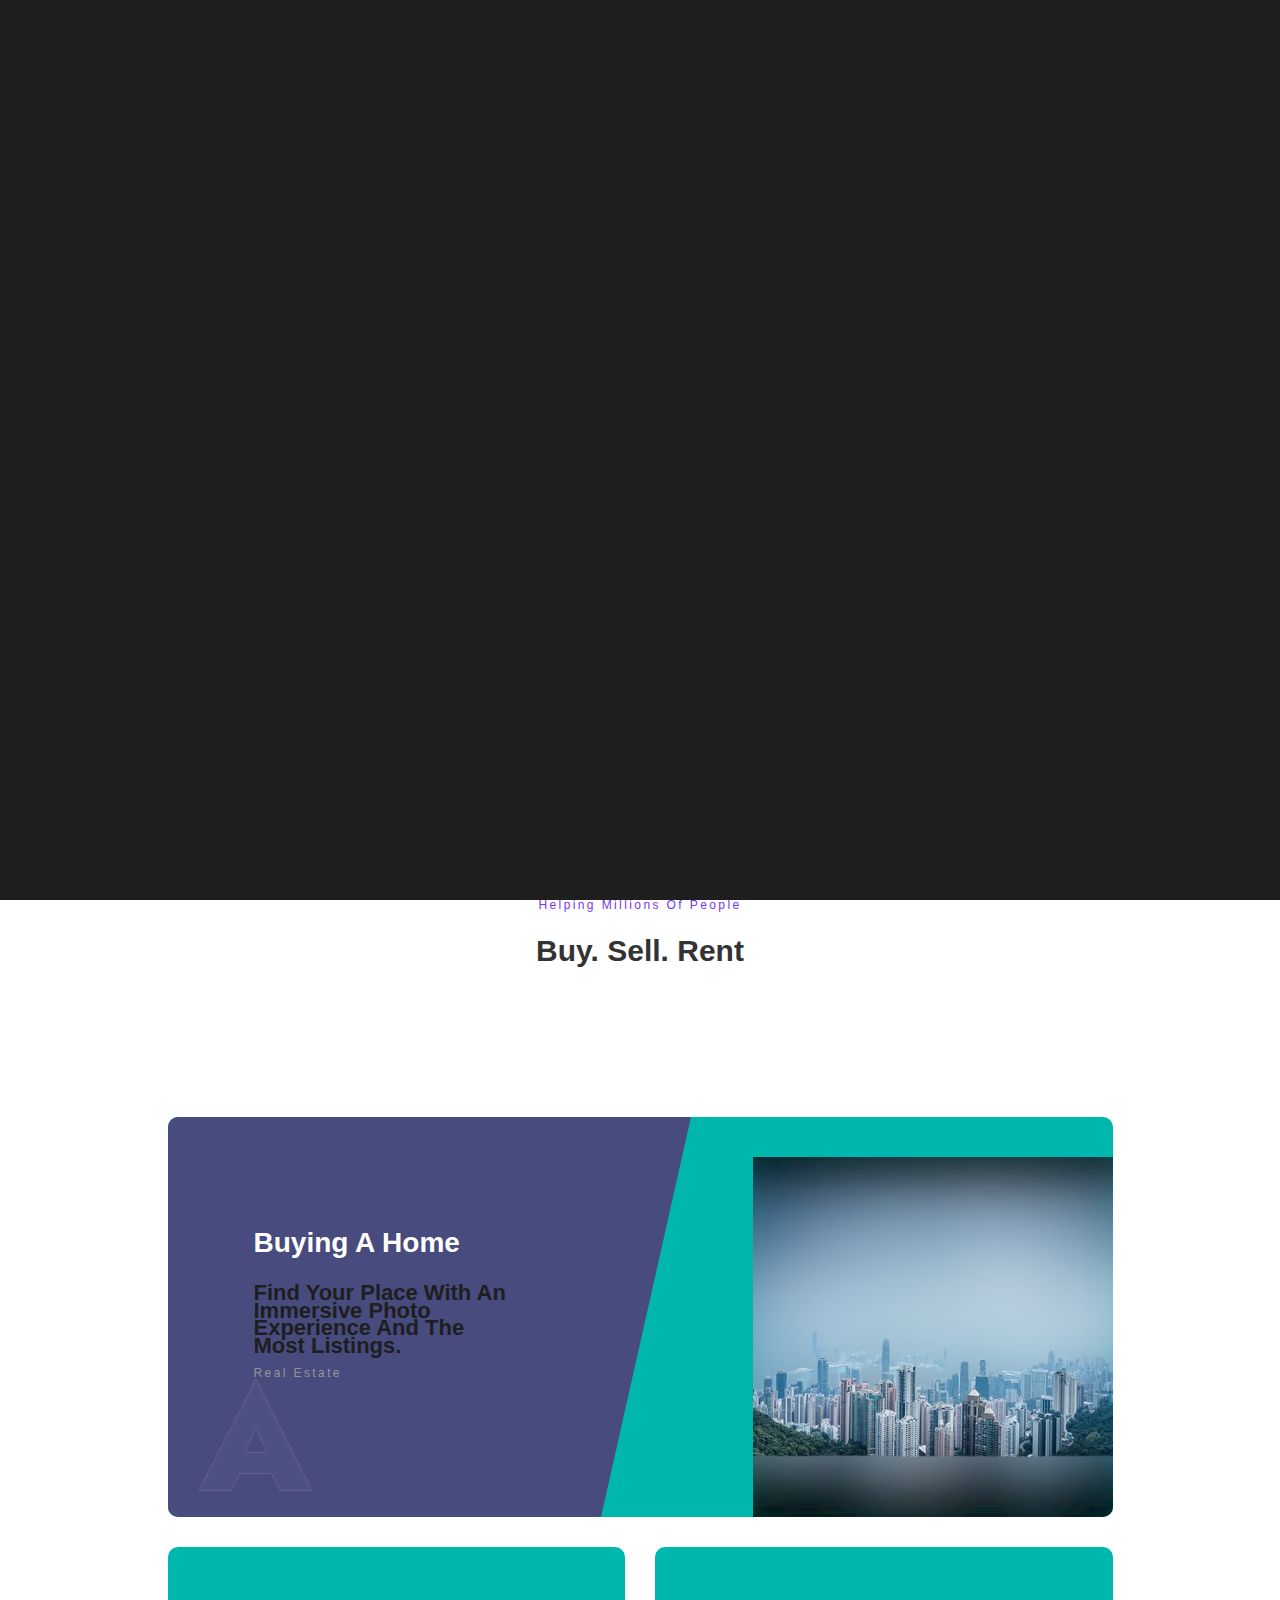
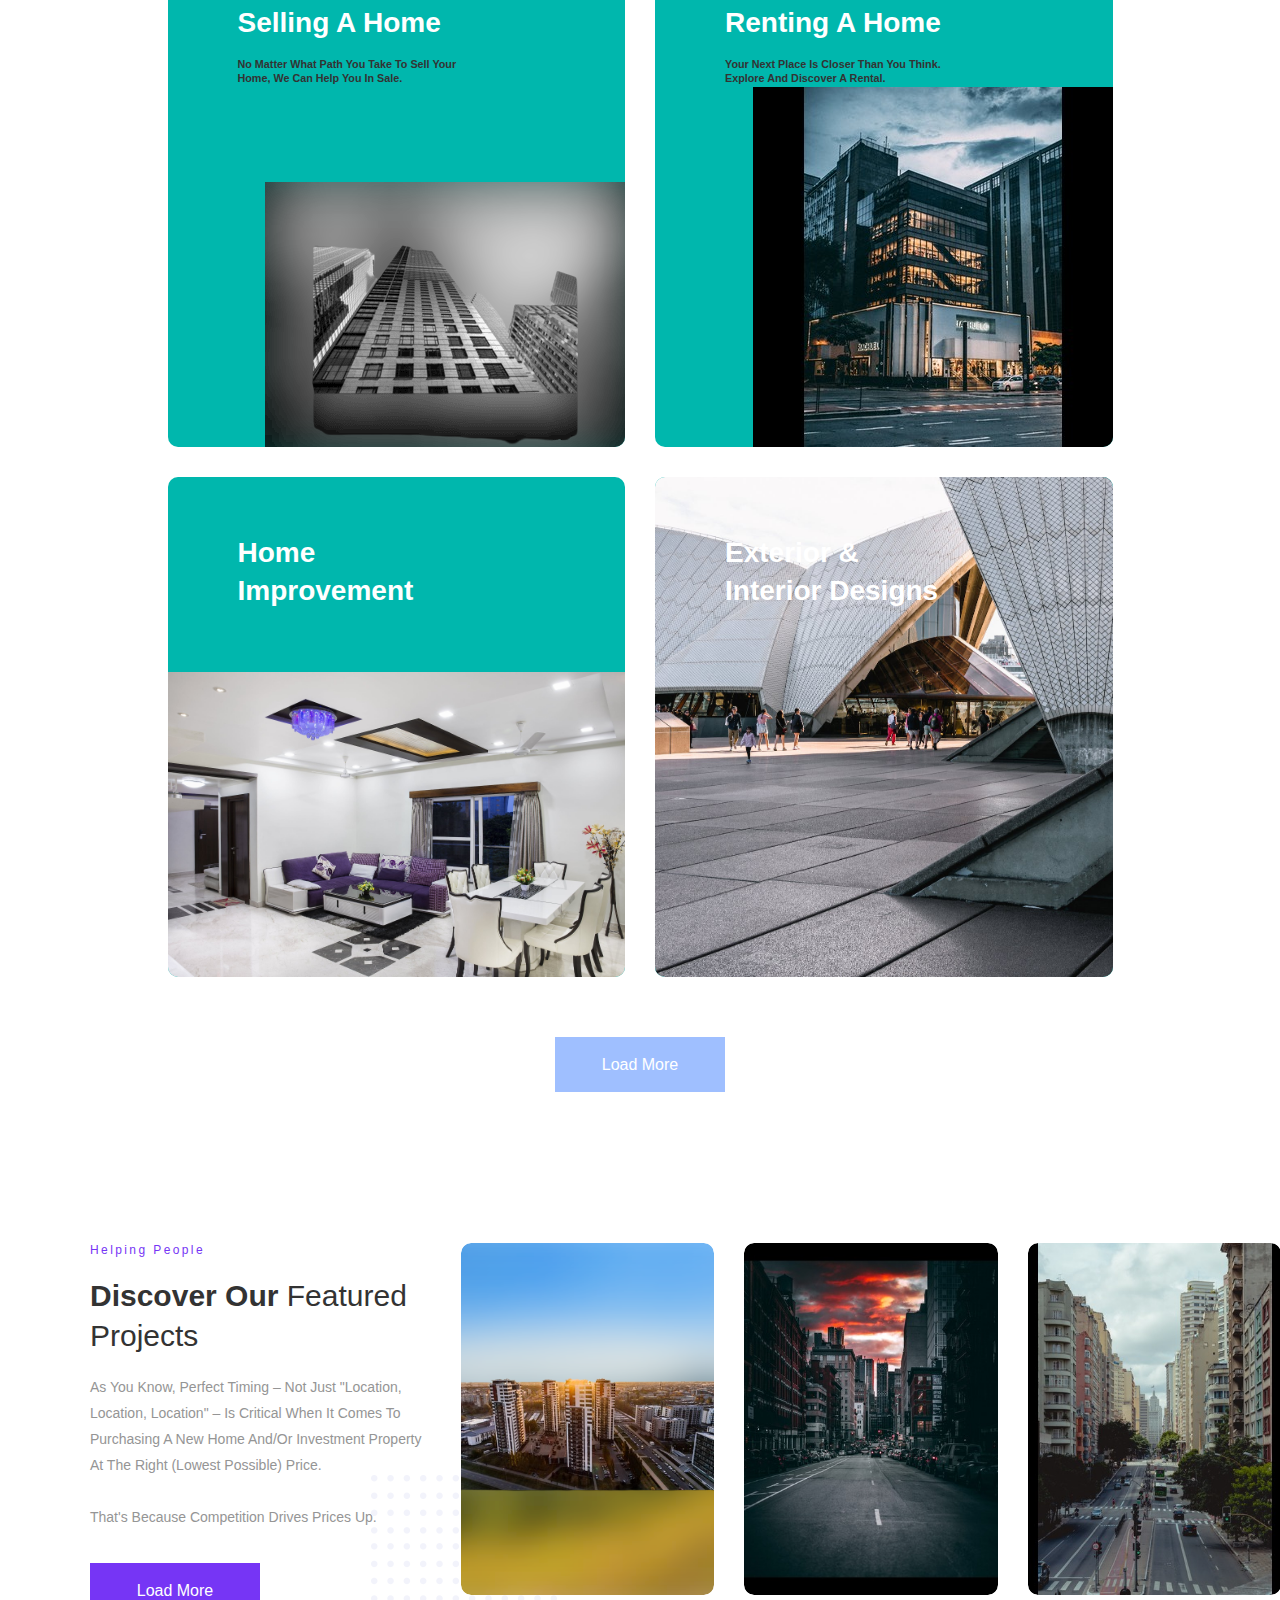
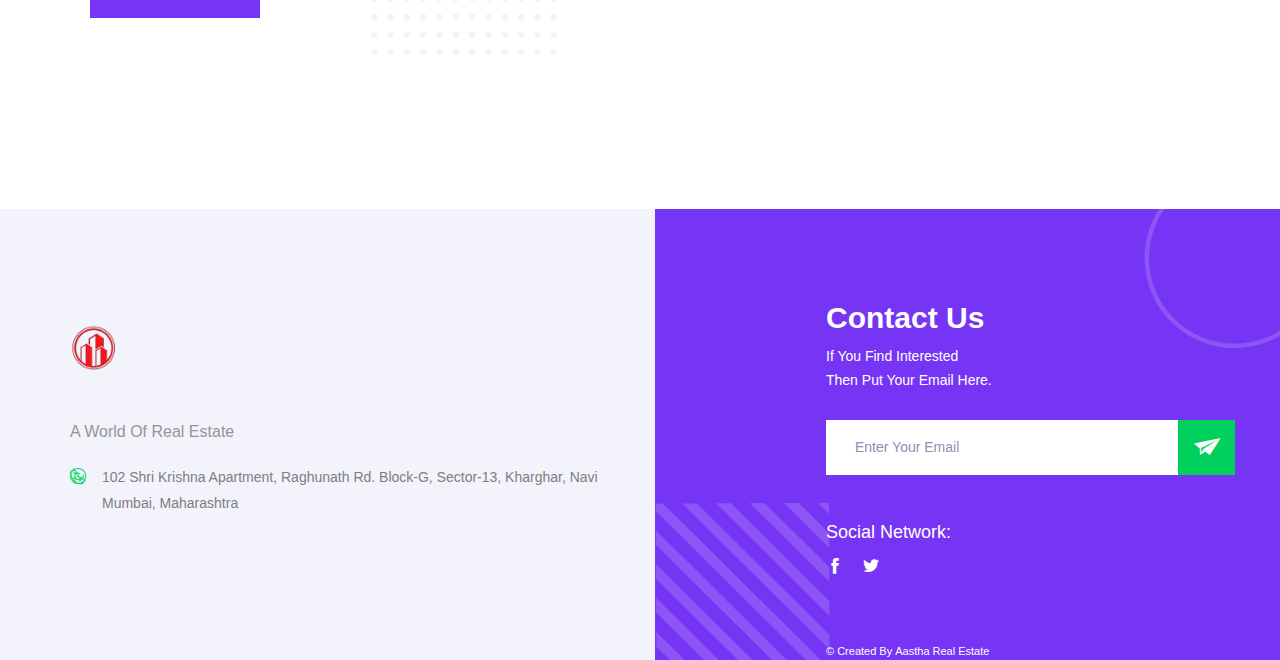
<file: index.html>
<!DOCTYPE html>
<html lang="en">
    
<!-- /html/prologue/index6.html by our website[google.com], Fri, 02 Jul 2021 15:22:35 GMT -->
<head>
        <title>Real Estate Portfolio</title>
        <meta charset="UTF-8">
        <meta name="viewport" content="width=device-width">
<!-- <link rel="stylesheet" href="portfolio_02.html"> -->
        <!-- Start Include All CSS -->
        <link rel="stylesheet" href="assets/css/bootstrap.css"/>
        <link rel="stylesheet" href="assets/css/animate.css"/>
        <link rel="stylesheet" href="assets/css/stroke-gap-icons.css"/>
        <link rel="stylesheet" href="assets/css/icofont.css"/>
        <link rel="stylesheet" href="assets/css/flaticon.css"/>
        <link rel="stylesheet" href="assets/css/owl.carousel.min.css">
        <link rel="stylesheet" href="assets/css/owl.theme.default.min.css">
        <link rel="stylesheet" href="assets/css/slick.css">
        <link rel="stylesheet" href="assets/css/lightcase.css">
        <link rel="stylesheet" href="assets/css/lightslider.css">
        
        <!-- Revolution Slider Setting CSS -->
        <link rel="stylesheet" type="text/css" href="assets/css/settings.css">
        
        <link rel="stylesheet" href="assets/css/preset.css"/>
        <link rel="stylesheet" href="assets/css/ignore_for_wp.css"/>
        <link rel="stylesheet" href="assets/css/theme.css"/>
        <link rel="stylesheet" href="assets/css/responsive.css"/>
        <!-- End Include All CSS -->

        <!-- Favicon Icon -->
        <link rel="icon"  type="image/png" href="assets/images/logo.png">
        <!-- Favicon Icon -->
    </head>
    <body>
        <!-- Preloader Start -->
        <div class="preloader">
            <div class="la-ball-scale-multiple la-2x">
                <div></div>
                <div></div>
                <div></div>
            </div>
        </div>
        <!-- Preloader End -->
        
        <!-- Header Start -->
        <header class="header_01 dark_mode_01">
            <div class="container">
                <div class="row">
                    <div class="col-6 col-md-5 col-lg-3">
                        <div class="logo">
                            <a href="index.html"><img src="assets/images/logo.png" alt=""/></a>
                        </div>
                    </div>
                    <div class="col-6 col-md-7 d-lg-none d-xl-none">
                        <div class="header_access_btns">
                            <div class="shoping_cart">
                                <a href="#" class="cart_btn"><i class="icon icon-Bag"></i><span>2</span></a>
                            </div>
                            <a href="#" class="search_btn"><i class="icon icon-Search"></i></a>
                            <a href="#" class="pro_btn d-xs-none d-sm-none"><span>Contact Us</span></a>
                            <a href="#" class="menu_btn"><i class="icofont-navigation-menu"></i></a>
                        </div>
                    </div>
                    <div class="col-lg-6 noPadding menu-col">
                        <nav class="mainMenu">
                            <ul>
                                <li class="menu-item-has-childr active">
                                    <a href="index.html">Home</a>
                                    <ul>
                                         <!-- <li><a href="index.html">Home Page</a></li> -->
                                        <!-- <li><a href="index2.html">Home Corporate</a></li> -->
                                        <!-- <li><a href="index3.html">Home Sass</a></li> -->
                                        <!-- <li><a href="index4.html">Home Agency</a></li> -->
                                        <!-- <li><a href="index5.html">Home Industry</a></li> -->
                                        <!-- <li class="active"><a href="index6.html">Home Portfolio</a></li> --> 
                                    </ul>
                                </li>
                                <li class="menu-item-has-childr">
                                    <a href="projects.html">Projects</a>
                                    <ul>
                                        <!-- <li><a href="about_us.html">About Us</a></li> -->
                                        <!-- <li><a href="about_me.html">About Me</a></li> -->
                                        <li class="menu-item-has-children">
                                            <!-- <a href="#">Shop</a>
                                            <ul>
                                                <li><a href="shop_01.html">Shop Fullwidth</a></li>
                                                <li><a href="shop_02.html">Shop Sidebar</a></li>
                                                <li><a href="shop_details.html">Product Details</a></li>
                                            </ul> -->
                                        </li>
                                        <!-- <li><a href="pricing.html">Pricing</a></li> -->
                                    </ul>
                                </li>
                                <li class="menu-item-has-childr">
                                    <a href="portfolio_02.html">Portfolio</a>
                                    <ul>
                                        <!-- <li><a href="projects.html">Projects List 01</a></li> -->
                                        <!-- <li><a href="service_02.html">Service List 02</a></li>
                                        <li><a href="service_details.html">Service Details</a></li> --> 
                                    </ul>
                                </li>
                                <li class="menu-item-has-childr">
                                    <a href="contact_us.html">Contact</a>
                                    <ul>
                                        <!-- <li><a href="portfolio_02.html">Portfolio List 01</a></li>
                                        <li><a href="portfolio_02.html">Portfolio List 02</a></li> -->
                                        <!-- <li><a href="portfolio_03.html">Portfolio List 03</a></li>
                                        <li><a href="portfolio_details_01.html">Portfolio Details 01</a></li>
                                        <li><a href="portfolio_details_02.html">Portfolio Details 02</a></li> -->
                                    </ul>
                                </li>
                                <li class="menu-item-has-childr">
                                    <a href="rules_01.html">Rules</a>
                                    <ul>
                                        <!-- <li><a href="blog_grid.html">Blog Grid</a></li>
                                        <li><a href="blog_list.html">Blog List</a></li>
                                        <li><a href="blog_single_01.html">Blog Details 01</a></li>
                                        <li><a href="blog_single_02.html">Blog Details 02</a></li> -->
                                    </ul>
                                </li>
                                <!-- <li><a href="contact_us.html">Contact</a></li> -->

                            </ul>
                        </nav>
                    </div>
                    <div class="col-lg-3 extra_width noPaddingLeft d-md-none d-sm-none d-xs-none d-lg-block">
                        <div class="header_access_btns">
                            <div class="shoping_cart">
                                <!-- <a href="#" class="cart_btn"><i class="icon icon-Bag"></i><span>2</span></a> -->
                            </div>
                            <!-- <a href="#" class="search_btn"><i class="icon icon-Search"></i></a> -->
                            <a href="contact_us.html" class="pro_btn"><span>Contact Us</span></a>
                        </div>
                    </div>
                </div>
            </div>
        </header>
        <!-- Header End -->

        <!-- Search Popup Start -->
        <section class="popup_search_sec">
            <div class="popup_search_overlay"></div>
            <div class="pop_search_background">
                <div class="middle_search">
                    <div class="container">
                        <div class="row">
                            <div class="col-lg-12 text-center">
                                <div class="popup_search_form">
                                    <form method="get" action="#" autocomplete="off">
                                        <input autocomplete="off" type="search" name="s" id="s" placeholder="Type Words and Hit Enter">
                                        <button type="submit"><i class="icofont-search-2"></i></button>
                                    </form>
                                </div>
                            </div>
                        </div>
                    </div>
                </div>
            </div>
        </section>
        <!-- Search Popup End -->
        
        <!-- Slider 06 Section Start rs-parallaxlevel-1-->
        <section class="slider_06">
            <div class="rev_slider_wrapper">
                <div id="rev_slider_6" class="rev_slider fullwidthabanner" style="display:none;" data-version="5.4.1">
                    <ul>
                        <li data-index="rs-3046" data-transition="fadetobottomfadefrombtop" data-slotamount="default" data-hideafterloop="0" data-hideslideonmobile="off"  data-easein="Power3.easeInOut" data-easeout="Power3.easeInOut" data-masterspeed="1000"  data-thumb=""  data-rotate="0"  data-saveperformance="off"  data-title="" data-param1="" data-param2="" data-param3="" data-param4="" data-param5="" data-param6="" data-param7="" data-param8="" data-param9="" data-param10="" data-description="">
                            <img src="assets/images/slider/5.png"  alt=""  data-bgposition="left top" data-bgfit="cover" data-bgrepeat="no-repeat" data-bgparallax="0" class="rev-slidebg" data-no-retina>
                            <div class="tp-caption rs-parallaxlevel-1 img-responsive-div d-none d-lg-block" class="slider"
        
                                data-frames='[{"delay":2300,"speed":300,"frame":"0","from":"y:50px;opacity:0;","to":"o:1;","ease":"power3.inOut"},
                                        {"delay":"wait","speed":300,"frame":"999","to":"opacity:0;","ease":"power3.inOut"}]'

                                data-type="image"
                                data-x="right"
                                data-y="top"
                                data-hoffset="['0','0','0','0']"
                                data-voffset="['-69','-10','0','0']"
                                data-width="['auto', '450']"
                                data-height="['auto']"
                                
                                data-visibility="['on', 'on', 'on', 'on']"

                            >
                            <div class="slider">

                            </div>



                            <style>
.slider{
    width: 700px;
    height: 400px;
    background:url(assets/images/slider/121.jpg);
    margin: 100px auto;
    animation: slide 10s infinite;
    background-repeat: no-repeat;
    border-radius: 10px;
    background-size: cover;

}

@keyframes slide{
    50% {
        background: url(assets/images/slider/123456.jpg);
    }

    100% {
        background: url(assets/images/slider/00000.jpg);
    }

    /* 75% {
        background: url(assets/images/slider/099.jpg);
    }

    100% {
        background:crimson;
    } */
}
                            </style>





                            
                        </div>
                            <div class="tp-caption ws_nowrap"
                                 data-x="['left','left','center','center']" 
                                 data-hoffset="['0', '0', '0', '0']" 

                                 data-y="['middle']" 
                                 data-voffset="['-84','-84','-84','-64']" 

                                 data-fontsize="['60','60','60','40']"
                                 data-fontweight="600"
                                 data-lineheight="['70', '70', '70', '50']"
                                 data-width="['500','540','85%','100%']"
                                 data-height="['auto']"
                                 data-whitesapce="['normal']"
                                 data-color="['#1e1e1e']"

                                 data-type="text" 
                                 data-responsive_offset="off" 

                                 data-frames='[{"delay":1500,"speed":1000,"frame":"0","from":"y:[100%];z:0;rX:0deg;rY:0;rZ:0;sX:1;sY:1;skX:0;skY:0;opacity:0;","mask":"x:0px;y:[100%];s:inherit;e:inherit;","to":"o:1;","ease":"power2.inOut"},{"delay":"wait","speed":300,"frame":"999","to":"auto:auto;","ease":"power3.inOut"}]'

                                 data-textAlign="['left', 'left', 'center', 'center']"
                                 data-paddingtop="[0,0,0,0]"
                                 data-paddingright="[0,0,0,0]"
                                 data-paddingbottom="[0,0,0,0]"
                                 data-paddingleft="[0,0,0,0]"

                                 >
                                 <h1 class="Wel">We can help you to</h1>
                            </div>
                            <div class="tp-caption sl1_subtitle_2 ws_nowrap"
                                 data-x="['left','left','center','center']" 
                                 data-hoffset="['0']" 

                                 data-y="['middle']" 
                                 data-voffset="['44','44','44','44']" 

                                 data-fontsize="['12','12','12','12']"
                                 data-fontweight="400"
                                 data-lineheight="['26','26','26','26']"
                                 data-width="['500','500','100%','100%']"
                                 data-height="['auto']"
                                 data-whitesapce="['normal']"
                                 data-color="['#959595']"

                                 data-type="text" 
                                 data-responsive_offset="on" 

                                 data-frames='[{"delay":1800,"speed":1000,"frame":"0","from":"y:[100%];z:0;rX:0deg;rY:0;rZ:0;sX:1;sY:1;skX:0;skY:0;opacity:0;","mask":"x:0px;y:[100%];s:inherit;e:inherit;","to":"o:1;","ease":"power2.inOut"},{"delay":"wait","speed":300,"frame":"999","to":"auto:auto;","ease":"power3.inOut"}]'


                                 data-textAlign="['left', 'left', 'center', 'center']"
                                 data-paddingtop="[0,0,0,0]"
                                 data-paddingright="[0,0,0,0]"
                                 data-paddingbottom="[0,0,0,0]"
                                 data-paddingleft="[0,0,0,0]"

                                 >Helping 10 millions find their perfect fit for their homes</div>
                            <div class="tp-caption tp-resizeme"
                                 data-x="['left','left','center','center']" 
                                 data-hoffset="['0']" 

                                 data-y="['middle']" 
                                 data-voffset="['108','108','108','108']" 

                                 data-type="html" 
                                 data-responsive_offset="off" 
                                 
                                 data-width="['auto','auto','100%','100%']"
                                 data-textAlign="['left', 'left', 'center', 'center']"

                                 data-frames='[{"delay":2100,"speed":2000,"frame":"0","from":"y:[100%];z:0;rX:0deg;rY:0;rZ:0;sX:1;sY:1;skX:0;skY:0;opacity:0;","to":"o:1;","ease":"Power4.easeInOut"},
                                 {"delay":"wait","speed":300,"frame":"999","to":"auto:auto;","ease":"Power3.easeInOut"}]'
                                 >
                       
                                 <a href="https://www.youtube.com/watch?v=HVJCot-2Gbg" class="watch_video_btn single_popup"><i class="icofont-play-alt-1"></i>Watch the video</a>
                            </div>
                        </li>
                    </ul>
                </div>
            </div>
        </section>
        <!-- Slider 05 Section End -->
        
        <!-- Project 4 Section Start -->
        <section class="project_section_4">
            <div class="container">
                <div class="row">
                    <div class="col-lg-12 text-center">
                        <h5 class="sub_title">Helping millions of people </h5>
                        <h2 class="sec_title fw_700">Buy. Sell. Rent</h2>
                    </div>
                </div>
                <div class="row">
                    <div class="col-lg-10 offset-lg-1">
                        <div class="row">
                            <div class="col-lg-12">
                                <div class="folio_item_3 fi3_large">
                                    <div class="fi3_large_content">
                                        <h3><a href="portfolio_details_01.html">Buying a Home</a></h3>
                                        <h4>Find your place with an immersive photo experience and the most listings.</h4>
                                        <span>Real Estate</span>
                                        <div class="chars"></div>
                                    </div>
                                    <img src="assets/images/projects/41.png" alt=""/>
                                </div>
                            </div>
                            <div class="col-md-6 col-lg-6">
                                <div class="folio_item_3">
                                    <h3><a href="portfolio_02.html">Selling a Home</a></h3>
                                    <h4>No matter what path you take to sell your home, we can help you in sale.</h4>
                                    <img src="assets/images/projects/911.png" alt=""/>
                                </div>
                            </div>
                            <div class="col-md-6 col-lg-6">
                                <div class="folio_item_3 fi3_blue">
                                    <h3><a href="portfolio_02.html">Renting a Home</a></h3>
                                    <h4>Your next place is closer than you think. Explore and discover a rental.</h4>
                                    <img src="assets/images/projects/6890.jpeg" alt=""/>
                                </div>
                            </div>
                            <div class="col-md-6 col-lg-6">
                                <div class="folio_item_3 fi3_green">
                                    <h3><a href="portfolio_02.html">Home Improvement</a></h3>
                                    <img src="assets/images/projects/145.jpeg" alt=""/>
                                </div>
                            </div>
                            <div class="col-md-6 col-lg-6">
                                <div class="folio_item_3 fi3_blue2">
                                    <h3><a href="portfolio_02.html">Exterior & Interior designs</a></h3>
                                    <img src="assets/images/projects/1234.jpeg" alt=""/>
                                </div>
                            </div>
                        </div>
                        <div class="row mt30">
                            <div class="col-lg-12 text-center">
                                <a href="portfolio_02.html" class="pro_btn_3"><span>Load More</span></a>
                            </div>
                        </div>
                    </div>
                </div>
            </div>
        </section>
        <!-- Project 4 Section End -->
        
        <!-- Team 2 Section Start -->
        <section class="team_section_2">
            <div class="container">
                <div class="row">
                    <div class="col-md-5 col-lg-4">
                        <div class="ts2_left">
                            <h5 class="sub_title">Helping people </h5>
                            <h2 class="sec_title">
                                Discover Our <span class="fw_400">featured projects</span>
                            </h2>
                            <p>
                                As you know, perfect timing – not just "location, location, location" – is critical when it comes to purchasing a new home and/or investment property at the right (lowest possible) price.
                            </p>
                            <p>
                                That's because competition drives prices up.
                            </p>
                            <a href="#" class="pro_btn_3 pb3_primary"><span>Load More</span></a>
                        </div>
                    </div>
                    <div class="col-md-7 col-lg-8">
                        <div class="tw-stretch-element-inside-column">
                            <div class="team_slider_wrap_2">
                                <div class="team_slider owl-carousel">
                                    <div class="single_member">
                                        <img src="assets/images/team/900.png" alt=""/>
                                        <div class="sm_content smc_center">
                                            <h6>2 BHK || 690sqft</h6>
                                            <h4><a href="https://drive.google.com/file/d/1RH2Yd7iJbCuBF7pl5UXVJztJFJ0J0fE0/view">Raj Spaces Apartments</a></h4>
                                        </div>
                                    </div>
                                    <div class="single_member">
                                        <img src="assets/images/team/980.jpg" alt=""/>
                                        <div class="sm_content smc_center">
                                            <h6>3 BHK || (150+1130)sqft</h6>
                                            <h4><a href="https://drive.google.com/file/d/18_n7b4KmBTIpQb8k_4K5A4TtiPx0BLZW/view-">Rohit Apartments</a></h4>
                                        </div>
                                    </div>
                                    <div class="single_member">
                                        <img src="assets/images/team/901.jpg" alt=""/>
                                        <div class="sm_content smc_center">
                                            <h6>4 BHK || 1450sqft</h6>
                                            <h4><a href="https://drive.google.com/file/d/1nJj-OLBhxSgmHLU89ZV25TvISgCWcJ6m/view-">Imperial Heights</a></h4>
                                        </div>
                                    </div>
                                </div>
                            </div>
                        </div>
                    </div>
                </div>
            </div>
        </section>
        <!-- Team 2 Section End -->
        
        <!-- Footer Section Start -->
        <footer class="footer_04">
            <div class="container">
                <div class="row">
                    <div class="col-md-6 col-lg-6">
                        <div class="footer_4_left_half">
                            <aside class="widget about_widget_2">
                                <div class="abw_logo">
                                    <a href="index.html"><img src="assets/images/logo.png" alt=""/></a>
                                </div>
                                <p>
                                    A world of Real Estate
                                </p>
                                <div class="icon_box_05">
                                    <i class="icon icon-Phone2"></i>
                                    <!-- <p>Phone Number:</p>
                                    <p>+918961152325</p> -->
                                </div>
                                <div class="icon_box_05">
                                    <i class="icon icon-WorldWide"></i>
                                    <p>
                                        102 Shri Krishna Apartment, Raghunath Rd. Block-G, Sector-13, Kharghar, Navi Mumbai, Maharashtra
                                    </p>
                                </div>
                            </aside>
                        </div>
                    </div>
                    <div class="col-md-6 col-lg-6">
                        <div class="tw-stretch-element-inside-column">
                            <div class="footer_4_right_half">
                                <div class="widget">
                                    <div class="subscribe_widget_content">
                                        <h3>Contact Us</h3>
                                        <p>
                                            If you find interested<br/>then put your email here.
                                        </p>
                                        <form method="post" action="#">
                                            <input type="email" name="sub_email" placeholder="Enter your email"/>
                                            <button type="submit"><i class="icofont-paper-plane"></i></button>
                                        </form>
                                    </div>
                                </div>
                                <div class="widget social_widget">
                                    <h3 class="widget_title">Social Network:</h3>
                                    <div class="sw_sn_links">
                                        <!-- <a href="#"><i class="icofont-envato"></i></a> -->
                                        <a href="#"><i class="icofont-facebook"></i></a>
                                        <a href="#"><i class="icofont-twitter"></i></a>
                                        <!-- <a href="#"><i class="icofont-tumblr"></i></a> -->
                                    </div>
                                </div>
                                
                                <div class="site_info_2">
                                    &copy; Created by <a href="#">Aastha Real Estate</a>
                                </div>
                            </div>
                        </div>
                    </div>
                </div>
            </div>
        </footer>
        <!-- Footer Section End -->

        <!-- Back To Top Button -->
        <a href="#" id="backtotop"><i class="icofont-bubble-up"></i></a>
        <!-- Back To Top Button -->

        <!-- Start Include All JS -->
        <script src="assets/js/jquery.js"></script>
        <script src="assets/js/jquery-ui.js"></script>
        <script src="assets/js/bootstrap.min.js"></script>
        <script src="assets/js/jquery.appear.js"></script>
        <script src="assets/js/owl.carousel.min.js"></script>
        <script src="assets/js/owl.carousel.filter.js"></script>
        <script src="assets/js/jquery.shuffle.min.js"></script>
        <script src="assets/js/mixer.js"></script>
        <script src="assets/js/tweenmax.min.js"></script>
        <script src="assets/js/slick.js"></script>
        <script src="assets/js/lightcase.js"></script>
        <script src="assets/js/lightslider.min.js"></script>
        <script src="assets/js/gmaps.js"></script>
        <!--<script src="https://maps.google.com/maps/api/js?key=AIzaSyBJtPMZ_LWZKuHTLq5o08KSncQufIhPU3o"></script>-->
        <script src="assets/js/jquery.easing.1.3.js"></script>
        <script src="assets/js/circle-progress.js"></script>
        
        <!-- Slider Revolution Main Files -->
        <script src="assets/js/jquery.themepunch.tools.min.js"></script>
        <script src="assets/js/jquery.themepunch.revolution.min.js"></script>

        <!-- Slider Revolution Extension -->	
        <script src="assets/js/extensions/revolution.extension.actions.min.js"></script>
        <script src="assets/js/extensions/revolution.extension.carousel.min.js"></script>
        <script src="assets/js/extensions/revolution.extension.kenburn.min.js"></script>
        <script src="assets/js/extensions/revolution.extension.layeranimation.min.js"></script>
        <script src="assets/js/extensions/revolution.extension.migration.min.js"></script>
        <script src="assets/js/extensions/revolution.extension.navigation.min.js"></script>
        <script src="assets/js/extensions/revolution.extension.parallax.min.js"></script>
        <script src="assets/js/extensions/revolution.extension.slideanims.min.js"></script>
        <script src="assets/js/extensions/revolution.extension.video.min.js"></script>

        <script src="assets/js/theme.js"></script>
        <!-- End Include All JS -->
    </body>

<!-- /html/prologue/index6.html by our website[google.com], Fri, 02 Jul 2021 15:22:38 GMT -->
</html>
</file>
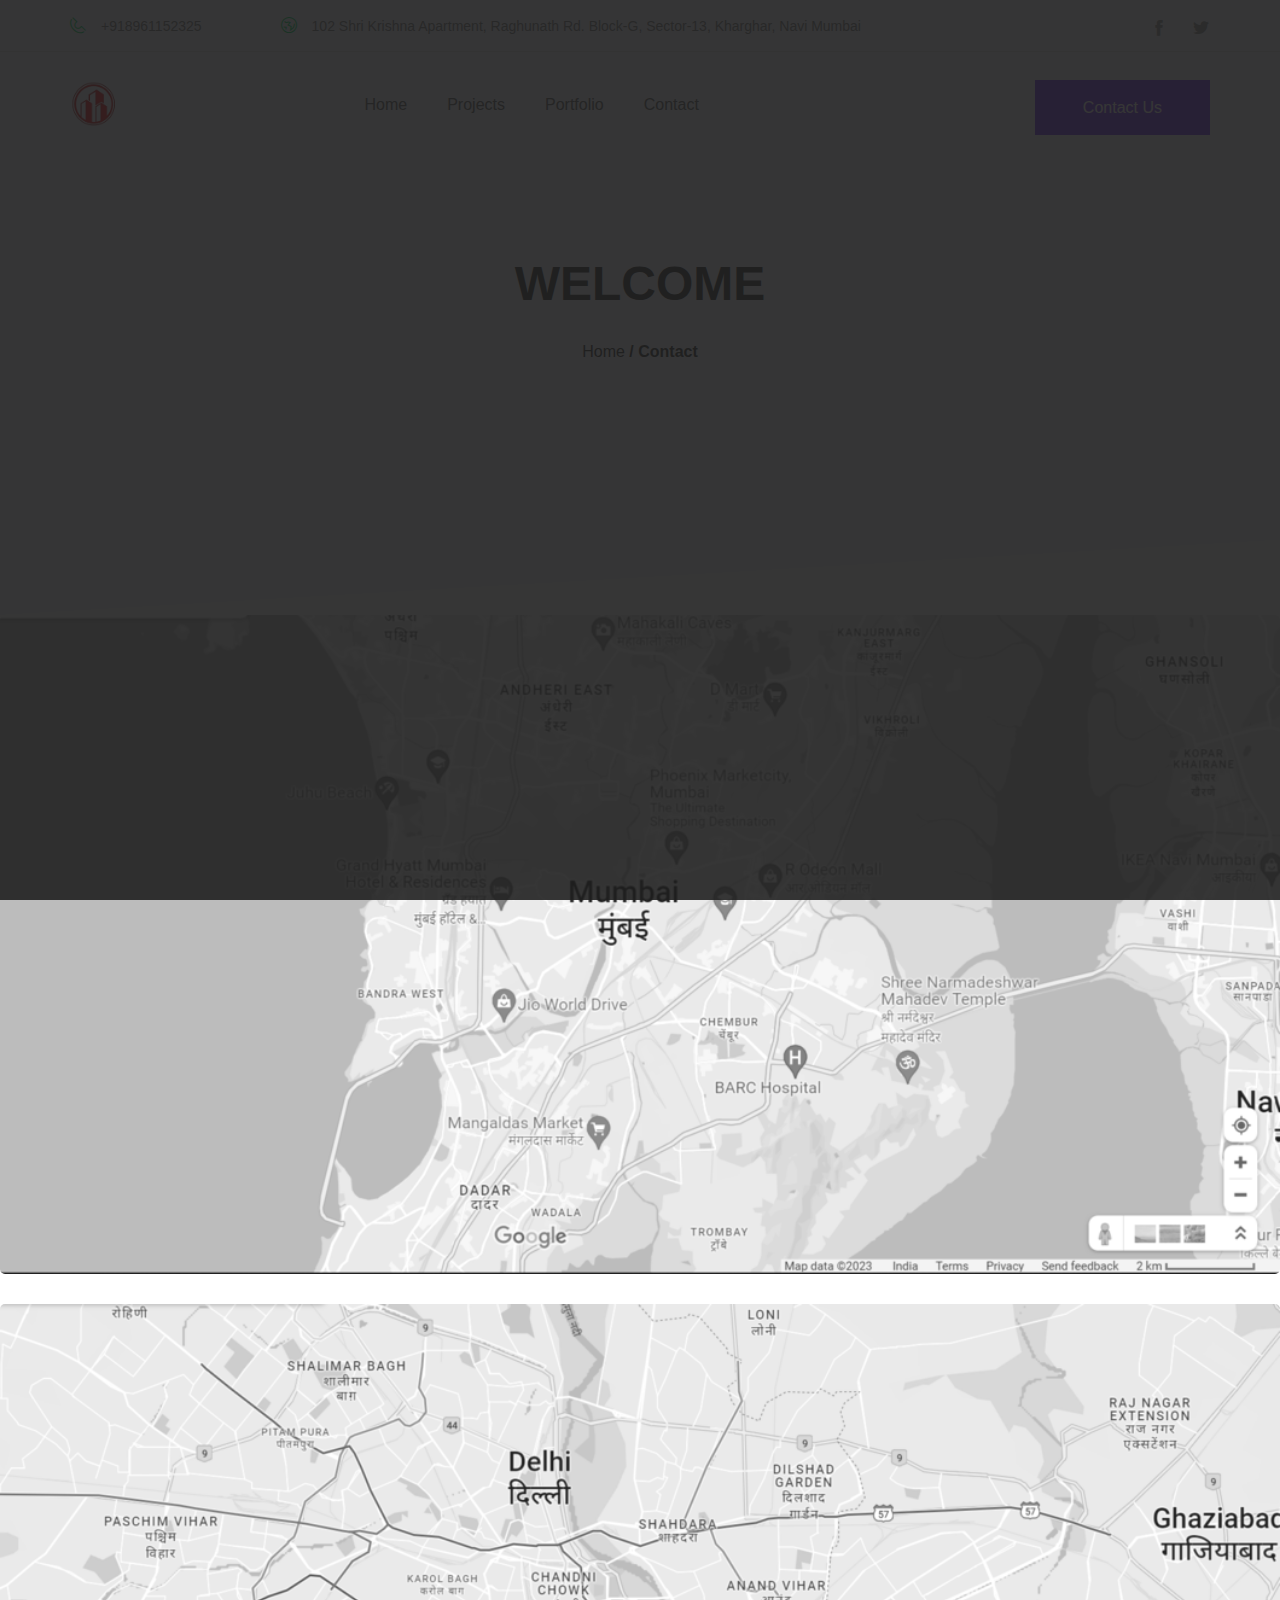
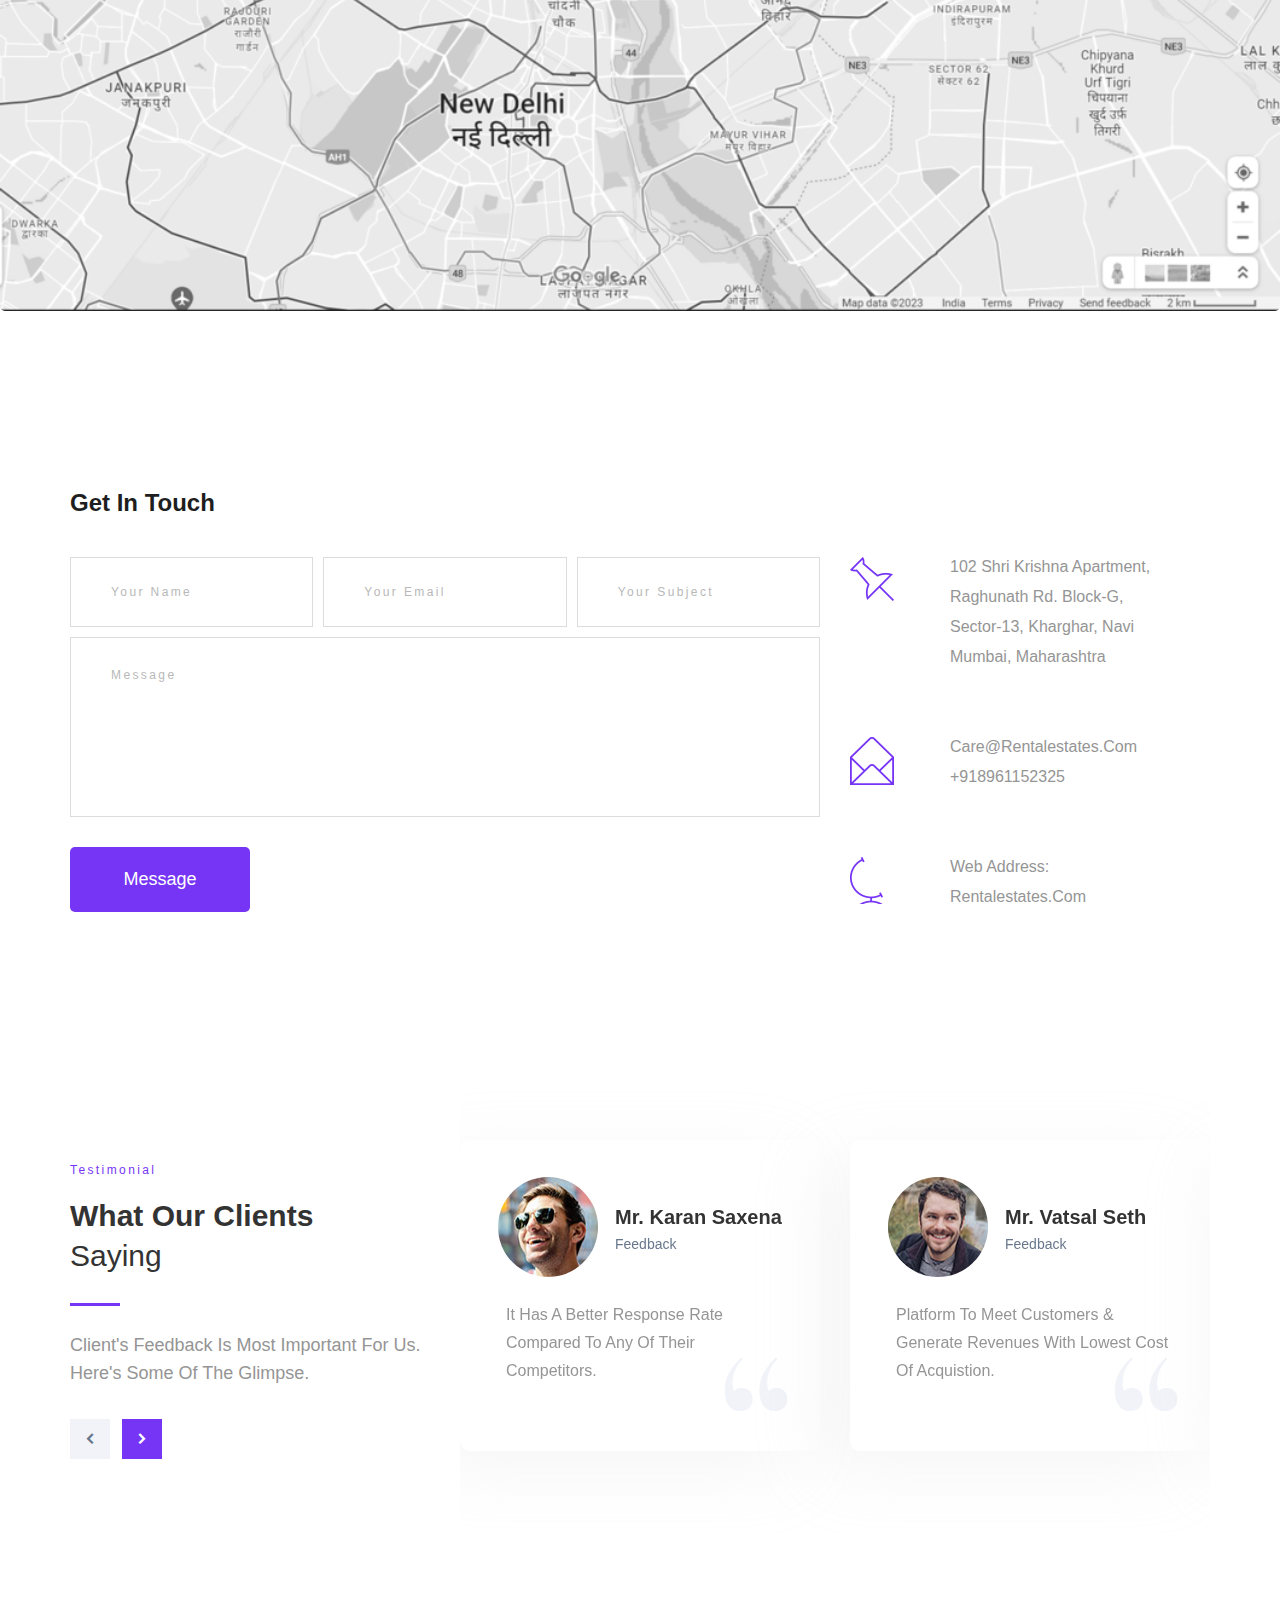
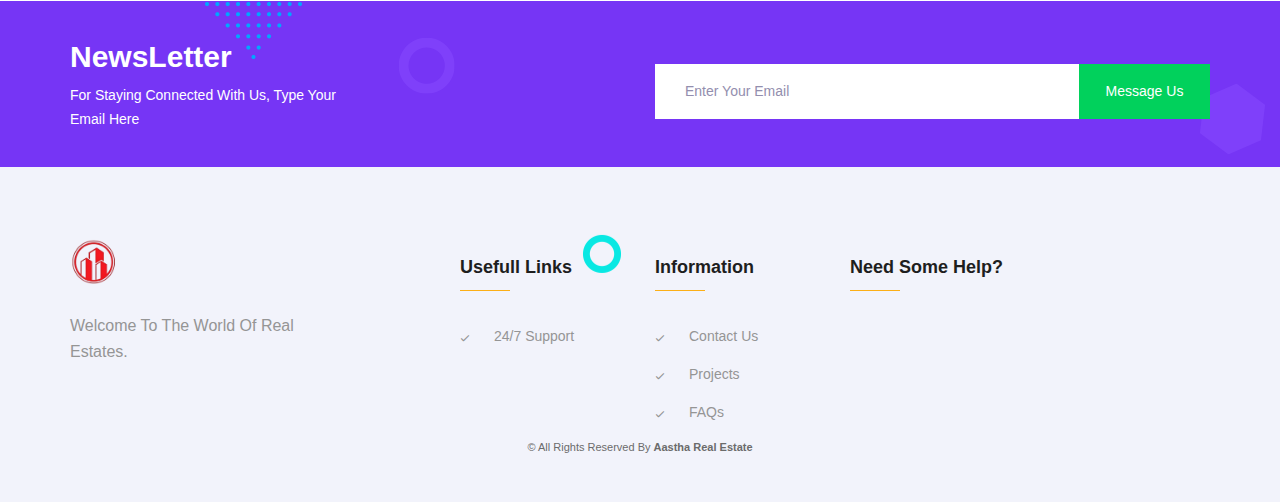
<file: contact_us.html>
<!DOCTYPE html>
<html lang="en">
    
<!-- /html/prologue/contact_us.html by our website[google.com], Fri, 02 Jul 2021 15:22:59 GMT -->
<head>
        <title>Contact Page</title>
        <meta charset="UTF-8">
        <meta name="viewport" content="width=device-width">

        <!-- Start Include All CSS -->
        <link rel="stylesheet" href="assets/css/bootstrap.css"/>
        <link rel="stylesheet" href="assets/css/animate.css"/>
        <link rel="stylesheet" href="assets/css/stroke-gap-icons.css"/>
        <link rel="stylesheet" href="assets/css/icofont.css"/>
        <link rel="stylesheet" href="assets/css/flaticon.css"/>
        <link rel="stylesheet" href="assets/css/owl.carousel.min.css">
        <link rel="stylesheet" href="assets/css/owl.theme.default.min.css">
        <link rel="stylesheet" href="assets/css/slick.css">
        <link rel="stylesheet" href="assets/css/lightcase.css">
        <link rel="stylesheet" href="assets/css/lightslider.css">
        
        <!-- Revolution Slider Setting CSS -->
        <link rel="stylesheet" type="text/css" href="assets/css/settings.css">
        
        <link rel="stylesheet" href="assets/css/preset.css"/>
        <link rel="stylesheet" href="assets/css/ignore_for_wp.css"/>
        <link rel="stylesheet" href="assets/css/theme.css"/>
        <link rel="stylesheet" href="assets/css/responsive.css"/>
        <!-- End Include All CSS -->

        <!-- Favicon Icon -->
        <link rel="icon"  type="image/png" href="assets/images/logo.png">
        <!-- Favicon Icon -->
    </head>
    <body>
        <!-- Preloader Start -->
        <div class="preloader">
            <div class="la-ball-scale-multiple la-2x">
                <div></div>
                <div></div>
                <div></div>
            </div>
        </div>
        <!-- Preloader End -->
        
        <!-- Topbar Start -->
        <section class="topbar">
            <div class="container">
                <div class="row">
                    <div class="col-md-9 col-lg-9 d-xs-none d-sm-none d-md-block">
                        <div class="tb_infos">
                            <p><i class="icon icon-Phone2"></i>+918961152325</p>
                            <p><i class="icon icon-WorldWide"></i>102 Shri Krishna Apartment, Raghunath Rd. Block-G, Sector-13, Kharghar, Navi Mumbai</p>
                        </div>
                    </div>
                    <div class="col-md-3 col-lg-3">
                        <div class="tb_social">
                            <a href="#"><i class="icofont-facebook"></i></a>
                            <a href="#"><i class="icofont-twitter"></i></a>
                            <!-- <a href="#"><i class="icofont-instagram"></i></a> -->
                            <!-- <a href="#"><i class="icofont-dribbble"></i></a> -->
                        </div>
                    </div>
                </div>
            </div>
        </section>
        <!-- Topbar End -->

        <!-- Header Start -->
        <header class="header_01">
            <div class="container">
                <div class="row">
                    <div class="col-6 col-md-5 col-lg-3">
                        <div class="logo">
                            <a href="index.html"><img src="assets/images/logo.png" alt="Prologue"/></a>
                        </div>
                    </div>
                    <div class="col-6 col-md-7 d-lg-none d-xl-none">
                        <div class="header_access_btns">
                            <div class="shoping_cart">
                                <a href="#" class="cart_btn"><i class="icon icon-Bag"></i><span>2</span></a>
                            </div>
                            <a href="#" class="search_btn"><i class="icon icon-Search"></i></a>
                            <a href="#" class="pro_btn d-xs-none d-sm-none"><span>Contact Us</span></a>
                            <a href="#" class="menu_btn"><i class="icofont-navigation-menu"></i></a>
                        </div>
                    </div>
                    <div class="col-md-12 col-lg-6 noPadding menu-col">
                        <nav class="mainMenu">
                            <ul>
                                <li class="menu-item-has-childr">
                                    <a href="index.html">Home</a>
                                    <ul>
                                        <!-- <li><a href="index.html">Home Pages</a></li> -->
                                        <!-- <li><a href="index2.html">Home Corporate</a></li>
                                        <li><a href="index3.html">Home Sass</a></li>
                                        <li><a href="index4.html">Home Agency</a></li>
                                        <li><a href="index5.html">Home Industry</a></li>
                                        <li><a href="index6.html">Home Portfolio</a></li> -->
                                    </ul>
                                </li>
                                <li class="menu-item-has-childr">
                                    <a href="projects.html">Projects</a>
                                    <ul>
                                         <!-- <li><a href="about_us.html">About Us</a></li>
                                        <li><a href="about_me.html">About Me</a></li> -->
                                        <li class="menu-item-has-children">
                                             <!-- <a href="portfolio_02.html">Portfolio</a>  -->
                                            <!-- <ul>
                                                <li><a href="shop_01.html">Shop Fullwidth</a></li>
                                                <li><a href="shop_02.html">Shop Sidebar</a></li>
                                                <li><a href="shop_details.html">Product Details</a></li>
                                            </ul> -->
                                        </li>
                                        <!-- <li><a href="pricing.html">Pricing</a></li> -->
                                    </ul> 
                                </li>
                                <li class="menu-item-has-childr">
                                    <a href="portfolio_02.html">Portfolio</a>
                                    <ul>
                                        <!-- <li><a href="service_01.html">Service List 01</a></li>
                                        <li><a href="service_02.html">Service List 02</a></li>
                                        <li><a href="service_details.html">Service Details</a></li> -->
                                    </ul>
                                </li>
                                <li class="menu-item-has-childr">
                                    <a href="contact_us.html">Contact</a>
                                    <ul>
                                        <!-- <li><a href="portfolio_02.html">Portfolio List 01</a></li>
                                        <li><a href="portfolio_02.html">Portfolio List 02</a></li> -->
                                        <!-- <li><a href="portfolio_03.html">Portfolio List 03</a></li>
                                        <li><a href="portfolio_details_01.html">Portfolio Details 01</a></li>
                                        <li><a href="portfolio_details_02.html">Portfolio Details 02</a></li> -->
                                    </ul>
                                </li>
                                <li class="menu-item-has-children">
                                    <!-- <a href="#">Blog</a>
                                    <ul>
                                        <li><a href="blog_grid.html">Blog Grid</a></li>
                                        <li><a href="blog_list.html">Blog List</a></li>
                                        <li><a href="blog_single_01.html">Blog Details 01</a></li>
                                        <li><a href="blog_single_02.html">Blog Details 02</a></li>
                                    </ul> -->
                                </li>
                                <!-- <li class="active"><a href="contact_us.html">Contact</a></li> -->
                            </ul>
                        </nav>
                    </div>
                    <div class="col-lg-3 extra_width noPaddingLeft d-md-none d-sm-none d-xs-none d-lg-block">
                        <div class="header_access_btns">
                            <!-- <div class="shoping_cart">
                                <a href="#" class="cart_btn"><i class="icon icon-Bag"></i><span>2</span></a>
                            </div>
                            <a href="#" class="search_btn"><i class="icon icon-Search"></i></a> -->
                            <a href="contact_us.html" class="pro_btn"><span>Contact Us</span></a>
                        </div>
                    </div>
                </div>
            </div>
        </header>
        <!-- Header End -->

        <!-- Search Popup Start -->
        <section class="popup_search_sec">
            <div class="popup_search_overlay"></div>
            <div class="pop_search_background">
                <div class="middle_search">
                    <div class="container">
                        <div class="row">
                            <div class="col-lg-12 text-center">
                                <div class="popup_search_form">
                                    <form method="get" action="#" autocomplete="off">
                                        <input autocomplete="off" type="search" name="s" id="s" placeholder="Type Words and Hit Enter">
                                        <button type="submit"><i class="icofont-search-2"></i></button>
                                    </form>
                                </div>
                            </div>
                        </div>
                    </div>
                </div>
            </div>
        </section>
        <!-- Search Popup End -->
        
        <!-- Page Banner Section Start -->
        <section class="page_banner pb_skew">
            <div class="container">
                <div class="row">
                    <div class="col-lg-12">
                        <div class="pb_content text-center">
                            <h2 class="real">WELCOME</h2>
                            <p class="pro_breadcrumb">
                                <a href="index.html">Home</a> / <span>Contact</span>
                            </p>
                        </div>
                    </div>
                </div>
            </div>
            <svg preserveAspectRatio="none" viewBox="0 0 100 100"><polygon points="100,100 100,0 0,100" opacity="1"></polygon></svg>
        </section>
        <!-- Page Banner Section End -->
        
        <!-- Contact Page Section Start -->
        <!-- <section class="contact_map_section">
            <div class="container-fluid">
                <div class="row">
                    <div class="col-lg-12 noPadding">
                        <div class="google_map" id="google_map">  -->
                            <!-- <div class="mapouter"><div class="gmap_canvas"><iframe class="gmap_iframe" frameborder="0" scrolling="no" marginheight="0" marginwidth="0" src="https://maps.google.com/maps?width=600&amp;height=400&amp;hl=en&amp;q=University of Oxford&amp;t=&amp;z=14&amp;ie=UTF8&amp;iwloc=B&amp;output=embed"></iframe><a href="https://www.gachacute.com/">Download</a></div><style>.mapouter{position:relative;text-align:right;width:600px;height:400px;}.gmap_canvas {overflow:hidden;background:none!important;width:600px;height:400px;}.gmap_iframe {width:600px!important;height:400px!important;}</style></div> -->
                        <!-- </div>
                    </div>
                </div>
            </div>
        </section> -->
        <div class="folio_gallery_large_img">
            <img src="mum.png" alt=""/>
        </div>

        <div class="folio_gallery_large_img">
            <img src="delhi1.png" alt=""/>
        </div>


        <section class="contact_form_section">
            <div class="container">
                <div class="row">
                    <div class="col-lg-8 col-md-7">
                        <h3 class="cfs_heading">Get In Touch</h3>
                        <div class="contact_form">
                            <form method="post" action="#" id="contact_form">
                                <div class="row">
                                    <div class="col-lg-4">
                                        <input class="required" type="text" name="con_name" placeholder="Your Name"/>
                                    </div>
                                    <div class="col-lg-4">
                                        <input class="required" type="email" name="con_email" placeholder="Your Email"/>
                                    </div>
                                    <div class="col-lg-4">
                                        <input class="required" type="text" name="con_subject" placeholder="Your Subject"/>
                                    </div>
                                    <div class="col-lg-12">
                                        <textarea class="required" name="con_message" placeholder="Message"></textarea>
                                    </div>
                                    <div class="col-lg-12">
                                        <input type="submit" name="con_submit" value="Message"/>
                                        <div class="con_message alert"></div>
                                    </div>
                                </div>
                            </form>
                        </div>
                    </div>
                    <div class="col-lg-4 col-md-5 pdt59">
                        <div class="contact_info">
                            <img src="assets/images/icons/4.png" alt=""/>
                            <p>
                                102 Shri Krishna Apartment, Raghunath Rd. Block-G, Sector-13, Kharghar, Navi Mumbai, Maharashtra
                            </p>
                        </div>
                        <div class="contact_info">
                            <img src="assets/images/icons/5.png" alt=""/>
                            <p>
                                <a href="mailto:infoyour@mail.com">care@rentalestates.com</a><br/>
                                +918961152325
                            </p>
                        </div>
                        <div class="contact_info">
                            <img src="assets/images/icons/6.png" alt=""/>
                            <p>
                                Web Address:<br/>
                                <a href="http://rentalestates.com/">rentalestates.com</a>
                            </p>
                        </div>
                    </div>
                </div>
            </div>
        </section>
        <!-- Contact Page Section End -->
        
        <!-- Testimonial Section Start -->
        <section class="testimonial_03_section">
            <div class="container">
                <div class="row">
                    <div class="col-lg-4 pdt73">
                        <h5 class="sub_title">Testimonial</h5>
                        <h2 class="sec_title">What Our Clients <br/><span class="fw_400">Saying</span></h2>
                        <div class="sec_bar"></div>
                        <p class="t2s_p wb_all">
                            Client's feedback is most important for us. Here's some of the glimpse.
                        </p>
                        <div class="testimoni_navigator">
                            <button type="button" class="tn_left"><i class="icofont-simple-left"></i></button>
                            <button type="button" class="tn_right"><i class="icofont-simple-right"></i></button>
                        </div>
                    </div>
                    <div class="col-lg-8">
                        <div class="testimonial_slider_02 owl-carousel">
                            <div class="testimonial_item_02">
                                <div class="ti2_header clearfix">
                                    <img src="assets/images/author/8.jpg" alt=""/>
                                    <h3>Mr. Karan Saxena

                                    </h3>
                                    <h6>Feedback</h6>
                                </div>
                                <div class="ti2_content">
                                    <p>
                                       It has a better response rate compared to any of their competitors.
                                    </p>
                                </div>
                            </div>
                            <div class="testimonial_item_02">
                                <div class="ti2_header clearfix">
                                    <img src="assets/images/author/9.jpg" alt=""/>
                                    <h3>Mr. Vatsal Seth</h3>
                                    <h6>Feedback</h6>
                                </div>
                                <div class="ti2_content">
                                    <p>
                                        Platform to meet customers & generate revenues with lowest cost of acquistion.
                                    </p>
                                </div>
                            </div>
                            <div class="testimonial_item_02">
                                <div class="ti2_header clearfix">
                                    <img src="assets/images/author/8.jpg" alt=""/>
                                    <h3>Mr. Prince Kumar</h3>
                                    <h6>Feedback</h6>
                                </div>
                                <div class="ti2_content">
                                    <p>
                                        The product they offers gives us more leverage in reaching out to right customer.
                                    </p>
                                </div>
                            </div>
                        </div>
                    </div>
                </div>
            </div>
        </section>
        <!-- Testimonial Section Start -->
        
        <!-- Subscribe Section Start -->
        <section class="subscribe_section">
            <div class="container">
                <div class="row">
                    <div class="col-lg-3 col-md-4 noPaddingRight">
                        <h2>NewsLetter</h2>
                        <p>
                            For staying connected with us, type your email here
                        </p>
                    </div>
                    <div class="col-lg-6 col-md-8 offset-lg-3">
                        <form method="post" action="#" class="subscribe_form">
                            <input type="email" name="sub_email" placeholder="Enter your email">
                            <button type="submit">Message Us</button>
                        </form>
                    </div>
                </div>
            </div>
        </section>
        <!-- Subscribe Section End -->
        
        <!-- Footer Section Start -->
        <footer class="footer_01 footer_03">
            <div class="container">
                <div class="row">
                    <div class="col-lg-3 col-md-6 noPaddingRight">
                        <aside class="widget about_widget">
                            <div class="abw_logo">
                                <a href="index.html"><img src="assets/images/logo.png" alt=""/></a>
                            </div>
                            <p>
                                welcome to the world of real estates.
                            </p>
                            <!-- <iframe src="https://www.google.com/maps/embed?pb=!1m18!1m12!1m3!1d117925.3473415938!2d88.27731168248297!3d22.535412195406522!2m3!1f0!2f0!3f0!3m2!1i1024!2i768!4f13.1!3m3!1m2!1s0x39f882db4908f667%3A0x43e330e68f6c2cbc!2sKolkata%2C%20West%20Bengal!5e0!3m2!1sen!2sin!4v1674640460641!5m2!1sen!2sin" width="600" height="450" style="border:0;" allowfullscreen="" loading="lazy" referrerpolicy="no-referrer-when-downgrade"></iframe> -->
                        </aside>
                    </div>
                    <div class="col-lg-2 col-md-6 offset-lg-1">
                        <aside class="widget">
                            <h3 class="widget_title">Usefull Links</h3>
                            <ul>
                                <!-- <li><a href="#">Quick Access</a></li>
                                <li><a href="#">Secure Payment</a></li>  -->
                                <li><a href="contact_us.html">24/7 Support</a></li>
                            </ul>
                        </aside>
                    </div>
                    <div class="col-lg-2 col-md-6">
                        <aside class="widget">
                            <h3 class="widget_title">Information</h3>
                            <ul>
                                <!-- <li><a href="about_us.html">About us</a></li> -->
                                <li><a href="contact_us.html">Contact Us</a></li>
                                <li><a href="projects.html">Projects</a></li>
                                <li><a href="#">FAQs</a></li>
                            </ul>
                        </aside>
                    </div>
                    <div class="col-lg-4 col-md-6">
                        <aside class="widget">
                            <h3 class="widget_title">Need Some Help?</h3>
                            <ul>
                                <!-- <li><a href="service_details.html">Emergency</a></li>
                                <li><a href="service_details.html">UX Developer</a></li>
                                <li><a href="service_details.html">Flatter</a></li> 
                                <li><a href="service_details.html">UI Design</a></li> -->
                            </ul>
                        </aside>
                    </div>
                </div>
                <div class="row">
                    <div class="col-lg-12">
                        <div class="site_info text-center">
                            &COPY; All Rights Reserved by <a href="#">Aastha Real Estate</a>
                        </div>
                    </div>
                </div>
            </div>
        </footer>
        <!-- Footer Section End -->

        <!-- Back To Top Button -->
        <a href="#" id="backtotop"><i class="icofont-bubble-up"></i></a>
        <!-- Back To Top Button -->

        <!-- Start Include All JS -->
        <script src="assets/js/jquery.js"></script>
        <script src="assets/js/jquery-ui.js"></script>
        <script src="assets/js/bootstrap.min.js"></script>
        <script src="assets/js/jquery.appear.js"></script>
        <script src="assets/js/owl.carousel.min.js"></script>
        <script src="assets/js/owl.carousel.filter.js"></script>
        <script src="assets/js/jquery.shuffle.min.js"></script>
        <script src="assets/js/mixer.js"></script>
        <script src="assets/js/tweenmax.min.js"></script>
        <script src="assets/js/slick.js"></script>
        <script src="assets/js/lightcase.js"></script>
        <script src="assets/js/lightslider.min.js"></script>
        <script src="assets/js/gmaps.js"></script>
        <script src="https://maps.google.com/maps/api/js?key=AIzaSyBJtPMZ_LWZKuHTLq5o08KSncQufIhPU3o"></script>
        <script src="assets/js/jquery.easing.1.3.js"></script>
        <script src="assets/js/circle-progress.js"></script>
        
        <!-- Slider Revolution Main Files -->
        <script src="assets/js/jquery.themepunch.tools.min.js"></script>
        <script src="assets/js/jquery.themepunch.revolution.min.js"></script>

        <!-- Slider Revolution Extension -->	
        <script src="assets/js/extensions/revolution.extension.actions.min.js"></script>
        <script src="assets/js/extensions/revolution.extension.carousel.min.js"></script>
        <script src="assets/js/extensions/revolution.extension.kenburn.min.js"></script>
        <script src="assets/js/extensions/revolution.extension.layeranimation.min.js"></script>
        <script src="assets/js/extensions/revolution.extension.migration.min.js"></script>
        <script src="assets/js/extensions/revolution.extension.navigation.min.js"></script>
        <script src="assets/js/extensions/revolution.extension.parallax.min.js"></script>
        <script src="assets/js/extensions/revolution.extension.slideanims.min.js"></script>
        <script src="assets/js/extensions/revolution.extension.video.min.js"></script>

        <script src="assets/js/theme.js"></script>
        <!-- End Include All JS -->
    </body>

<!-- /html/prologue/contact_us.html by our website[google.com], Fri, 02 Jul 2021 15:23:00 GMT -->
</html>
</file>
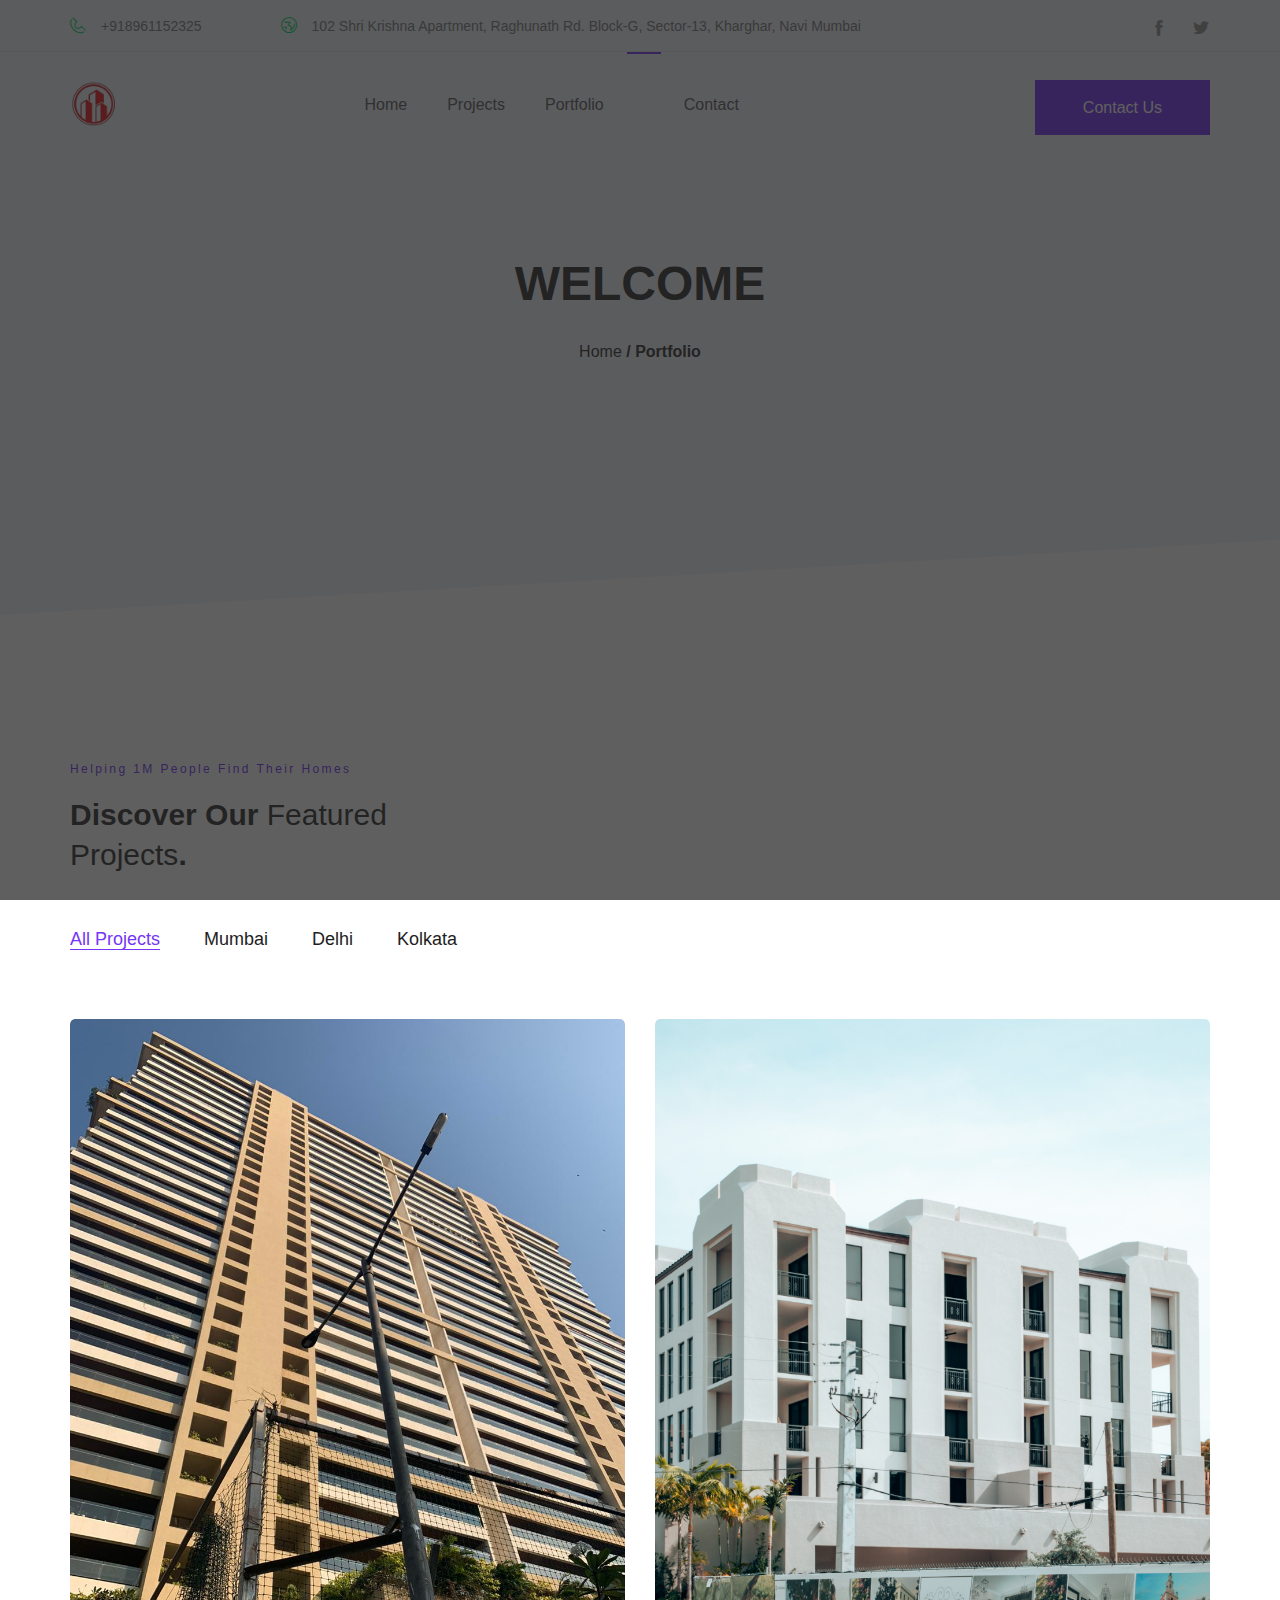
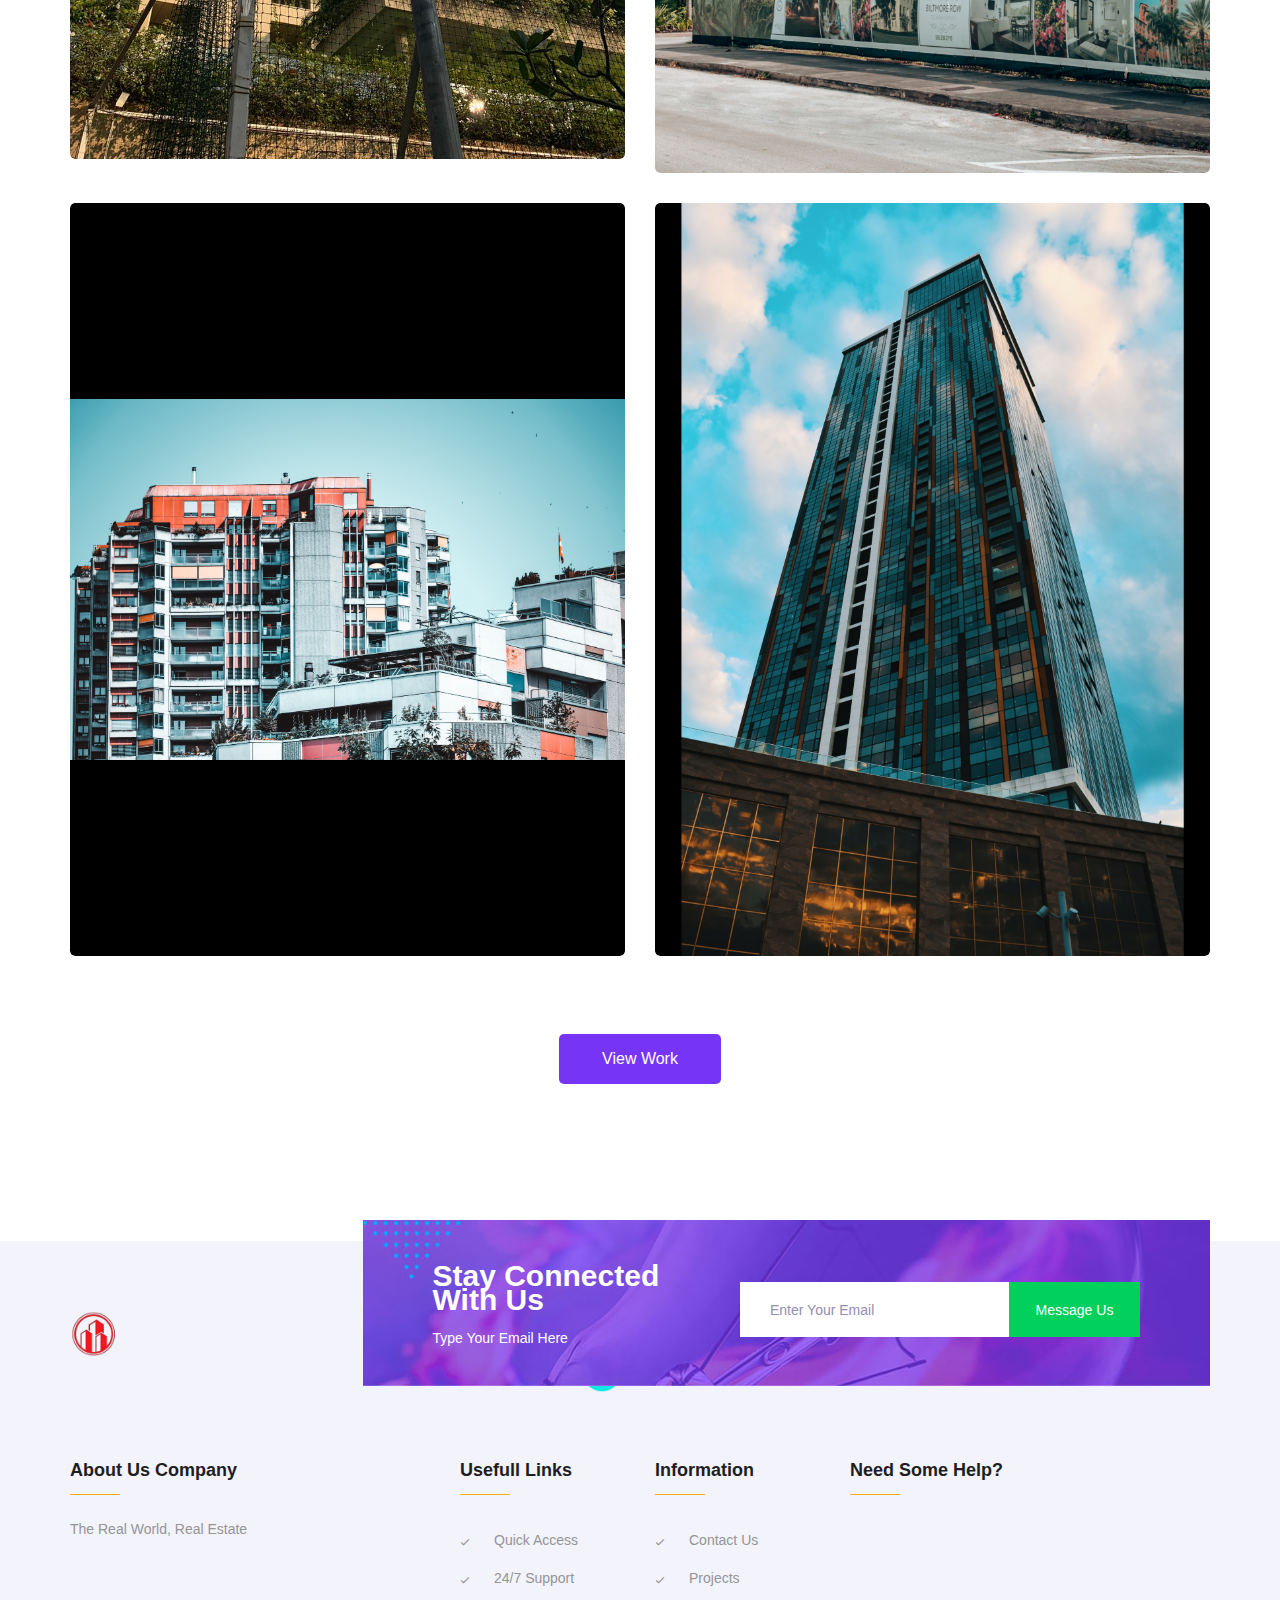
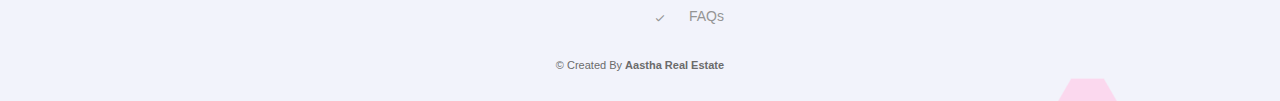
<file: portfolio_02.html>
<!DOCTYPE html>
<html lang="en">
    
<!-- /html/prologue/portfolio_02.html by our website[google.com], Fri, 02 Jul 2021 15:22:47 GMT -->
<head>
        <title>Portfolio Real Estate</title>
        <meta charset="UTF-8">
        <meta name="viewport" content="width=device-width">

        <!-- Start Include All CSS -->
        <link rel="stylesheet" href="assets/css/bootstrap.css"/>
        <link rel="stylesheet" href="assets/css/animate.css"/>
        <link rel="stylesheet" href="assets/css/stroke-gap-icons.css"/>
        <link rel="stylesheet" href="assets/css/icofont.css"/>
        <link rel="stylesheet" href="assets/css/flaticon.css"/>
        <link rel="stylesheet" href="assets/css/owl.carousel.min.css">
        <link rel="stylesheet" href="assets/css/owl.theme.default.min.css">
        <link rel="stylesheet" href="assets/css/slick.css">
        <link rel="stylesheet" href="assets/css/lightcase.css">
        <link rel="stylesheet" href="assets/css/lightslider.css">
        
        <!-- Revolution Slider Setting CSS -->
        <link rel="stylesheet" type="text/css" href="assets/css/settings.css">
        
        <link rel="stylesheet" href="assets/css/preset.css"/>
        <link rel="stylesheet" href="assets/css/ignore_for_wp.css"/>
        <link rel="stylesheet" href="assets/css/theme.css"/>
        <link rel="stylesheet" href="assets/css/responsive.css"/>
        <!-- End Include All CSS -->

        <!-- Favicon Icon -->
        <link rel="icon"  type="image/png" href="assets/images/logo.png">
        <!-- Favicon Icon -->
    </head>
    <body>
        <!-- Preloader Start -->
        <div class="preloader">
            <div class="la-ball-scale-multiple la-2x">
                <div></div>
                <div></div>
                <div></div>
            </div>
        </div>
        <!-- Preloader End -->
        
        <!-- Topbar Start -->
        <section class="topbar">
            <div class="container">
                <div class="row">
                    <div class="col-md-9 col-lg-9 d-xs-none d-sm-none d-md-block">
                        <div class="tb_infos">
                            <p><i class="icon icon-Phone2"></i>+918961152325</p>
                            <p><i class="icon icon-WorldWide"></i>102 Shri Krishna Apartment, Raghunath Rd. Block-G, Sector-13, Kharghar, Navi Mumbai</p>
                        </div>
                    </div>
                    <div class="col-md-3 col-lg-3">
                        <div class="tb_social">
                            <a href="#"><i class="icofont-facebook"></i></a>
                            <a href="#"><i class="icofont-twitter"></i></a>
                            <!-- <a href="#"><i class="icofont-instagram"></i></a> -->
                            <!-- <a href="#"><i class="icofont-dribbble"></i></a> -->
                        </div>
                    </div>
                </div>
            </div>
        </section>
        <!-- Topbar End -->

        <!-- Header Start -->
        <header class="header_01">
            <div class="container">
                <div class="row">
                    <div class="col-6 col-md-5 col-lg-3">
                        <div class="logo">
                            <a href="index.html"><img src="assets/images/logo.png" alt="Prologue"/></a>
                        </div>
                    </div>
                    <div class="col-6 col-md-7 d-lg-none d-xl-none">
                        <div class="header_access_btns">
                            <div class="shoping_cart">
                                <!-- <a href="#" class="cart_btn"><i class="icon icon-Bag"></i><span>2</span></a> -->
                            </div>
                            <!-- <a href="#" class="search_btn"><i class="icon icon-Search"></i></a> -->
                            <a href="#" class="pro_btn d-xs-none d-sm-none"><span>Contact Us</span></a>
                            <a href="#" class="menu_btn"><i class="icofont-navigation-menu"></i></a>
                        </div>
                    </div>
                    <div class="col-md-12 col-lg-6 noPadding menu-col">
                        <nav class="mainMenu">
                            <ul>
                                <li class="menu-item-has-childr">
                                    <a href="index.html">Home</a>
                                   
                                </li>
                                <li class="menu-item-has-childr">
                                    <a href="projects.html">Projects</a>
                                    <ul>
                                      
                                        <li class="menu-item-has-children">
                                            
                                           
                                        </li>
                                        
                                    </ul>
                                </li>
                                <li class="menu-item-has-childr">
                                    <a href="portfolio_02.html">Portfolio</a>
                                  
                                </li>
                                <li class="menu-item-has-childr active">
                                    
                                </li>
                                <li class="menu-item-has-childr">
                                    <a href="contact_us.html">Contact</a>
                                    <ul>
                                        <!-- <li><a href="blog_grid.html">Blog Grid</a></li>
                                        <li><a href="blog_list.html">Blog List</a></li>
                                        <li><a href="blog_single_01.html">Blog Details 01</a></li>
                                        <li><a href="blog_single_02.html">Blog Details 02</a></li> -->
                                    </ul>
                                </li>
                                <!-- <li><a href="contact_us.html">Contact</a></li> -->
                            </ul>
                        </nav>
                    </div>
                    <div class="col-lg-3 extra_width noPaddingLeft d-md-none d-sm-none d-xs-none d-lg-block">
                        <div class="header_access_btns">
                            <div class="shoping_cart">
                                <!-- <a href="#" class="cart_btn"><i class="icon icon-Bag"></i><span>2</span></a> -->
                            </div>
                            <!-- <a href="#" class="search_btn"><i class="icon icon-Search"></i></a> -->
                            <a href="contact_us.html" class="pro_btn"><span>Contact Us</span></a>
                        </div>
                    </div>
                </div>
            </div>
        </header>
        <!-- Header End -->

        <!-- Search Popup Start -->
        <section class="popup_search_sec">
            <div class="popup_search_overlay"></div>
            <div class="pop_search_background">
                <div class="middle_search">
                    <div class="container">
                        <div class="row">
                            <div class="col-lg-12 text-center">
                                <div class="popup_search_form">
                                    <form method="get" action="#" autocomplete="off">
                                        <input autocomplete="off" type="search" name="s" id="s" placeholder="Type Words and Hit Enter">
                                        <button type="submit"><i class="icofont-search-2"></i></button>
                                    </form>
                                </div>
                            </div>
                        </div>
                    </div>
                </div>
            </div>
        </section>
        <!-- Search Popup End -->
        
        <!-- Page Banner Section Start -->
        <section class="page_banner pb_skew">
            <div class="container">
                <div class="row">
                    <div class="col-lg-12">
                        <div class="pb_content text-center">
                            <h2 class="world">WELCOME</h2>
                            <p class="pro_breadcrumb">
                                <a href="index.html">Home</a> / <span>Portfolio</span>
                            </p>
                        </div>
                    </div>
                </div>
            </div>
            <svg preserveAspectRatio="none" viewBox="0 0 100 100"><polygon points="100,100 100,0 0,100" opacity="1"></polygon></svg>
        </section>
        <!-- Page Banner Section End -->
        
        <!-- Portfolio Section Start -->
        <section class="portfolio_page_section">
            <div class="container">
                <div class="row">
                    <div class="col-lg-4">
                        <h5 class="sub_title">Helping 1M people find their homes</h5>
                        <h2 class="sec_title">
                            Discover Our <span class="fw_400">featured projects</span>.
                        </h2>
                    </div>
                    <div class="col-lg-6">
                        <p class="pps_para">
                           
                        </p>
                    </div>
                </div>
                <div class="row mt30px">
                    <div class="col-lg-12">
                        <ul class="filter_menu_3 clearfix">
                            <li class="filter active" data-filter="all">All Projects</li>
                            <li class="filter" data-filter="ui_design">Mumbai</li>
                            <li class="filter" data-filter="ux_research">Delhi</li>
                            <li class="filter" data-filter="flatter_development">Kolkata</li>
                        </ul>
                    </div>
                </div>
                <div class="row" id="Grid">
                    <div class="col-md-6 mix ux_research">
                        <div class="folio_item">
                            <img src="09876.jpg" alt=""/>
                            <a href="09876.jpg" class="folio_popups single_popup">+</a>
                            <div class="folio_content">
                                <p><a href="https://drive.google.com/file/d/1PA2NiSugn0vFVFKg5KCFWXKWDUh67e7E/view?usp=share_link">Parthenon</a></p>
                                <h5><a href="https://drive.google.com/file/d/1PA2NiSugn0vFVFKg5KCFWXKWDUh67e7E/view?usp=share_link">4 BHK</a></h5>
                            </div>
                        </div>
                    </div>
                    <div class="col-md-6 mix flatter_development ui_design">
                        <div class="folio_item">
                            <img src="assets/images/projects/000.jpg" alt=""/>
                            <a href="assets/images/projects/000.jpg" class="folio_popups single_popup">+</a>
                            <div class="folio_content">
                                <p><a href="#">Banner</a></p>
                                <h5><a href="portfolio_details_02.html">Looking for something</a></h5>
                            </div>
                        </div>
                    </div>
                    <div class="col-md-6 mix ux_research">
                        <div class="folio_item">
                            <img src="assets/images/projects/9876.jpg" alt=""/>
                            <a href="assets/images/projects/9876.jpg" class="folio_popups single_popup">+</a>
                            <div class="folio_content">
                                <p><a href="#">Banner</a></p>
                                <h5><a href="portfolio_details_02.html">Looking for something</a></h5>
                            </div>
                        </div>
                    </div>
                    <div class="col-md-6 mix flatter_development ui_design">
                        <div class="folio_item">
                            <img src="assets/images/projects/098.jpg" alt=""/>
                            <a href="assets/images/projects/098.jpg" class="folio_popups single_popup">+</a>
                            <div class="folio_content">
                                <p><a href="#">Banner</a></p>
                                <h5><a href="portfolio_details_02.html">Looking for something</a></h5>
                            </div>
                        </div>
                    </div>
                </div>
                <div class="row mt48">
                    <div class="col-lg-12 text-center">
                        <a href="#" class="pro_btn_2"><span>View Work</span></a>
                    </div>
                </div>
            </div>
        </section>
        <!-- Portfolio Section End -->
        
        <!-- Footer Section Start -->
        <footer class="footer_01">
            <div class="container">
                <div class="row">
                    <div class="col-md-4 col-lg-3">
                        <div class="foo_logo">
                            <a href="index-2.html"><img src="assets/images/logo.png" alt=""/></a>
                        </div>
                    </div>
                    <div class="col-md-8 col-lg-9">
                        <div class="footer_subscribe_form clearfix">
                            <div class="fsf_left">
                                <h2>Stay Connected with us</h2>
                                <p>
                                    Type your email here
                                </p>
                            </div>
                            <div class="fsf_right">
                                <form method="post" action="#">
                                    <input type="email" name="sub_email" placeholder="Enter your email">
                                    <button type="submit">Message Us</button>
                                </form>
                            </div>
                        </div>
                    </div>
                </div>
                <div class="row pdt77">
                    <div class="col-md-6 col-lg-3">
                        <aside class="widget about_widget">
                            <h3 class="widget_title">About Us Company</h3>
                            <p>
                                The Real World, Real Estate
                            </p>
                            <!-- <iframe src="https://www.google.com/maps/embed?pb=!1m18!1m12!1m3!1d3678.0982182244065!2d89.52715871542085!3d22.798824230373377!2m3!1f0!2f0!3f0!3m2!1i1024!2i768!4f13.1!3m3!1m2!1s0x39ff853788a6d85f%3A0x5d8232c0541aefab!2sKhulna%20Zero%20Point%20Panjegana%20Masjid!5e0!3m2!1sen!2sbd!4v1610349648781!5m2!1sen!2sbd"></iframe> -->
                        </aside>
                    </div>
                    <div class="col-md-6 col-lg-2 offset-lg-1">
                        <aside class="widget">
                            <h3 class="widget_title">Usefull Links</h3>
                            <ul>
                                <li><a href="#">Quick Access</a></li>
                        	<!-- <li><a href="#">Secure Payment</a></li>  -->
                        	<li><a href="contact_us.html">24/7 Support</a></li>
                            </ul>
                        </aside>
                    </div>
                    <div class="col-md-6 col-lg-2">
                        <aside class="widget">
                            <h3 class="widget_title">Information</h3>
                            <ul>
                                <!-- <li><a href="about_us.html">About us</a></li> -->
                        	<li><a href="contact_us.html">Contact Us</a></li>
                        	<li><a href="portfolio_02.html">Projects</a></li>
                        	<li><a href="#">FAQs</a></li>
                            </ul>
                        </aside>
                    </div>
                    <div class="col-md-6 col-lg-4">
                        <aside class="widget">
                            <h3 class="widget_title">Need Some Help?</h3>
                            <ul>
                                <!-- <li><a href="service_details.html">Emergency</a></li>
                        	<li><a href="service_details.html">UX Developer</a></li>
                        	<li><a href="service_details.html">Flatter</a></li> 
                        	<li><a href="service_details.html">UI Design</a></li> -->
                            </ul>
                        </aside>
                    </div>
                </div>
                <div class="row">
                    <div class="col-lg-12">
                        <div class="site_info text-center">
                            &COPY; Created by <a href="#">Aastha Real Estate</a>
                        </div>
                    </div>
                </div>
            </div>
        </footer>
        <!-- Footer Section End -->

        <!-- Back To Top Button -->
        <a href="#" id="backtotop"><i class="icofont-bubble-up"></i></a>
        <!-- Back To Top Button -->

        <!-- Start Include All JS -->
        <script src="assets/js/jquery.js"></script>
        <script src="assets/js/jquery-ui.js"></script>
        <script src="assets/js/bootstrap.min.js"></script>
        <script src="assets/js/jquery.appear.js"></script>
        <script src="assets/js/owl.carousel.min.js"></script>
        <script src="assets/js/owl.carousel.filter.js"></script>
        <script src="assets/js/jquery.shuffle.min.js"></script>
        <script src="assets/js/mixer.js"></script>
        <script src="assets/js/tweenmax.min.js"></script>
        <script src="assets/js/slick.js"></script>
        <script src="assets/js/lightcase.js"></script>
        <script src="assets/js/lightslider.min.js"></script>
        <script src="assets/js/gmaps.js"></script>
        <script src="https://maps.google.com/maps/api/js?key=AIzaSyBJtPMZ_LWZKuHTLq5o08KSncQufIhPU3o"></script>
        <script src="assets/js/jquery.easing.1.3.js"></script>
        <script src="assets/js/circle-progress.js"></script>
        
        <!-- Slider Revolution Main Files -->
        <script src="assets/js/jquery.themepunch.tools.min.js"></script>
        <script src="assets/js/jquery.themepunch.revolution.min.js"></script>

        <!-- Slider Revolution Extension -->	
        <script src="assets/js/extensions/revolution.extension.actions.min.js"></script>
        <script src="assets/js/extensions/revolution.extension.carousel.min.js"></script>
        <script src="assets/js/extensions/revolution.extension.kenburn.min.js"></script>
        <script src="assets/js/extensions/revolution.extension.layeranimation.min.js"></script>
        <script src="assets/js/extensions/revolution.extension.migration.min.js"></script>
        <script src="assets/js/extensions/revolution.extension.navigation.min.js"></script>
        <script src="assets/js/extensions/revolution.extension.parallax.min.js"></script>
        <script src="assets/js/extensions/revolution.extension.slideanims.min.js"></script>
        <script src="assets/js/extensions/revolution.extension.video.min.js"></script>

        <script src="assets/js/theme.js"></script>
        <!-- End Include All JS -->
    </body>

<!-- /html/prologue/portfolio_02.html by our website[google.com], Fri, 02 Jul 2021 15:22:50 GMT -->
</html>
</file>
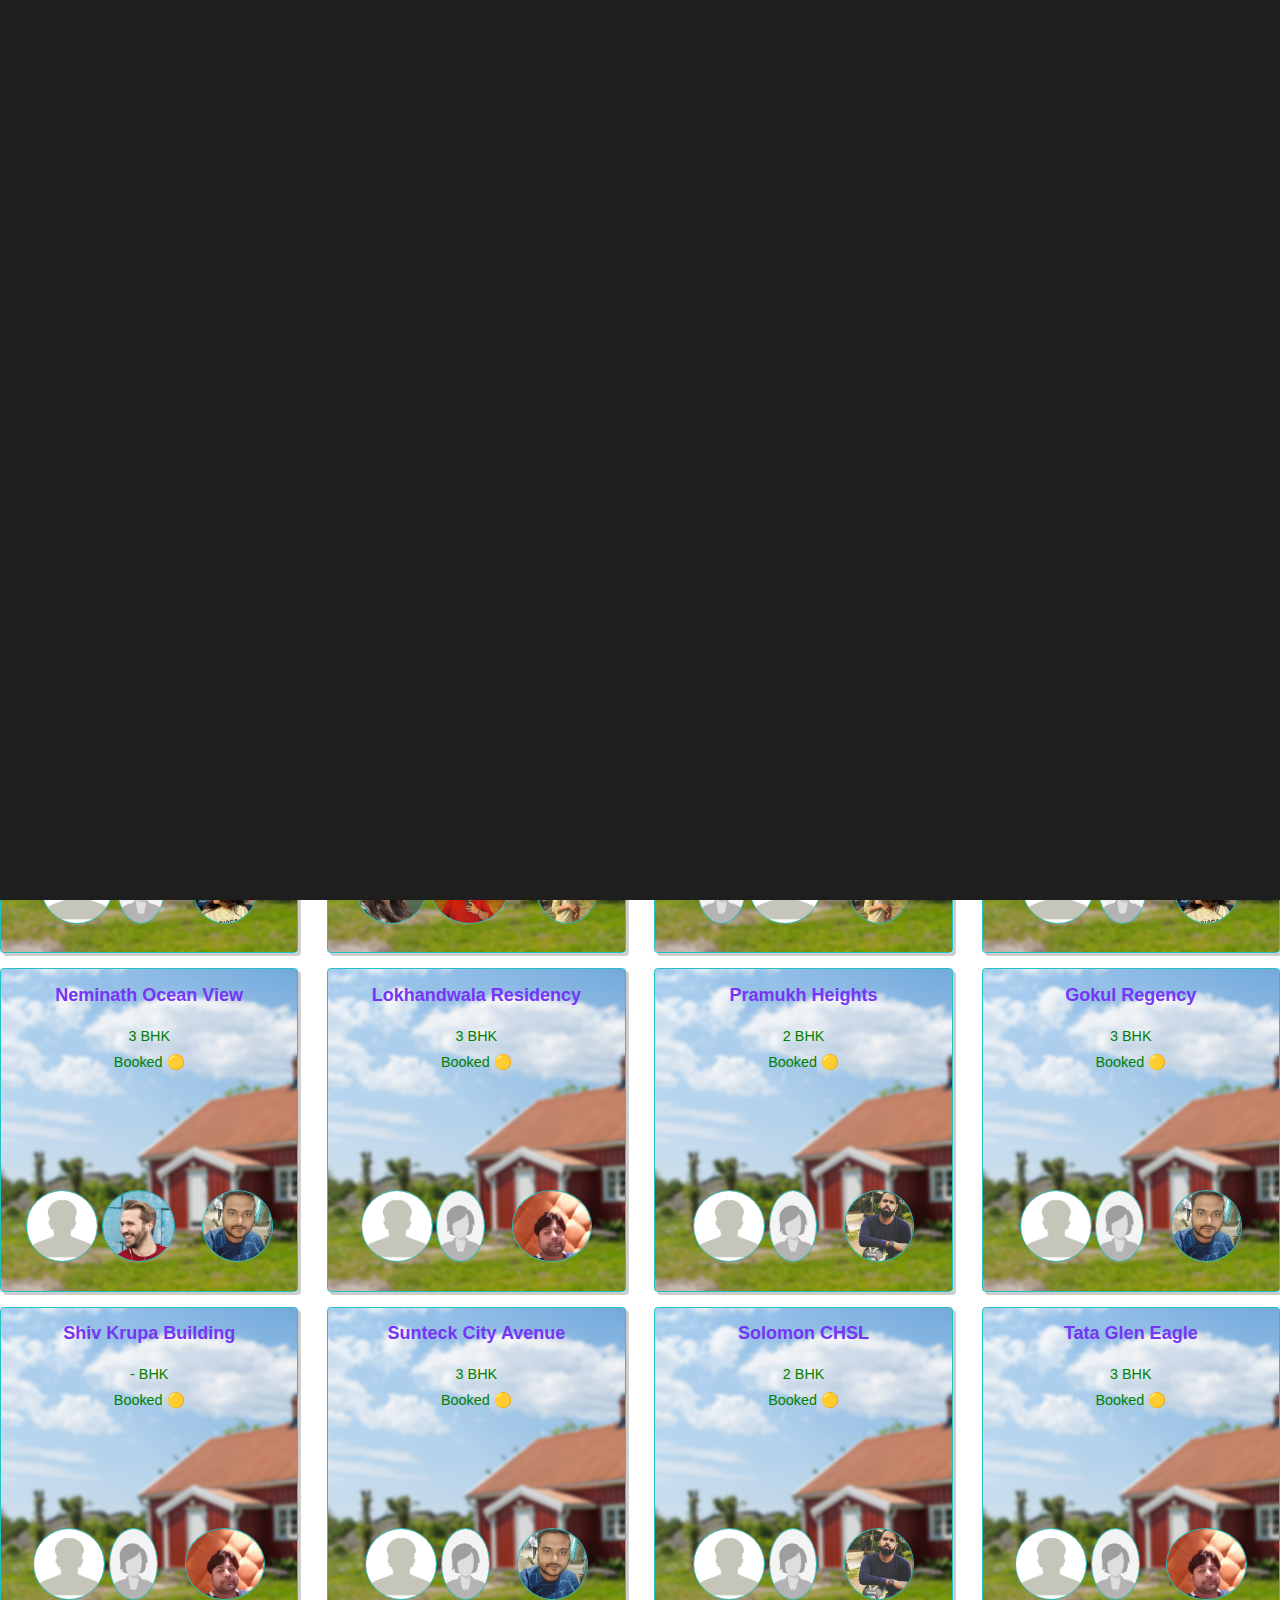
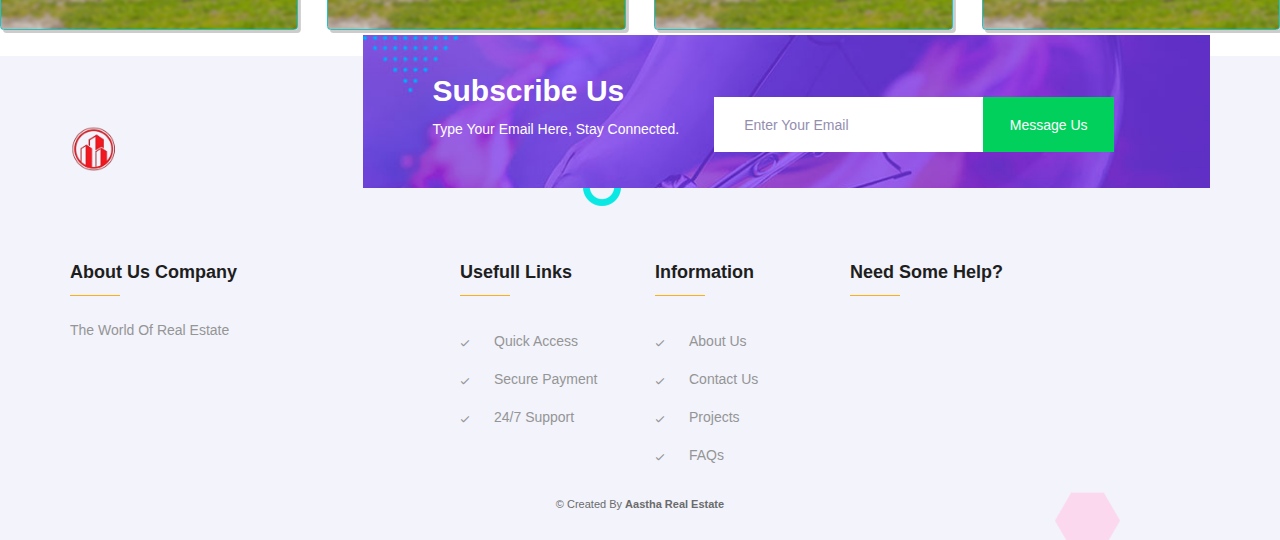
<file: projects.html>
<!DOCTYPE html>
<html lang="en">
    
<!-- /html/prologue/portfolio_details_01.html by our website[google.com], Fri, 02 Jul 2021 15:22:51 GMT -->
<head>
        <title>Projects</title>
        <meta charset="UTF-8">
        <meta name="viewport" content="width=device-width">

        <!-- Start Include All CSS -->
        <link rel="stylesheet" href="assets/css/bootstrap.css"/>
        <link rel="stylesheet" href="assets/css/animate.css"/>
        <link rel="stylesheet" href="assets/css/stroke-gap-icons.css"/>
        <link rel="stylesheet" href="assets/css/icofont.css"/>
        <link rel="stylesheet" href="assets/css/flaticon.css"/>
        <link rel="stylesheet" href="assets/css/owl.carousel.min.css">
        <link rel="stylesheet" href="assets/css/owl.theme.default.min.css">
        <link rel="stylesheet" href="assets/css/slick.css">
        <link rel="stylesheet" href="assets/css/lightcase.css">
        <link rel="stylesheet" href="assets/css/lightslider.css">
        
        <!-- Revolution Slider Setting CSS -->
        <link rel="stylesheet" type="text/css" href="assets/css/settings.css">
        
        <link rel="stylesheet" href="assets/css/preset.css"/>
        <link rel="stylesheet" href="assets/css/ignore_for_wp.css"/>
        <link rel="stylesheet" href="assets/css/theme.css"/>
        <link rel="stylesheet" href="assets/css/responsive.css"/>
        <!-- End Include All CSS -->

        <!-- Favicon Icon -->
        <link rel="icon"  type="image/png" href="assets/images/logo.png">
        <!-- Favicon Icon -->
    </head>
    <body>
        <!-- Preloader Start -->
        <div class="preloader">
            <div class="la-ball-scale-multiple la-2x">
                <div></div>
                <div></div>
                <div></div>
            </div>
        </div>
        <!-- Preloader End -->
        
        <!-- Topbar Start -->
        <section class="topbar">
            <div class="container">
                <div class="row">
                    <div class="col-md-9 col-lg-9 d-xs-none d-sm-none d-md-block">
                        <div class="tb_infos">
                            <p><i class="icon icon-Phone2"></i></p>
                            <p><i class="icon icon-WorldWide"></i>102 Shri Krishna Apartment, Raghunath Rd. Block-G, Sector-13, Kharghar, Navi Mumbai</p>
                        </div>
                    </div>
                    <div class="col-md-3 col-lg-3">
                        <div class="tb_social">
                            <a href="#"><i class="icofont-facebook"></i></a>
                            <a href="#"><i class="icofont-twitter"></i></a>
                            <!-- <a href="#"><i class="icofont-instagram"></i></a>
                            <a href="#"><i class="icofont-dribbble"></i></a> -->
                        </div>
                    </div>
                </div>
            </div>
        </section>
        <!-- Topbar End -->

        <!-- Header Start -->
        <header class="header_01">
            <div class="container">
                <div class="row">
                    <div class="col-6 col-md-5 col-lg-3">
                        <div class="logo">
                            <a href="index.html"><img src="assets/images/logo.png" alt="Prologue"/></a>
                        </div>
                    </div>
                    <div class="col-6 col-md-7 d-lg-none d-xl-none">
                        <div class="header_access_btns">
                            <!-- <div class="shoping_cart">
                                <a href="#" class="cart_btn"><i class="icon icon-Bag"></i><span>2</span></a>
                            </div>
                            <a href="#" class="search_btn"><i class="icon icon-Search"></i></a> -->
                            <a href="#" class="pro_btn d-xs-none d-sm-none"><span>Contact Us</span></a>
                            <a href="#" class="menu_btn"><i class="icofont-navigation-menu"></i></a>
                        </div>
                    </div>
                    <div class="col-md-12 col-lg-6 noPadding menu-col">
                        <nav class="mainMenu">
                            <ul>
                                <li class="menu-item-has-childr">
                                    <a href="index.html">Home</a>
                                    <!-- <ul>
                                        <li><a href="index-2.html">Home Consulting</a></li>
                                        <li><a href="index2.html">Home Corporate</a></li>
                                        <li><a href="index3.html">Home Sass</a></li>
                                        <li><a href="index4.html">Home Agency</a></li>
                                        <li><a href="index5.html">Home Industry</a></li>
                                        <li><a href="index6.html">Home Portfolio</a></li>
                                    </ul> -->
                                </li>
                                <li class="menu-item-has-childr">
                                    <a href="projects.html">Projects</a>
                                    <ul>
                                        <!-- <li><a href="projects.html">Projects List 01</a></li> -->
                                        <!-- <li><a href="about_me.html">About Me</a></li> -->
                                        <li class="menu-item-has-children">
                                            <!-- <a href="#">Shop</a> -->
                                            <!-- <ul>
                                                <li><a href="shop_01.html">Shop Fullwidth</a></li>
                                                <li><a href="shop_02.html">Shop Sidebar</a></li>
                                                <li><a href="shop_details.html">Product Details</a></li>
                                            </ul> -->
                                        </li>
                                        <!-- <li><a href="pricing.html">Pricing</a></li> -->
                                    </ul>
                                </li>
                                <li class="menu-item-has-childr">
                                    <a href="portfolio_02.html">Portfolio</a>
                                    <ul>
                                        <!-- <li><a href="service_01.html">Service List 01</a></li>
                                        <li><a href="service_02.html">Service List 02</a></li>
                                        <li><a href="service_details.html">Service Details</a></li> -->
                                    </ul>
                                </li>
                                <li class="menu-item-has-childr active">
                                    <a href="contact_us.html">Contact</a>
                                    <ul>
                                        <!-- <li><a href="portfolio_02.html">Portfolio List 01</a></li>
                                        <li><a href="portfolio_02.html">Portfolio List 02</a></li> -->
                                        <!-- <li><a href="portfolio_03.html">Portfolio List 03</a></li>
                                        <li class="active"><a href="portfolio_details_01.html">Portfolio Details 01</a></li>
                                        <li><a href="portfolio_details_02.html">Portfolio Details 02</a></li> -->
                                    </ul>
                                </li>
                                <li class="menu-item-has-children">
                                    <!-- <a href="#">Blog</a> -->
                                    <!-- <ul>
                                        <li><a href="blog_grid.html">Blog Grid</a></li>
                                        <li><a href="blog_list.html">Blog List</a></li>
                                        <li><a href="blog_single_01.html">Blog Details 01</a></li>
                                        <li><a href="blog_single_02.html">Blog Details 02</a></li>
                                    </ul> -->
                                </li>
                                <!-- <li><a href="contact_us.html">Contact</a></li> -->
                            </ul>
                        </nav>
                    </div>
                    <div class="col-lg-3 extra_width noPaddingLeft d-md-none d-sm-none d-xs-none d-lg-block">
                        <div class="header_access_btns">
                            <div class="shoping_cart">
                                <!-- <a href="#" class="cart_btn"><i class="icon icon-Bag"></i><span>2</span></a>
                            </div>
                            <a href="#" class="search_btn"><i class="icon icon-Search"></i></a> -->
                            <a href="contact_us.html" class="pro_btn"><span>Contact Us</span></a>
                        </div>
                    </div>
                </div>
            </div>
        </header>
        <!-- Header End -->

        <!-- Search Popup Start -->
        <section class="popup_search_sec">
            <div class="popup_search_overlay"></div>
            <div class="pop_search_background">
                <div class="middle_search">
                    <div class="container">
                        <div class="row">
                            <div class="col-lg-12 text-center">
                                <div class="popup_search_form">
                                    <form method="get" action="#" autocomplete="off">
                                        <input autocomplete="off" type="search" name="s" id="s" placeholder="Type Words and Hit Enter">
                                        <button type="submit"><i class="icofont-search-2"></i></button>
                                    </form>
                                </div>
                            </div>
                        </div>
                    </div>
                </div>
            </div>
        </section>
        <!-- Search Popup End -->
        
        <!-- Page Banner Section Start -->
        <section class="page_banner pb_skew">
            <div class="container">
                <div class="row">
                    <div class="col-lg-12">
                        <div class="pb_content text-center">
                            <h2>Our Recent Projects</h2>
                            <p class="pro_breadcrumb">
                                <a href="index.html">Home</a> / <span>Projects</span>
                            </p>
                        </div>
                    </div>
                </div>
            </div>
            <svg preserveAspectRatio="none" viewBox="0 0 100 100"><polygon points="100,100 100,0 0,100" opacity="1"></polygon></svg>
        </section>
        <!-- Page Banner Section End -->
        
        <!-- Portfolio Details Section Start -->
        <!-- <section class="portfolio_details_page_section">
            <div class="container">
                <div class="row">
                    <div class="col-md-6 col-lg-7 col-xl-8">
                        <div class="folio_details_plain_gallery">
                            <img src="assets/images/projects/31.jpg" alt=""/>
                            <img src="assets/images/projects/32.jpg" alt=""/>
                            <img src="assets/images/projects/33.jpg" alt=""/>
                        </div>
                    </div>
                    <div class="col-md-6 col-lg-5 col-xl-4">
                        <div class="folio_details_content">
                            <h5 class="sub_title">Helping ambition brands growing</h5>
                            <h2 class="sec_title">
                                Discover Our <span class="fw_400">featured projects</span>
                            </h2>
                            <div class="fol_description">
                                <p>
                                    Lorem ipsum dolor sit amet, consectetur adipisicing elit, sed do eiusmod tempor incididunt ut labore et dolore magna aliqua. 
                                    Ut enim ad minim veniam, quis nostrud exercitation ullamco laboris nisi ut aliquip ex ea commodo consequat. Duis aute irure 
                                    dolor in reprehenderit in voluptate velit esse cillum dolore eu fugiat nulla pariatur. Excepteur sint occaecat cupidatat 
                                    non proident, sunt in culpa qui officia deserunt mollit anim id est laborum. Sed ut perspiciatis unde omnis iste natus 
                                    error sit voluptatem accusantium doloremque 
                                </p>
                                <p>
                                    Laudantium, totam rem aperiam, eaque ipsa quae ab illo inventore veritatis et quasi architecto beatae vitae dicta sunt 
                                    explicabo. Nemo enim ipsam voluptatem.
                                </p>
                            </div>
                            <div class="folio_meta">
                                <div class="fm_item">
                                    <strong>Date :</strong>30 / 01 / 2021
                                </div>
                                <div class="fm_item">
                                    <strong>Client :</strong><a href="#">Jon Sone</a>
                                </div>
                                <div class="fm_item">
                                    <strong>Category :</strong><a href="#">Besiness</a>, <a href="#">Treep</a>
                                </div>
                                <div class="fm_item">
                                    <strong>Tags :</strong><a href="#">chair</a>, <a href="#">light</a>, <a href="#">lamp</a>
                                </div>
                                <div class="fm_item fmi_social">
                                    <strong>Share :</strong><a href="#"><i class="icofont-facebook"></i></a><a href="#"><i class="icofont-twitter"></i></a><a href="#"><i class="icofont-instagram"></i></a><a href="#"><i class="icofont-dribbble"></i></a>
                                </div>
                            </div>
                        </div>
                    </div>
                </div>
            </div>
        </section> -->
        <!-- Portfolio Details Section End -->

        <!-- doctors section starts -->
    <section class="doctors" id="doctors">
        <!-- <h1 class="heading"> our <span>doctors</span></h1> -->
        <h1 class="space"></h1>
        <div class="box-container">

            <div class="box">
                
                <h3><a href="https://drive.google.com/file/d/1PA2NiSugn0vFVFKg5KCFWXKWDUh67e7E/view?usp=share_link">Parthenon</a></h3>
                <span>4 BHK</span><br>
                <span>Booked 🟡

                </span><br>
            
        
                <div class="image">
                    <img src="0.jpg"  alt="">
                    <img src="00.jpg"  alt="">
                    <img src="121.jpg" class="a" alt="">

                </div>

        
                <!-- <h3>Rohit Apartments</h3>
                <span>3 BHK</span> -->
                <!-- <p>Lorem ipsum dolor sit amet.</p> -->
                <div class="share">
                    <!-- <a href="#" class="fab fa-facebook-f"></a>
                    <a href="#" class="fab fa-twitter"></a>
                    <a href="#" class="fab fa-instagram"></a>
                    <a href="#" class="fab fa-linkedin"></a> -->
                </div>
            </div>

            <div class="box">
                <h3><a href="https://drive.google.com/file/d/1b9SDaJrlIQcmbpS1LvJrQ_sQbAyC-EtV/view?usp=share_link">Peter Apartments</a></h3>
                <span>3 BHK</span><br>
                <span>Booked 🟡

                </span>
                <div class="image">
                    <img src="65.jpg" alt="">
                    <img src="98.jpg" alt="">
                    <img src="78.jpg" class="a" alt="">
                </div>
            
                <div class="share">
                    <!-- <a href="#" class="fab fa-facebook-f"></a>
                    <a href="#" class="fab fa-twitter"></a>
                    <a href="#" class="fab fa-instagram"></a>
                    <a href="#" class="fab fa-linkedin"></a> -->
                </div>
            </div>

            <div class="box">
                <h3><a href="https://drive.google.com/file/d/1SNBCTcQnMJi_FxK4BzfVOy34KjmnvDDg/view?usp=share_link">Prathamesh Complex</a></h3>
                <span>3 BHK</span><br>
                <span>Booked 🟡

                </span>
                <div class="image">
                    <img src="00.jpg" alt="">
                    <img src="0.jpg" alt="">
                    <img src="78.jpg" class="a" alt="">
                </div>
               
                <div class="share">
                    <!-- <a href="#" class="fab fa-facebook-f"></a>
                    <a href="#" class="fab fa-twitter"></a>
                    <a href="#" class="fab fa-instagram"></a>
                    <a href="#" class="fab fa-linkedin"></a> -->
                </div>
            </div>


            <div class="box">
                <h3>Imperial Heights</h3>
                <span>4 BHK</span><br>
                <span>Booked 🟡

                </span>
                <div class="image">
                    <img src="0.jpg" alt="">
                    <img src="00.jpg" alt="">
                    <img src="121.jpg" class="a" alt="">
                </div>
              
                <div class="share">
                    <!-- <a href="#" class="fab fa-facebook-f"></a>
                    <a href="#" class="fab fa-twitter"></a>
                    <a href="#" class="fab fa-instagram"></a>
                    <a href="#" class="fab fa-linkedin"></a> -->
                </div>
            </div>


        </div>
    </section>

    <!-- doctors section ends -->


    <section class="doctors" id="doctors">
        <!-- <h1 class="heading"> our <span>doctors</span></h1> -->
        <h1 class="space"></h1>
        <div class="box-container">

            <div class="box">
                <h3><a href="https://drive.google.com/file/d/1dQUCM6LY-r5JOlfrUub5VFtkLps2jqE8/view?usp=share_link">Neminath Ocean View</a></h3>
                <span>3 BHK</span><br>
                <span>Booked 🟡

                </span>
                <div class="image">
                    <img src="0.jpg" alt="">
                    <img src="pic-1.png" alt="">
                    <img src="1.jpg" class="a" alt="">
                </div>
               
                <div class="share">
                    <!-- <a href="#" class="fab fa-facebook-f"></a>
                    <a href="#" class="fab fa-twitter"></a>
                    <a href="#" class="fab fa-instagram"></a>
                    <a href="#" class="fab fa-linkedin"></a> -->
                </div>
            </div>

            <div class="box">
                <h3><a href="https://drive.google.com/file/d/1FUnvvr7rUtsGCyF40PQTEtGuCHKrAjMA/view?usp=share_link">Lokhandwala Residency</a></h3>
                <span>3 BHK</span><br>
                <span>Booked 🟡

                </span>
                <div class="image">
                    <img src="0.jpg" alt="">
                    <img src="00.jpg" alt="">
                    <img src="3.jpg" class="a" alt="">
                </div>
              
                <div class="share">
                    <!-- <a href="#" class="fab fa-facebook-f"></a>
                    <a href="#" class="fab fa-twitter"></a>
                    <a href="#" class="fab fa-instagram"></a>
                    <a href="#" class="fab fa-linkedin"></a> -->
                </div>
            </div>



            <div class="box">
                <h3><a href="https://drive.google.com/file/d/1QWnagItRV26J1K-VvpqOq-wuqRycdPEG/view?usp=share_link">Pramukh Heights</a></h3>
                <span>2 BHK</span><br>
                <span>Booked 🟡

                </span>
                <div class="image">
                    <img src="0.jpg" alt="">
                    <img src="00.jpg" alt="">
                    <img src="2.jpg" class="a" alt="">
                </div>
              
                <div class="share">
                    <!-- <a href="#" class="fab fa-facebook-f"></a> -->
                    <!-- <a href="#" class="fab fa-twitter"></a>
                    <a href="#" class="fab fa-instagram"></a>
                    <a href="#" class="fab fa-linkedin"></a> -->
                </div>
            </div>




            <div class="box">
                <h3><a href="https://drive.google.com/file/d/1VsWDZcRCIrPEVQ9Xa8TcxiKdxejr53G9/view?usp=share_link">Gokul Regency</a></h3>
                <span>3 BHK</span><br>
                <span>Booked 🟡

                </span>
                <div class="image">
                    <img src="0.jpg" alt="">
                    <img src="00.jpg" alt="">
                    <img src="1.jpg" class="a" alt="">
                </div>
              
                <div class="share">
                    <!-- <a href="#" class="fab fa-facebook-f"></a>
                    <a href="#" class="fab fa-twitter"></a>
                    <a href="#" class="fab fa-instagram"></a>
                    <a href="#" class="fab fa-linkedin"></a> -->
                </div>
            </div>



        </div>
    </section>



    <section class="doctors" id="doctors">
        <!-- <h1 class="heading"> our <span>doctors</span></h1> -->
        <h1 class="space"></h1>
        <div class="box-container">

            <div class="box">
                <h3><a href="https://drive.google.com/file/d/1k-loqQ0JMJE2yz88m9nwaAHslKgC0bN2/view?usp=share_link">Shiv Krupa Building</a></h3>
                <span>- BHK</span><br>
                <span>Booked 🟡

                </span>
                <div class="image">
                    <img src="0.jpg" alt="">
                    <img src="00.jpg" alt="">
                    <img src="3.jpg" class="a" alt="">
                </div>
                
                <div class="share">
                    <!-- <a href="#" class="fab fa-facebook-f"></a>
                    <a href="#" class="fab fa-twitter"></a>
                    <a href="#" class="fab fa-instagram"></a>
                    <a href="#" class="fab fa-linkedin"></a> -->
                </div>
            </div>

            <div class="box">
                <h3><a href="https://drive.google.com/file/d/1wdBqSSwzwcnhDnjhkwaj07VMEgykcQr6/view?usp=share_link">Sunteck City Avenue</a></h3>
                <span>3 BHK</span><br>
                <span>Booked 🟡

                </span>
                <div class="image">
                    <img src="0.jpg" alt="">
                    <img src="00.jpg" alt="">
                    <img src="1.jpg" class="a" alt="">
                </div>
              
                <div class="share">
                    <!-- <a href="#" class="fab fa-facebook-f"></a>
                    <a href="#" class="fab fa-twitter"></a>
                    <a href="#" class="fab fa-instagram"></a>
                    <a href="#" class="fab fa-linkedin"></a> -->
                </div>
            </div>



            <div class="box">
                <h3><a href="https://drive.google.com/file/d/1yejIwShGHkeD26b-O0ijOdmUo2ZWx2pz/view?usp=share_link">Solomon CHSL</a></h3>
                <span>2 BHK</span><br>
                <span>Booked 🟡

                </span>
                <div class="image">
                    <img src="0.jpg" alt="">
                    <img src="00.jpg" alt="">
                    <img src="2.jpg" class="a" alt="">
                </div>
               
                <div class="share">
                    <!-- <a href="#" class="fab fa-facebook-f"></a>
                    <a href="#" class="fab fa-twitter"></a>
                    <a href="#" class="fab fa-instagram"></a>
                    <a href="#" class="fab fa-linkedin"></a> -->
                </div>
            </div>


            <div class="box">
                <h3><a href="https://drive.google.com/file/d/1_OzdVU3THZMKOv6nfS73JUgyOcEIXA8W/view?usp=share_link">Tata Glen Eagle</a></h3>
                <span>3 BHK</span><br>
                <span>Booked 🟡

                </span>
                <div class="image">
                    <img src="0.jpg" alt="">
                    <img src="00.jpg" alt="">
                    <img src="3.jpg" class="a" alt="">
                </div>
               
                <div class="share">
                    <!-- <a href="#" class="fab fa-facebook-f"></a>
                    <a href="#" class="fab fa-twitter"></a>
                    <a href="#" class="fab fa-instagram"></a>
                    <a href="#" class="fab fa-linkedin"></a> -->
                </div>
            </div>

        </div>
    </section>
        




<style>
    .doctors .box-container .box {
    background: url(bg2.png);
    background-size: cover;
    background-repeat: no-repeat;
    text-align: center;

}




</style>
        <!-- Footer Section Start -->
        <footer class="footer_01">
            <div class="container">
                <div class="row">
                    <div class="col-md-4 col-lg-3">
                        <div class="foo_logo">
                            <a href="index.html"><img src="assets/images/logo.png" alt=""/></a>
                        </div>
                    </div>
                    <div class="col-md-8 col-lg-9">
                        <div class="footer_subscribe_form clearfix">
                            <div class="fsf_left">
                                <h2>Subscribe us</h2>
                                <p>
                                    Type your email here, stay connected.
                                </p>
                            </div>
                            <div class="fsf_right">
                                <form method="post" action="#">
                                    <input type="email" name="sub_email" placeholder="Enter your email">
                                    <button type="submit">Message Us</button>
                                </form>
                            </div>
                        </div>
                    </div>
                </div>
                <div class="row pdt77">
                    <div class="col-md-6 col-lg-3">
                        <aside class="widget about_widget">
                            <h3 class="widget_title">About Us Company</h3>
                            <p>
                                The World of Real Estate
                            </p>
                            <!-- <iframe src="https://www.google.com/maps/embed?pb=!1m18!1m12!1m3!1d3678.0982182244065!2d89.52715871542085!3d22.798824230373377!2m3!1f0!2f0!3f0!3m2!1i1024!2i768!4f13.1!3m3!1m2!1s0x39ff853788a6d85f%3A0x5d8232c0541aefab!2sKhulna%20Zero%20Point%20Panjegana%20Masjid!5e0!3m2!1sen!2sbd!4v1610349648781!5m2!1sen!2sbd"></iframe> -->
                        </aside>
                    </div>
                    <div class="col-md-6 col-lg-2 offset-lg-1">
                        <aside class="widget">
                            <h3 class="widget_title">Usefull Links</h3>
                            <ul>
                                <li><a href="#">Quick Access</a></li>
                        	<li><a href="#">Secure Payment</a></li> 
                        	<li><a href="contact_us.html">24/7 Support</a></li>
                            </ul>
                        </aside>
                    </div>
                    <div class="col-md-6 col-lg-2">
                        <aside class="widget">
                            <h3 class="widget_title">Information</h3>
                            <ul>
                                <li><a href="portfolio_02.html">About us</a></li>
                        	<li><a href="contact_us.html">Contact Us</a></li>
                        	<li><a href="projects.html">Projects</a></li>
                        	<li><a href="#">FAQs</a></li>
                            </ul>
                        </aside>
                    </div>
                    <div class="col-md-6 col-lg-4">
                        <aside class="widget">
                            <h3 class="widget_title">Need Some Help?</h3>
                            <ul>
                                <!-- <li><a href="service_details.html">Emergency</a></li>
                        	<li><a href="service_details.html">UX Developer</a></li>
                        	<li><a href="service_details.html">Flatter</a></li> 
                        	<li><a href="service_details.html">UI Design</a></li> -->
                            </ul>
                        </aside>
                    </div>
                </div>
                <div class="row">
                    <div class="col-lg-12">
                        <div class="site_info text-center">
                            &COPY; Created by <a href="#">Aastha Real Estate</a>
                        </div>
                    </div>
                </div>
            </div>
        </footer>
        <!-- Footer Section End -->

        <!-- Back To Top Button -->
        <a href="#" id="backtotop"><i class="icofont-bubble-up"></i></a>
        <!-- Back To Top Button -->

        <!-- Start Include All JS -->
        <script src="assets/js/jquery.js"></script>
        <script src="assets/js/jquery-ui.js"></script>
        <script src="assets/js/bootstrap.min.js"></script>
        <script src="assets/js/jquery.appear.js"></script>
        <script src="assets/js/owl.carousel.min.js"></script>
        <script src="assets/js/owl.carousel.filter.js"></script>
        <script src="assets/js/jquery.shuffle.min.js"></script>
        <script src="assets/js/mixer.js"></script>
        <script src="assets/js/tweenmax.min.js"></script>
        <script src="assets/js/slick.js"></script>
        <script src="assets/js/lightcase.js"></script>
        <script src="assets/js/lightslider.min.js"></script>
        <script src="assets/js/gmaps.js"></script>
        <script src="https://maps.google.com/maps/api/js?key=AIzaSyBJtPMZ_LWZKuHTLq5o08KSncQufIhPU3o"></script>
        <script src="assets/js/jquery.easing.1.3.js"></script>
        <script src="assets/js/circle-progress.js"></script>
        
        <!-- Slider Revolution Main Files -->
        <script src="assets/js/jquery.themepunch.tools.min.js"></script>
        <script src="assets/js/jquery.themepunch.revolution.min.js"></script>

        <!-- Slider Revolution Extension -->	
        <script src="assets/js/extensions/revolution.extension.actions.min.js"></script>
        <script src="assets/js/extensions/revolution.extension.carousel.min.js"></script>
        <script src="assets/js/extensions/revolution.extension.kenburn.min.js"></script>
        <script src="assets/js/extensions/revolution.extension.layeranimation.min.js"></script>
        <script src="assets/js/extensions/revolution.extension.migration.min.js"></script>
        <script src="assets/js/extensions/revolution.extension.navigation.min.js"></script>
        <script src="assets/js/extensions/revolution.extension.parallax.min.js"></script>
        <script src="assets/js/extensions/revolution.extension.slideanims.min.js"></script>
        <script src="assets/js/extensions/revolution.extension.video.min.js"></script>

        <script src="assets/js/theme.js"></script>
        <!-- End Include All JS -->
    </body>

<!-- /html/prologue/portfolio_details_01.html by our website[google.com], Fri, 02 Jul 2021 15:22:52 GMT -->
</html>
</file>
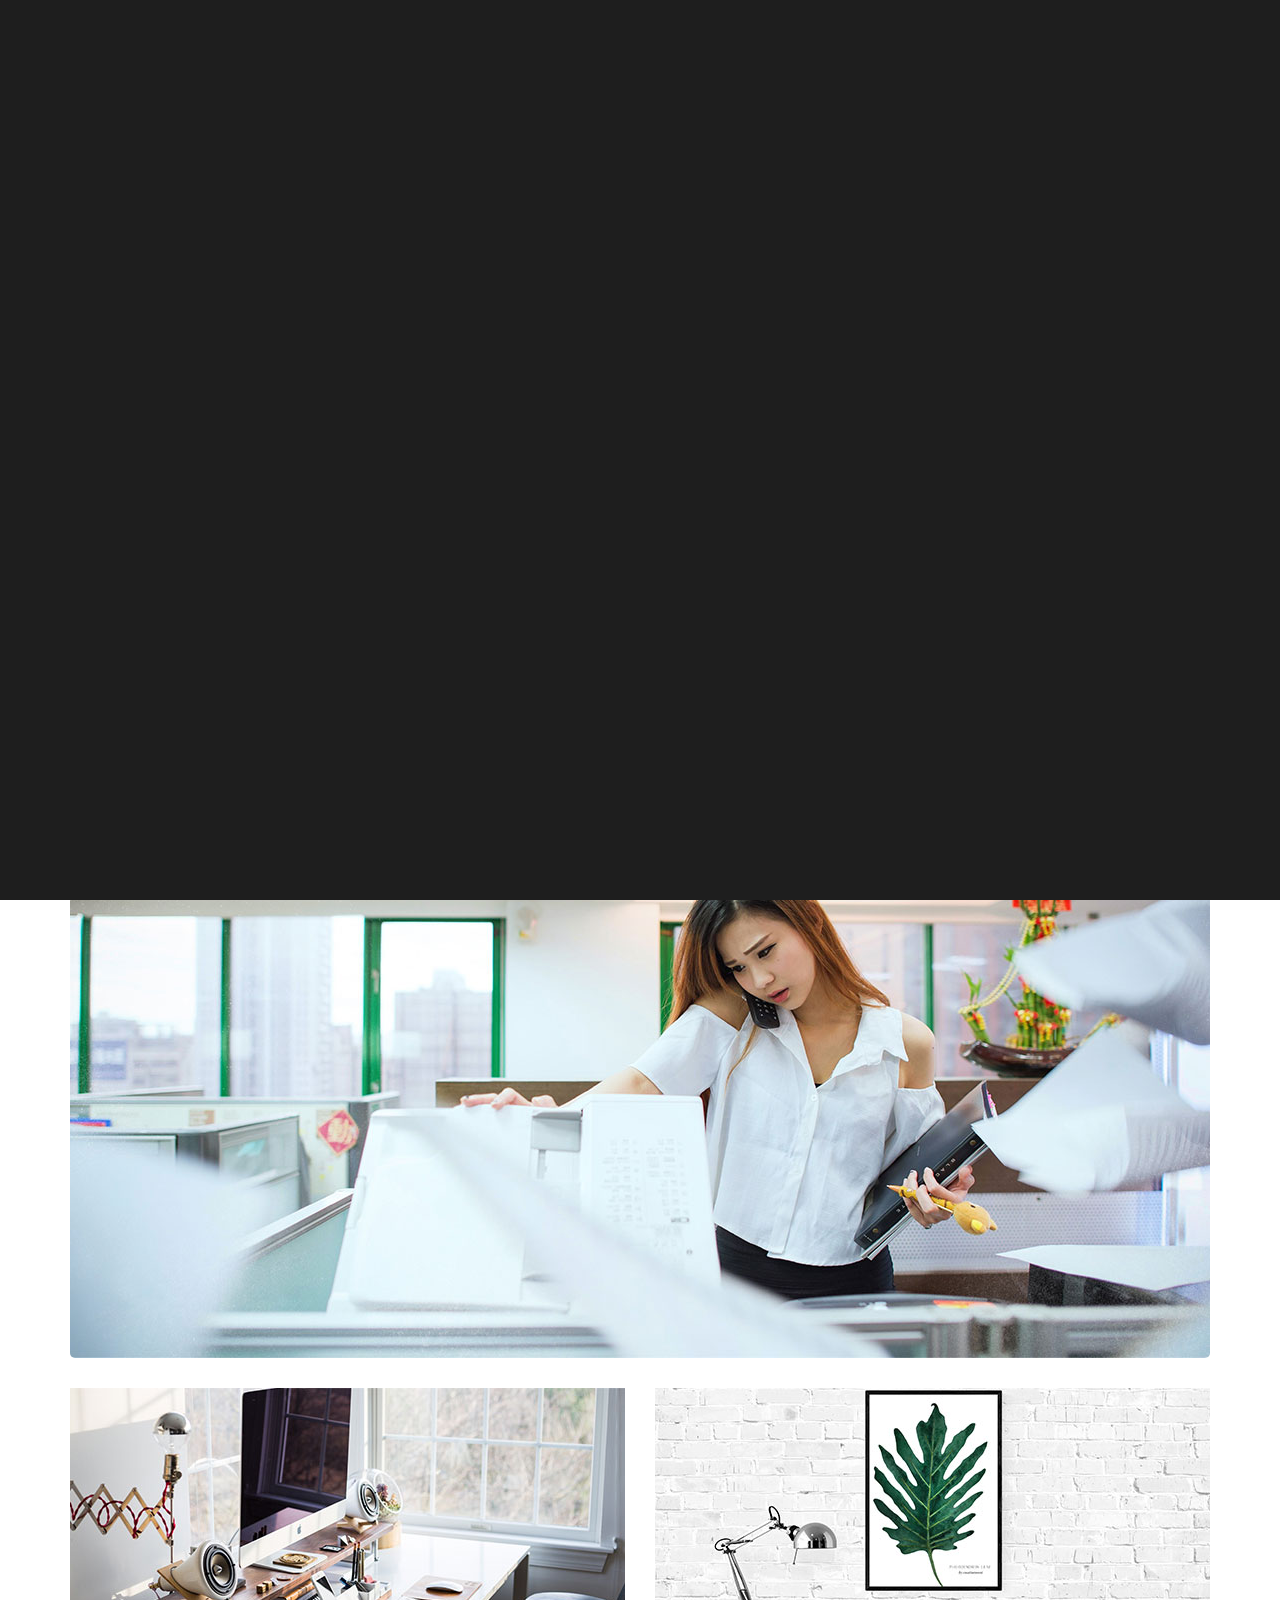
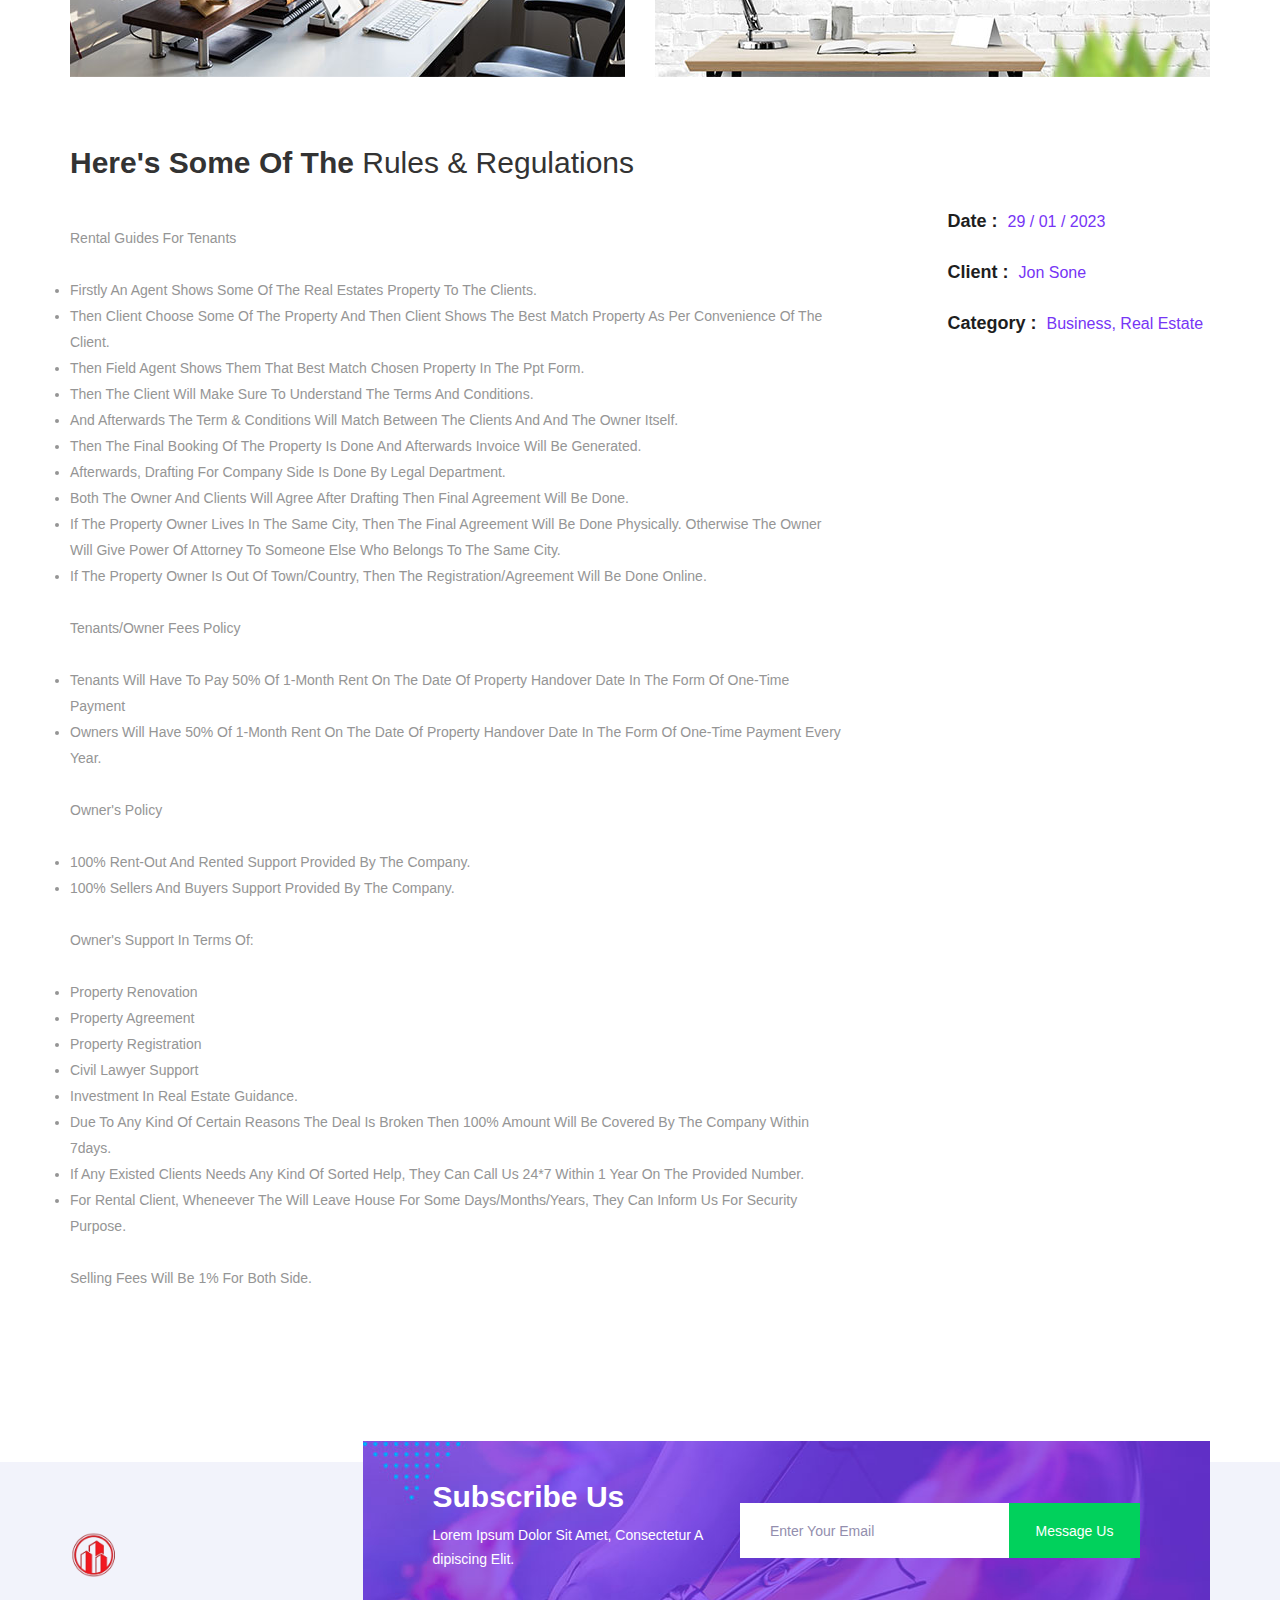
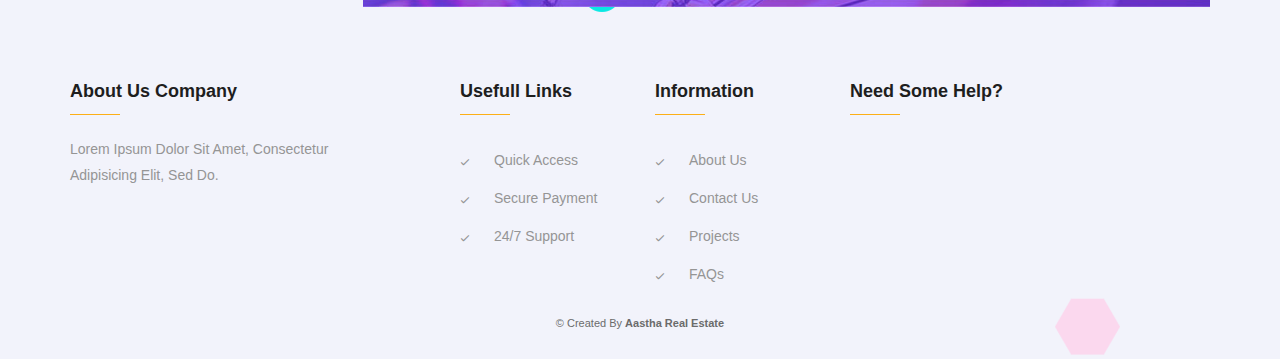
<file: rules_01.html>
<!DOCTYPE html>
<html lang="en">
    
<!-- /html/prologue/portfolio_details_02.html by our website[google.com], Fri, 02 Jul 2021 15:22:52 GMT -->
<head>
        <title>Rules and Regulations</title>
        <meta charset="UTF-8">
        <meta name="viewport" content="width=device-width">

        <!-- Start Include All CSS -->
        <link rel="stylesheet" href="assets/css/bootstrap.css"/>
        <link rel="stylesheet" href="assets/css/animate.css"/>
        <link rel="stylesheet" href="assets/css/stroke-gap-icons.css"/>
        <link rel="stylesheet" href="assets/css/icofont.css"/>
        <link rel="stylesheet" href="assets/css/flaticon.css"/>
        <link rel="stylesheet" href="assets/css/owl.carousel.min.css">
        <link rel="stylesheet" href="assets/css/owl.theme.default.min.css">
        <link rel="stylesheet" href="assets/css/slick.css">
        <link rel="stylesheet" href="assets/css/lightcase.css">
        <link rel="stylesheet" href="assets/css/lightslider.css">
        
        <!-- Revolution Slider Setting CSS -->
        <link rel="stylesheet" type="text/css" href="assets/css/settings.css">
        
        <link rel="stylesheet" href="assets/css/preset.css"/>
        <link rel="stylesheet" href="assets/css/ignore_for_wp.css"/>
        <link rel="stylesheet" href="assets/css/theme.css"/>
        <link rel="stylesheet" href="assets/css/responsive.css"/>
        <!-- End Include All CSS -->

        <!-- Favicon Icon -->
        <link rel="icon"  type="image/png" href="assets/images/logo.png">
        <!-- Favicon Icon -->
    </head>
    <body>
        <!-- Preloader Start -->
        <div class="preloader">
            <div link rel="gif" type="image/gif" href="logo.gif">
                <div></div>
                <div></div>
                <div></div>
            </div>
        </div>
        <!-- Preloader End -->
        
        <!-- Topbar Start -->
        <section class="topbar">
            <div class="container">
                <div class="row">
                    <div class="col-md-9 col-lg-9 d-xs-none d-sm-none d-md-block">
                        <div class="tb_infos">
                            <p><i class="icon icon-Phone2"></i></p>
                            <p><i class="icon icon-WorldWide"></i>102 Shri Krishna Apartment, Raghunath Rd. Block-G, Sector-13, Kharghar, Navi Mumbai</p>
                        </div>
                    </div>
                    <div class="col-md-3 col-lg-3">
                        <div class="tb_social">
                            <a href="#"><i class="icofont-facebook"></i></a>
                            <a href="#"><i class="icofont-twitter"></i></a>
                            <!-- <a href="#"><i class="icofont-instagram"></i></a>
                            <a href="#"><i class="icofont-dribbble"></i></a> -->
                         </div> 
                    </div>
                </div>
            </div>
        </section>
        <!-- Topbar End -->

        <!-- Header Start -->
        <header class="header_01">
            <div class="container">
                <div class="row">
                    <div class="col-6 col-md-5 col-lg-3">
                        <div class="logo">
                            <a href="index.html"><img src="assets/images/logo.png" alt="Prologue"/></a>
                        </div>
                    </div>
                    <div class="col-6 col-md-7 d-lg-none d-xl-none">
                        <div class="header_access_btns">
                            <div class="shoping_cart">
                                <a href="#" class="cart_btn"><i class="icon icon-Bag"></i><span>2</span></a>
                            </div>
                            <a href="#" class="search_btn"><i class="icon icon-Search"></i></a>
                            <a href="#" class="pro_btn d-xs-none d-sm-none"><span>Contact Us</span></a>
                            <a href="#" class="menu_btn"><i class="icofont-navigation-menu"></i></a>
                        </div>
                    </div>
                    <div class="col-md-12 col-lg-6 noPadding menu-col">
                        <nav class="mainMenu">
                            <ul>
                                <li class="menu-item-has-childr">
                                    <a href="index.html">Home</a>
                                    <ul>
                                        <!-- <li><a href="index-2.html">Home Consulting</a></li>
                                        <li><a href="index2.html">Home Corporate</a></li>
                                        <li><a href="index3.html">Home Sass</a></li>
                                        <li><a href="index4.html">Home Agency</a></li>
                                        <li><a href="index5.html">Home Industry</a></li>
                                        <li><a href="index6.html">Home Portfolio</a></li> -->
                                    </ul>
                                </li>
                                <li class="menu-item-has-childr">
                                    <a href="projects.html">Projects</a>
                                    <ul>
                                        <!-- <li><a href="about_us.html">About Us</a></li>
                                        <li><a href="about_me.html">About Me</a></li> -->
                                        <li class="menu-item-has-children">
                                            <!-- <a href="#">Shop</a> -->
                                            
                                        </li>
                                      
                                    </ul>
                                </li>
                                <li class="menu-item-has-childr">
                                    <a href="portfolio_02.html">Portfolio</a>
                                    <ul>
                                       
                                    </ul>
                                </li>
                                <li class="menu-item-has-childr active">
                                    <a href="rules_01.html">Rules</a>
                                    <ul>
                                        <!-- <li><a href="portfolio_01.html">Portfolio List 01</a></li>
                                        <li><a href="portfolio_02.html">Portfolio List 02</a></li>
                                        <li><a href="portfolio_03.html">Portfolio List 03</a></li>
                                        <li><a href="portfolio_details_01.html">Portfolio Details 01</a></li>
                                        <li class="active"><a href="portfolio_details_02.html">Portfolio Details 02</a></li> -->
                                    </ul>
                                </li>
                                <li class="menu-item-has-childr">
                                    <a href="contact_us.html">Contact</a>
                                    <ul>
                                        <!-- <li><a href="blog_grid.html">Blog Grid</a></li>
                                        <li><a href="blog_list.html">Blog List</a></li>
                                        <li><a href="blog_single_01.html">Blog Details 01</a></li>
                                        <li><a href="blog_single_02.html">Blog Details 02</a></li> -->
                                    </ul>
                                </li>
                                <!-- <li><a href="contact_us.html">Contact</a></li> -->
                            </ul>
                        </nav>
                    </div>
                    <div class="col-lg-3 extra_width noPaddingLeft d-md-none d-sm-none d-xs-none d-lg-block">
                        <div class="header_access_btns">
                            <div class="shoping_cart">
                                <!-- <a href="#" class="cart_btn"><i class="icon icon-Bag"></i><span>2</span></a> -->
                            </div>
                            <!-- <a href="#" class="search_btn"><i class="icon icon-Search"></i></a> -->
                            <a href="contact_us.html" class="pro_btn"><span>Contact Us</span></a>
                        </div>
                    </div>
                </div>
            </div>
        </header>
        <!-- Header End -->

        <!-- Search Popup Start -->
        <section class="popup_search_sec">
            <div class="popup_search_overlay"></div>
            <div class="pop_search_background">
                <div class="middle_search">
                    <div class="container">
                        <div class="row">
                            <div class="col-lg-12 text-center">
                                <div class="popup_search_form">
                                    <form method="get" action="#" autocomplete="off">
                                        <input autocomplete="off" type="search" name="s" id="s" placeholder="Type Words and Hit Enter">
                                        <button type="submit"><i class="icofont-search-2"></i></button>
                                    </form>
                                </div>
                            </div>
                        </div>
                    </div>
                </div>
            </div>
        </section>
        <!-- Search Popup End -->
        
        <!-- Page Banner Section Start -->
        <section class="page_banner pb_skew">
            <div class="container">
                <div class="row">
                    <div class="col-lg-12">
                        <div class="pb_content text-center">
                            <h2>Rules & Regulations</h2>
                            <p class="pro_breadcrumb">
                                <a href="index.html">Home</a> / <span>Rules</span>
                            </p>
                        </div>
                    </div>
                </div>
            </div>
            <svg preserveAspectRatio="none" viewBox="0 0 100 100"><polygon points="100,100 100,0 0,100" opacity="1"></polygon></svg>
        </section>
        <!-- Page Banner Section End -->
        
        <!-- Portfolio Details Section Start -->
        <section class="portfolio_details_page_section pdps_style_2">
            <div class="container">
                <div class="row mb36">
                    <div class="col-lg-12">
                        <div class="folio_gallery_large_img">
                            <img src="assets/images/projects/34.jpg" alt=""/>
                        </div>
                    </div>
                    <div class="col-md-6">
                        <div class="folio_gallery_sm_img">
                            <img src="assets/images/projects/35.jpg" alt=""/>
                        </div>
                    </div>
                    <div class="col-md-6">
                        <div class="folio_gallery_sm_img">
                            <img src="assets/images/projects/36.jpg" alt=""/>
                        </div>
                    </div>
                </div>
                <div class="row">
                    <div class="col-md-7 col-lg-8 col-xl-9">
                        <div class="folio_details_content">
                            <h2 class="sec_title">
                                Here's some of the <span class="fw_400">Rules & Regulations</span>
                            </h2>
                            <div class="fol_description">
                                <p>
                                   Rental Guides for Tenants
                                   <li>
                                    Firstly an agent shows some of the real estates property to the clients.
                                   </li>
                                   <li>Then client choose some of the property and then client shows the best match property as per convenience of the client.</li>
                                   <li>Then field agent shows them that best match chosen property in the ppt form.</li>
                                   <li>Then the client will make sure to understand the terms and conditions.</li>
                                   <li>And afterwards the term & conditions will match between the clients and and the owner itself.</li>
                                   <li>Then the final booking of the property is done and afterwards invoice will be generated.</li>
                                   <li>Afterwards, drafting for company side is done by legal department.</li>
                                   <li>Both the owner and clients will agree after drafting then final agreement will be done.</li>
                                   <li>If the property owner lives in the same city, then the final agreement will be done physically. Otherwise the owner will give power of attorney to someone else who belongs to the same city.</li>
                                   <li>If the property owner is out of town/country, then the registration/agreement will be done online.</li>
                                </p>
                                <p>
                                   Tenants/Owner Fees Policy
                                   <li>Tenants will have to pay 50% of 1-month rent on the date of property handover date in the form of one-time payment</li>
                                   <li>Owners will have 50% of 1-month rent on the date of property handover date in the form of one-time payment every year.</li>
                                </p>
                                <p>Owner's Policy
                                    <li>100% Rent-out and rented support provided by the company.</li>
                                    <li>100% Sellers and buyers support provided by the company.</li>
                                </p>
                                <p>Owner's Support in terms of:
                                <li>Property Renovation</li>
                                <li>Property agreement</li>
                                <li>Property registration</li>
                                <li>Civil Lawyer support</li>
                                <li>Investment in Real estate guidance.</li>
                                <li>Due to any kind of certain reasons the deal is broken then 100% amount will be covered by the company within 7days.</li>
                                <li>If any existed clients needs any kind of sorted help, they can call us 24*7 within 1 year on the provided number.</li>
                                <li>For rental client, wheneever the will leave house for some days/months/years, they can inform us for security purpose.</li>
                                </p>   
                                <p>Selling Fees will be 1% for both side.</p> 
                            </div>
                        </div>
                    </div>
                    <div class="col-md-5 col-lg-4 col-xl-3">
                        <div class="folio_meta">
                            <div class="fm_item">
                                <strong>Date :</strong>29 / 01 / 2023
                            </div>
                            <div class="fm_item">
                                <strong>Client :</strong><a href="#">Jon Sone</a>
                            </div>
                            <div class="fm_item">
                                <strong>Category :</strong><a href="#">Business</a>, <a href="#">Real Estate</a>
                            </div>
                            <!-- <div class="fm_item">
                                <strong>Tags :</strong><a href="#">chair</a>, <a href="#">light</a>, <a href="#">lamp</a>
                            </div>
                            <div class="fm_item fmi_social">
                                <strong>Share :</strong><a href="#"><i class="icofont-facebook"></i></a><a href="#"><i class="icofont-twitter"></i></a><a href="#"><i class="icofont-instagram"></i></a><a href="#"><i class="icofont-dribbble"></i></a>
                            </div> -->
                        </div>
                    </div>
                </div>
            </div>
        </section>
        <!-- Portfolio Details Section End -->
        
        <!-- Footer Section Start -->
        <footer class="footer_01">
            <div class="container">
                <div class="row">
                    <div class="col-md-4 col-lg-3">
                        <div class="foo_logo">
                            <a href="index.html"><img src="assets/images/logo.png" alt=""/></a>
                        </div>
                    </div>
                    <div class="col-md-8 col-lg-9">
                        <div class="footer_subscribe_form clearfix">
                            <div class="fsf_left">
                                <h2>Subscribe Us</h2>
                                <p>
                                    Lorem ipsum dolor sit amet, consectetur adipiscing elit.
                                </p>
                            </div>
                            <div class="fsf_right">
                                <form method="post" action="#">
                                    <input type="email" name="sub_email" placeholder="Enter your email">
                                    <button type="submit">Message Us</button>
                                </form>
                            </div>
                        </div>
                    </div>
                </div>
                <div class="row pdt77">
                    <div class="col-md-6 col-lg-3">
                        <aside class="widget about_widget">
                            <h3 class="widget_title">About Us Company</h3>
                            <p>
                                Lorem ipsum dolor sit amet, consectetur adipisicing elit, sed do.
                            </p>
                            <!-- <iframe src="https://www.google.com/maps/embed?pb=!1m18!1m12!1m3!1d3678.0982182244065!2d89.52715871542085!3d22.798824230373377!2m3!1f0!2f0!3f0!3m2!1i1024!2i768!4f13.1!3m3!1m2!1s0x39ff853788a6d85f%3A0x5d8232c0541aefab!2sKhulna%20Zero%20Point%20Panjegana%20Masjid!5e0!3m2!1sen!2sbd!4v1610349648781!5m2!1sen!2sbd"></iframe> -->
                        </aside>
                    </div>
                    <div class="col-md-6 col-lg-2 offset-lg-1">
                        <aside class="widget">
                            <h3 class="widget_title">Usefull Links</h3>
                            <ul>
                                <li><a href="#">Quick Access</a></li>
                        	<li><a href="#">Secure Payment</a></li> 
                        	<li><a href="contact_us.html">24/7 Support</a></li>
                            </ul>
                        </aside>
                    </div>
                    <div class="col-md-6 col-lg-2">
                        <aside class="widget">
                            <h3 class="widget_title">Information</h3>
                            <ul>
                                <li><a href="portfolio_02.html">About us</a></li>
                        	<li><a href="contact_us.html">Contact Us</a></li>
                        	<li><a href="projects.html">Projects</a></li>
                        	<li><a href="#">FAQs</a></li>
                            </ul>
                        </aside>
                    </div>
                    <div class="col-md-6 col-lg-4">
                        <aside class="widget">
                            <h3 class="widget_title">Need Some Help?</h3>
                            <ul>
                                <!-- <li><a href="service_details.html">Emergency</a></li>
                        	<li><a href="service_details.html">UX Developer</a></li>
                        	<li><a href="service_details.html">Flatter</a></li> 
                        	<li><a href="service_details.html">UI Design</a></li> -->
                            </ul>
                        </aside>
                    </div>
                </div>
                <div class="row">
                    <div class="col-lg-12">
                        <div class="site_info text-center">
                            &COPY; Created by <a href="#">Aastha Real Estate</a>
                        </div>
                    </div>
                </div>
            </div>
        </footer>
        <!-- Footer Section End -->

        <!-- Back To Top Button -->
        <a href="#" id="backtotop"><i class="icofont-bubble-up"></i></a>
        <!-- Back To Top Button -->

        <!-- Start Include All JS -->
        <script src="assets/js/jquery.js"></script>
        <script src="assets/js/jquery-ui.js"></script>
        <script src="assets/js/bootstrap.min.js"></script>
        <script src="assets/js/jquery.appear.js"></script>
        <script src="assets/js/owl.carousel.min.js"></script>
        <script src="assets/js/owl.carousel.filter.js"></script>
        <script src="assets/js/jquery.shuffle.min.js"></script>
        <script src="assets/js/mixer.js"></script>
        <script src="assets/js/tweenmax.min.js"></script>
        <script src="assets/js/slick.js"></script>
        <script src="assets/js/lightcase.js"></script>
        <script src="assets/js/lightslider.min.js"></script>
        <script src="assets/js/gmaps.js"></script>
        <script src="https://maps.google.com/maps/api/js?key=AIzaSyBJtPMZ_LWZKuHTLq5o08KSncQufIhPU3o"></script>
        <script src="assets/js/jquery.easing.1.3.js"></script>
        <script src="assets/js/circle-progress.js"></script>
        
        <!-- Slider Revolution Main Files -->
        <script src="assets/js/jquery.themepunch.tools.min.js"></script>
        <script src="assets/js/jquery.themepunch.revolution.min.js"></script>

        <!-- Slider Revolution Extension -->	
        <script src="assets/js/extensions/revolution.extension.actions.min.js"></script>
        <script src="assets/js/extensions/revolution.extension.carousel.min.js"></script>
        <script src="assets/js/extensions/revolution.extension.kenburn.min.js"></script>
        <script src="assets/js/extensions/revolution.extension.layeranimation.min.js"></script>
        <script src="assets/js/extensions/revolution.extension.migration.min.js"></script>
        <script src="assets/js/extensions/revolution.extension.navigation.min.js"></script>
        <script src="assets/js/extensions/revolution.extension.parallax.min.js"></script>
        <script src="assets/js/extensions/revolution.extension.slideanims.min.js"></script>
        <script src="assets/js/extensions/revolution.extension.video.min.js"></script>

        <script src="assets/js/theme.js"></script>
        <!-- End Include All JS -->
    </body>

<!-- /html/prologue/portfolio_details_02.html by our website[google.com], Fri, 02 Jul 2021 15:22:54 GMT -->
</html>
</file>
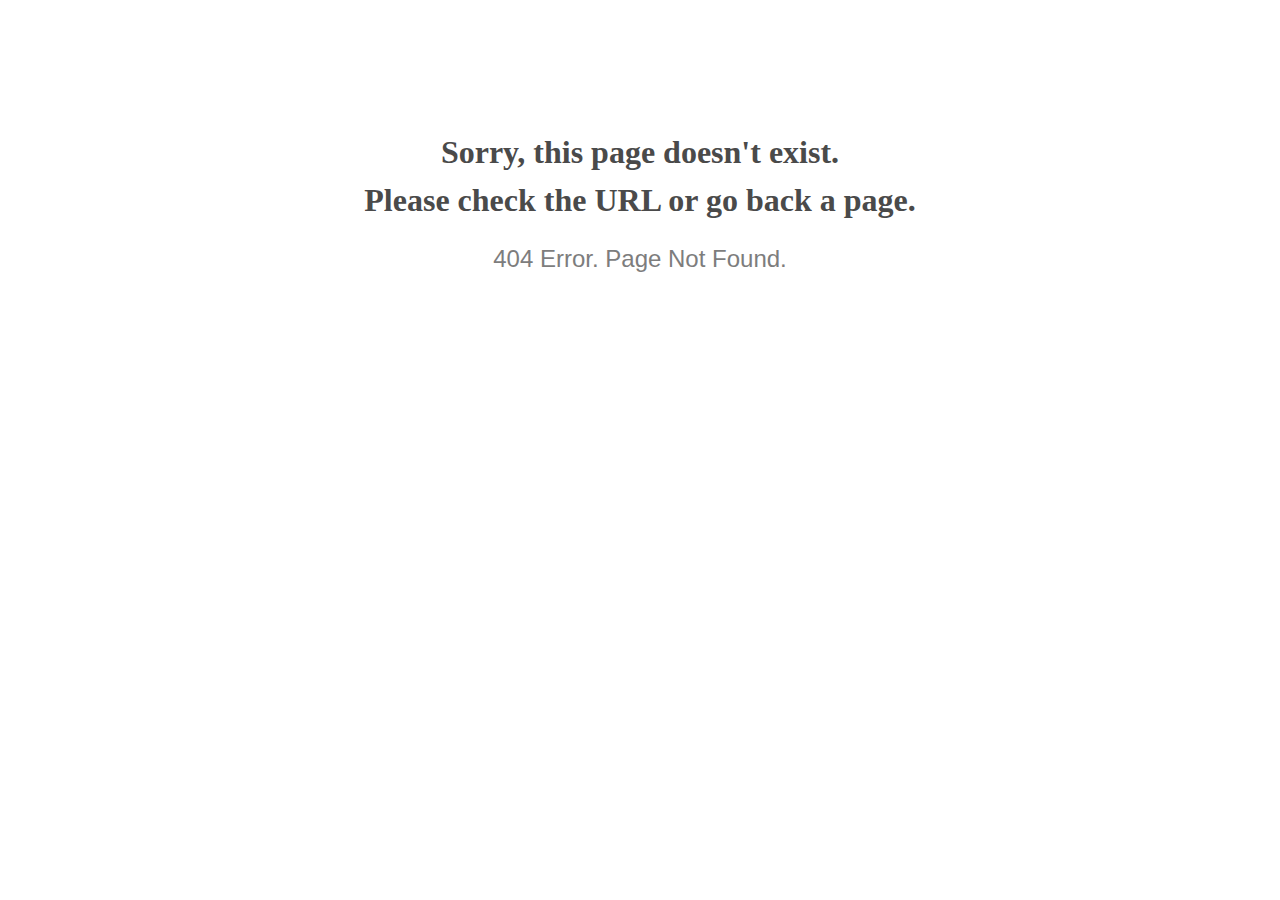
<file: assets/assets/coloredbg.html>
<!doctype html>
<html lang="en">
<head>
  <meta charset="utf-8">
  <meta http-equiv="x-ua-compatible" content="ie=edge">
  <title>404 Error</title>
  <meta name="viewport" content="width=device-width, initial-scale=1">
  <meta name="robots" content="noindex, nofollow">
  <style>
    @media screen and (max-width:500px) {
      body { font-size: .6em; } 
    }
  </style>
</head>

<body style="text-align: center;">

  <h1 style="font-family: Georgia, serif; color: #4a4a4a; margin-top: 4em; line-height: 1.5;">
    Sorry, this page doesn't exist.<br>Please check the URL or go back a page.
  </h1>
  
  <h2 style="  font-family: Verdana, sans-serif; color: #7d7d7d; font-weight: 300;">
    404 Error. Page Not Found.
  </h2>
  
</body>

</html>
</file>
<file: assets/css/stroke-gap-icons.css>
@font-face {
	font-family: 'Stroke-Gap-Icons';
	src: url('../fonts/Stroke-Gap-Icons.eot');
}
@font-face {
	font-family: 'Stroke-Gap-Icons';
	src: url([data-uri]) format('truetype'),
		 url([data-uri]) format('woff');
	font-weight: normal;
	font-style: normal;
}

.icon {
	font-family: 'Stroke-Gap-Icons';
	speak: none;
	font-style: normal;
	font-weight: normal;
	font-variant: normal;
	text-transform: none;
	line-height: inherit;

	/* Better Font Rendering =========== */
	-webkit-font-smoothing: antialiased;
	-moz-osx-font-smoothing: grayscale;
}

.icon-WorldWide:before {
	content: "\e600";
}
.icon-WorldGlobe:before {
	content: "\e601";
}
.icon-Underpants:before {
	content: "\e602";
}
.icon-Tshirt:before {
	content: "\e603";
}
.icon-Trousers:before {
	content: "\e604";
}
.icon-Tie:before {
	content: "\e605";
}
.icon-TennisBall:before {
	content: "\e606";
}
.icon-Telesocpe:before {
	content: "\e607";
}
.icon-Stop:before {
	content: "\e608";
}
.icon-Starship:before {
	content: "\e609";
}
.icon-Starship2:before {
	content: "\e60a";
}
.icon-Speaker:before {
	content: "\e60b";
}
.icon-Speaker2:before {
	content: "\e60c";
}
.icon-Soccer:before {
	content: "\e60d";
}
.icon-Snikers:before {
	content: "\e60e";
}
.icon-Scisors:before {
	content: "\e60f";
}
.icon-Puzzle:before {
	content: "\e610";
}
.icon-Printer:before {
	content: "\e611";
}
.icon-Pool:before {
	content: "\e612";
}
.icon-Podium:before {
	content: "\e613";
}
.icon-Play:before {
	content: "\e614";
}
.icon-Planet:before {
	content: "\e615";
}
.icon-Pause:before {
	content: "\e616";
}
.icon-Next:before {
	content: "\e617";
}
.icon-MusicNote2:before {
	content: "\e618";
}
.icon-MusicNote:before {
	content: "\e619";
}
.icon-MusicMixer:before {
	content: "\e61a";
}
.icon-Microphone:before {
	content: "\e61b";
}
.icon-Medal:before {
	content: "\e61c";
}
.icon-ManFigure:before {
	content: "\e61d";
}
.icon-Magnet:before {
	content: "\e61e";
}
.icon-Like:before {
	content: "\e61f";
}
.icon-Hanger:before {
	content: "\e620";
}
.icon-Handicap:before {
	content: "\e621";
}
.icon-Forward:before {
	content: "\e622";
}
.icon-Footbal:before {
	content: "\e623";
}
.icon-Flag:before {
	content: "\e624";
}
.icon-FemaleFigure:before {
	content: "\e625";
}
.icon-Dislike:before {
	content: "\e626";
}
.icon-DiamondRing:before {
	content: "\e627";
}
.icon-Cup:before {
	content: "\e628";
}
.icon-Crown:before {
	content: "\e629";
}
.icon-Column:before {
	content: "\e62a";
}
.icon-Click:before {
	content: "\e62b";
}
.icon-Cassette:before {
	content: "\e62c";
}
.icon-Bomb:before {
	content: "\e62d";
}
.icon-BatteryLow:before {
	content: "\e62e";
}
.icon-BatteryFull:before {
	content: "\e62f";
}
.icon-Bascketball:before {
	content: "\e630";
}
.icon-Astronaut:before {
	content: "\e631";
}
.icon-WineGlass:before {
	content: "\e632";
}
.icon-Water:before {
	content: "\e633";
}
.icon-Wallet:before {
	content: "\e634";
}
.icon-Umbrella:before {
	content: "\e635";
}
.icon-TV:before {
	content: "\e636";
}
.icon-TeaMug:before {
	content: "\e637";
}
.icon-Tablet:before {
	content: "\e638";
}
.icon-Soda:before {
	content: "\e639";
}
.icon-SodaCan:before {
	content: "\e63a";
}
.icon-SimCard:before {
	content: "\e63b";
}
.icon-Signal:before {
	content: "\e63c";
}
.icon-Shaker:before {
	content: "\e63d";
}
.icon-Radio:before {
	content: "\e63e";
}
.icon-Pizza:before {
	content: "\e63f";
}
.icon-Phone:before {
	content: "\e640";
}
.icon-Notebook:before {
	content: "\e641";
}
.icon-Mug:before {
	content: "\e642";
}
.icon-Mastercard:before {
	content: "\e643";
}
.icon-Ipod:before {
	content: "\e644";
}
.icon-Info:before {
	content: "\e645";
}
.icon-Icecream2:before {
	content: "\e646";
}
.icon-Icecream1:before {
	content: "\e647";
}
.icon-Hourglass:before {
	content: "\e648";
}
.icon-Help:before {
	content: "\e649";
}
.icon-Goto:before {
	content: "\e64a";
}
.icon-Glasses:before {
	content: "\e64b";
}
.icon-Gameboy:before {
	content: "\e64c";
}
.icon-ForkandKnife:before {
	content: "\e64d";
}
.icon-Export:before {
	content: "\e64e";
}
.icon-Exit:before {
	content: "\e64f";
}
.icon-Espresso:before {
	content: "\e650";
}
.icon-Drop:before {
	content: "\e651";
}
.icon-Download:before {
	content: "\e652";
}
.icon-Dollars:before {
	content: "\e653";
}
.icon-Dollar:before {
	content: "\e654";
}
.icon-DesktopMonitor:before {
	content: "\e655";
}
.icon-Corkscrew:before {
	content: "\e656";
}
.icon-CoffeeToGo:before {
	content: "\e657";
}
.icon-Chart:before {
	content: "\e658";
}
.icon-ChartUp:before {
	content: "\e659";
}
.icon-ChartDown:before {
	content: "\e65a";
}
.icon-Calculator:before {
	content: "\e65b";
}
.icon-Bread:before {
	content: "\e65c";
}
.icon-Bourbon:before {
	content: "\e65d";
}
.icon-BottleofWIne:before {
	content: "\e65e";
}
.icon-Bag:before {
	content: "\e65f";
}
.icon-Arrow:before {
	content: "\e660";
}
.icon-Antenna2:before {
	content: "\e661";
}
.icon-Antenna1:before {
	content: "\e662";
}
.icon-Anchor:before {
	content: "\e663";
}
.icon-Wheelbarrow:before {
	content: "\e664";
}
.icon-Webcam:before {
	content: "\e665";
}
.icon-Unlinked:before {
	content: "\e666";
}
.icon-Truck:before {
	content: "\e667";
}
.icon-Timer:before {
	content: "\e668";
}
.icon-Time:before {
	content: "\e669";
}
.icon-StorageBox:before {
	content: "\e66a";
}
.icon-Star:before {
	content: "\e66b";
}
.icon-ShoppingCart:before {
	content: "\e66c";
}
.icon-Shield:before {
	content: "\e66d";
}
.icon-Seringe:before {
	content: "\e66e";
}
.icon-Pulse:before {
	content: "\e66f";
}
.icon-Plaster:before {
	content: "\e670";
}
.icon-Plaine:before {
	content: "\e671";
}
.icon-Pill:before {
	content: "\e672";
}
.icon-PicnicBasket:before {
	content: "\e673";
}
.icon-Phone2:before {
	content: "\e674";
}
.icon-Pencil:before {
	content: "\e675";
}
.icon-Pen:before {
	content: "\e676";
}
.icon-PaperClip:before {
	content: "\e677";
}
.icon-On-Off:before {
	content: "\e678";
}
.icon-Mouse:before {
	content: "\e679";
}
.icon-Megaphone:before {
	content: "\e67a";
}
.icon-Linked:before {
	content: "\e67b";
}
.icon-Keyboard:before {
	content: "\e67c";
}
.icon-House:before {
	content: "\e67d";
}
.icon-Heart:before {
	content: "\e67e";
}
.icon-Headset:before {
	content: "\e67f";
}
.icon-FullShoppingCart:before {
	content: "\e680";
}
.icon-FullScreen:before {
	content: "\e681";
}
.icon-Folder:before {
	content: "\e682";
}
.icon-Floppy:before {
	content: "\e683";
}
.icon-Files:before {
	content: "\e684";
}
.icon-File:before {
	content: "\e685";
}
.icon-FileBox:before {
	content: "\e686";
}
.icon-ExitFullScreen:before {
	content: "\e687";
}
.icon-EmptyBox:before {
	content: "\e688";
}
.icon-Delete:before {
	content: "\e689";
}
.icon-Controller:before {
	content: "\e68a";
}
.icon-Compass:before {
	content: "\e68b";
}
.icon-CompassTool:before {
	content: "\e68c";
}
.icon-ClipboardText:before {
	content: "\e68d";
}
.icon-ClipboardChart:before {
	content: "\e68e";
}
.icon-ChemicalGlass:before {
	content: "\e68f";
}
.icon-CD:before {
	content: "\e690";
}
.icon-Carioca:before {
	content: "\e691";
}
.icon-Car:before {
	content: "\e692";
}
.icon-Book:before {
	content: "\e693";
}
.icon-BigTruck:before {
	content: "\e694";
}
.icon-Bicycle:before {
	content: "\e695";
}
.icon-Wrench:before {
	content: "\e696";
}
.icon-Web:before {
	content: "\e697";
}
.icon-Watch:before {
	content: "\e698";
}
.icon-Volume:before {
	content: "\e699";
}
.icon-Video:before {
	content: "\e69a";
}
.icon-Users:before {
	content: "\e69b";
}
.icon-User:before {
	content: "\e69c";
}
.icon-UploadCLoud:before {
	content: "\e69d";
}
.icon-Typing:before {
	content: "\e69e";
}
.icon-Tools:before {
	content: "\e69f";
}
.icon-Tag:before {
	content: "\e6a0";
}
.icon-Speedometter:before {
	content: "\e6a1";
}
.icon-Share:before {
	content: "\e6a2";
}
.icon-Settings:before {
	content: "\e6a3";
}
.icon-Search:before {
	content: "\e6a4";
}
.icon-Screwdriver:before {
	content: "\e6a5";
}
.icon-Rolodex:before {
	content: "\e6a6";
}
.icon-Ringer:before {
	content: "\e6a7";
}
.icon-Resume:before {
	content: "\e6a8";
}
.icon-Restart:before {
	content: "\e6a9";
}
.icon-PowerOff:before {
	content: "\e6aa";
}
.icon-Pointer:before {
	content: "\e6ab";
}
.icon-Picture:before {
	content: "\e6ac";
}
.icon-OpenedLock:before {
	content: "\e6ad";
}
.icon-Notes:before {
	content: "\e6ae";
}
.icon-Mute:before {
	content: "\e6af";
}
.icon-Movie:before {
	content: "\e6b0";
}
.icon-Microphone2:before {
	content: "\e6b1";
}
.icon-Message:before {
	content: "\e6b2";
}
.icon-MessageRight:before {
	content: "\e6b3";
}
.icon-MessageLeft:before {
	content: "\e6b4";
}
.icon-Menu:before {
	content: "\e6b5";
}
.icon-Media:before {
	content: "\e6b6";
}
.icon-Mail:before {
	content: "\e6b7";
}
.icon-List:before {
	content: "\e6b8";
}
.icon-Layers:before {
	content: "\e6b9";
}
.icon-Key:before {
	content: "\e6ba";
}
.icon-Imbox:before {
	content: "\e6bb";
}
.icon-Eye:before {
	content: "\e6bc";
}
.icon-Edit:before {
	content: "\e6bd";
}
.icon-DSLRCamera:before {
	content: "\e6be";
}
.icon-DownloadCloud:before {
	content: "\e6bf";
}
.icon-CompactCamera:before {
	content: "\e6c0";
}
.icon-Cloud:before {
	content: "\e6c1";
}
.icon-ClosedLock:before {
	content: "\e6c2";
}
.icon-Chart2:before {
	content: "\e6c3";
}
.icon-Bulb:before {
	content: "\e6c4";
}
.icon-Briefcase:before {
	content: "\e6c5";
}
.icon-Blog:before {
	content: "\e6c6";
}
.icon-Agenda:before {
	content: "\e6c7";
}
</file>
<file: assets/css/flaticon.css>
/*
Flaticon icon font: Flaticon
Creation date: 13/01/2021 12:34
*/

@font-face {
    font-family: "Flaticon";
    src: url("../fonts/Flaticon.eot");
    src: url("../fonts/Flaticond41d.eot?#iefix") format("embedded-opentype"),
        url("../fonts/Flaticon.woff2") format("woff2"),
        url("../fonts/Flaticon.woff") format("woff"),
        url("../fonts/Flaticon.ttf") format("truetype"),
        url("../fonts/Flaticon.svg#Flaticon") format("svg");
    font-weight: normal;
    font-style: normal;
}

@media screen and (-webkit-min-device-pixel-ratio:0) {
    @font-face {
        font-family: "Flaticon";
        src: url("Flaticon.html#Flaticon") format("svg");
    }
}

[class^="flaticon-"]:before, [class*=" flaticon-"]:before,
[class^="flaticon-"]:after, [class*=" flaticon-"]:after {   
    font-family: Flaticon;
    font-size: inherit;
    font-style: normal;
}

.flaticon-oil-derrick:before { content: "\f100"; }
.flaticon-building:before { content: "\f101"; }
.flaticon-crane:before { content: "\f102"; }
.flaticon-strategy:before { content: "\f103"; }
.flaticon-engineer:before { content: "\f104"; }
.flaticon-startup:before { content: "\f105"; }
.flaticon-low-cost:before { content: "\f106"; }
.flaticon-return-on-investment:before { content: "\f107"; }
.flaticon-engineering:before { content: "\f108"; }
.flaticon-eco-fuel:before { content: "\f109"; }
</file>
<file: assets/css/lightslider.css>
/*! lightslider - v1.1.6 - 2016-10-25
* https://github.com/sachinchoolur/lightslider
* Copyright (c) 2016 Sachin N; Licensed MIT */
/*! lightslider - v1.1.3 - 2015-04-14
* https://github.com/sachinchoolur/lightslider
* Copyright (c) 2015 Sachin N; Licensed MIT */
/** /!!! core css Should not edit !!!/**/ 

.lSSlideOuter {
    overflow: hidden;
    -webkit-touch-callout: none;
    -webkit-user-select: none;
    -khtml-user-select: none;
    -moz-user-select: none;
    -ms-user-select: none;
    user-select: none
}
.lightSlider:before, .lightSlider:after {
    content: " ";
    display: table;
}
.lightSlider {
    overflow: hidden;
    margin: 0;
}
.lSSlideWrapper {
    max-width: 100%;
    overflow: hidden;
    position: relative;
}
.lSSlideWrapper > .lightSlider:after {
    clear: both;
}
.lSSlideWrapper .lSSlide {
    -webkit-transform: translate(0px, 0px);
    -ms-transform: translate(0px, 0px);
    transform: translate(0px, 0px);
    -webkit-transition: all 1s;
    -webkit-transition-property: -webkit-transform,height;
    -moz-transition-property: -moz-transform,height;
    transition-property: transform,height;
    -webkit-transition-duration: inherit !important;
    transition-duration: inherit !important;
    -webkit-transition-timing-function: inherit !important;
    transition-timing-function: inherit !important;
}
.lSSlideWrapper .lSFade {
    position: relative;
}
.lSSlideWrapper .lSFade > * {
    position: absolute !important;
    top: 0;
    left: 0;
    z-index: 9;
    margin-right: 0;
    width: 100%;
}
.lSSlideWrapper.usingCss .lSFade > * {
    opacity: 0;
    -webkit-transition-delay: 0s;
    transition-delay: 0s;
    -webkit-transition-duration: inherit !important;
    transition-duration: inherit !important;
    -webkit-transition-property: opacity;
    transition-property: opacity;
    -webkit-transition-timing-function: inherit !important;
    transition-timing-function: inherit !important;
}
.lSSlideWrapper .lSFade > *.active {
    z-index: 10;
}
.lSSlideWrapper.usingCss .lSFade > *.active {
    opacity: 1;
}
/** /!!! End of core css Should not edit !!!/**/

/* Pager */
.lSSlideOuter .lSPager.lSpg {
    margin: 10px 0 0;
    padding: 0;
    text-align: center;
}
.lSSlideOuter .lSPager.lSpg > li {
    cursor: pointer;
    display: inline-block;
    padding: 0 5px;
}
.lSSlideOuter .lSPager.lSpg > li a {
    background-color: #222222;
    border-radius: 30px;
    display: inline-block;
    height: 8px;
    overflow: hidden;
    text-indent: -999em;
    width: 8px;
    position: relative;
    z-index: 99;
    -webkit-transition: all 0.5s linear 0s;
    transition: all 0.5s linear 0s;
}
.lSSlideOuter .lSPager.lSpg > li:hover a, .lSSlideOuter .lSPager.lSpg > li.active a {
    background-color: #428bca;
}
.lSSlideOuter .media {
    opacity: 0.8;
}
.lSSlideOuter .media.active {
    opacity: 1;
}
/* End of pager */

/** Gallery */
.lSSlideOuter .lSPager.lSGallery {
    list-style: none outside none;
    padding-left: 0;
    margin: 0;
    overflow: hidden;
    transform: translate3d(0px, 0px, 0px);
    -moz-transform: translate3d(0px, 0px, 0px);
    -ms-transform: translate3d(0px, 0px, 0px);
    -webkit-transform: translate3d(0px, 0px, 0px);
    -o-transform: translate3d(0px, 0px, 0px);
    -webkit-transition-property: -webkit-transform;
    -moz-transition-property: -moz-transform;
    -webkit-touch-callout: none;
    -webkit-user-select: none;
    -khtml-user-select: none;
    -moz-user-select: none;
    -ms-user-select: none;
    user-select: none;
}
.lSSlideOuter .lSPager.lSGallery li {
    overflow: hidden;
    -webkit-transition: border-radius 0.12s linear 0s 0.35s linear 0s;
    transition: border-radius 0.12s linear 0s 0.35s linear 0s;
}
.lSSlideOuter .lSPager.lSGallery li.active, .lSSlideOuter .lSPager.lSGallery li:hover {
    border-radius: 5px;
}
.lSSlideOuter .lSPager.lSGallery img {
    display: block;
    height: auto;
    max-width: 100%;
}
.lSSlideOuter .lSPager.lSGallery:before, .lSSlideOuter .lSPager.lSGallery:after {
    content: " ";
    display: table;
}
.lSSlideOuter .lSPager.lSGallery:after {
    clear: both;
}
/* End of Gallery*/

/* slider actions */
.lSAction > a {
    width: 32px;
    display: block;
    top: 50%;
    height: 32px;
    background-image: url('../img/controls.html');
    cursor: pointer;
    position: absolute;
    z-index: 99;
    margin-top: -16px;
    opacity: 0.5;
    -webkit-transition: opacity 0.35s linear 0s;
    transition: opacity 0.35s linear 0s;
}
.lSAction > a:hover {
    opacity: 1;
}
.lSAction > .lSPrev {
    background-position: 0 0;
    left: 10px;
}
.lSAction > .lSNext {
    background-position: -32px 0;
    right: 10px;
}
.lSAction > a.disabled {
    pointer-events: none;
}
.cS-hidden {
    height: 1px;
    opacity: 0;
    filter: alpha(opacity=0);
    overflow: hidden;
}


/* vertical */
.lSSlideOuter.vertical {
    position: relative;
}
.lSSlideOuter.vertical.noPager {
    padding-right: 0px !important;
}
.lSSlideOuter.vertical .lSGallery {
    position: absolute !important;
    right: 0;
    top: 0;
}
.lSSlideOuter.vertical .lightSlider > * {
    width: 100% !important;
    max-width: none !important;
}

/* vertical controlls */
.lSSlideOuter.vertical .lSAction > a {
    left: 50%;
    margin-left: -14px;
    margin-top: 0;
}
.lSSlideOuter.vertical .lSAction > .lSNext {
    background-position: 31px -31px;
    bottom: 10px;
    top: auto;
}
.lSSlideOuter.vertical .lSAction > .lSPrev {
    background-position: 0 -31px;
    bottom: auto;
    top: 10px;
}
/* vertical */


/* Rtl */
.lSSlideOuter.lSrtl {
    direction: rtl;
}
.lSSlideOuter .lightSlider, .lSSlideOuter .lSPager {
    padding-left: 0;
    list-style: none outside none;
}
.lSSlideOuter.lSrtl .lightSlider, .lSSlideOuter.lSrtl .lSPager {
    padding-right: 0;
}
.lSSlideOuter .lightSlider > *,  .lSSlideOuter .lSGallery li {
    float: left;
}
.lSSlideOuter.lSrtl .lightSlider > *,  .lSSlideOuter.lSrtl .lSGallery li {
    float: right !important;
}
/* Rtl */

@-webkit-keyframes rightEnd {
    0% {
        left: 0;
    }

    50% {
        left: -15px;
    }

    100% {
        left: 0;
    }
}
@keyframes rightEnd {
    0% {
        left: 0;
    }

    50% {
        left: -15px;
    }

    100% {
        left: 0;
    }
}
@-webkit-keyframes topEnd {
    0% {
        top: 0;
    }

    50% {
        top: -15px;
    }

    100% {
        top: 0;
    }
}
@keyframes topEnd {
    0% {
        top: 0;
    }

    50% {
        top: -15px;
    }

    100% {
        top: 0;
    }
}
@-webkit-keyframes leftEnd {
    0% {
        left: 0;
    }

    50% {
        left: 15px;
    }

    100% {
        left: 0;
    }
}
@keyframes leftEnd {
    0% {
        left: 0;
    }

    50% {
        left: 15px;
    }

    100% {
        left: 0;
    }
}
@-webkit-keyframes bottomEnd {
    0% {
        bottom: 0;
    }

    50% {
        bottom: -15px;
    }

    100% {
        bottom: 0;
    }
}
@keyframes bottomEnd {
    0% {
        bottom: 0;
    }

    50% {
        bottom: -15px;
    }

    100% {
        bottom: 0;
    }
}
.lSSlideOuter .rightEnd {
    -webkit-animation: rightEnd 0.3s;
    animation: rightEnd 0.3s;
    position: relative;
}
.lSSlideOuter .leftEnd {
    -webkit-animation: leftEnd 0.3s;
    animation: leftEnd 0.3s;
    position: relative;
}
.lSSlideOuter.vertical .rightEnd {
    -webkit-animation: topEnd 0.3s;
    animation: topEnd 0.3s;
    position: relative;
}
.lSSlideOuter.vertical .leftEnd {
    -webkit-animation: bottomEnd 0.3s;
    animation: bottomEnd 0.3s;
    position: relative;
}
.lSSlideOuter.lSrtl .rightEnd {
    -webkit-animation: leftEnd 0.3s;
    animation: leftEnd 0.3s;
    position: relative;
}
.lSSlideOuter.lSrtl .leftEnd {
    -webkit-animation: rightEnd 0.3s;
    animation: rightEnd 0.3s;
    position: relative;
}
/*/  GRab cursor */
.lightSlider.lsGrab > * {
  cursor: -webkit-grab;
  cursor: -moz-grab;
  cursor: -o-grab;
  cursor: -ms-grab;
  cursor: grab;
}
.lightSlider.lsGrabbing > * {
  cursor: move;
  cursor: -webkit-grabbing;
  cursor: -moz-grabbing;
  cursor: -o-grabbing;
  cursor: -ms-grabbing;
  cursor: grabbing;
}
</file>
<file: assets/css/settings.css>
/*-----------------------------------------------------------------------------

-	Revolution Slider 5.0 Default Style Settings -

Screen Stylesheet

version:   	5.4.5
date:      	15/05/17
author:		themepunch
email:     	info@themepunch.com
website:   	http://www.themepunch.com
-----------------------------------------------------------------------------*/
#debungcontrolls,.debugtimeline{width:100%;box-sizing:border-box}.rev_column,.rev_column .tp-parallax-wrap,.tp-svg-layer svg{vertical-align:top}#debungcontrolls{z-index:100000;position:fixed;bottom:0;height:auto;background:rgba(0,0,0,.6);padding:10px}.debugtimeline{height:10px;position:relative;margin-bottom:3px;display:none;white-space:nowrap}.debugtimeline:hover{height:15px}.the_timeline_tester{background:#e74c3c;position:absolute;top:0;left:0;height:100%;width:0}.rs-go-fullscreen{position:fixed!important;width:100%!important;height:100%!important;top:0!important;left:0!important;z-index:9999999!important;background:#fff!important}.debugtimeline.tl_slide .the_timeline_tester{background:#f39c12}.debugtimeline.tl_frame .the_timeline_tester{background:#3498db}.debugtimline_txt{color:#fff;font-weight:400;font-size:7px;position:absolute;left:10px;top:0;white-space:nowrap;line-height:10px}.rtl{direction:rtl}@font-face{font-family:revicons;src:url(../fonts/revicons/revicons90c6.eot?5510888);src:url(../fonts/revicons/revicons90c6.eot?5510888#iefix) format('embedded-opentype'),url(../fonts/revicons/revicons90c6.woff?5510888) format('woff'),url(../fonts/revicons/revicons90c6.ttf?5510888) format('truetype'),url(../fonts/revicons/revicons90c6.svg?5510888#revicons) format('svg');font-weight:400;font-style:normal}[class*=" revicon-"]:before,[class^=revicon-]:before{font-family:revicons;font-style:normal;font-weight:400;speak:none;display:inline-block;text-decoration:inherit;width:1em;margin-right:.2em;text-align:center;font-variant:normal;text-transform:none;line-height:1em;margin-left:.2em}.revicon-search-1:before{content:'\e802'}.revicon-pencil-1:before{content:'\e831'}.revicon-picture-1:before{content:'\e803'}.revicon-cancel:before{content:'\e80a'}.revicon-info-circled:before{content:'\e80f'}.revicon-trash:before{content:'\e801'}.revicon-left-dir:before{content:'\e817'}.revicon-right-dir:before{content:'\e818'}.revicon-down-open:before{content:'\e83b'}.revicon-left-open:before{content:'\e819'}.revicon-right-open:before{content:'\e81a'}.revicon-angle-left:before{content:'\e820'}.revicon-angle-right:before{content:'\e81d'}.revicon-left-big:before{content:'\e81f'}.revicon-right-big:before{content:'\e81e'}.revicon-magic:before{content:'\e807'}.revicon-picture:before{content:'\e800'}.revicon-export:before{content:'\e80b'}.revicon-cog:before{content:'\e832'}.revicon-login:before{content:'\e833'}.revicon-logout:before{content:'\e834'}.revicon-video:before{content:'\e805'}.revicon-arrow-combo:before{content:'\e827'}.revicon-left-open-1:before{content:'\e82a'}.revicon-right-open-1:before{content:'\e82b'}.revicon-left-open-mini:before{content:'\e822'}.revicon-right-open-mini:before{content:'\e823'}.revicon-left-open-big:before{content:'\e824'}.revicon-right-open-big:before{content:'\e825'}.revicon-left:before{content:'\e836'}.revicon-right:before{content:'\e826'}.revicon-ccw:before{content:'\e808'}.revicon-arrows-ccw:before{content:'\e806'}.revicon-palette:before{content:'\e829'}.revicon-list-add:before{content:'\e80c'}.revicon-doc:before{content:'\e809'}.revicon-left-open-outline:before{content:'\e82e'}.revicon-left-open-2:before{content:'\e82c'}.revicon-right-open-outline:before{content:'\e82f'}.revicon-right-open-2:before{content:'\e82d'}.revicon-equalizer:before{content:'\e83a'}.revicon-layers-alt:before{content:'\e804'}.revicon-popup:before{content:'\e828'}.rev_slider_wrapper{position:relative;z-index:0;width:100%}.rev_slider{position:relative;overflow:visible}.entry-content .rev_slider a,.rev_slider a{box-shadow:none}.tp-overflow-hidden{overflow:hidden!important}.group_ov_hidden{overflow:hidden}.rev_slider img,.tp-simpleresponsive img{max-width:none!important;transition:none;margin:0;padding:0;border:none}.rev_slider .no-slides-text{font-weight:700;text-align:center;padding-top:80px}.rev_slider>ul,.rev_slider>ul>li,.rev_slider>ul>li:before,.rev_slider_wrapper>ul,.tp-revslider-mainul>li,.tp-revslider-mainul>li:before,.tp-simpleresponsive>ul,.tp-simpleresponsive>ul>li,.tp-simpleresponsive>ul>li:before{list-style:none!important;position:absolute;margin:0!important;padding:0!important;overflow-x:visible;overflow-y:visible;background-image:none;background-position:0 0;text-indent:0;top:0;left:0}.rev_slider>ul>li,.rev_slider>ul>li:before,.tp-revslider-mainul>li,.tp-revslider-mainul>li:before,.tp-simpleresponsive>ul>li,.tp-simpleresponsive>ul>li:before{visibility:hidden}.tp-revslider-mainul,.tp-revslider-slidesli{padding:0!important;margin:0!important;list-style:none!important}.fullscreen-container,.fullwidthbanner-container{padding:0;position:relative}.rev_slider li.tp-revslider-slidesli{position:absolute!important}.tp-caption .rs-untoggled-content{display:block}.tp-caption .rs-toggled-content{display:none}.rs-toggle-content-active.tp-caption .rs-toggled-content{display:block}.rs-toggle-content-active.tp-caption .rs-untoggled-content{display:none}.rev_slider .caption,.rev_slider .tp-caption{position:relative;visibility:hidden;white-space:nowrap;display:block;-webkit-font-smoothing:antialiased!important;z-index:1}.rev_slider .caption,.rev_slider .tp-caption,.tp-simpleresponsive img{-moz-user-select:none;-khtml-user-select:none;-webkit-user-select:none;-o-user-select:none}.rev_slider .tp-mask-wrap .tp-caption,.rev_slider .tp-mask-wrap :last-child,.wpb_text_column .rev_slider .tp-mask-wrap .tp-caption,.wpb_text_column .rev_slider .tp-mask-wrap :last-child{margin-bottom:0}.tp-svg-layer svg{width:100%;height:100%;position:relative}.tp-carousel-wrapper{cursor:url(openhand.html),move}.tp-carousel-wrapper.dragged{cursor:url(closedhand.html),move}.tp_inner_padding{box-sizing:border-box;max-height:none!important}.tp-caption.tp-layer-selectable{-moz-user-select:all;-khtml-user-select:all;-webkit-user-select:all;-o-user-select:all}.tp-caption.tp-hidden-caption,.tp-forcenotvisible,.tp-hide-revslider,.tp-parallax-wrap.tp-hidden-caption{visibility:hidden!important;display:none!important}.rev_slider audio,.rev_slider embed,.rev_slider iframe,.rev_slider object,.rev_slider video{max-width:none!important}.tp-element-background{position:absolute;top:0;left:0;width:100%;height:100%;z-index:0}.tp-blockmask,.tp-blockmask_in,.tp-blockmask_out{position:absolute;top:0;left:0;width:100%;height:100%;background:#fff;z-index:1000;transform:scaleX(0) scaleY(0)}.tp-parallax-wrap{transform-style:preserve-3d}.rev_row_zone{position:absolute;width:100%;left:0;box-sizing:border-box;min-height:50px;font-size:0}.rev_column_inner,.rev_slider .tp-caption.rev_row{position:relative;width:100%!important;box-sizing:border-box}.rev_row_zone_top{top:0}.rev_row_zone_middle{top:50%;transform:translateY(-50%)}.rev_row_zone_bottom{bottom:0}.rev_slider .tp-caption.rev_row{display:table;table-layout:fixed;vertical-align:top;height:auto!important;font-size:0}.rev_column{display:table-cell;position:relative;height:auto;box-sizing:border-box;font-size:0}.rev_column_inner{display:block;height:auto!important;white-space:normal!important}.rev_column_bg{width:100%;height:100%;position:absolute;top:0;left:0;z-index:0;box-sizing:border-box;background-clip:content-box;border:0 solid transparent}.tp-caption .backcorner,.tp-caption .backcornertop,.tp-caption .frontcorner,.tp-caption .frontcornertop{height:0;top:0;width:0;position:absolute}.rev_column_inner .tp-loop-wrap,.rev_column_inner .tp-mask-wrap,.rev_column_inner .tp-parallax-wrap{text-align:inherit}.rev_column_inner .tp-mask-wrap{display:inline-block}.rev_column_inner .tp-parallax-wrap,.rev_column_inner .tp-parallax-wrap .tp-loop-wrap,.rev_column_inner .tp-parallax-wrap .tp-mask-wrap{position:relative!important;left:auto!important;top:auto!important;line-height:0}.tp-video-play-button,.tp-video-play-button i{line-height:50px!important;vertical-align:top;text-align:center}.rev_column_inner .rev_layer_in_column,.rev_column_inner .tp-parallax-wrap,.rev_column_inner .tp-parallax-wrap .tp-loop-wrap,.rev_column_inner .tp-parallax-wrap .tp-mask-wrap{vertical-align:top}.rev_break_columns{display:block!important}.rev_break_columns .tp-parallax-wrap.rev_column{display:block!important;width:100%!important}.fullwidthbanner-container{overflow:hidden}.fullwidthbanner-container .fullwidthabanner{width:100%;position:relative}.tp-static-layers{position:absolute;z-index:101;top:0;left:0}.tp-caption .frontcorner{border-left:40px solid transparent;border-right:0 solid transparent;border-top:40px solid #00A8FF;left:-40px}.tp-caption .backcorner{border-left:0 solid transparent;border-right:40px solid transparent;border-bottom:40px solid #00A8FF;right:0}.tp-caption .frontcornertop{border-left:40px solid transparent;border-right:0 solid transparent;border-bottom:40px solid #00A8FF;left:-40px}.tp-caption .backcornertop{border-left:0 solid transparent;border-right:40px solid transparent;border-top:40px solid #00A8FF;right:0}.tp-layer-inner-rotation{position:relative!important}img.tp-slider-alternative-image{width:100%;height:auto}.caption.fullscreenvideo,.rs-background-video-layer,.tp-caption.coverscreenvideo,.tp-caption.fullscreenvideo{width:100%;height:100%;top:0;left:0;position:absolute}.noFilterClass{filter:none!important}.rs-background-video-layer{visibility:hidden;z-index:0}.caption.fullscreenvideo audio,.caption.fullscreenvideo iframe,.caption.fullscreenvideo video,.tp-caption.fullscreenvideo iframe,.tp-caption.fullscreenvideo iframe audio,.tp-caption.fullscreenvideo iframe video{width:100%!important;height:100%!important;display:none}.fullcoveredvideo audio,.fullscreenvideo audio .fullcoveredvideo video,.fullscreenvideo video{background:#000}.fullcoveredvideo .tp-poster{background-position:center center;background-size:cover;width:100%;height:100%;top:0;left:0}.videoisplaying .html5vid .tp-poster{display:none}.tp-video-play-button{background:#000;background:rgba(0,0,0,.3);border-radius:5px;position:absolute;top:50%;left:50%;color:#FFF;margin-top:-25px;margin-left:-25px;cursor:pointer;width:50px;height:50px;box-sizing:border-box;display:inline-block;z-index:4;opacity:0;transition:opacity .3s ease-out!important}.tp-audio-html5 .tp-video-play-button,.tp-hiddenaudio{display:none!important}.tp-caption .html5vid{width:100%!important;height:100%!important}.tp-video-play-button i{width:50px;height:50px;display:inline-block;font-size:40px!important}.rs-fullvideo-cover,.tp-dottedoverlay,.tp-shadowcover{height:100%;top:0;left:0;position:absolute}.tp-caption:hover .tp-video-play-button{opacity:1;display:block}.tp-caption .tp-revstop{display:none;border-left:5px solid #fff!important;border-right:5px solid #fff!important;margin-top:15px!important;line-height:20px!important;vertical-align:top;font-size:25px!important}.tp-seek-bar,.tp-video-button,.tp-volume-bar{outline:0;line-height:12px;margin:0;cursor:pointer}.videoisplaying .revicon-right-dir{display:none}.videoisplaying .tp-revstop{display:inline-block}.videoisplaying .tp-video-play-button{display:none}.fullcoveredvideo .tp-video-play-button{display:none!important}.fullscreenvideo .fullscreenvideo audio,.fullscreenvideo .fullscreenvideo video{object-fit:contain!important}.fullscreenvideo .fullcoveredvideo audio,.fullscreenvideo .fullcoveredvideo video{object-fit:cover!important}.tp-video-controls{position:absolute;bottom:0;left:0;right:0;padding:5px;opacity:0;transition:opacity .3s;background-image:linear-gradient(to bottom,#000 13%,#323232 100%);display:table;max-width:100%;overflow:hidden;box-sizing:border-box}.rev-btn.rev-hiddenicon i,.rev-btn.rev-withicon i{transition:all .2s ease-out!important;font-size:15px}.tp-caption:hover .tp-video-controls{opacity:.9}.tp-video-button{background:rgba(0,0,0,.5);border:0;border-radius:3px;font-size:12px;color:#fff;padding:0}.tp-video-button:hover{cursor:pointer}.tp-video-button-wrap,.tp-video-seek-bar-wrap,.tp-video-vol-bar-wrap{padding:0 5px;display:table-cell;vertical-align:middle}.tp-video-seek-bar-wrap{width:80%}.tp-video-vol-bar-wrap{width:20%}.tp-seek-bar,.tp-volume-bar{width:100%;padding:0}.rs-fullvideo-cover{width:100%;background:0 0;z-index:5}.disabled_lc .tp-video-play-button,.rs-background-video-layer audio::-webkit-media-controls,.rs-background-video-layer video::-webkit-media-controls,.rs-background-video-layer video::-webkit-media-controls-start-playback-button{display:none!important}.tp-audio-html5 .tp-video-controls{opacity:1!important;visibility:visible!important}.tp-dottedoverlay{background-repeat:repeat;width:100%;z-index:3}.tp-dottedoverlay.twoxtwo{background:url(../assets/gridtile.html)}.tp-dottedoverlay.twoxtwowhite{background:url(../assets/gridtile_white.html)}.tp-dottedoverlay.threexthree{background:url(../assets/gridtile_3x3.html)}.tp-dottedoverlay.threexthreewhite{background:url(../assets/gridtile_3x3_white.html)}.tp-shadowcover{width:100%;background:#fff;z-index:-1}.tp-shadow1{box-shadow:0 10px 6px -6px rgba(0,0,0,.8)}.tp-shadow2:after,.tp-shadow2:before,.tp-shadow3:before,.tp-shadow4:after{z-index:-2;position:absolute;content:"";bottom:10px;left:10px;width:50%;top:85%;max-width:300px;background:0 0;box-shadow:0 15px 10px rgba(0,0,0,.8);transform:rotate(-3deg)}.tp-shadow2:after,.tp-shadow4:after{transform:rotate(3deg);right:10px;left:auto}.tp-shadow5{position:relative;box-shadow:0 1px 4px rgba(0,0,0,.3),0 0 40px rgba(0,0,0,.1) inset}.tp-shadow5:after,.tp-shadow5:before{content:"";position:absolute;z-index:-2;box-shadow:0 0 25px 0 rgba(0,0,0,.6);top:30%;bottom:0;left:20px;right:20px;border-radius:100px/20px}.tp-button{padding:6px 13px 5px;border-radius:3px;height:30px;cursor:pointer;color:#fff!important;text-shadow:0 1px 1px rgba(0,0,0,.6)!important;font-size:15px;line-height:45px!important;font-family:arial,sans-serif;font-weight:700;letter-spacing:-1px;text-decoration:none}.tp-button.big{color:#fff;text-shadow:0 1px 1px rgba(0,0,0,.6);font-weight:700;padding:9px 20px;font-size:19px;line-height:57px!important}.purchase:hover,.tp-button.big:hover,.tp-button:hover{background-position:bottom,15px 11px}.purchase.green,.purchase:hover.green,.tp-button.green,.tp-button:hover.green{background-color:#21a117;box-shadow:0 3px 0 0 #104d0b}.purchase.blue,.purchase:hover.blue,.tp-button.blue,.tp-button:hover.blue{background-color:#1d78cb;box-shadow:0 3px 0 0 #0f3e68}.purchase.red,.purchase:hover.red,.tp-button.red,.tp-button:hover.red{background-color:#cb1d1d;box-shadow:0 3px 0 0 #7c1212}.purchase.orange,.purchase:hover.orange,.tp-button.orange,.tp-button:hover.orange{background-color:#f70;box-shadow:0 3px 0 0 #a34c00}.purchase.darkgrey,.purchase:hover.darkgrey,.tp-button.darkgrey,.tp-button.grey,.tp-button:hover.darkgrey,.tp-button:hover.grey{background-color:#555;box-shadow:0 3px 0 0 #222}.purchase.lightgrey,.purchase:hover.lightgrey,.tp-button.lightgrey,.tp-button:hover.lightgrey{background-color:#888;box-shadow:0 3px 0 0 #555}.rev-btn,.rev-btn:visited{outline:0!important;box-shadow:none!important;text-decoration:none!important;line-height:44px;font-size:17px;font-weight:500;padding:12px 35px;box-sizing:border-box;font-family:Roboto,sans-serif;cursor:pointer}.rev-btn.rev-uppercase,.rev-btn.rev-uppercase:visited{text-transform:uppercase;letter-spacing:1px;font-size:15px;font-weight:900}.rev-btn.rev-withicon i{font-weight:400;position:relative;top:0;margin-left:10px!important}.rev-btn.rev-hiddenicon i{font-weight:400;position:relative;top:0;opacity:0;margin-left:0!important;width:0!important}.rev-btn.rev-hiddenicon:hover i{opacity:1!important;margin-left:10px!important;width:auto!important}.rev-btn.rev-medium,.rev-btn.rev-medium:visited{line-height:36px;font-size:14px;padding:10px 30px}.rev-btn.rev-medium.rev-hiddenicon i,.rev-btn.rev-medium.rev-withicon i{font-size:14px;top:0}.rev-btn.rev-small,.rev-btn.rev-small:visited{line-height:28px;font-size:12px;padding:7px 20px}.rev-btn.rev-small.rev-hiddenicon i,.rev-btn.rev-small.rev-withicon i{font-size:12px;top:0}.rev-maxround{border-radius:30px}.rev-minround{border-radius:3px}.rev-burger{position:relative;width:60px;height:60px;box-sizing:border-box;padding:22px 0 0 14px;border-radius:50%;border:1px solid rgba(51,51,51,.25);-webkit-tap-highlight-color:transparent;cursor:pointer}.rev-burger span{display:block;width:30px;height:3px;background:#333;transition:.7s;pointer-events:none;transform-style:flat!important}.rev-burger.revb-white span,.rev-burger.revb-whitenoborder span{background:#fff}.rev-burger span:nth-child(2){margin:3px 0}#dialog_addbutton .rev-burger:hover :first-child,.open .rev-burger :first-child,.open.rev-burger :first-child{transform:translateY(6px) rotate(-45deg)}#dialog_addbutton .rev-burger:hover :nth-child(2),.open .rev-burger :nth-child(2),.open.rev-burger :nth-child(2){transform:rotate(-45deg);opacity:0}#dialog_addbutton .rev-burger:hover :last-child,.open .rev-burger :last-child,.open.rev-burger :last-child{transform:translateY(-6px) rotate(-135deg)}.rev-burger.revb-white{border:2px solid rgba(255,255,255,.2)}.rev-burger.revb-darknoborder,.rev-burger.revb-whitenoborder{border:0}.rev-burger.revb-darknoborder span{background:#333}.rev-burger.revb-whitefull{background:#fff;border:none}.rev-burger.revb-whitefull span{background:#333}.rev-burger.revb-darkfull{background:#333;border:none}.rev-burger.revb-darkfull span,.rev-scroll-btn.revs-fullwhite{background:#fff}@keyframes rev-ani-mouse{0%{opacity:1;top:29%}15%{opacity:1;top:50%}50%{opacity:0;top:50%}100%{opacity:0;top:29%}}.rev-scroll-btn{display:inline-block;position:relative;left:0;right:0;text-align:center;cursor:pointer;width:35px;height:55px;box-sizing:border-box;border:3px solid #fff;border-radius:23px}.rev-scroll-btn>*{display:inline-block;line-height:18px;font-size:13px;font-weight:400;color:#fff;font-family:proxima-nova,"Helvetica Neue",Helvetica,Arial,sans-serif;letter-spacing:2px}.rev-scroll-btn>.active,.rev-scroll-btn>:focus,.rev-scroll-btn>:hover{color:#fff}.rev-scroll-btn>.active,.rev-scroll-btn>:active,.rev-scroll-btn>:focus,.rev-scroll-btn>:hover{opacity:.8}.rev-scroll-btn.revs-fullwhite span{background:#333}.rev-scroll-btn.revs-fulldark{background:#333;border:none}.rev-scroll-btn.revs-fulldark span,.tp-bullet{background:#fff}.rev-scroll-btn span{position:absolute;display:block;top:29%;left:50%;width:8px;height:8px;margin:-4px 0 0 -4px;background:#fff;border-radius:50%;animation:rev-ani-mouse 2.5s linear infinite}.rev-scroll-btn.revs-dark{border-color:#333}.rev-scroll-btn.revs-dark span{background:#333}.rev-control-btn{position:relative;display:inline-block;z-index:5;color:#FFF;font-size:20px;line-height:60px;font-weight:400;font-style:normal;font-family:Raleway;text-decoration:none;text-align:center;background-color:#000;border-radius:50px;text-shadow:none;background-color:rgba(0,0,0,.5);width:60px;height:60px;box-sizing:border-box;cursor:pointer}.rev-cbutton-dark-sr,.rev-cbutton-light-sr{border-radius:3px}.rev-cbutton-light,.rev-cbutton-light-sr{color:#333;background-color:rgba(255,255,255,.75)}.rev-sbutton{line-height:37px;width:37px;height:37px}.rev-sbutton-blue{background-color:#3B5998}.rev-sbutton-lightblue{background-color:#00A0D1}.rev-sbutton-red{background-color:#DD4B39}.tp-bannertimer{visibility:hidden;width:100%;height:5px;background:#000;background:rgba(0,0,0,.15);position:absolute;z-index:200;top:0}.tp-bannertimer.tp-bottom{top:auto;bottom:0!important;height:5px}.tp-caption img{background:0 0;-ms-filter:"progid:DXImageTransform.Microsoft.gradient(startColorstr=#00FFFFFF,endColorstr=#00FFFFFF)";filter:progid:DXImageTransform.Microsoft.gradient(startColorstr=#00FFFFFF, endColorstr=#00FFFFFF);zoom:1}.caption.slidelink a div,.tp-caption.slidelink a div{width:3000px;height:1500px;background:url(../assets/coloredbg.html)}.tp-caption.slidelink a span{background:url(../assets/coloredbg.html)}.tp-loader.spinner0,.tp-loader.spinner5{background-image:url(../loader.gif);background-repeat:no-repeat}.tp-shape{width:100%;height:100%}.tp-caption .rs-starring{display:inline-block}.tp-caption .rs-starring .star-rating{float:none;display:inline-block;vertical-align:top;color:#FFC321!important}.tp-caption .rs-starring .star-rating,.tp-caption .rs-starring-page .star-rating{position:relative;height:1em;width:5.4em;font-family:star;font-size:1em!important}.tp-loader.spinner0,.tp-loader.spinner1{width:40px;height:40px;margin-top:-20px;margin-left:-20px;animation:tp-rotateplane 1.2s infinite ease-in-out;background-color:#fff;border-radius:3px;box-shadow:0 0 20px 0 rgba(0,0,0,.15)}.tp-caption .rs-starring .star-rating:before,.tp-caption .rs-starring-page .star-rating:before{content:"\73\73\73\73\73";color:#E0DADF;float:left;top:0;left:0;position:absolute}.tp-caption .rs-starring .star-rating span{overflow:hidden;float:left;top:0;left:0;position:absolute;padding-top:1.5em;font-size:1em!important}.tp-caption .rs-starring .star-rating span:before{content:"\53\53\53\53\53";top:0;position:absolute;left:0}.tp-loader{top:50%;left:50%;z-index:10000;position:absolute}.tp-loader.spinner0{background-position:center center}.tp-loader.spinner5{background-position:10px 10px;background-color:#fff;margin:-22px;width:44px;height:44px;border-radius:3px}@keyframes tp-rotateplane{0%{transform:perspective(120px) rotateX(0) rotateY(0)}50%{transform:perspective(120px) rotateX(-180.1deg) rotateY(0)}100%{transform:perspective(120px) rotateX(-180deg) rotateY(-179.9deg)}}.tp-loader.spinner2{width:40px;height:40px;margin-top:-20px;margin-left:-20px;background-color:red;box-shadow:0 0 20px 0 rgba(0,0,0,.15);border-radius:100%;animation:tp-scaleout 1s infinite ease-in-out}@keyframes tp-scaleout{0%{transform:scale(0)}100%{transform:scale(1);opacity:0}}.tp-loader.spinner3{margin:-9px 0 0 -35px;width:70px;text-align:center}.tp-loader.spinner3 .bounce1,.tp-loader.spinner3 .bounce2,.tp-loader.spinner3 .bounce3{width:18px;height:18px;background-color:#fff;box-shadow:0 0 20px 0 rgba(0,0,0,.15);border-radius:100%;display:inline-block;animation:tp-bouncedelay 1.4s infinite ease-in-out;animation-fill-mode:both}.tp-loader.spinner3 .bounce1{animation-delay:-.32s}.tp-loader.spinner3 .bounce2{animation-delay:-.16s}@keyframes tp-bouncedelay{0%,100%,80%{transform:scale(0)}40%{transform:scale(1)}}.tp-loader.spinner4{margin:-20px 0 0 -20px;width:40px;height:40px;text-align:center;animation:tp-rotate 2s infinite linear}.tp-loader.spinner4 .dot1,.tp-loader.spinner4 .dot2{width:60%;height:60%;display:inline-block;position:absolute;top:0;background-color:#fff;border-radius:100%;animation:tp-bounce 2s infinite ease-in-out;box-shadow:0 0 20px 0 rgba(0,0,0,.15)}.tp-loader.spinner4 .dot2{top:auto;bottom:0;animation-delay:-1s}@keyframes tp-rotate{100%{transform:rotate(360deg)}}@keyframes tp-bounce{0%,100%{transform:scale(0)}50%{transform:scale(1)}}.tp-bullets.navbar,.tp-tabs.navbar,.tp-thumbs.navbar{border:none;min-height:0;margin:0;border-radius:0}.tp-bullets,.tp-tabs,.tp-thumbs{position:absolute;display:block;z-index:1000;top:0;left:0}.tp-tab,.tp-thumb{cursor:pointer;position:absolute;opacity:.5;box-sizing:border-box}.tp-arr-imgholder,.tp-tab-image,.tp-thumb-image,.tp-videoposter{background-position:center center;background-size:cover;width:100%;height:100%;display:block;position:absolute;top:0;left:0}.tp-tab.selected,.tp-tab:hover,.tp-thumb.selected,.tp-thumb:hover{opacity:1}.tp-tab-mask,.tp-thumb-mask{box-sizing:border-box!important}.tp-tabs,.tp-thumbs{box-sizing:content-box!important}.tp-bullet{width:15px;height:15px;position:absolute;background:rgba(255,255,255,.3);cursor:pointer}.tp-bullet.selected,.tp-bullet:hover{background:#fff}.tparrows{cursor:pointer;background:#000;background:rgba(0,0,0,.5);width:40px;height:40px;position:absolute;display:block;z-index:1000}.tparrows:hover{background:#000}.tparrows:before{font-family:revicons;font-size:15px;color:#fff;display:block;line-height:40px;text-align:center}.hginfo,.hglayerinfo{font-size:12px;font-weight:600}.tparrows.tp-leftarrow:before{content:'\e824'}.tparrows.tp-rightarrow:before{content:'\e825'}body.rtl .tp-kbimg{left:0!important}.dddwrappershadow{box-shadow:0 45px 100px rgba(0,0,0,.4)}.hglayerinfo{position:fixed;bottom:0;left:0;color:#FFF;line-height:20px;background:rgba(0,0,0,.75);padding:5px 10px;z-index:2000;white-space:normal}.helpgrid,.hginfo{position:absolute}.hginfo{top:-2px;left:-2px;color:#e74c3c;background:#000;padding:2px 5px}.indebugmode .tp-caption:hover{border:1px dashed #c0392b!important}.helpgrid{border:2px dashed #c0392b;top:0;left:0;z-index:0}#revsliderlogloglog{padding:15px;color:#fff;position:fixed;top:0;left:0;width:200px;height:150px;background:rgba(0,0,0,.7);z-index:100000;font-size:10px;overflow:scroll}.aden{filter:hue-rotate(-20deg) contrast(.9) saturate(.85) brightness(1.2)}.aden::after{background:linear-gradient(to right,rgba(66,10,14,.2),transparent);mix-blend-mode:darken}.perpetua::after,.reyes::after{mix-blend-mode:soft-light;opacity:.5}.inkwell{filter:sepia(.3) contrast(1.1) brightness(1.1) grayscale(1)}.perpetua::after{background:linear-gradient(to bottom,#005b9a,#e6c13d)}.reyes{filter:sepia(.22) brightness(1.1) contrast(.85) saturate(.75)}.reyes::after{background:#efcdad}.gingham{filter:brightness(1.05) hue-rotate(-10deg)}.gingham::after{background:linear-gradient(to right,rgba(66,10,14,.2),transparent);mix-blend-mode:darken}.toaster{filter:contrast(1.5) brightness(.9)}.toaster::after{background:radial-gradient(circle,#804e0f,#3b003b);mix-blend-mode:screen}.walden{filter:brightness(1.1) hue-rotate(-10deg) sepia(.3) saturate(1.6)}.walden::after{background:#04c;mix-blend-mode:screen;opacity:.3}.hudson{filter:brightness(1.2) contrast(.9) saturate(1.1)}.hudson::after{background:radial-gradient(circle,#a6b1ff 50%,#342134);mix-blend-mode:multiply;opacity:.5}.earlybird{filter:contrast(.9) sepia(.2)}.earlybird::after{background:radial-gradient(circle,#d0ba8e 20%,#360309 85%,#1d0210 100%);mix-blend-mode:overlay}.mayfair{filter:contrast(1.1) saturate(1.1)}.mayfair::after{background:radial-gradient(circle at 40% 40%,rgba(255,255,255,.8),rgba(255,200,200,.6),#111 60%);mix-blend-mode:overlay;opacity:.4}.lofi{filter:saturate(1.1) contrast(1.5)}.lofi::after{background:radial-gradient(circle,transparent 70%,#222 150%);mix-blend-mode:multiply}._1977{filter:contrast(1.1) brightness(1.1) saturate(1.3)}._1977:after{background:rgba(243,106,188,.3);mix-blend-mode:screen}.brooklyn{filter:contrast(.9) brightness(1.1)}.brooklyn::after{background:radial-gradient(circle,rgba(168,223,193,.4) 70%,#c4b7c8);mix-blend-mode:overlay}.xpro2{filter:sepia(.3)}.xpro2::after{background:radial-gradient(circle,#e6e7e0 40%,rgba(43,42,161,.6) 110%);mix-blend-mode:color-burn}.nashville{filter:sepia(.2) contrast(1.2) brightness(1.05) saturate(1.2)}.nashville::after{background:rgba(0,70,150,.4);mix-blend-mode:lighten}.nashville::before{background:rgba(247,176,153,.56);mix-blend-mode:darken}.lark{filter:contrast(.9)}.lark::after{background:rgba(242,242,242,.8);mix-blend-mode:darken}.lark::before{background:#22253f;mix-blend-mode:color-dodge}.moon{filter:grayscale(1) contrast(1.1) brightness(1.1)}.moon::before{background:#a0a0a0;mix-blend-mode:soft-light}.moon::after{background:#383838;mix-blend-mode:lighten}.clarendon{filter:contrast(1.2) saturate(1.35)}.clarendon:before{background:rgba(127,187,227,.2);mix-blend-mode:overlay}.willow{filter:grayscale(.5) contrast(.95) brightness(.9)}.willow::before{background-color:radial-gradient(40%,circle,#d4a9af 55%,#000 150%);mix-blend-mode:overlay}.willow::after{background-color:#d8cdcb;mix-blend-mode:color}.rise{filter:brightness(1.05) sepia(.2) contrast(.9) saturate(.9)}.rise::after{background:radial-gradient(circle,rgba(232,197,152,.8),transparent 90%);mix-blend-mode:overlay;opacity:.6}.rise::before{background:radial-gradient(circle,rgba(236,205,169,.15) 55%,rgba(50,30,7,.4));mix-blend-mode:multiply}._1977:after,._1977:before,.aden:after,.aden:before,.brooklyn:after,.brooklyn:before,.clarendon:after,.clarendon:before,.earlybird:after,.earlybird:before,.gingham:after,.gingham:before,.hudson:after,.hudson:before,.inkwell:after,.inkwell:before,.lark:after,.lark:before,.lofi:after,.lofi:before,.mayfair:after,.mayfair:before,.moon:after,.moon:before,.nashville:after,.nashville:before,.perpetua:after,.perpetua:before,.reyes:after,.reyes:before,.rise:after,.rise:before,.slumber:after,.slumber:before,.toaster:after,.toaster:before,.walden:after,.walden:before,.willow:after,.willow:before,.xpro2:after,.xpro2:before{content:'';display:block;height:100%;width:100%;top:0;left:0;position:absolute;pointer-events:none}._1977,.aden,.brooklyn,.clarendon,.earlybird,.gingham,.hudson,.inkwell,.lark,.lofi,.mayfair,.moon,.nashville,.perpetua,.reyes,.rise,.slumber,.toaster,.walden,.willow,.xpro2{position:relative}._1977 img,.aden img,.brooklyn img,.clarendon img,.earlybird img,.gingham img,.hudson img,.inkwell img,.lark img,.lofi img,.mayfair img,.moon img,.nashville img,.perpetua img,.reyes img,.rise img,.slumber img,.toaster img,.walden img,.willow img,.xpro2 img{width:100%;z-index:1}._1977:before,.aden:before,.brooklyn:before,.clarendon:before,.earlybird:before,.gingham:before,.hudson:before,.inkwell:before,.lark:before,.lofi:before,.mayfair:before,.moon:before,.nashville:before,.perpetua:before,.reyes:before,.rise:before,.slumber:before,.toaster:before,.walden:before,.willow:before,.xpro2:before{z-index:2}._1977:after,.aden:after,.brooklyn:after,.clarendon:after,.earlybird:after,.gingham:after,.hudson:after,.inkwell:after,.lark:after,.lofi:after,.mayfair:after,.moon:after,.nashville:after,.perpetua:after,.reyes:after,.rise:after,.slumber:after,.toaster:after,.walden:after,.willow:after,.xpro2:after{z-index:3}.slumber{filter:saturate(.66) brightness(1.05)}.slumber::after{background:rgba(125,105,24,.5);mix-blend-mode:soft-light}.slumber::before{background:rgba(69,41,12,.4);mix-blend-mode:lighten}.tp-kbimg-wrap:after,.tp-kbimg-wrap:before{height:500%;width:500%}
</file>
<file: assets/css/ignore_for_wp.css>
.about_section_01{
    padding: 120px 0 127px;
    background: url(../images/bg/3.png) no-repeat right 137px;
}
.features_section{
    padding: 32px 0 196px;
    background: url(../images/bg/4.png) no-repeat left top;
}
.client_section{
    background: transparent;
    margin: -6px 0 0;
}
.info_secton_home.info_section{
    padding: 120px 0 216px;
}
.info_section{
    padding: 149px 0 0;
}
.info_section .sec_title{
    padding: 0 50px;
    margin: 0 0 27px;
}
.info_2_section{
    padding: 139px 0 0;
    background: url(../images/bg/6.png) no-repeat left top;
}
.info_2_section_content{
    padding: 1px 85px 0 0;
}
.info_2_section_content .sec_title{
    margin: 0 0 18px;
}
.info_2_section_content p{
    margin: 0 0 42px;
}
.project_section{
    padding: 151px 0 113px;
}
.testimonial_section{
    padding: 0 0 121px;
}
.insight_section{
    padding: 0 0 234px;
}
.insight_section .sec_title{
    margin: 0 0 57px;
}
.mt130{
    margin-top: 130px;
}
.pdt45{
    padding-top: 45px;
}
.pdl106 {
    padding-left: 106px;
}
.pdt58{
    padding-top: 58px;
}
.about_section_02{
    padding: 94px 0 122px;
}
.ab_content_3 .sec_title{
    margin-bottom: 31px;
}
.pdl30{
    padding-left: 30px;
}
.client_row_02 .sub_title_2{
    margin-bottom: 6px;
}
.client_row_02 .sec_title{
    margin: 0 0 59px;
}
.pdb63{
    padding-bottom: 63px;
}
.info_3_section .icon_box_02{
    padding-right: 95px;
}
.icon_box_02 svg.mb18{
    margin-bottom: 18px;
}
.icon_box_02 svg.mb14{
    margin-bottom: 14px;
}
.icon_box_02 svg.mlm7{
    margin-left: -7px;
}
.info_3_section .icon_box_02:last-of-type{
    margin-bottom: 0;
}

.skill_section{
    position: relative;
    padding: 93px 0 154px;
}
.skill_content{
    padding-top: 55px;
}
.skill_content .sec_title{
    margin: 0 0 32px;
}

.project_2_left .sec_title{
    margin-bottom: 17px;
}
.project_section_2{
    padding: 0 0 120px;
}

.pricing_section{
    position: relative;
    padding: 109px 0 135px;
    background: url(../images/bg/16.png) no-repeat left top;
}
.pricing_section .sub_title_2{
    margin: 0 0 6px;
}
.pricing_section .sec_title{
    margin: 0 0 59px;
}

.video_section{
    padding: 0 0 83px;
}

.team_section{
    padding: 0 0 88px;
}
.team_section .sec_title{
    margin: 0 0 18px;
}
.mb26{
    margin-bottom: 26px;
}

.features_section_02{
    padding: 32px 0 0;
}

.client_section_3{
    padding: 102px 0 42px;
}
.info_4_section{
    padding: 155px 0 134px;
    background: url(../images/bg/18.png) no-repeat left top;
}
.info_4_section .sub_title{
    margin: 0 0 22px;
}
.info_4_section .sec_title{
    margin: 0 0 21px;
}
.pdt11{
    padding-top: 11px;
}

.video_action_section{
    padding: 0 0 145px;
}

.info_5_section{
    position: relative;
    background: url(../images/bg/20.png) no-repeat right 52px;
    padding: 0 0 167px;
}
.info_5_section .sec_title{
    margin: 0 0 18px;
}
.mb68{
    margin-bottom: 68px;
}
.pdt170{
    padding-top: 170px;
}

.testimonial_02_section{
    position: relative;
    padding: 68px 0 25px;
    background: #f2f3fb;
}
.testimonial_02_section .sub_title{
    margin: 0 0 11px;
}
.testimonial_02_section .sec_title{
    margin: 0 0 25px;
}
.t2s_p{
    font-size: 18px;
    line-height: 28px;
    margin: 0 0 32px;
}
.pdt73{
    padding-top: 73px;
}

.info_6_section{
    position: relative;
    padding: 142px 0 133px;
    background: url(../images/bg/23.png) no-repeat left bottom;
}
.info_6_section .sec_title{
    margin: 0 0 55px;
}
.info_6_left{
    position: relative;
    padding-right: 42px;
    background: url(../images/bg/22.png) no-repeat top right;
    padding-top: 3px;
}
.i6l_1p{
    font-weight: 700;
    color: #1e1e1e;
    font-style: italic;
    margin: 0 0 26px;
}
.i6l_2p{
    margin: 0 0 32px;
}
.i6l_3p{
    font-size: 18px;
    font-weight: 500;
    color: #1e1e1e;
    margin: 0 0 27px;
}
.i6l_4p{
    margin: 0 0 18px;
    padding-right: 150px;
}
.pdt5{
    padding-top: 5px;
}

.features_section_03{
    position: relative;
    padding: 182px 0 113px;
}
.features_section_03 .sec_title{
    padding: 0 50px;
    margin: 0 0 57px;
}
.features_section_03 .icon_box_03{
    margin-bottom: 27px;
}

.info_7_section{
    position: relative;
    padding: 168px 0 176px;
    background: url(../images/bg/25.jpg) no-repeat fixed center center / cover;
}
.info_7_section .i7l_1p{
    color: #FFF;
    margin: 0;
    padding: 0 95px;
}
.pdt29{
    padding-top: 29px;
}
.pdt57{
    padding-top: 57px;
}

.client_section_4{
    padding: 161px 0 158px;
}
.insight_2_section{
    position: relative;
    padding: 0 0 259px;
}
.insight_2_section .sec_title{
    margin: 0 0 57px;
}

.subscribe_section_2{
    position: relative;
    padding: 76px 0 81px;
    background: url(../images/bg/26.jpg) no-repeat fixed center center / cover;
}
.about_section_03{
    position: relative;
    padding: 156px 0 0;
    background: #f2f3fb;
    margin: 0 0 67px;
}
.ab_content_4{
    position: relative;
    padding-left: 85px;
}
.ab_content_4 p{
    margin: 0 0 26px;
}
.ab_content_4 .sub_title{
    margin-top: -3px;
}
.about_section_03 .icon_box_04{
    margin-bottom: -67px;
}
.mt60{
    margin-top: 60px;
}
.service_section{
    padding: 159px 0 138px;
}
.service_section .sec_title{
    margin: 0 0 41px;
}
.funfact_section{
    position: relative;
    padding: 88px 0 139px;
    background: url(../images/bg/30.jpg) no-repeat center center / cover;
}
.project_section_3{
    position: relative;
    padding: 144px 0 67px;
}
.ps3_left{
    padding-right: 135px;
}
.ps3_left .sub_title{
    margin-top: 3px;
}
.ps3_left .sec_title{
    margin-bottom: 31px;
}
.ps3_right{
    padding-right: 80px;
}
.ps3_right p{
    margin: 0 0 26px;
}
.testimonial_section_2{
    padding: 98px 0 132px;
    background: url(../images/bg/5.png) no-repeat right 7px #f2f3fb;
}
.testimonial_section_2 .sec_title{
    margin: 0 0 77px;
}
.info_8_section{
    position: relative;
    padding: 142px 0 148px;
}
.i8s_left .sub_title{
    color: #333;
}
.i8s_left .sec_title{
    font-size: 24px;
    line-height: 34px;
    margin: 0 0 28px;
}
.i8s_mid{
    padding-right: 30px;
}
.i8s_mid p{
    margin: 0 0 19px;
}
.i8s_mid p:last-of-type{
    margin: 0;
}
.project_section_4{
    position: relative;
    padding: 34px 0 143px;
}
.project_section_4 .sec_title{
    margin: 0 0 146px;
}
.mt30{
    margin-top: 30px;
}
.ts2_left{
    padding: 71px 0 0 20px;
}
.ts2_left .sec_title{
    margin: 0 0 18px;
}
.ts2_left p{
    margin: 0 0 26px;
}
.ts2_left p:last-child, .ts2_left p:last-of-type{
    margin: 0 0 33px;
}
.team_section_2{
    padding: 0 0 154px;
}
.contact_form_section{
    padding: 152px 0 178px;
}
.pdt59{
    padding-top: 59px;
}
.testimonial_03_section{
    padding: 0 0 68px;
}
.pricing_2_section{
    position: relative;
    padding: 143px 0 146px;
    background: url(../images/bg/38.png) no-repeat left top;
}
.pricing_2_section .sub_title_2{
    margin: 0 0 6px;
}
.pricing_2_section .sec_title{
    margin: 0 0 59px;
}
.skill_section_2{
    padding: 0 0 173px;
}
.team_section.team_section_3{
    padding-bottom: 90px;
}
.service_page_section{
    position: relative;
    padding: 147px 0 114px;
    background: url(../images/bg/18.png) no-repeat left 114px;
}
.service_page_section .sec_title{
    padding: 0 50px;
    margin: 0 0 57px;
}
.service_page_section .icon_box_03{
    margin: 0 0 30px;
}
.video_section.pb180{
    padding-bottom: 79px;
}
.service_page_section_2{
    position: relative;
    padding: 147px 0 123px;
}
.service_page_section_2 .sec_title{
    padding: 0 50px;
    margin: 0 0 52px;
}
.service_page_section_2 .service_boxes_2{
    margin: 0 0 30px;
}


.about_section_01.abs_01_inner{
    padding: 149px 0 68px;
    background: url(../images/bg/3.png) no-repeat right 167px;
}
.abs_01_inner .ab_img{
    margin-top: 1px;
}
.info_9_section{
    position: relative;
    padding: 109px 0 116px;
    background: url(../images/bg/6.png) no-repeat left top;
}
.mt149{
    margin-top: 149px;
}
.info_9_section .project_left{
    margin-top: 1px;
}
.mt57{
    margin-top: 57px;
}
.about_me_section{
    padding: 145px 0 118px;
}
.about_me_section .ab_content, .about_me_section .ab_content_2{
    padding-top: 4px;
}
.mtm101{
    margin-top: -101px;
}
.posrelzindex{
    position: relative;
    z-index: 2;
}
.about_me_insight_section{
    padding: 103px 0 202px;
}
.about_me_insight_section .sec_title{
    margin: 0 0 57px;
}
.testimonial_section .sec_title{
    margin: 0;
}
</file>
<file: assets/css/theme.css>
/*
 Theme Name: Prologue
 Theme URI: https://themeforest.net/user/themewar/portfolio
 Author: themewar
 Author URI: 
 Description: Prologue - Creative Multipurpose Responsive HTML5 Template
 Version: 1.0
 License:
 License URI:
*/

/*==================================
    [Table of contents]
===================================
    1. Topbars
    2. Headers
    3. Popup Search
    4. Sliders
    5. About Section 
    6. Feature Section 
    7. Client Section 
    8. Info Section 
    9. Info 2 Section 
    10. Project Section 
    11. Testimonial Section
    12. Insight Section 
    13. Footer 01 Section 
    14. About Section 02
    15. Info Section 03
    16. Skill Section
    17. Project 02 Section
    18. Pricing Section
    19. Video Section
    20. Team Section
    21. Info 04 Section
    22. Video Action Section
    23. Testimonial 02 Section
    24. Subscribe Section
    25. Feature 03 Section
    26. About 03 Section
    27. Service Section
    28. Funfact
    29. Blog Page
    30. Blog Single Page
    31. Shop Page
    32. Shop Details Page
    33. Contact Page
    34. Service Details Page
    35. Folio List Page
    36. Folio Details Page
    37. Site Preloader
*/

/*------------------------------------------------------
/ 1. Topbars
/------------------------------------------------------*/
.topbar{
    position: absolute;
    left: 0;
    top: 0;
    width: 100%;
    z-index: 3;
    border-bottom: 1px solid #e4e4e4;
}
.tb_infos{
    display: flex;
    justify-content: flex-start;
    padding: 7px 0 8px;
}
.tb_infos p{
    font-size: 14px;
    line-height: 34px;
    font-weight: 500;
    color: #7e7e7e;
    margin: 0 79px 0 0;
}
.tb_infos p:last-of-type, .tb_infos p:last-child{
    margin-right: 0;
}
.tb_infos p i{
    font-size: 16px;
    color: #01d85f;
    position: relative;
    top: 1px;
    margin-right: 15px;
}
.tb_social{
    position: relative;
    display: flex;
    justify-content: flex-end;
    padding: 14px 0 9px;
}
.tb_social a{
    font-size: 18px;
    line-height: 28px;
    color: #959593;
    margin-left: 24px;
}
.tb_social a:first-child{
    margin-left: 0;
}
.tb_social a:hover{
    color: #7635f5;
}

/*------------------------------------------------------
/ 2. Headers
/------------------------------------------------------*/
.header_01{
    position: absolute;
    left: 0;
    top: 52px;
    width: 100%;
    z-index: 3;
}
.header_01.fixedHeader{
    position: fixed;
    top: 0;
    left: 0;
    width: 100%;
    background: #f7f4fb;
    box-shadow: 0 17px 30px 2px rgba(30, 30, 30, 0.1);
    z-index: 999;
}
.logo{
    position: relative;
    padding: 29px 0;
}
.logo img{
    height: 50px;
    width: auto;
    max-width: 100%;
}
.mainMenu{
    position: relative;
}
.mainMenu ul{
    margin: 0;
    padding: 0;
    display: flex;
    justify-content: flex-start;
}
.mainMenu ul li{
    list-style: none;
    padding: 36px 17px 38px;
    margin: 0 6px 0 0;
    position: relative;
}
.mainMenu ul li:last-child{
    margin-right: 0;
}
.mainMenu > ul > li:before{
    content: '';
    position: absolute;
    left: auto;
    top: 0;
    right: 0;
    margin: 0 auto;
    width: 0;
    height: 2px;
    background: #7635f5;

    transition: width .4s cubic-bezier(.25,.8,.25,1) 0s;
    -moz-transition: width .4s cubic-bezier(.25,.8,.25,1) 0s;
    -webkit-transition: width .4s cubic-bezier(.25,.8,.25,1) 0s;
}
.mainMenu > ul > li:hover:before, .mainMenu > ul > li.active:before{
    width: 100%;
    left: 0;
    right: auto;
}
.mainMenu ul li a{
    display: block;
    font-size: 16px;
    line-height: 34px;
    color: #5d5d5d;
    font-weight: 500;
    text-transform: capitalize;
}
.mainMenu ul li:hover > a, .mainMenu ul li.active > a{
    color: #7635f5;
}
.mainMenu > ul ul{
    position: absolute;
    left: 0;
    top: 100%;
    background: #f7f4fb;
    box-shadow: -32px 21px 68.6px 1.4px rgba(218, 218, 218, 0.5);
    width: 260px;
    display: block;
    border-radius: 0 0 5px 5px;
    z-index: 5;
    opacity: 0;
    visibility: hidden;

    -webkit-transition: all 300ms cubic-bezier(0.445, 0.05, 0.55, 0.95);
    -moz-transition: all 300ms cubic-bezier(0.445, 0.05, 0.55, 0.95);
    -ms-transition: all 300ms cubic-bezier(0.445, 0.05, 0.55, 0.95);
    -o-transition: all 300ms cubic-bezier(0.445, 0.05, 0.55, 0.95);
    transition: all 300ms cubic-bezier(0.445, 0.05, 0.55, 0.95);

    transform: translate3d(0, 50px, 0);
    -moz-transform: translate3d(0, 50px, 0);
    -webkit-transform: translate3d(0, 50px, 0);
}
.mainMenu > ul li:hover > ul{
    opacity: 1;
    visibility: visible;
    transform: translate3d(0, 0, 0);
    -moz-transform: translate3d(0, 0, 0);
    -webkit-transform: translate3d(0, 0, 0);
}
.mainMenu > ul ul  ul{
    left: 100%;
    top: 0;
}
.mainMenu > ul ul li{
    padding: 0;
    border-bottom: 1px solid rgba(228, 228, 288, .5);
    display: block;
    width: 100%;
}
.mainMenu > ul ul li:last-child{
    border-bottom: none;
}
.mainMenu > ul ul li a{
    font-size: 14px;
    font-weight: 500;
    color: #959595;
    padding: 7px 15px 7px 39px;
}
.mainMenu > ul ul li a:before {
    content: "\ea65";
    font-family: "IcoFont";
    font-size: 18px;
    color: inherit;
    line-height: .8;
    position: absolute;
    left: 15px;
    top: 18px;
}
.header_access_btns{
    position: relative;
    display: flex;
    justify-content: flex-end;
}
.header_access_btns .shoping_cart{
    margin-top: 45px;
    margin-right: 26px;
}
.header_access_btns .shoping_cart .cart_btn{
    font-size: 24px;
    line-height: 1;
    letter-spacing: 0;
    color: #5d5d5d;
    position: relative;
}
.header_access_btns .shoping_cart .cart_btn:hover{
    color: #7635f5;
}
.header_access_btns .shoping_cart .cart_btn span{
    height: 18px;
    width: 18px;
    border-radius: 50%;
    text-align: center;
    line-height: 18px;
    font-size: 11px;
    font-weight: 500;
    position: absolute;
    right: -4px;
    top: -3px;
    background: #01d85f;
    color: #FFF;

    transition: all ease 300ms;
    -moz-transition: all ease 300ms;
    -webkit-transition: all ease 300ms;
}
.header_access_btns .shoping_cart .cart_btn:hover span{
    background: #7635f5;
}
.header_access_btns a.search_btn{
    font-size: 24px;
    line-height: 1;
    letter-spacing: 0;
    color: #5d5d5d;
    position: relative;
    margin-top: 45px;
}
.header_access_btns .search_btn:hover{
    color: #7635f5;
}
.header_access_btns .pro_btn{
    margin-left: 46px;
    margin-top: 28px;
}
.header_access_btns .menu_btn{
    height: 55px;
    width: 55px;
    background: #7635f5;
    color: #FFF;
    line-height: 55px;
    font-size: 17px;
    text-align: center;
    margin-top: 28px;
    margin-left: 15px;
}
.header_access_btns .menu_btn:hover, .header_access_btns .menu_btn.active{
    background: #01d85f;
}

.header_01 .col-lg-3.smaller_width{

}
.header_01 .col-lg-6{
    -ms-flex: 0 0 47%;
    flex: 0 0 47%;
    max-width: 47%;
}
.header_01 .col-lg-3.extra_width{
    -ms-flex: 0 0 28%;
    flex: 0 0 28%;
    max-width: 28%;
}

/* Light Mode Modification */
.header_01.light_mode{
    top: 33px;
}
.light_mode .mainMenu ul li a, 
.light_mode .header_access_btns .shoping_cart .cart_btn, 
.light_mode .header_access_btns a.search_btn{
    color: #ffffff;
}
.light_mode .mainMenu ul li:hover > a, .light_mode .mainMenu ul li.active > a, .light_mode .header_access_btns .shoping_cart .cart_btn:hover, 
.light_mode .header_access_btns a.search_btn:hover{
    color: #01D85F;
}
.light_mode .mainMenu > ul > li:before{
    display: none;
}
.light_mode .mainMenu > ul ul{
    background: #1e1e1e;
    box-shadow: -32px 21px 68.6px 1.4px rgba(30, 30, 30, 0.5);
}
.light_mode .mainMenu > ul ul li{
    border-bottom: 1px solid rgba(228, 228, 288, .05);
}
.light_mode .mainMenu > ul ul li a{
    color: #959595;
}

/* Light Mode 2 Modification */
.header_01.light_mode_02{
    top: 33px;
}
.light_mode_02 .mainMenu ul li a, 
.light_mode_02 .header_access_btns .shoping_cart .cart_btn, 
.light_mode_02 .header_access_btns a.search_btn{
    color: #ffffff;
}
.light_mode_02 .header_access_btns .shoping_cart .cart_btn span{
    background: #1e1e1e;
}
.light_mode_02 .mainMenu ul li:hover > a, .light_mode_02 .mainMenu ul li.active > a, .light_mode_02 .header_access_btns .shoping_cart .cart_btn:hover, 
.light_mode_02 .header_access_btns a.search_btn:hover{
    color: #7635f5;
}
.light_mode_02 .mainMenu > ul > li:before{
    display: none;
}
.light_mode_02 .mainMenu > ul ul{
    background: #1e1e1e;
    box-shadow: -32px 21px 68.6px 1.4px rgba(30, 30, 30, 0.5);
}
.light_mode_02 .mainMenu > ul ul li{
    border-bottom: 1px solid rgba(228, 228, 288, .05);
}
.light_mode_02 .mainMenu > ul ul li a{
    color: #959595;
}


/* Light Mode 3 Modification */
.header_01.light_mode_03{
    top: 0;
    border-bottom: 1px solid #848484;
}
.header_01.light_mode_03:after{
    content: '';
    position: absolute;
    left: 0;
    bottom: -2px;
    height: 1px;
    background: #757575;
    width: 100%;
}
.light_mode_03.no_border{
    border: none;
}
.light_mode_03.no_border:after{
    display: none;
}
.light_mode_03 .logo{
    padding: 20px 0 21px;
}
.light_mode_03 .mainMenu li{
    padding: 28px 17px 29px;
}
.light_mode_03 .mainMenu ul li a, 
.light_mode_03 .header_access_btns .shoping_cart .cart_btn, 
.light_mode_03 .header_access_btns a.search_btn{
    color: #ffffff;
}
.light_mode_03 .header_access_btns .pro_btn{
    margin-top: 18px;
}
.light_mode_03 .header_access_btns .shoping_cart, .light_mode_03 .header_access_btns a.search_btn{
    margin-top: 36px;
}
.light_mode_03 .header_access_btns .shoping_cart .cart_btn span{
    background: #1e1e1e;
}
.light_mode_03 .mainMenu ul li:hover > a, .light_mode_03 .mainMenu ul li.active > a, .light_mode_03 .header_access_btns .shoping_cart .cart_btn:hover, 
.light_mode_03 .header_access_btns a.search_btn:hover{
    color: #01d85f;
}
.light_mode_03 .mainMenu > ul > li:before{
    display: none;
}
.light_mode_03 .mainMenu > ul ul{
    background: #1e1e1e;
    box-shadow: -32px 21px 68.6px 1.4px rgba(30, 30, 30, 0.5);
}
.light_mode_03 .mainMenu > ul ul li{
    border-bottom: 1px solid rgba(228, 228, 288, .05);
    padding: 0;
}
.light_mode_03 .mainMenu > ul ul li a{
    color: #959595;
}



/* Dark Mode 1 Modification */
.header_01.dark_mode_01{
    top: 0;
    border-bottom: 1px solid rgba(206, 206, 206, .2);
}
.header_01.dark_mode_01 .logo{
    padding: 20px 0 21px;
}
.dark_mode_01 .header_access_btns .pro_btn{
    margin-top: 18px;
}
.dark_mode_01 .header_access_btns .shoping_cart, .dark_mode_01 .header_access_btns a.search_btn{
    margin-top: 36px;
}
.dark_mode_01 .header_access_btns .shoping_cart .cart_btn, .dark_mode_01 .header_access_btns a.search_btn{
    color: #c8c8c8;
}
.dark_mode_01 .header_access_btns .shoping_cart .cart_btn:hover, .dark_mode_01 .header_access_btns a.search_btn:hover{
    color: #7635f5;
}
.dark_mode_01 .header_access_btns .shoping_cart .cart_btn span{
    background: #1e1e1e;
}
.dark_mode_01 .header_access_btns .shoping_cart .cart_btn:hover span{
    background: #01d85f;
}
.dark_mode_01 .mainMenu ul li{
    padding: 27px 17px 30px;
}
.dark_mode_01 .mainMenu ul li a{
    color: #1e1e1e;
}
.dark_mode_01 .mainMenu ul li:hover > a, .dark_mode_01 .mainMenu ul li.active > a{
    color: #7635f5;
}
.dark_mode_01 .mainMenu > ul > li:before{
    display: none;
}
.dark_mode_01 .mainMenu > ul ul li{
    padding: 0;
}

/*------------------------------------------------------
/ 3. Popup Search
/------------------------------------------------------*/
.popup_search_sec {
    position: absolute;
    left: 0;
    top: 0;
    right: 0;
}
.popup_search_overlay {
    position: fixed;
    left: 0;
    top: -100%;
    width: 100%;
    height: 100%;
    background: rgba(30, 30, 30, .6);
    z-index: 99;
    opacity: 0;
    visibility: hidden;
    cursor: url(../images/close.png), auto;
    -webkit-transition: all .4s ease-in .8s;
    -o-transition: all .4s ease-in .8s;
    transition: all .4s ease-in .8s;
}
.popup_search_sec.active .popup_search_overlay {
    visibility: visible;
    -webkit-transition: all .8s ease-out 0s;
    -o-transition: all .8s ease-out 0s;
    transition: all .8s ease-out 0s;
    top: 0;
    opacity: 1;
}
.pop_search_background {
    background: #1e1e1e;
    width: 100%;
    height: 400px;
    top: -100%;
    z-index: 99;
    position: fixed;
    left: 0;
    opacity: 0;
    visibility: hidden;
    -webkit-overflow-scrolling: touch;
    -webkit-transition: all 0.6s cubic-bezier(0.9, 0.03, 0, 0.96) 0.7s;
    -o-transition: all 0.6s cubic-bezier(0.9, 0.03, 0, 0.96) 0.7s;
    transition: all 0.6s cubic-bezier(0.9, 0.03, 0, 0.96) 0.7s;
}
.popup_search_sec.active .pop_search_background {
    opacity: 1;
    visibility: visible;
    top: 0;
    -webkit-transition: all 0.5s cubic-bezier(0.9, 0.03, 0, 0.96) 0.5s;
    -o-transition: all 0.5s cubic-bezier(0.9, 0.03, 0, 0.96) 0.5s;
    transition: all 0.5s cubic-bezier(0.9, 0.03, 0, 0.96) 0.5s;
}
.middle_search {
    position: relative;
    top: 43%;
    transform: translateY(-50%);
    -moz-transform: translateY(-50%);
    -webkit-transform: translateY(-50%);
    position: relative;
    z-index: 2;
}
.popup_search_form {
    position: relative;
}
.popup_search_form:after {
    -webkit-animation-delay: 0.8s;
    -moz-animation-delay: 0.8s;
    -o-animation-delay: 0.8s;
    animation-delay: 0.8s;
    position: absolute;
    content: '';
    height: 1px;
    background: rgba(233, 236, 239, .10);
    width: 0;
    visibility: hidden;
    opacity: 0;
    position: absolute;
    left: 0;
    bottom: 0;
}
.popup_search_sec.active .popup_search_form:after {
    -webkit-animation-name: fadeInGo;
    animation-name: fadeInGo;
    -webkit-animation-duration: 0.8s;
    animation-duration: 0.8s;
    -webkit-animation-fill-mode: both;
    animation-fill-mode: both;
    visibility: visible;
    opacity: 1;
    width: 100%;
}
.popup_search_form:before{
    content: '';
    position: absolute;
    left: auto;
    right: 0;
    bottom: 0;
    height: 1px;
    width: 0;
    transition: width .6s cubic-bezier(.25,.8,.25,1) 0s;
    -moz-transition: width .6s cubic-bezier(.25,.8,.25,1) 0s;
    -webkit-transition: width .6s cubic-bezier(.25,.8,.25,1) 0s;
    background: #01D85F;
}
.popup_search_form.focused:before{
    width: 100%;
    left: 0;
    right: auto;
}
.popup_search_form input[type="search"] {
    width: 100%;
    height: 64px;
    border: none;
    background: transparent;
    outline: none;
    font-size: 20px;
    line-height: 64px;
    color: #ffffff;
    font-weight: 300;
}
.popup_search_form input[type="search"]::-moz-placeholder{
    color: #ffffff;
    opacity: 1;
}
.popup_search_form input[type="search"]::-ms-input-placeholder{
    color: #ffffff;
    opacity: 1;
}
.popup_search_form input[type="search"]::-webkit-input-placeholder{
    color: #ffffff;
    opacity: 1;
}
@-webkit-keyframes fadeIn {
    0% {opacity: 0;}
    100% {opacity: 1;}
}
@keyframes fadeIn {
    0% {opacity: 0;}
    100% {opacity: 1;}
}

@-webkit-keyframes fadeOut {
    0% {opacity: 1;}
    100% {opacity: 0;}
}
@keyframes fadeOut {
    0% {opacity: 1;}
    100% {opacity: 0;}
}

@-webkit-keyframes fadeInGo {
    0% {opacity: 0.1; width: 0; }
    100% {opacity: 1; width: 100%; }
}
@keyframes fadeInGo {
    0% {opacity: 0.1; width: 0; }
    100% {opacity: 1; width: 100%; }
}

@-webkit-keyframes fadeOutGo {
    0% {opacity: 1; width: 100%; }
    100% {opacity: 0; width: 0; }
}
@keyframes fadeOutGo {
    0% {opacity: 1; width: 100%; }
    100% {opacity: 0; width: 0; }
}

@-webkit-keyframes fadeOutGo2 {
    0% {opacity: 0.8; width: 100%; }
    100% {opacity: 0.14; width: 0; }
}
@keyframes fadeOutGo2 {
    0% {opacity: 0.8; width: 100%; }
    100% {opacity: 0.14; width: 0; }
}
.popup_search_form  button[type="submit"]{
    position: absolute;
    right: 0;
    bottom: 14px;
    border: none;
    outline: none;
    z-index: 2;
    font-size: 18px;
    line-height: 32px;
    margin: 0;
    padding: 0;
    background: transparent;
    color: #ffffff;
    transition: all ease 300ms;
    -moz-transition: all ease 300ms;
    -webkit-transition: all ease 300ms;
    -ms-transition: all ease 300ms;
    -o-transition: all ease 300ms;
}
.popup_search_form  button[type="submit"]:hover{
    color: #01D85F;
}













/*------------------------------------------------------
/ 4. Sliders
/------------------------------------------------------*/
.slider_01{
    position: relative;
    height: 897px;
    background: #f2f3fb;
}
.slider_01 svg{
    position: absolute;
    left: 0;
    bottom: 0;
    width: 100%;
    height: 112px;
    z-index: 2;
}
.slider_01 svg polygon{
    fill: #FFFFFF;
}
.sl1_subtitle{
    letter-spacing: 1.5px;
    font-family: 'Jost', sans-serif;
}
.ws_nowrap{
    white-space: normal !important;
}
.tparrows.custom{
    width: 60px;
    height: 60px;
    background: #fff;
    color: #1e1e1e;
    border-radius: 50%;
    box-shadow: -32px 21px 68.6px 1.4px rgba(218, 218, 218, 0.45);

    transition: all ease 300ms;
    -moz-transition: all ease 300ms;
    -webkit-transition: all ease 300ms;
    -o-transition: all ease 300ms;
    -ms-transition: all ease 300ms;
}
.tparrows.custom.darks{
    box-shadow: none;
    background: rgba(30, 30, 30, .3);
    color: #FFF;
}
.tparrows.custom:before{
    color: inherit;
    line-height: 60px;
}
.tparrows.custom:hover{
    box-shadow: none;
    background: #7635f5;
    color: #FFF;
}
.tparrows.custom.darks:hover{
    background: rgba(118, 53, 245, .6);
    color: #FFF;
}
.tp-bannertimer{
    display: none !important;
}



.slider_02{
    position: relative;
    height: 920px;
    background: #f2f3fb;
    border-bottom: 20px solid #f2f3fb;
    border-radius: 0 0 290px 290px;
    overflow: hidden;
}
.sl1_subtitle_2{
    letter-spacing: 1.8px !important;
}
.slider_btn{
    border: 1px solid rgba(255, 255, 255, .2);
    background: rgba(255, 255, 255, .2);
    height: 56px;
    min-width: 170px;
    line-height: 54px !important;
    color: #FFF;
    font-size: 16px;
    font-weight: 500 !important;
    display: inline-block;
    text-align: center !important;

    transition: all ease 300ms !important;
    -moz-transition: all ease 300ms !important;
    -webkit-transition: all ease 300ms !important;
    -o-transition: all ease 300ms !important;
    -ms-transition: all ease 300ms !important;
}
.slider_btn:hover{
    background: #7635f5;
    border-color: #7635f5;
    color: #FFF;
}
.slider_btn.hover_secondary:hover{
    border-color: #01d85f;
    background: #01d85f;
}


.slider_03{
    position: relative;
    overflow: hidden;
}
.tparrows.custom.darks_2{
    box-shadow: none;
    background: rgba(30, 30, 30, .2);
    color: #FFF;
}
.tparrows.custom.darks_2:hover{
    background: rgba(30, 30, 30, .8);
}


.slider_04{
    position: relative;
    overflow: hidden;
}
.tparrows.custom.darks_secondary{
    box-shadow: none;
    background: rgba(30, 30, 30, .2);
    color: #FFF;
}
.tparrows.custom.darks_secondary:hover{
    background: #01d85f;
}

.slider_05{
    position: relative;
    max-height: 800px;
    overflow: hidden;
}

.slider_06{
    position: relative;
    max-height: 864px;
    overflow: hidden
}
.watch_video_btn{
    min-height: 60px;
    padding: 0 0 0 79px;
    font-size: 16px;
    color: #959595;
    line-height: 60px;
    position: relative;
    display: inline-block;

    transition: all ease 300ms !important;
    -moz-transition: all ease 300ms !important;
    -webkit-transition: all ease 300ms !important;
    -o-transition: all ease 300ms !important;
    -ms-transition: all ease 300ms !important;
}
.watch_video_btn i{
    font-size: 60px;
    color: #d8dae4;
    position: absolute;
    left: 0;
    top: 0;
    transition: all ease 300ms !important;
    -moz-transition: all ease 300ms !important;
    -webkit-transition: all ease 300ms !important;
    -o-transition: all ease 300ms !important;
    -ms-transition: all ease 300ms !important;
}
.watch_video_btn:hover, .watch_video_btn:hover i{
    color: #7635f5;
}

/*------------------------------------------------------
/ 5. About Section 
/------------------------------------------------------*/
.ab_img{
    position: relative;
    padding-bottom: 62px;
}
.ab_img:after{
    content: '';
    width: 209px;
    height: 209px;
    position: absolute;
    bottom: 0;
    left: -79px;
    background: url(../images/bg/2.png) no-repeat center center;
}
.ab_img img{
    width: 100%;
    height: auto;
    border-radius: 20px;
    position: relative;
    z-index: 2;
}
.ab_content{
    position: relative;
}
.ab_content{
    margin-top: -3px;
}
.ab_content p{
    padding-right: 15px;
    margin: 0 0 26px;
}
.ab_content p:last-child, .ab_content p:last-of-type{
    margin-bottom: 0;
}
.ab_content_2{
    position: relative;
    margin-top: -6px;
}
.ab_content_2 p{
    margin: 0;
}
.ab_content_2 img{
    margin: 39px 0 0;
    max-width: 100%;
    height: auto;
}
.abme_img{
    overflow: hidden;
    max-width: 100%;
    position: relative;
    z-index: 2;
}
.abme_img img{
    min-width: 100%;
    height: auto;
    border-radius: 10px 0 0 10px;
}
.abme_img_wrap{
    position: relative;
    padding-bottom: 62px;
}
.abme_img_wrap:after{
    content: '';
    position: absolute;
    left: -79px;
    bottom: 0;
    height: 209px;
    width: 209px;
    background: url(../images/bg/2.png) no-repeat center center;
}

/*------------------------------------------------------
/ 6. Feature Section 
/------------------------------------------------------*/
.icon_box_01{
    position: relative;
    background: #FFF;
    box-shadow: -3px 2px 21px 4px rgba(246, 246, 246, 1);
    padding: 40px 40px 45px 40px;
    border-radius: 10px;
    border-bottom: 5px solid transparent;

    transition: all ease 300ms;
    -moz-transition: all ease 300ms;
    -webkit-transition: all ease 300ms;
}
.icon_box_01:hover{
    border-bottom-color: #7635f5;
}
.icon_box_01 .i_div{
    height: 60px;
    width: 60px;
    background: #eceef7;
    border-radius: 50%;
    text-align: center;
    font-size: 25px;
    line-height: 60px;
    color: #7635f5;
    margin: 0 0 28px;
    position: relative;

    transition: all ease 300ms;
    -moz-transition: all ease 300ms;
    -webkit-transition: all ease 300ms;
}
.icon_box_01:hover .i_div{
    background: #7635f5;
    color: #FFF;
}
.icon_box_01 .i_div i{
    color: inherit;
}
.icon_box_01 .i_div svg{
    stroke: #7635f5;
    position: absolute;
    left: 0;
    top: 0;
    right: 0;
    bottom: 0;
    margin: auto;
    transition: all ease 300ms;
    -moz-transition: all ease 300ms;
    -webkit-transition: all ease 300ms;
}
.icon_box_01:hover .i_div svg{
    stroke: #FFF;
}
.icon_box_01 h3{
    font-size: 18px;
    line-height: 25px;
    margin: 0 0 1px 5px;
}
.icon_box_01 h3 a{
    color: inherit;
}
.icon_box_01 h3 a:hover{
    color: #7635f5;
}
.icon_box_01 h5{
    font-size: 12px;
    line-height: 26px;
    color: #01d15c;
    font-weight: 400;
    letter-spacing: 3.6px;
    margin: 0 0 5px 5px;
}
.icon_box_01 p{
    margin: 0 0 0 5px;
    padding-right: 8px;
    word-break: break-all;
}


/*------------------------------------------------------
/ 7. Client Section 
/------------------------------------------------------*/
.client_row{
    background: #f7f4fb;
    border-radius: 10px;
    padding: 66px 0 67px;
}
.client_row_left{
    padding-left: 65px;
}
.client_section_3 .client_row_left{
    padding-left: 80px;
}
.client_row_left .sub_title_2{
    margin: 0 0 6px;
}
.client_row_left .sec_title{
    margin: 0;
}
.client_items{
    padding: 3px 79px 0 0;
    display: flex;
    justify-content: flex-end;
}
.client_section_3 .client_items{
    padding: 3px 80px 0 0;
}
.client{
    line-height: 93px;
    margin-right: 119px;
}
.client_items .client:last-of-type, .client_items .client:last-child{
    margin-right: 0;
}

/*------------------------------------------------------
/ 8. Info Section 
/------------------------------------------------------*/
.pro_tab{
    margin: 0;
    padding: 0;
    border-bottom: 2px solid #eef4f1;
}
.pro_tab li{
    list-style: none;
    float: left;
    margin-bottom: 15px;
    margin-right: 35px;
}
.pro_tab li:last-child{
    margin-right: 0;
}
.pro_tab li a{
    display: block;
    position: relative;
    font-size: 16px;
    line-height: 24px;
    letter-spacing: 0;
    font-weight: 500;
    color: #1e1e1e;
    padding: 0 21px;
}
.pro_tab li a:after{
    content: '';
    position: absolute;
    left: auto;
    right: 0;
    bottom: -17px;
    height: 2px;
    width: 0;
    background: #7635f5;

    transition: width .4s cubic-bezier(.25,.8,.25,1) 0s;
    -moz-transition: width .4s cubic-bezier(.25,.8,.25,1) 0s;
    -webkit-transition: width .4s cubic-bezier(.25,.8,.25,1) 0s;
}
.pro_tab li a.active, .pro_tab li a:hover{
    color: #7635f5;
}
.pro_tab li a:hover:after, .pro_tab li a.active:after {
    width: 100%;
    left: 0;
    right: auto;
}
.pro_tab_content .tab-pane{
    margin: 0;
    padding: 0;
}
.item_content{
    padding: 54px 0 0;
}
.pro_tab_content .tab-pane p{
    margin: 0 0 25px;
}
.pro_tab_content .tab-pane .quote_p{
    font-size: 16px;
    line-height: 26px;
    font-style: italic;
}
.circle_progress_container{
    position: relative;
    display: flex;
    justify-content: flex-start;
    padding-top: 11px;
}
.circle_progress{
    position: relative;
    margin-right: 60px;
}
.circle_progress_container .circle_progress:last-of-type, .circle_progress_container .circle_progress:last-child{
    margin-right: 0;
}
.circle_progress canvas{
    border: 1px solid #ebebeb;
    border-radius: 50%;
    position: relative;
}
.circle_progress:after{
    width: 84px;
    height: 84px;
    content: '';
    position: absolute;
    left: 13px;
    top: 13px;
    border: 1px solid #ebebeb;
    border-radius: 50%;
    background: transparent;
}
.circle_progress strong{
    font-size: 18px;
    font-weight: 700;
    line-height: .8;
    position: absolute;
    left: 0;
    top: 50%;
    transform: translateY(-50%);
    -moz-transform: translateY(-50%);
    -webkit-transform: translateY(-50%);
    margin: auto 0;
    width: 100%;
    color: #1e1e1e;
    text-align: center;
}
.circle_progress strong span{
    color: #7635f5;
}
.funfact_01{
    position: relative;
    margin-bottom: 6px;
}
.funfact_01 i{
    float: left;
    font-size: 39px;
    color: #7635f5;
    line-height: 1;
    margin-left: -1px;
    margin-right: 22px;
}
.funfact_01 svg{
    float: left;
    stroke: #7635f5;
    line-height: 1;
    margin-top: -2px;
    position: relative;
    margin-left: -4px;
    margin-right: 23px;
}
.funfact_01 h2{
    font-size: 38px;
    line-height: .8;
    color: #1e1e1e;
    font-weight: 700;
    margin: 0;
}
.funfact_01 h2 sup{
    line-height: .8;
    color: #7635f5;
    font-size: 24px;
    font-weight: 300;
    display: inline-block;
    top: -13px;
    margin-left: 7px;
}
.text_box h3{
    font-size: 18px;
    line-height: 26px;
    color: #1e1e1e;
    margin: 0 0 12px;
}
.text_box p{
    margin: 0;
}
.bar_01{
    position: relative;
    margin: 23px 0 27px;
    height: 1px;
    background: #d2e2dd;
}
.imgDiv_01{
    overflow: hidden;
    box-shadow: -27px 17px 65.1px 4.9px rgba(218, 218, 218, 0.39);
    position: relative;
    z-index: 2;
}
.imgDiv_01 img{
    width: auto;
    height: auto;
}
.has_after{
    position: relative;
    padding-bottom: 70px;
}
.has_after:after{
    content: '';
    position: absolute;
    width: 329px;
    height: 103px;
    background: url(../images/bg/5.png) no-repeat center center;
    left: -86px;
    bottom: 0;
}

/*------------------------------------------------------
/ 9. Info 2 Section 
/------------------------------------------------------*/
.video_img{
    position: relative;
    overflow: hidden;
}
.video_img img{
    width: 100%;
    height: auto;
    border-radius: 20px;
}
.video_img a{
    height: 150px;
    width: 150px;
    text-align: center;
    color: #FFF;
    font-size: 14px;
    line-height: 148px;
    border: 1px solid #FFF;
    border-radius: 50%;
    position: absolute;
    left: 0;
    top: 0;
    right: 0;
    bottom: 0;
    margin: auto;
    z-index: 2;
}
.video_img a:hover{
    color: #7635f5;
    border-color: #7635f5;
}
.text_box_2{
    position: relative;
}
.text_box_2 h3{
    font-size: 18px;
    line-height: 26px;
    color: #1e1e1e;
    margin: 0 0 27px;
}
.text_box_2 p{
    margin: 0 0 18px;
}
.pro_list{
    margin: 0 0 15px;
    padding: 0;
}
.pro_list li{
    list-style: none;
    font-weight: 600;
    margin: 0 0 9px;
    position: relative;
    padding-left: 29px;
}
.pro_list li:last-child{
    margin-bottom: 0;
}
.pro_list li:before{
    content: "\eed6";
    font-family: "IcoFont";
    font-size: 14px;
    color: #7635f5;
    line-height: .8;
    position: absolute;
    left: -2px;
    top: 9px;
}
.text_box_2 .pro_list{
    margin: 0;
}


/*------------------------------------------------------
/ 10. Project Section 
/------------------------------------------------------*/
.project_slider_wrap{
    position: relative;
    padding-bottom: 60px;
}
.project_slider_wrap:after{
    content: '';
    width: 186px;
    height: 180px;
    background: url(../images/bg/7.png) no-repeat center center;
    position: absolute;
    left: -89px;
    bottom: 0;
}
.project_left{
    padding-right: 25px;
}
.project_left .sec_title{
    margin-bottom: 18px;
}
.project_left p{
    margin: 0 0 21px;
}
.filter_menu{
    margin: 0;
    padding: 0;
}
.filter_menu li{
    display: block;
    list-style: none;
    margin: 0 0 17px;
}
.filter_menu li:last-child{
    margin-bottom: 0;
}
.filter_menu li a{
    display: inline-block;
    font-weight: 500;
    color: #1e1e1e;
    font-size: 18px;
    line-height: 26px;
    position: relative;
}
.filter_menu li a:after{
    content: "";
    width: 0;
    height: 1px;
    position: absolute;
    left: auto;
    right: 0;
    bottom: 2px;
    background: #7635f5;
    transition: width .4s cubic-bezier(.25,.8,.25,1) 0s;
    -moz-transition: width .4s cubic-bezier(.25,.8,.25,1) 0s;
    -webkit-transition: width .4s cubic-bezier(.25,.8,.25,1) 0s;
}
.filter_menu li a:hover, .filter_menu li a.active{
    color: #7635f5;
}
.filter_menu li a:hover:after, .filter_menu li a.active:after {
    width: 100%;
    left: 0;
    right: auto;
}
.project_slider_wrap{
    position: relative;
}
.folio_item{
    position: relative;
    border-radius: 5px;
    overflow: hidden;
}
.folio_popups{
    font-size: 36px;
    font-weight: 400;
    color: #1e1e1e;
    line-height: .8;
    margin: 0;
    position: absolute;
    right: 27px;
    top: 22px;
    z-index: 2;

    transform: scale(.4);
    -moz-transform: scale(.4);
    -webkit-transform: scale(.4);
    opacity: 0;
    visibility: hidden;

    transition: all ease 400ms;
    -moz-transition: all ease 400ms;
    -webkit-transition: all ease 400ms;
    -o-transition: all ease 400ms;
    -ms-transition: all ease 400ms;
}
.folio_popups:hover{
    color: #7635f5;
}
.folio_item:hover .folio_popups{
    transform: scale(1);
    -moz-transform: scale(1);
    -webkit-transform: scale(1);
    opacity: 1;
    visibility: visible;
}
.folio_item img{
    width: 100%;
    height: auto;
    border-radius: 5px;
}
.folio_content{
    position: absolute;
    background: rgba(255, 255, 255, .6);
    border-radius: 5px;
    position: absolute;
    left: 0;
    right: auto;
    bottom: 30px;
    z-index: 2;
    padding: 28px 30px 31px;
    min-width: 242px;
    overflow: hidden;

    -webkit-transform: translateX(-100%);
    -moz-transform: translateX(-100%);
    transform: translateX(-100%);
    -webkit-transition: -webkit-transform .3s cubic-bezier(.77,0,.175,1) .1s;
    -moz-transition: -moz-transform .3s cubic-bezier(.77,0,.175,1) .1s;
    transition: transform .3s cubic-bezier(.77,0,.175,1) .1s;
}
.folio_item:hover .folio_content {
    -webkit-transform: translateX(30px);
    -moz-transform: translateX(30px);
    transform: translateX(30px);
}
.folio_content p{
    margin: 0 0 4px;
    font-size: 12px;
    line-height: 1;
    color: #7635f5;
    font-weight: 500;

    -webkit-transform: translateX(-100%);
    -moz-transform: translateX(-100%);
    transform: translateX(-100%);
    -webkit-transition: -webkit-transform .5s cubic-bezier(.77,0,.175,1),opacity .3s cubic-bezier(.165,.84,.44,1);
    transition: transform .5s cubic-bezier(.77,0,.175,1),opacity .3s cubic-bezier(.165,.84,.44,1);
}
.folio_item:hover .folio_content p{
    -webkit-transform: translateX(0);
    -moz-transform: translateX(0);
    transform: translateX(0);
    -webkit-transition: .4s cubic-bezier(.165,.84,.44,1) .2s;
    -moz-transition: .4s cubic-bezier(.165,.84,.44,1) .2s;
    transition: .4s cubic-bezier(.165,.84,.44,1) .2s;
}
.folio_content p a{
    color: inherit;
}
.folio_content p a:hover{
    color: #1e1e1e;
}
.folio_content h5{
    font-size: 14px;
    line-height: 26px;
    color: #1e1e1e;
    font-weight: 700;
    margin: 0;

    -webkit-transform: translateX(-100%);
    -moz-transform: translateX(-100%);
    transform: translateX(-100%);
    -webkit-transition: -webkit-transform .7s cubic-bezier(.77,0,.175,1),opacity .4s cubic-bezier(.165,.84,.44,1);
    transition: transform .7s cubic-bezier(.77,0,.175,1),opacity .4s cubic-bezier(.165,.84,.44,1);
}
.folio_item:hover .folio_content h5{
    -webkit-transform: translateX(0);
    -moz-transform: translateX(0);
    transform: translateX(0);
    -webkit-transition: .6s cubic-bezier(.165,.84,.44,1) .2s;
    -moz-transition: .6s cubic-bezier(.165,.84,.44,1) .2s;
    transition: .6s cubic-bezier(.165,.84,.44,1) .2s;
}
.folio_content h5 a{
    color: inherit;
}
.folio_content h5 a:hover{
    color: #7635f5;
}

.filter_menu2{
    margin: 0;
    padding: 0;
    display: flex;
    justify-content: flex-start;
}
.filter_menu2 li{
    margin: 0 45px 0 0;
    list-style: none;
}
.filter_menu2 li:last-child{
    margin: 0;
}
.filter_menu2 li a{
    font-size: 18px;
    color: #959595;
    line-height: 1;
    display: block;
    position: relative;
    padding-bottom: 1px;
}
.filter_menu2 li a:after{
    position: absolute;
    left: auto;
    right: 0;
    width: 0;
    bottom: 0;
    height: 1px;
    background: #646464;
    content: '';
    transition: width .4s cubic-bezier(.25,.8,.25,1) 0s;
    -moz-transition: width .4s cubic-bezier(.25,.8,.25,1) 0s;
    -webkit-transition: width .4s cubic-bezier(.25,.8,.25,1) 0s;
}
.filter_menu2 li a:hover:after, .filter_menu2 li a.active:after{
    width: 100%;
    left: 0;
    right: auto;
}
.filter_menu2 li a.active, .filter_menu2 li a:hover{
    color: #1e1e1e;
}
.project_slider_wrap_2{
    margin-left: -97px;
    padding-top: 62px;
    position: relative;
    padding-bottom: 90px;
}
.project_slider_wrap_2:before{
    content: '';
    width: 186px;
    height: 180px;
    position: absolute;
    left: -63px;
    bottom: 0;
    background: url(../images/bg/7.png) no-repeat center center;
}
.folio_item_2{
    position: relative;
    overflow: hidden;
}
.folio_item_2 img{
    width: 100%;
    height: auto;
}
.fi2_content{
    position: absolute;
    background: rgba(255, 255, 255, .8);
    position: absolute;
    left: 0;
    right: auto;
    bottom: 30px;
    z-index: 2;
    padding: 21px 44px 29px;
    min-width: 296px;
    overflow: hidden;

    -webkit-transform: translateX(-100%);
    -moz-transform: translateX(-100%);
    transform: translateX(-100%);
    -webkit-transition: -webkit-transform .3s cubic-bezier(.77,0,.175,1) .1s;
    -moz-transition: -moz-transform .3s cubic-bezier(.77,0,.175,1) .1s;
    transition: transform .3s cubic-bezier(.77,0,.175,1) .1s;
}
.folio_item_2:hover .fi2_content {
    -webkit-transform: translateX(30px);
    -moz-transform: translateX(30px);
    transform: translateX(30px);
}
.fi2_content h3{
    font-size: 18px;
    line-height: 26px;
    color: #323e37;
    margin: 0;

    -webkit-transform: translateX(-100%);
    -moz-transform: translateX(-100%);
    transform: translateX(-100%);
    -webkit-transition: -webkit-transform .7s cubic-bezier(.77,0,.175,1),opacity .4s cubic-bezier(.165,.84,.44,1);
    transition: transform .7s cubic-bezier(.77,0,.175,1),opacity .4s cubic-bezier(.165,.84,.44,1);
}
.folio_item_2:hover .fi2_content h3{
    -webkit-transform: translateX(0);
    -moz-transform: translateX(0);
    transform: translateX(0);
    -webkit-transition: .6s cubic-bezier(.165,.84,.44,1) .2s;
    -moz-transition: .6s cubic-bezier(.165,.84,.44,1) .2s;
    transition: .6s cubic-bezier(.165,.84,.44,1) .2s;
}
.fi2_content h3 a{
    color: inherit;
}
.fi2_content h3 a:hover{
    color: #7635f5;
}
.fi2_content p{
    margin: 4px 0 0;
    font-size: 12px;
    line-height: 1;
    color: #7635f5;
    font-weight: 500;

    -webkit-transform: translateX(-100%);
    -moz-transform: translateX(-100%);
    transform: translateX(-100%);
    -webkit-transition: -webkit-transform .5s cubic-bezier(.77,0,.175,1),opacity .3s cubic-bezier(.165,.84,.44,1);
    transition: transform .5s cubic-bezier(.77,0,.175,1),opacity .3s cubic-bezier(.165,.84,.44,1);
}
.folio_item_2:hover .fi2_content p{
    -webkit-transform: translateX(0);
    -moz-transform: translateX(0);
    transform: translateX(0);
    -webkit-transition: .4s cubic-bezier(.165,.84,.44,1) .2s;
    -moz-transition: .4s cubic-bezier(.165,.84,.44,1) .2s;
    transition: .4s cubic-bezier(.165,.84,.44,1) .2s;
}
.fi2_content p a{
    color: inherit;
}
.fi2_content p a:hover{
    color: #1e1e1e;
}
.folio_item_3{
    position: relative;
    height: 500px;
    width: 100%;
    background: #01d15c;
    border-radius: 10px;
    overflow: hidden;
    padding: 57px 150px 0 70px;
    margin: 0 0 30px;
}
.fi3_large{
    height: 400px;
    background: #6bdaed;
    border-radius: 10px;
    padding: 0;
}
.fi3_large:before{
    background: url(../images/bg/35.png) no-repeat left top;
    width: 100%;
    height: 100%;
    content: '';
    position: absolute;
    left: 0;
    top: 0;
}
.fi3_large_content{
    width: 50%;
    padding: 107px 125px 0 86px;
    position: relative;
    z-index: 2;
}
.fi3_large_content h4{
    font-size: 22px;
    color: #1e1e1e;
    line-height: .8;
    margin: 0 0 15px;
}
.fi3_large_content span{
    font-size: 12px;
    letter-spacing: 2.4px;
    color: #959595;
    line-height: .8;
    margin: 0;
    display: block;
}
.fi3_blue{
    background: #2a83ff;
}
.fi3_green{
    background: #00b7ad;
}
.fi3_blue2{
    background: #6bdaed;
}
.folio_item_3 img{
    max-width: 100%;
    height: auto;
    position: absolute;
    right: 0;
    bottom: 0;
}
.folio_item_3 h3{
    font-size: 28px;
    line-height: 38px;
    color: #FFF;
    font-weight: 700;
    position: relative;
    z-index: 2;
}
.fi3_large_content h3{
    margin: 0 0 22px;
}
.folio_item_3 h3 a{
    color: inherit;
}
.folio_item_3 h3 a:hover{
    color: #1e1e1e;
}
.fi3_large_content .chars{
    width: 115px;
    height: 114px;
    background: url(../images/bg/36.png) no-repeat center center;
    position: relative;
    left: -56px;
    bottom: 2px;
}

.folio_item_4{
    position: relative;
    margin: 0 0 54px;
}
.fi4_thumb{
    position: relative;
    overflow: hidden;
    border-radius: 5px;
    margin: 0 0 27px;
}
.fi4_thumb img{
    width: 100%;
    height: auto;
    border-radius: 5px;

    transform: scale(1);
    -moz-transform: scale(1);
    -webkit-transform: scale(1);

    transition: all ease 300ms;
    -moz-transition: all ease 300ms;
    -webkit-transition: all ease 300ms;
    -o-transition: all ease 300ms;
    -ms-transition: all ease 300ms;
}
.folio_item_4:hover .fi4_thumb img{
    transform: scale(1.08);
    -moz-transform: scale(1.08);
    -webkit-transform: scale(1.08);
}
.fi4_details{
    position: relative;
}
.fi4_details h3{
    font-size: 18px;
    line-height: 26px;
    color: #1e1e1e;
    font-weight: 700;
    margin: 0;
}
.fi4_details h3 a{
    color: inherit;
}
.fi4_details h3 a:hover{
    color: #7635f5;
}
.fi4_details p{
    font-size: 12px;
    line-height: 1;
    color: #7635f5;
    font-weight: 500;
    margin: 0 0 5px;
}
.fi4_details p a{
    color: inherit;
}
.fi4_details p a:hover{
    color: #1e1e1e;
}



/*------------------------------------------------------
/ 11. Testimonial Section
/------------------------------------------------------*/
.testimonial_slider{
    background: url(../images/bg/8.png) no-repeat 62px center;
}
.testimonial_item{
    position: relative;
    text-align: center;
    padding: 152px 0 116px;
}
.ti_thumb{
    height: 100px;
    width: 100px;
    border: 5px solid #FFF;
    border-radius: 50%;
    overflow: hidden;
    box-shadow: -23px 15px 68.6px 1.4px rgba(218, 218, 218, 0.9);
    margin: 0 auto 19px;
    transform: translateX(15px);
    -moz-transform: translateX(15px);
    -webkit-transform: translateX(15px);
}
.ti_thumb img{
    width: 100%;
    height: 100%;
    border-radius: 50%;
}
.ti_author{
    position: relative;
    padding: 0 0 13px;
    margin: 0 0 19px;
    transform: translateX(15px);
    -moz-transform: translateX(15px);
    -webkit-transform: translateX(15px);
}
.ti_author h5{
    font-size: 18px;
    line-height: 26px;
    color: #1e1e1e;
    font-weight: 500;
    margin: 0;
    position: relative;
    z-index: 2;
}
.ti_author:after{
    content: '“';
    font-weight: 500;
    color: #dcdde8;
    font-size: 100px;
    line-height: .8;
    position: absolute;
    left: 0;
    top: 11px;
    width: 100%;
    text-align: center;
}
.ti_content{
    position: relative;
    z-index: 2;
    word-break: break-all;
    padding: 0 198px;
}
.ti_content p{
    margin: 0;
}
.testimonial_slider .carousel-indicators{
    display: inherit;
    width: 100%;
    height: 100%;
    margin: 0;
    left: 0;
    top: 0;
    bottom: auto;
}
.testimonial_slider .carousel-indicators li{
    height: 100px;
    width: 100px;
    border: 5px solid #FFF;
    border-radius: 50%;
    overflow: hidden;
    box-shadow: -23px 15px 68.6px 1.4px rgba(218, 218, 218, 0.9);
    margin: 0;
    text-indent: 0;
    opacity: .69;
    position: absolute;

    transition: all ease 300ms;
    -moz-transition: all ease 300ms;
    -webkit-transition: all ease 300ms;
    -o-transition: all ease 300ms;
    -ms-transition: all ease 300ms;
}
.testimonial_slider .carousel-indicators li:hover, .testimonial_slider .carousel-indicators li.active{
    opacity: 1;
}
.testimonial_slider .carousel-indicators li img{
    width: 100%;
    height: 100%;
    border-radius: 50%;
}
.testimonial_slider .carousel-indicators li:nth-child(1){
    width: 66px;
    height: 66px;
    top: 79px;
    left: 92px;
}
.testimonial_slider .carousel-indicators li:nth-child(2){
    width: 64px;
    height: 64px;
    left: auto;
    top: 104px;
    right: 16px;
}
.testimonial_slider .carousel-indicators li:nth-child(3){
    width: 86px;
    height: 86px;
    top: auto;
    left: -9px;
    bottom: 46px;
}
.testimonial_slider .carousel-indicators li:nth-child(4){
    width: 100px;
    height: 100px;
    left: auto;
    right: -27px;
    bottom: 156px;
}
.testimonial_item_03{
    position: relative;
    background: #FFF;
    border-radius: 5px;
    padding: 75px 45px 61px 60px;
    margin-top: 31px;
}
.testimonial_item_03:before{
    content: '';
    height: 61px;
    width: 61px;
    background-image: url(../images/bg/32.png);
    background-repeat: no-repeat;
    background-position: center center;
    background-color: #7635f5;
    border-radius: 50%;
    position: absolute;
    left: 60px;
    top: -31px;

    transition: all ease 300ms;
    -moz-transition: all ease 300ms;
    -webkit-transition: all ease 300ms;
    -o-transition: all ease 300ms;
    -ms-transition: all ease 300ms;
}
.testimonial_item_03:hover:before{
    background-color: #01D85F;
}
.testimonial_item_03 > p{
    margin: 0 0 53px;
}
.ti3_author{
    position: relative;
    min-height: 69px;
    padding-left: 90px;
    padding-top: 18px;
}
.ti3_author img{
    width: 69px;
    height: 69px;
    position: absolute;
    left: 0;
    top: 0;
    border-radius: 50%;
}
.ti3_author h5{
    font-weight: 500;
    font-size: 20px;
    color: #1e1e1e;
    line-height: .8;
    margin: 0 0 8px;
}
.ti3_author p{
    font-size: 14px;
    line-height: .8;
    color: #01d85f;
    letter-spacing: 0;
    margin: 0;
}


/*------------------------------------------------------
/ 12. Insight Section 
/------------------------------------------------------*/
.single_insight{
    position: relative;
    background: #FFF;
    border: 1px solid #fde3e3;
    border-radius: 10px;
    box-shadow: -33px 19px 68.6px 1.4px rgba(218, 218, 218, 0.5);
    padding: 38px 55px 63px 27px;

    transition: all ease 300ms;
    -moz-transition: all ease 300ms;
    -webkit-transition: all ease 300ms;
    -o-transition: all ease 300ms;
    -ms-transition: all ease 300ms;
}
.single_insight:hover{
    box-shadow: none;
}
.si_author{
    width: 70px;
    height: 70px;
    border-radius: 50%;
    margin: 0 0 25px;
}
.si_author img{
    border-radius: 50%;
    width: 100%;
    height: 100%;
}
.si_meta{
    color: #959595;
    font-size: 12px;
    font-weight: 400;
    line-height: 20px;
    margin: 0 0 9px;
}
.si_meta a{
    color: inherit;
}
.si_meta a:hover{
    color: #7635f5;
}
.single_insight h3{
    font-size: 24px;
    line-height: 34px;
    color: #1e1e1e;
    font-weight: 600;
    margin: 0;
}
.single_insight h3 a{
    color: inherit;
}
.single_insight h3 a:hover{
    color: #7635f5;
}
.si_arrow{
    font-size: 24px;
    line-height: .8;
    color: #959595;
    position: absolute;
    right: 27px;
    bottom: 33px;
}
.si_arrow:hover{
    color: #7635f5;
}

.single_insight_2{
    position: relative;
}
.si2_thumb{
    position: relative;
    overflow: hidden;
    border-radius: 10px;
    border: 1px solid #fde3e3;
    box-shadow: -32px 21px 68.6px 1.4px rgba(218, 218, 218, 0.5);
    margin: 0 0 40px;
}
.si2_thumb img{
    display: block;
    width: 100%;
    height: auto;
    border-radius: 10px;
}
.si2_author{
    position: relative;
    min-height: 56px;
    padding-left: 88px;
    padding-top: 13px;
    margin: 0 0 20px 8px;
}
.si2_author img{
    width: 56px;
    height: 56px;
    border-radius: 50%;
    position: absolute;
    left: 0;
    top: 0;
}
.si2_author span{
    font-size: 12px;
    line-height: 26px;
    color: #959595;
}
.si2_author a{
    color: inherit;
}
.si2_author a:hover{
    color: #7635f5;
}
.single_insight_2 h3{
    font-size: 24px;
    line-height: 34px;
    color: #1e1e1e;
    margin: 0 0 0 8px;
}
.single_insight_2 h3 a{
    color: inherit;
}
.single_insight_2 h3 a:hover{
    color: #7635f5;
}
.single_insight_3{
    position: relative;
    margin: 0 0 30px;
}
.si3_thumb{
    position: relative;
    overflow: hidden;
    border-radius: 10px 10px 0 0;
}
.si3_thumb img{
    display: block;
    width: 100%;
    height: auto;
    border-radius: 10px 10px 0 0;
}
.si3_details{
    position: relative;
    display: block;
    border: 1px solid #fde3e3;
    border-radius: 0 0 10px 10px;
    padding: 37px 30px 33px 33px;
}
.si3_list .si3_details{
    padding: 33px 70px 43px 67px;
}
.si3_author{
    position: relative;
    min-height: 70px;
    padding-left: 101px;
    padding-top: 20px;
    margin: 0 0 25px;
}
.si3_author img{
    width: 70px;
    height: 70px;
    border-radius: 50%;
    position: absolute;
    left: 0;
    top: 0;
}
.si3_author span{
    font-size: 12px;
    line-height: 26px;
    color: #959595;
}
.si3_author a{
    color: inherit;
}
.si3_author a:hover{
    color: #7635f5;
}
.si3_details h3{
    font-size: 24px;
    line-height: 34px;
    color: #1e1e1e;
    margin: 0 0 11px;
}
.si3_list .si3_details h3{
    margin: 0 0 5px;
}
.si3_details h3 a{
    color: inherit;
}
.si3_details h3 a:hover{
    color: #7635f5;
}
.si2_excerpt{
    margin: 0 0 15px;
}
.si3_list .si2_excerpt{
    margin: 0 0 19px;
}
.si3_details > a{
    color: #959595;
    display: inline-block;
    margin: 0;
}
.si3_details > a:hover{
    color: #7635f5;
}


/*------------------------------------------------------
/ 13. Footer 01 Section 
/------------------------------------------------------*/
.footer_01{
    position: relative;
    background: url(../images/bg/9.png) no-repeat left top #f2f3fb;;
    padding: 0;
}
.foo_logo{
    position: relative;
    overflow: hidden;
    margin-top: 70px;
}
.foo_logo img{
    height: 50px;
    width: auto;
    max-width: 100%;
}
.footer_subscribe_form{
    position: relative;
    padding: 44px 70px 36px;
    background: url(../images/bg/10.jpg) no-repeat left top / cover;
    display: flex;
    justify-content: flex-start;
    margin-top: -21px;
}
.fsf_left{
    position: relative;
    padding-right: 5px;
}
.fsf_left h2{
    font-size: 30px;
    line-height: 24px;
    color: #FFF;
    margin: 0 0 14px;
}
.fsf_left p{
    line-height: 24px;
    color: #FFF;
    margin: 0;
    word-break: break-all;
}
.fsf_right{
    position: relative;
    margin-left: 30px;
    padding-top: 18px;
}
.fsf_right form{
    position: relative;
    margin: 0;
    padding: 0;
}
.fsf_right input{
    width: 400px;
    height: 55px;
    padding: 0 30px 0 30px;
    color: #938eae;
    margin: 0;
    border: none;
    border-radius: 0;
}
.fsf_right input::-moz-placeholder{
    color: #938eae;
    opacity: 1;
}
.fsf_right input::-ms-input-placeholder{
    color: #938eae;
    opacity: 1;
}
.fsf_right input::-webkit-input-placeholder{
    color: #938eae;
    opacity: 1;
}
.fsf_right button{
    position: absolute;
    right: 0;
    top: 0;
    height: 55px;
    background: #01d15c;
    color: #FFF;
    font-size: 14px;
    border: none;
    border-radius: 0;
    min-width: 131px;
    padding: 0 15px;
    text-align: center;

    transition: all ease 300ms;
    -moz-transition: all ease 300ms;
    -webkit-transition: all ease 300ms;
    -o-transition: all ease 300ms;
    -ms-transition: all ease 300ms;
}
.fsf_right button:hover{
    background: #7635f5;
}

.footer_01 .widget{
    margin: 0;
    padding: 0;
}
.footer_01 .widget_title{
    font-size: 18px;
    color: #1e1e1e;
    line-height: .8;
    position: relative;
    padding: 0 0 17px;
    margin: 0 0 32px;
}
.footer_01 .widget_title:after{
    width: 50px;
    height: 1px;
    background: #fcaf17;
    position: absolute;
    left: 0;
    bottom: 0;
    content: '';
}
.footer_01 .about_widget .widget_title{
    margin-bottom: 21px;
}
.footer_01 .about_widget p{
    margin: 0 0 35px;
}
.footer_01 .about_widget iframe{
    width: 100%;
    height: 140px;
    border: none;
    display: block;
}
.footer_01 .widget ul{
    margin: 0;
    padding: 0;
}
.footer_01 .widget ul li{
    list-style: none;
    position: relative;
    margin: 0 0 12px;
}
.footer_01 .widget ul li:last-child{
    margin-bottom: 0;
}
.footer_01 .widget ul li a{
    font-size: 14px;
    line-height: 26px;
    color: #959595;
    position: relative;
    padding-left: 34px;
}
.footer_01 .widget ul li a:before{
    content: "\eed6";
    font-family: "IcoFont";
    font-size: 14px;
    color: inherit;
    line-height: .8;
    position: absolute;
    left: -2px;
    top: 5px;
}
.footer_01 .widget ul li a:hover{
    color: #7635f5;
    padding-left: 29px;
}
.pdt77{
    padding-top: 77px;
}
.pdt72{
    padding-top: 72px;
}
.site_info{
    position: relative;
    font-size: 11px;
    color: #6b6b6b;
    padding: 23px 0;
}
.site_info a{
    font-weight: 600;
    color: inherit;
}
.site_info a:hover{
    color: #7635f5;
}
.abw_logo{
    position: relative;
    margin: 0 0 24px;
}
.abw_logo img{
    height: 50px;
    width: auto;
}
.footer_02 .abw_logo{
    margin-bottom: 23px;
}
.footer_02.footer_01 .widget_title, .footer_03 .widget_title{
    margin-top: 21px;
}
.footer_02 .footer_subscribe_form{
    margin: -122px 48px 0;
}
.footer_02{
    margin-top: 122px;
}
.footer_03{
    padding-top: 72px;
    background: url(../images/bg/9.png) no-repeat left -44px #f2f3fb;
}
.footer_03 .about_widget p{
    font-size: 16px;
}
.footer_03 .site_info, .footer_02 .site_info{
    padding: 9px 0 42px;
}

.footer_04{
    position: relative;
    background: #f2f3fb;
}
.footer_4_left_half{
    position: relative;
    margin: 116px 0 117px;
}
.about_widget_2{
    position: relative;
}
.about_widget_2 .abw_logo{
    margin: 0 0 44px;
}
.about_widget_2 > p{
    font-size: 16px;
    line-height: 26px;
    margin: 0 0 19px;
}
.icon_box_05{
    position: relative;
    padding-left: 32px;
}
.about_widget_2 .icon_box_05{
    margin: 0 0 9px;
}
.about_widget_2 .icon_box_05:last-of-type{
    margin: 0;
}
.icon_box_05 i{
    font-size: 16px;
    line-height: 1;
    position: absolute;
    left: 0;
    top: 4px;
    color: #01d85f;
}
.icon_box_05 p{
    font-size: 14px;
    line-height: 26px;
    color: #7e7e7e;
    font-weight: 500;
    margin: 0 0 8px;
}
.icon_box_05 p:last-of-type{
    margin: 0;
}
.footer_04 .tw-stretch-element-inside-column{
    height: 100%;
}
.footer_4_right_half{
    background: #7635f5;
    position: relative;
    height: 100%;
    padding: 97px 0 0 171px;
}
.footer_4_right_half:before{
    content: '';
    width: 136px;
    height: 140px;
    background: url(../images/bg/33.png) no-repeat right top;
    position: absolute;
    right: 0;
    top: 0;
}
.footer_4_right_half:after{
    content: '';
    width: 175px;
    height: 158px;
    background: url(../images/bg/34.png) no-repeat left top;
    position: absolute;
    left: 0;
    bottom: 0;
}
.subscribe_widget_content h3{
    font-size: 30px;
    color: #FFF;
    line-height: .8;
    margin: 0 0 14px;
}
.subscribe_widget_content p{
    font-size: 14px;
    line-height: 24px;
    color: #FFF;
    margin: 0 0 28px;
}
.subscribe_widget_content form{
    margin: 0;
    padding: 0;
    position: relative;
    max-width: 409px;
}
.subscribe_widget_content input{
    display: block;
    width: 100%;
    height: 55px;
    border: none;
    background: #FFF;
    padding: 0 60px 0 29px;
    color: #938eae;
}
.subscribe_widget_content input::-moz-placeholder{
    color: #938eae;
    opacity: 1;
}
.subscribe_widget_content input::-ms-input-placeholder{
    color: #938eae;
    opacity: 1;
}
.subscribe_widget_content input::-webkit-input-placeholder{
    color: #938eae;
    opacity: 1;
}
.subscribe_widget_content form{
    position: relative;
    margin: 0;
    padding: 0;
}
.subscribe_widget_content button{
    position: absolute;
    right: 0;
    top: 0;
    width: 57px;
    height: 55px;
    background: #01d15c;
    font-size: 30px;
    text-align: center;
    padding: 0;
    border: none;
    border-radius: 0;
    color: #FFF;

    transition: all ease 300ms;
    -moz-transition: all ease 300ms;
    -webkit-transition: all ease 300ms;
}
.subscribe_widget_content button:hover{
    background: #1e1e1e;
}
.footer_4_right_half .widget_title{
    font-size: 18px;
    font-weight: 500;
    color: #FFF;
    line-height: .8;
    margin: 0 0 20px;
}
.footer_4_right_half .sw_sn_links{
    display: flex;
    justify-content: flex-start;
    font-size: 18px;
    line-height: .85; 
    margin: 0;
}
.footer_4_right_half .sw_sn_links a{
    color: #FFF;
    margin: 0 18px 0 0;
}
.footer_4_right_half .sw_sn_links a:hover{
    color: #1e1e1e;
}
.footer_4_right_half .sw_sn_links a:last-child{
    margin-right: 0;
}
.footer_4_right_half .widget{
    margin-bottom: 50px;
}
.site_info_2{
    font-size: 11px;
    line-height: 18px;
    color: #FFF;
    padding-top: 17px;
}
.site_info_2 a{
    font-weight: 500;
    color: #FFF;
}
.site_info_2 a:hover{
    color: #1e1e1e;
}


/*------------------------------------------------------
/ 14. About Section 02
/------------------------------------------------------*/
.ab_content_3:after{
    content: '';
    width: 128px;
    height: 128px;
    position: absolute;
    left: -182px;
    bottom: -83px;
    background: url(../images/bg/12.png) no-repeat center center;
}
.icon_box_01.ib01_02{
    padding-bottom: 72px;
    border-color: transparent;
}
.icon_box_01.ib01_02 p{
    padding-right: 0;
    word-break: normal;
}
.icon_box_01.ib01_02:hover{
    background: #7635f5;
    box-shadow: none;
    border-color: transparent;
}
.icon_box_01.ib01_02:hover .i_div{
    background: #8b50ff;
}
.icon_box_01.ib01_02:hover h3 a, .icon_box_01.ib01_02:hover h5, .icon_box_01.ib01_02:hover p{
    color: #FFF;
}
.has_after_02{
    position: relative;
    padding-bottom: 59px;
}
.has_after_02:after{
    content: '';
    width: 178px;
    height: 173px;
    position: absolute;
    right: -71px;
    bottom: 0;
    background: url(../images/bg/11.png) no-repeat center center;
    z-index: -1;
}
.single_client{
    position: relative;
    text-align: center;
    line-height: 138px;
}
.single_client img{
    display: inline-block !important;
    max-width: 100%;
    width: auto !important;
    height: auto;
}


/*------------------------------------------------------
/ 15. Info Section 03
/------------------------------------------------------*/
.info_3_section{
    position: relative;
    background: url(../images/bg/13.png) no-repeat left bottom #f7f4fb;
}
.imgDiv_02{
    position: relative;
    overflow: hidden;
    text-align: right;
}
.imgDiv_02 img{
    width: auto;
    height: auto;
}
.icon_box_02{
    position: relative;
    margin: 0 0 30px;
}
.icon_box_02 i{
    color: #cbcbcb;
    font-size: 35px;
    line-height: 1;
    margin: 0 0 23px;
    display: block;

    transition: all ease 300ms;
    -moz-transition: all ease 300ms;
    -webkit-transition: all ease 300ms;
    -o-transition: all ease 300ms;
    -ms-transition: all ease 300ms;
}
.icon_box_02:hover i{
    color: #7635f5;
}
.icon_box_02 svg{
    margin: 0 0 17px -4px;
}
.icon_box_02 svg path{
    stroke: #cbcbcb;

    transition: all ease 300ms;
    -moz-transition: all ease 300ms;
    -webkit-transition: all ease 300ms;
    -o-transition: all ease 300ms;
    -ms-transition: all ease 300ms;
}
.icon_box_02:hover svg path{
    stroke: #7635f5;
}
.icon_box_02 svg circle{
    fill: #cbcbcb;

    transition: all ease 300ms;
    -moz-transition: all ease 300ms;
    -webkit-transition: all ease 300ms;
    -o-transition: all ease 300ms;
    -ms-transition: all ease 300ms;
}
.icon_box_02:hover svg circle{
    fill: #7635f5;
}
.icon_box_02 h3{
    font-size: 18px;
    line-height: 26px;
    color: #1e1e1e;
    margin: 0 0 1px;
}
.icon_box_02 p{
    margin: 0;
}


/*------------------------------------------------------
/ 16. Skill Section
/------------------------------------------------------*/
.skill_content p{
    font-size: 16px;
    margin: 0 0 56px;
}
.single_skill{
    position: relative;
    background: #f7f4fb;
    height: 17px;
    border-radius: 20px;
    overflow: hidden;
    margin-bottom: 33px;
}
.ss_inner{
    overflow: hidden;
    position: absolute;
    left: 0;
    top: 0;
    width: 0;
    height: 100%;
    background: #b9b9b9;
    border-radius: 20px;
    text-align: right;
    line-height: 17px;
}
.ss_inner span{
    font-size: 10px;
    letter-spacing: 0;
    line-height: 17px;
    display: inline-block;
    font-weight: 500;
    color: #FFF;
    position: relative;
    top: -1px;
    right: 14px;
}
.ss_primary{
    background: #7635f5;
}
.ss_secondary{
    background: #01d85f;
}
.ss_warning{
    background: #ff9933;
}
.ss_danger{
    background: #F32013;
}


/*------------------------------------------------------
/ 17. Project 02 Section
/------------------------------------------------------*/
.project_2_left p{
    margin: 0;
}
.project_tab{
    margin: 0;
    padding: 0;
    display: flex;
    justify-content: flex-end;
}
.project_tab li{
    margin: 0 50px 0 0;
    padding: 0;
}
.project_tab li:last-child{
    margin-right: 0;
}
.project_tab li a{
    font-size: 18px;
    line-height: 1;
    font-weight: 500;
    color: #1e1e1e;
    display: block;
    position: relative;
    padding: 0 0 3px;
}
.project_tab li a:after{
    content: '';
    width: 0;
    height: 2px;
    background: #7635f5;
    position: absolute;
    bottom: 0;
    left: auto;
    right: 0;
    transition: width .4s cubic-bezier(.25,.8,.25,1) 0s;
    -moz-transition: width .4s cubic-bezier(.25,.8,.25,1) 0s;
    -webkit-transition: width .4s cubic-bezier(.25,.8,.25,1) 0s;
}
.project_tab li a.active:after, .project_tab li a:hover:after{
    width: 100%;
    left: 0;
    right: auto;
}
.project_tab li a.active, .project_tab li a:hover{
    color: #7635f5;
}
.project_2_right{
    padding: 134px 0 0;
}
.project_tab_content .folio_item{
    margin: 0 0 30px;
}
.folio_item.fi_large .folio_content{
    bottom: 45px;
}
.folio_item.fi_large:hover .folio_content {
    -webkit-transform: translateX(45px);
    -moz-transform: translateX(45px);
    transform: translateX(45px);
}
.has_after_left{
    position: relative;
}
.has_after_left:after{
    content: '';
    width: 186px;
    height: 180px;
    background: url(../images/bg/14.png) no-repeat center center;
    position: absolute;
    left: -126px;
    bottom: 54px;
    z-index: -1;
}
.has_after_right:after{
    content: '';
    width: 186px;
    height: 180px;
    background: url(../images/bg/14.png) no-repeat center center;
    position: absolute;
    right: -126px;
    bottom: 54px;
    z-index: -1;
}
.mb58{
    margin-bottom: 58px;
}

/*------------------------------------------------------
/ 18. Pricing Section
/------------------------------------------------------*/
.pricing_table{
    position: relative;
    background: #FFF;
    border-radius: 10px;
    box-shadow: -32px 21px 68.6px 1.4px rgba(218, 218, 218, 0.5);
    margin: 0;
    padding: 58px 40px 65px 50px;

    transition: all ease 300ms;
    -moz-transition: all ease 300ms;
    -webkit-transition: all ease 300ms;
}
.pricing_table:hover, .pricing_table.active{
    box-shadow: none;
}
.pricing_icon{
    position: relative;
    margin: 0 0 34px;
}
.pricing_icon img{
    height: 75px;
    width: auto;
    display: inline-block;
    -webkit-filter: grayscale(100%);
    filter: grayscale(100%);
    opacity: .5;

    transition: all ease 300ms;
    -moz-transition: all ease 300ms;
    -webkit-transition: all ease 300ms;
}
.pricing_table:hover .pricing_icon img, .pricing_table.active .pricing_icon img{
    -webkit-filter: grayscale(0%);
    filter: grayscale(0%);
    opacity: 1;
}
.pricing_table h2{
    font-size: 24px;
    font-weight: 400;
    color: #7635f5;
    letter-spacing: 4.8px;
    line-height: .8;
    margin: 0 0 25px;
}
.pricing_table h3{
    font-size: 24px;
    line-height: 36px;
    letter-spacing: 0;
    color: #1e1e1e;
    font-weight: 400;
    margin: 0 0 36px;
}
.pricing_table h3 span{
    font-weight: 700;
    font-size: 36px;
}
.pricing_table ul{
    margin: 0 0 42px;
    padding: 0;
}
.pricing_table ul li{
    list-style: none;
    position: relative;
    font-size: 14px;
    line-height: 24px;
    font-weight: 500;
    padding-left: 30px;
    margin: 0 0 14px;
}
.pricing_table ul li:last-child{
    margin: 0;
}
.pricing_table ul li:before{
    content: "\eed6";
    font-family: "IcoFont";
    font-size: 14px;
    color: #959595;
    line-height: .8;
    position: absolute;
    left: -2px;
    top: 7px;
}
.pricing_table > a{
    display: inline-block;
    height: 55px;
    min-width: 170px;
    padding: 0 15px;
    text-align: center;
    background: #7635f5;
    color: #FFF;
    font-weight: 500;
    font-size: 16px;
    line-height: 55px;
}
.pricing_table:hover a, .pricing_table.active a{
    background: #c5a8ff;
}

/*------------------------------------------------------
/ 19. Video Section
/------------------------------------------------------*/
.video_img_2{
    position: relative;
    margin-bottom: 101px;
    overflow: visible;
    box-shadow: -27px 17px 68.6px 1.4px rgba(218, 218, 218, 0.39);
}
.video_img_2:after{
    width: 267px;
    height: 267px;
    content: '';
    position: absolute;
    right: -95px;
    bottom: -101px;
    background: url(../images/bg/17.png) no-repeat center center;
    z-index: -1;
}


/*------------------------------------------------------
/ 20. Team Section
/------------------------------------------------------*/
.single_member{
    position: relative;
    overflow: hidden;
    border-radius: 10px;
}
.single_member img{
    width: 100%;
    height: auto;
    border-radius: 10px;
}
.sm_content{
    position: absolute;
    background: rgba(255, 255, 255, .6);
    border-radius: 5px;
    position: absolute;
    left: 0;
    right: auto;
    bottom: 30px;
    z-index: 2;
    padding: 29px 30px 30px;
    min-width: 242px;
    overflow: hidden;

    -webkit-transform: translateX(-100%);
    -moz-transform: translateX(-100%);
    transform: translateX(-100%);

    -webkit-transition: -webkit-transform .3s cubic-bezier(.77,0,.175,1) .1s;
    -moz-transition: -moz-transform .3s cubic-bezier(.77,0,.175,1) .1s;
    transition: transform .3s cubic-bezier(.77,0,.175,1) .1s;
}
.sm_content.smc_center{
    width: 251px;
    left: 0;
    right: 0;
    bottom: 0;
    margin: 0 auto;
    text-align: center;

    -webkit-transform: translateX(0);
    -moz-transform: translateX(0);
    transform: translateX(0);

    -webkit-transform: translateY(100%);
    -moz-transform: translateY(100%);
    transform: translateY(100%);
}
.single_member:hover .sm_content {
    -webkit-transform: translateX(30px);
    -moz-transform: translateX(30px);
    transform: translateX(30px);
}
.single_member:hover .sm_content.smc_center {
    -webkit-transform: translateX(0);
    -moz-transform: translateX(0);
    transform: translateX(0);

    -webkit-transform: translateY(-30px);
    -moz-transform: translateY(-30px);
    transform: translateY(-30px);
}
.sm_content h6{
    margin: 0 0 5px;
    font-size: 12px;
    line-height: 1;
    color: #7635f5;
    font-weight: 400;

    -webkit-transform: translateX(-100%);
    -moz-transform: translateX(-100%);
    transform: translateX(-100%);

    -webkit-transition: -webkit-transform .5s cubic-bezier(.77,0,.175,1),opacity .3s cubic-bezier(.165,.84,.44,1);
    transition: transform .5s cubic-bezier(.77,0,.175,1),opacity .3s cubic-bezier(.165,.84,.44,1);
}
.sm_content.smc_center h6{
    -webkit-transform: translateX(0);
    -moz-transform: translateX(0);
    transform: translateX(0);

    -webkit-transform: translateY(100%);
    -moz-transform: translateY(100%);
    transform: translateY(100%);
}
.single_member:hover .sm_content h6{
    -webkit-transform: translateX(0);
    -moz-transform: translateX(0);
    transform: translateX(0);
    -webkit-transition: .4s cubic-bezier(.165,.84,.44,1) .2s;
    -moz-transition: .4s cubic-bezier(.165,.84,.44,1) .2s;
    transition: .4s cubic-bezier(.165,.84,.44,1) .2s;
}
.single_member:hover .sm_content.smc_center h6{
    -webkit-transform: translateX(0);
    -moz-transform: translateX(0);
    transform: translateX(0);

    -webkit-transform: translateY(0);
    -moz-transform: translateY(0);
    transform: translateY(0);
    -webkit-transition: .6s cubic-bezier(.165,.84,.44,1) .2s;
    -moz-transition: .6s cubic-bezier(.165,.84,.44,1) .2s;
    transition: .6s cubic-bezier(.165,.84,.44,1) .2s;
}
.sm_content h4{
    font-size: 14px;
    line-height: 26px;
    color: #1e1e1e;
    font-weight: 700;
    margin: 0;

    -webkit-transform: translateX(-100%);
    -moz-transform: translateX(-100%);
    transform: translateX(-100%);
    -webkit-transition: -webkit-transform .7s cubic-bezier(.77,0,.175,1),opacity .4s cubic-bezier(.165,.84,.44,1);
    transition: transform .7s cubic-bezier(.77,0,.175,1),opacity .4s cubic-bezier(.165,.84,.44,1);
}
.sm_content.smc_center h4{
    -webkit-transform: translateX(0);
    -moz-transform: translateX(0);
    transform: translateX(0);

    -webkit-transform: translateY(100%);
    -moz-transform: translateY(100%);
    transform: translateY(100%);
}
.single_member:hover .sm_content h4{
    -webkit-transform: translateX(0);
    -moz-transform: translateX(0);
    transform: translateX(0);

    -webkit-transition: .6s cubic-bezier(.165,.84,.44,1) .2s;
    -moz-transition: .6s cubic-bezier(.165,.84,.44,1) .2s;
    transition: .6s cubic-bezier(.165,.84,.44,1) .2s;
}
.single_member:hover .sm_content.smc_center h4{
    -webkit-transform: translateX(0);
    -moz-transform: translateX(0);
    transform: translateX(0);

    -webkit-transform: translateY(0);
    -moz-transform: translateY(0);
    transform: translateY(0);
    -webkit-transition: .8s cubic-bezier(.165,.84,.44,1) .2s;
    -moz-transition: .8s cubic-bezier(.165,.84,.44,1) .2s;
    transition: .8s cubic-bezier(.165,.84,.44,1) .2s;
}
.sm_content h4 a{
    color: inherit;
}
.sm_content h4 a:hover{
    color: #7635f5;
}
.team_slider{
    position: relative;
    padding-bottom: 60px;
}
.team_slider:before{
    width: 186px;
    height: 180px;
    content: '';
    background: url(../images/bg/14.png) no-repeat center center;
    position: absolute;
    left: -89px;
    bottom: 0;
    z-index: -1;
}



/*------------------------------------------------------
/ 21. Info 04 Section
/------------------------------------------------------*/
.multiImg{
    position: relative;
    padding-bottom: 25px;
}
.multiImg img.img_large{
    max-width: 100%;
    box-shadow: -27px 17px 68.6px 1.4px rgba(218, 218, 218, 0.39);
    display: inline-block;
    position: relative;
    right: -51px;
}
.multiImg img.img_small{
    position: absolute;
    left: 0;
    bottom: 0;
    box-shadow: -17px 11px 69px 23px rgba(224, 224, 224, 0.64);
    z-index: 2;
    border-radius: 15px;
}



/*------------------------------------------------------
/ 22. Video Action Section
/------------------------------------------------------*/
.video_actions_content{
    position: relative;
    background: url(../images/bg/19.jpg) no-repeat center center / cover;
    padding: 85px 0 70px;
    border-radius: 15px;
}
.video_actions_content:after{
    background: rgb(1,216,95);
    background: linear-gradient(-126deg, rgba(1,216,95,1) 0%, rgba(118,53,245,1) 100%);
    position: absolute;
    left: 0;
    top: 0;
    width: 100%;
    height: 100%;
    content: '';
    opacity: .75;
    border-radius: 15px;
}
.video_actions_content h2{
    position: relative;
    z-index: 2;
    font-size: 48px;
    line-height: 58px;
    margin: 0 0 21px;
    font-weight: 700;
    color: #FFF;
}
.video_actions_content a{
    position: relative;
    z-index: 2;
    display: inline-block;
    width: 85px;
    height: 85px;
    border: 1px solid #FFF;
    color: #FFF;
    font-size: 8px;
    text-align: center;
    line-height: 83px;
    border-radius: 50%;
}
.video_actions_content a:hover{
    color: #7635f5;
    border-color: #7635f5;
}


/*------------------------------------------------------
/ 23. Testimonial 02 Section
/------------------------------------------------------*/
.testimoni_navigator{
    position: relative;
    display: flex;
    justify-content: flex-start;
}
.testimoni_navigator button{
    border: none;
    border-radius: 0;
    width: 40px;
    height: 40px;
    background: #7635f5; /*#68778c*/
    color: #FFF;
    line-height: 40px;
    letter-spacing: 0;
    padding: 0;
    margin-right: 12px;
    font-size: 18px;

    transition: all ease 300ms;
    -moz-transition: all ease 300ms;
    -webkit-transition: all ease 300ms;
}
.testimoni_navigator .tn_left{
    background: transparent;
    color: #68778c;
}
.testimoni_navigator .tn_left:hover{
    background: #7635f5;
    color: #FFF;
}
.testimoni_navigator .tn_right:hover{
    background: transparent;
    color: #68778c;
}
.testimonial_item_02{
    position: relative;
    background: #FFF;
    padding: 37px 38px 66px 38px;
    box-shadow: -28px 19px 70px 0px rgba(212, 212, 212, 0.2);
    border-radius: 10px;
    margin: 50px 0 82px;

    transition: all ease 300ms;
    -moz-transition: all ease 300ms;
    -webkit-transition: all ease 300ms;
    -o-transition: all ease 300ms;
    -ms-transition: all ease 300ms;
}
.testimonial_item_02:hover{
    background: #e4e7f0;
    box-shadow: none;
}
.testimonial_item_02:after{
    content: '';
    width: 64px;
    height: 54px;
    background: url(../images/bg/21.png) no-repeat center center;
    position: absolute;
    right: 32px;
    bottom: 40px;
}
.ti2_header{
    position: relative;
    margin: 0 0 24px;
}
.ti2_header img{
    width: 100px !important;
    height: 100px;
    position: relative;
    border-radius: 50%;
    float: left;
    margin-right: 17px;
}
.ti2_header h3{
    font-size: 20px;
    line-height: 25px;
    margin: 0px 0 9px;
    padding-top: 28px;
}
.ti2_header h6{
    font-size: 14px;
    line-height: .8;
    color: #68778c;
    font-weight: 400;
    margin: 0;
}
.ti2_content{
    font-size: 16px;
    line-height: 28px;
    color: #959595;
    margin: 0;
    padding-left: 8px;
    position: relative;
}
.ti2_content p{
    margin: 0;
    position: relative;
    z-index: 2;
}


/*------------------------------------------------------
/ 24. Subscribe Section
/------------------------------------------------------*/
.subscribe_section{
    position: relative;
    padding: 44px 0 36px;
    background: url(../images/bg/24.png) no-repeat center top #7635f5;
}
.subscribe_section h2{
    font-size: 30px;
    line-height: 24px;
    color: #FFF;
    margin: 0 0 14px;
}
.subscribe_section p{
    line-height: 24px;
    color: #FFF;
    margin: 0;
    word-break: break-all;
}
.subscribe_form{
    position: relative;
    margin: 19px 0 0;
    padding: 0;
}
.subscribe_form input{
    width: 100%;
    height: 55px;
    padding: 0 30px 0 30px;
    color: #938eae;
    margin: 0;
    border: none;
    border-radius: 0;
}
.subscribe_form input::-moz-placeholder{
    color: #938eae;
    opacity: 1;
}
.subscribe_form input::-ms-input-placeholder{
    color: #938eae;
    opacity: 1;
}
.subscribe_form input::-webkit-input-placeholder{
    color: #938eae;
    opacity: 1;
}
.subscribe_form button{
    position: absolute;
    right: 0;
    top: 0;
    height: 55px;
    background: #01d15c;
    color: #FFF;
    font-size: 14px;
    border: none;
    border-radius: 0;
    min-width: 131px;
    padding: 0 15px;
    text-align: center;

    transition: all ease 300ms;
    -moz-transition: all ease 300ms;
    -webkit-transition: all ease 300ms;
    -o-transition: all ease 300ms;
    -ms-transition: all ease 300ms;
}
.subscribe_form button:hover{
    background: #7635f5;
}

.subscribe_form_2{
    position: relative;
    background: url(../images/bg/29.png) no-repeat calc(100% - 12px) top #FFF;
    border-radius: 10px;
    padding: 50px 80px 52px;
    z-index: 1;
}
.has_after_before{
    position: relative;
}
.has_after_before:before{
    content: '';
    width: 56px;
    height: 56px;
    position: absolute;
    left: -30px;
    top: -21px;
    background: url(../images/bg/27.png) no-repeat center center;
}
.has_after_before:after{
    content: '';
    width: 64px;
    height: 37px;
    position: absolute;
    left: 0;
    right: 0;
    bottom: -37px;
    margin: 0 auto;
    background: url(../images/bg/28.png) no-repeat center center;
}
.subscribe_form_2 h3{
    font-size: 30px;
    color: #1e1e1e;
    line-height: 30px;
    margin: 0 0 11px;
}
.subscribe_form_2 p{
    line-height: 24px;
    margin: 0 0 28px;
    padding: 0 110px 0 0;
    word-break: break-all;
}
.subscribe_form_2 input{
    display: block;
    width: 100%;
    height: 55px;
    border: 1px solid #e9e9e9;
    padding: 0 60px 0 29px;
    color: #938eae;
}
.subscribe_form_2 input::-moz-placeholder{
    color: #938eae;
    opacity: 1;
}
.subscribe_form_2 input::-ms-input-placeholder{
    color: #938eae;
    opacity: 1;
}
.subscribe_form_2 input::-webkit-input-placeholder{
    color: #938eae;
    opacity: 1;
}
.subscribe_form_2 form{
    position: relative;
    margin: 0;
    padding: 0;
}
.subscribe_form_2 button{
    position: absolute;
    right: 0;
    top: 0;
    width: 57px;
    height: 55px;
    background: #01d15c;
    font-size: 30px;
    text-align: center;
    padding: 0;
    border: none;
    border-radius: 0;
    color: #FFF;

    transition: all ease 300ms;
    -moz-transition: all ease 300ms;
    -webkit-transition: all ease 300ms;
}
.subscribe_form_2 button:hover{
    background: #7635f5;
}

/*------------------------------------------------------
/ 25. Feature 03 Section
/------------------------------------------------------*/
.icon_box_03{
    position: relative;
    background: #FFF;
    box-shadow: -3px 2px 21px 4px rgba(246, 246, 246, 1);
    padding: 40px 45px 60px;
    border-radius: 10px;
    overflow: hidden;

    transition: all ease 300ms;
    -moz-transition: all ease 300ms;
    -webkit-transition: all ease 300ms;
}
.icon_box_03 img{
    position: absolute;
    width: 100%;
    min-height: 100%;
    left: 0;
    top: 0;
    opacity: 0;

    transition: all ease 300ms;
    -moz-transition: all ease 300ms;
    -webkit-transition: all ease 300ms;
}
.icon_box_03:hover{
    background: #7635f5;
}
.icon_box_03:hover img{
    opacity: .2;
}
.ib03_content{
    position: relative;
    z-index: 2;
}
.icon_box_03 .i_div{
    height: 60px;
    width: 60px;
    background: #eceef7;
    border-radius: 50%;
    text-align: center;
    font-size: 25px;
    line-height: 60px;
    color: #7635f5;
    margin: 0 0 20px;
    position: relative;
    display: inline-block;

    transition: all ease 300ms;
    -moz-transition: all ease 300ms;
    -webkit-transition: all ease 300ms;
}
.icon_box_03:hover .i_div{
    background: #1e1e1e;
    color: #FFF;
}
.icon_box_03 .i_div i{
    color: inherit;
}
.icon_box_03 .i_div svg{
    stroke: #7635f5;
    fill: #7635f5;
    position: absolute;
    left: 0;
    top: 0;
    right: 0;
    bottom: 0;
    margin: auto;
    transition: all ease 300ms;
    -moz-transition: all ease 300ms;
    -webkit-transition: all ease 300ms;
}
.icon_box_03:hover .i_div svg{
    stroke: #FFF;
    fill: #FFF;
}
.icon_box_03 h3{
    font-size: 18px;
    line-height: 25px;
    margin: 0 0 20px;
}
.icon_box_03:hover h3{
    color: #FFF;
}
.icon_box_03 h3 a{
    color: inherit;
}
.icon_box_03 h3 a:hover{
    color: #FFF;
}
.icon_box_03 p{
    margin: 0;
    word-break: break-all;

    transition: all ease 300ms;
    -moz-transition: all ease 300ms;
    -webkit-transition: all ease 300ms;
}
.icon_box_03:hover p{
    color: #FFF;
}

/*------------------------------------------------------
/ 26. About 03 Section
/------------------------------------------------------*/
.video_img_3{
    position: relative;
    padding-bottom: 62px;
}
.video_img_3:after{
    content: '';
    position: absolute;
    width: 209px;
    height: 209px;
    left: -38px;
    bottom: 0;
    background: url(../images/bg/2.png) no-repeat center center;
}
.video_img_3 img{
    display: block;
    width: 100%;
    height: auto;
    border-radius: 15px;
    position: relative;
    z-index: 1;
}
.video_img_3 a{
    height: 118px;
    width: 118px;
    text-align: center;
    color: #FFF;
    font-size: 14px;
    line-height: 116px;
    border: 1px solid #FFF;
    border-radius: 50%;
    position: absolute;
    left: 0;
    top: 0;
    right: 0;
    bottom: 0;
    margin: auto;
    z-index: 2;
}
.video_img_3 a:hover{
    color: #7635f5;
    border-color: #7635f5;
}
.icon_box_04{
    position: relative;
    background: #FFF;
    border-radius: 10px;
    padding: 50px 42px 52px 148px;
    box-shadow: -3px 2px 21px 4px rgba(246, 246, 246, 1);

    transition: all ease 300ms;
    -moz-transition: all ease 300ms;
    -webkit-transition: all ease 300ms;
}
.icon_box_04:hover{
    background: #7635f5;
    box-shadow: none;
}
.icon_box_04 img{
    width: 100%;
    height: auto;
    min-height: 100%;
    position: absolute;
    left: 0;
    top: 0;
    border-radius: 10px;
    opacity: 0;

    transition: all ease 300ms;
    -moz-transition: all ease 300ms;
    -webkit-transition: all ease 300ms;
}
.icon_box_04:hover img{
    opacity: .2;
}
.icon_box_04 i{
    width: 80px;
    height: 80px;
    background: #eceef7;
    font-size: 35px;
    line-height: 80px;
    color: #7635f5;
    text-align: center;
    border-radius: 50%;
    position: absolute;
    left: 37px;
    top: 67px;
    z-index: 2;

    transition: all ease 300ms;
    -moz-transition: all ease 300ms;
    -webkit-transition: all ease 300ms;
}
.icon_box_04 h3{
    font-size: 18px;
    line-height: 26px;
    color: #1e1e1e;
    margin: 0 0 9px;
    position: relative;
    z-index: 2;
}
.icon_box_04:hover h3{
    color: #FFF;
}
.icon_box_04 h3 a{
    color: inherit;
}
.icon_box_04 h3 a:hover{
    color: #ffffff;
}
.icon_box_04 p{
    margin: 0;
    word-break: break-all;
    position: relative;
    z-index: 2;

    transition: all ease 300ms;
    -moz-transition: all ease 300ms;
    -webkit-transition: all ease 300ms;
}
.icon_box_04:hover p{
    color: #FFF;
}


/*------------------------------------------------------
/ 27. Service Section
/------------------------------------------------------*/
.service_boxes_2{
    position: relative;
    border-radius: 5px;
    background: transparent;
    box-shadow: -3px 2px 35px 0px rgba(178, 178, 178, 0);

    -webkit-perspective: 1000;
    -moz-perspective: 1000;
    -ms-perspective: 1000;
    perspective: 1000;
    -ms-transform: perspective(1000px);
    -moz-transform-style: preserve-3d;
    -ms-transform-style: preserve-3d;
    transition: all ease 400ms;
    -webkit-transition: all ease 400ms;
    -moz-transition: all ease 400ms;

}
.service_boxes_2 .sb2_flipper {
    -webkit-transform-origin: 100% 213.5px;
    -moz-transform-origin: 100% 213.5px;
    -ms-transform-origin: 100% 213.5px;
    transform-origin: 100% 213.5px;
}
.sb2_flipper {
    -webkit-transition: 0.6s;
    -webkit-transform-style: preserve-3d;
    -ms-transition: 0.6s;
    -moz-transition: 0.6s;
    -moz-transform: perspective(1000px);
    -moz-transform-style: preserve-3d;
    -ms-transform-style: preserve-3d;
    transition: 0.6s;
    transform-style: preserve-3d;
    position: relative;
}
/*.service_boxes_2:hover{
    border-color: #f3f3f3;
    box-shadow: -3px 2px 35px 0px rgba(178, 178, 178, 0.35);
}*/
.sb2_front, .sb2_back {
    -webkit-backface-visibility: hidden;
    -moz-backface-visibility: hidden;
    -ms-backface-visibility: hidden;
    backface-visibility: hidden;
    -webkit-transition: 0.6s;
    -webkit-transform-style: preserve-3d;
    -webkit-transform: rotateY(0deg);
    -moz-transition: 0.6s;
    -moz-transform-style: preserve-3d;
    -moz-transform: rotateY(0deg);
    -o-transition: 0.6s;
    -o-transform-style: preserve-3d;
    -o-transform: rotateY(0deg);
    -ms-transition: 0.6s;
    -ms-transform-style: preserve-3d;
    -ms-transform: rotateY(0deg);
    transition: 0.6s;
    transform-style: preserve-3d;
    transform: rotateY(0deg);
    position: absolute;
    top: 0;
    left: 0;
}
.sb2_front {
    -webkit-transform: rotateY(0deg);
    -ms-transform: rotateY(0deg);
}
.sb2_back {
    -webkit-transform: rotateY(-180deg);
    -moz-transform: rotateY(-180deg);
    -o-transform: rotateY(-180deg);
    -ms-transform: rotateY(-180deg);
    transform: rotateY(-180deg);
    position: relative;
    border: 1px solid transparent;
    box-shadow: -3px 2px 35px 0px rgba(178, 178, 178, 0);
}
.service_boxes_2:hover .sb2_front, .service_boxes_2.hover .sb2_front {
    -webkit-transform: rotateY(180deg);
    -moz-transform: rotateY(180deg);
    -o-transform: rotateY(180deg);
    transform: rotateY(180deg);
}
.service_boxes_2:hover .sb2_back, .service_boxes_2.hover .sb2_back {
    -webkit-transform: rotateY(0deg);
    -moz-transform: rotateY(0deg);
    -o-transform: rotateY(0deg);
    -ms-transform: rotateY(0deg);
    transform: rotateY(0deg);
    border: 1px solid #f3f3f3;
    box-shadow: -3px 2px 35px 0px rgba(178, 178, 178, 0.35);
}
.sb2_thumb{
    position: relative;
    border-radius: 5px;
}
.sb2_thumb i{
    position: absolute;
    left: 35px;
    bottom: -27px;
    width: 75px;
    height: 75px;
    background: #7635f5;
    color: #FFF;
    font-size: 35px;
    line-height: 75px;
    text-align: center;
    border-radius: 50%;
    z-index: 2;
}
.sb2_back .sb2_thumb i{
    bottom: auto;
    top: 26px;
    background: #01d85f;
}
.sb2_thumb img{
    width: 100%;
    height: auto;
    border-radius: 5px;
    opacity: 1;
}
.sb2_details{
    position: relative;
    border: 1px solid #f3f3f3;
    border-radius: 5px;
    background: #fcfcfc;
    padding: 37px 45px 56px 58px;
    margin: 10px 0 0;
}
.sb2_back .sb2_details{
    position: absolute;
    width: 100%;
    left: 0;
    bottom: 0;
    border: none;
    background: rgba(118, 53, 245, .7);
    z-index: 2;
}
.sb2_details h3{
    font-size: 20px;
    color: #1e1e1e;
    line-height: 26px;
    margin: 0 0 16px;
}
.sb2_back .sb2_details h3{
    color: #FFF;
}
.sb2_details h3 a{
    color: inherit;
}
.sb2_details p{
    margin: 0;
}
.sb2_back .sb2_details p{
    color: #FFF;
}



/*------------------------------------------------------
/ 28. Funfact
/------------------------------------------------------*/
.funfact_02{
    position: relative;
}
.funfact_02 i{
    font-size: 40px;
    line-height: 1;
    color: #FFF;
    margin: 0 0 14px;
    display: block;
}
.funfact_02 svg{
    stroke: #FFF;
    fill: #FFF;
    margin: 0 0 14px;
}
.funfact_02 h2{
    font-size: 60px;
    color: #FFF;
    line-height: .8;
    margin: 0 0 20px;
    font-weight: 500;
}
.funfact_02 h3{
    font-size: 16px;
    text-transform: uppercase;
    letter-spacing: 1.6px;
    font-weight: 400;
    color: #FFF;
    line-height: .8;
    margin: 0;
}

/*------------------------------------------------------
/ 29. Blog Page
/------------------------------------------------------*/
.blog_page_section{
    padding-bottom: 140px;
}
.pro_pagination{
    position: relative;
    display: flex;
}
.text-center .pro_pagination{
    justify-content: center;
}
.pro_pagination a, .pro_pagination span{
    width: 60px;
    height: 60px;
    background: #f7f4fb;
    border-radius: 50%;
    text-align: center;
    font-size: 18px;
    line-height: 60px;
    padding: 0 5px;
    font-weight: 500;
    color: #1e1e1e;
    margin: 0 7.5px;
}
.pro_pagination a:hover, .pro_pagination span.current{
    background: #01d85f;
}
.pro_pagination span.empties{
    font-weight: 400;
    line-height: .8;
    padding: 18px 5px;
    text-align: center;
    left: 0;
}
.pdt40{
    padding-top: 40px;
}
.blog_sidebar{
    position: relative;
    border: 1px solid #fde3e3;
    padding: 43px 39px 55px 33px;
}
.blog_sidebar .widget{
    position: relative;
    border-bottom: 1px solid #f0f0f0;
    padding: 0 0 37px;
    margin: 0 0 44px;
}
.blog_sidebar .widget_title{
    font-size: 24px;
    color: #1e1e1e;
    line-height: .8;
    letter-spacing: 0;
    margin: 0 0 29px;
}
.blog_sidebar .categories_widget .widget_title{
    margin: 0 0 35px;
}
.search_form{
    position: relative;
}
.search_form input[type="search"]{
    display: block;
    width: 100%;
    padding: 0 50px 0 28px;
    height: 50px;
    border: 1px solid #f0f0f0;
    border-radius: 50px;
    font-size: 12px;
    letter-spacing: 2.4px;
    color: #c3c3c3;
}
.search_form input[type="search"]::-moz-placeholder{
    color: #c3c3c3;
    opacity: 1;
}
.search_form input[type="search"]::-ms-input-placeholder{
    color: #c3c3c3;
    opacity: 1;
}
.search_form input[type="search"]::-webkit-input-placeholder{
    color: #c3c3c3;
    opacity: 1;
}
.search_form button{
    width: 40px;
    height: 40px;
    background: #7635f5;
    color: #FFF;
    border-radius: 50%;
    text-align: center;
    line-height: 40px;
    font-size: 16px;
    letter-spacing: 0;
    border: none;
    position: absolute;
    right: 7px;
    top: 5px;

    transition: all ease 300ms;
    -moz-transition: all ease 300ms;
    -webkit-transition: all ease 300ms;
}
.search_form button:hover{
    background: #01d85f;
}
.blog_sidebar ul{
    margin: 0;
    padding: 0;
}
.blog_sidebar ul li{
    list-style: none;
    display: block;
    font-size: 16px;
    color: #959595;
    line-height: .8;
    position: relative;
    padding-left: 32px;
    margin: 0 0 28px;
}
.blog_sidebar .categories_widget ul li{
    text-align: right;
}
.blog_sidebar ul li:last-child{
    margin: 0;
}
.blog_sidebar ul li:before{
    width: 15px;
    height: 15px;
    position: absolute;
    left: 0;
    top: -2px;
    border: 1px solid #959595;
    content: '';
}
.blog_sidebar ul li a{
    display: inline-block;
    color: inherit;
    line-height: inherit;
}
.blog_sidebar .categories_widget ul li a{
    float: left;
}
.blog_sidebar ul li a:hover{
    color: #7635f5;
}
.product_widget_item{
    position: relative;
    min-height: 70px;
    padding-left: 101px;
    padding-top: 1px;
    margin-bottom: 20px;
}
.product_widget_item:last-child, .product_widget_item:last-of-type{
    margin-bottom: 0;
}
.product_widget_item img{
    width: 80px;
    height: 70px;
    border-radius: 5px;
    position: absolute;
    left: 0;
    top: 0;
}
.product_widget_item h5{
    font-size: 16px;
    color: #1e1e1e;
    margin: 0 0 8px;
}
.product_widget_item h5 a{
    color: inherit;
}
.product_widget_item h5 a:hover{
    color: #7635f5;
}
.pro_rating{
    position: relative;
    display: flex;
    line-height: 12px;
}
.pro_rating .rating{
    width: 69px;
    height: 12px;
    position: relative;
    background: url(../images/rating.png) no-repeat left center;
    margin: 0 0 12px;
}
.pro_rating span{
    font-size: 14px;
    font-weight: 500;
    font-style: italic;
    line-height: .8;
    position: relative;
    top: 2px;
    margin-left: 10px;
}
.pro_price{
    font-size: 14px;
    font-weight: 500;
    color: #959595;
    line-height: .8;
    margin: 0;
}
.tagCloud{
    position: relative;
    display: inline-block;
    width: 100%;
}
.tagCloud a{
    height: 29px;
    min-width: 68px;
    text-align: center;
    padding: 0 9px;
    line-height: 29px;
    background: #f7f4fb;
    color: #959595;
    font-size: 12px;
    border-radius: 3px;
    float: left;
    margin-right: 10px;
    margin-bottom: 10px;
}
.tagCloud a:hover{
    color: #FFF;
    background: #7635f5;
}
.blog_sidebar .widget:last-child, .blog_sidebar .widget:last-of-type{
    padding-bottom: 0;
    margin-bottom: 0;
    border-bottom: none;
}

/*------------------------------------------------------
/ 30. Blog Single Page
/------------------------------------------------------*/
.blog_single_page_section{
    padding-bottom: 175px;
}
.single_insight_content{
    position: relative;
}
.sic_thumb{
    position: relative;
    overflow: hidden;
    border-radius: 10px 10px 0 0;
}
.sic_thumb img{
    display: block;
    width: 100%;
    height: auto;
    border-radius: 10px 10px 0 0;
}
.sic_details{
    position: relative;
    display: block;
    border: 1px solid #fde3e3;
    border-radius: 0 0 10px 10px;
    padding: 33px 44px 75px 37px;
}
.sic_details.sicd_2{
    padding-top: 0;
}
.sic_author{
    position: relative;
    min-height: 70px;
    padding-left: 101px;
    padding-top: 20px;
    margin: 0 0 25px;
}
.sic_author_2{
    position: relative;
    margin: 0 0 15px;
}
.sic_author img{
    width: 70px;
    height: 70px;
    border-radius: 50%;
    position: absolute;
    left: 0;
    top: 0;
}
.sic_author_2 img{
    width: 70px;
    height: 70px;
    border-radius: 50%;
    position: relative;
    margin: -37px 0 34px;
    z-index: 2;
}
.sic_author span{
    font-size: 12px;
    line-height: 26px;
    color: #959595;
}
.sic_author_2 span{
    font-size: 12px;
    line-height: 26px;
    color: #959595;
    display: block;
}
.sic_author a, .sic_author_2 a{
    color: inherit;
}
.sic_author a:hover, .sic_author_2 a:hover{
    color: #7635f5;
}
.sic_details h3{
    font-size: 24px;
    line-height: 34px;
}
.sic_the_content img{
    max-width: 100%;
    height: auto;
}
.sic_half_img{
    position: relative;
}
.sic_half_img img{
    width: 100%;
    height: auto;
}
.mb34{
    margin-bottom: 34px;
}
.mb38{
    margin-bottom: 38px;
}
.mb24{
    margin-bottom: 24px;
}
.mb41{
    margin-bottom: 41px;
}
.mb51{
    margin-bottom: 51px;
}
.sic_the_content blockquote{
    position: relative;
    margin: 0 0 15px 30px;
    padding: 0 0 0 30px;
    border-left: 3px solid #959595;
}
.sic_the_content blockquote p{
    font-size: 16px;
    line-height: 28px;
    font-style: italic;
    font-weight: 600;
    margin: 0;
}
.sic_the_content h6{
    font-size: 16px;
    color: #1e1e1e;
}
.sic_the_content .mb44{
    margin-bottom: 44px;
}
.mb17{
    margin-bottom: 17px;
}
.sic_the_content > p:last-of-type{
    margin: 0;
}
.sic_meta_row{
    position: relative;
    margin-top: 28px;
}
.sicmr_tag{
    position: relative;
    padding: 8px 0 0;
}
.sicmr_tag i{
    font-size: 18px;
    line-height: 26px;
    color: #01d85f;
    float: left;
    margin-right: 15px;
}
.sicmr_tag a{
    font-size: 16px;
    line-height: 26px;
    color: #959595;
    float: left;
    margin-right: 20px;
}
.sicmr_tag a:last-child{
    margin-right: 0;
}
.sicmr_tag a:hover{
    color: #01d85f;
}
.sicmr_social{
    display: flex;
    justify-content: flex-end;
}
.sicmr_social a{
    height: 44px;
    width: 44px;
    color: #959595;
    border: 1px solid #959595;
    border-radius: 50%;
    line-height: 42px;
    text-align: center;
    font-size: 18px;
    margin-right: 15px;
    padding-top: 1px;
}
.sicmr_social a:last-child{
    margin-right: 0;
}
.sicmr_social a:hover{
    color: #FFF;
    background: #01d85f;
    border-color: #01d85f;
}
.sic_author_row{
    position: relative;
    background: #f7f4fb;
    padding: 53px 45px 54px 188px;
    border-left: 5px solid #7635f5;
    margin: 54px 0 0;
}
.sic_author_row img{
    width: 103px;
    height: 103px;
    border-radius: 50%;
    position: absolute;
    left: 52px;
    top: 60px;
}
.sic_author_row h3{
    font-size: 24px;
    color: #082753;
    line-height: .8;
    margin: 0 0 18px;
}
.sic_author_row h3 a{
    color: inherit;
}
.sic_author_row h3 a:hover{
    color: #7635f5;
}
.sic_author_row p{
    font-size: 16px;
    color: #6b6b6b;
    margin: 0;
}
.sic_comment_row{
    position: relative;
    margin: 49px 0 0;
}
.sic_comments{
    position: relative;
}
.sicc_title{
    font-size: 24px;
    line-height: .8;
    color: #1e1e1e;
    margin: 0 0 29px;
}
.sicc_list{
    margin: 0;
    padding: 0;
} 
.sicc_list li{
    list-style: none;
    position: relative;
} 
.single_comment{
    position: relative;
    border: 1px solid #dddddd;
    padding: 44px 35px 30px 174px;
    margin: 0 0 30px;
}
.single_comment > img{
    width: 103px;
    height: 103px;
    position: absolute;
    left: 46px;
    top: 33px;
    border-radius: 50%;
}
.single_comment h3{
    font-size: 18px;
    font-weight: 500;
    color: #082753;
    line-height: .8;
    margin: 0 0 16px;
}
.single_comment h3 a{
    color: inherit;
}
.single_comment h3 a:hover{
    color: #7635f5;
}
.single_comment h6{
    font-weight: 500;
    font-size: 12px;
    color: #6b6b6b;
    line-height: .8;
    margin: 0 0 9px;
}
.sc_content{
    font-size: 16px;
    line-height: 26px;
    color: #6b6b6b;
    margin: 0 0 11px;
}
.sc_content > p:last-of-type{
    margin: 0;
}
.reply-link{
    font-size: 18px;
    color: #01d85f;
    display: inline-block;
    line-height: .8;
}
.reply-link i{
    margin-right: 10px;
}
.reply-link:hover{
    color: #7635f5;
}
.sicc_list > li ul{
    margin: 0;
    padding: 0;
}
.sicc_list > li ul li{
    list-style: none;
    padding-left: 70px;
}
.sic_comments_form{
    position: relative;
    padding-top: 42px;
}
.sic_comments_form input:not([type="submit"]), .sic_comments_form textarea{
    border: 1px solid #dcdcdc;
    height: 70px;
    padding: 0 35px;
    margin: 0;
    font-size: 12px;
    color: #b8b8b8;
    letter-spacing: 2.4px;
    border-radius: 0;
    width: 100%;
}
.sic_comments_form input:not([type="submit"]){
    width: calc(33.333333% - 10px);
    float: left;
    margin-right: 15px;
}
.sic_comments_form input:not([type="submit"]):last-child{
    margin-right: 0;
}
.sic_comments_form textarea{
    display: block;
    margin: 0 0 15px;
    resize: none;
    height: 180px;
    padding: 24px 35px;
}
.sic_comments_form input:not([type="submit"])::-moz-placeholder, .sic_comments_form textarea::-moz-placeholder{
    color: #b8b8b8;
    opacity: 1;
}
.sic_comments_form input:not([type="submit"])::-ms-input-placeholder, .sic_comments_form textarea::-ms-input-placeholder{
    color: #b8b8b8;
    opacity: 1;
}
.sic_comments_form input:not([type="submit"])::-webkit-input-placeholder, .sic_comments_form textarea::-webkit-input-placeholder{
    color: #b8b8b8;
    opacity: 1;
}
.sic_comments_form .pro_btn_2{
    width: 180px;
    height: 65px;
    line-height: 65px;
    font-weight: 500;
    font-size: 18px;
    margin-top: 30px;
}

/*------------------------------------------------------
/ 31. Shop Page
/------------------------------------------------------*/
.shop_page_section{
    padding-top: 150px;
}
.loop_product{
    position: relative;
    margin: 0 0 25px;
}
.lp_thumb{
    position: relative;
    overflow: hidden;
}
.lp_thumb img{
    width: 100%;
    height: auto;
}
.lp_details{
    position: relative;
    padding: 27px 0 0;
    padding-right: 80px;
}
.lp_details p{
    margin: 0 0 10px;
    font-size: 14px;
    color: #959595;
    line-height: 18px;
}
.lp_details p a{
    color: inherit;
}
.lp_details p a:hover{
    color: #7635f5;
}
.lp_details h4{
    font-size: 16px;
    line-height: 26px;
    color: #333333;
    font-weight: 700;
    margin: 0;
}
.lp_details h4 a{
    color: inherit;
}
.lp_details h4 a:hover{
    color: #7635f5;
}
.loop_price{
    position: absolute;
    font-size: 18px;
    line-height: .8;
    color: #1e1e1e;
    font-weight: 700;
    right: 0;
    top: 38px;
    padding-right: 5px;
}
.lp_thumb_hover{
    position: absolute;
    left: 0;
    top: 0;
    width: 100%;
    height: 100%;
    background: rgba(181, 180, 182, .6);
    opacity: 0;
    visibility: hidden;

    -webkit-transition: all 300ms cubic-bezier(0.445, 0.05, 0.55, 0.95);
    -moz-transition: all 300ms cubic-bezier(0.445, 0.05, 0.55, 0.95);
    -ms-transition: all 300ms cubic-bezier(0.445, 0.05, 0.55, 0.95);
    -o-transition: all 300ms cubic-bezier(0.445, 0.05, 0.55, 0.95);
    transition: all 300ms cubic-bezier(0.445, 0.05, 0.55, 0.95);
}
.loop_product:hover .lp_thumb_hover{
    opacity: 1;
    visibility: visible;
}
.lth_btns{
    position: absolute;
    left: 0;
    bottom: 42px;
    width: 100%;
    text-align: center;
    font-size: 24px;
    line-height: 32px;
    color: #fff;
    letter-spacing: 0;
}
.lth_btns a{
    color: inherit;
    line-height: inherit;
    margin: 0 14px;
    position: relative;
    display: inline-block;
}
.lth_btns a:hover{
    color: #7635f5;
}
.lth_btns a:nth-child(01){
    -webkit-transition: transform 500ms cubic-bezier(0.445, 0.05, 0.55, 0.95), color ease 300ms;
    -moz-transition: transform 500ms cubic-bezier(0.445, 0.05, 0.55, 0.95), color ease 300ms;
    -ms-transition: transform 500ms cubic-bezier(0.445, 0.05, 0.55, 0.95), color ease 300ms;
    -o-transition: transform 500ms cubic-bezier(0.445, 0.05, 0.55, 0.95), color ease 300ms;
    transition: transform 500ms cubic-bezier(0.445, 0.05, 0.55, 0.95), color ease 300ms;

    transform: translate3d(0, 100px, 0);
    -moz-transform: translate3d(0, 100px, 0);
    -webkit-transform: translate3d(0, 100px, 0);
    -ms-transform: translate3d(0, 100px, 0);
    -o-transform: translate3d(0, 100px, 0);
}
.lth_btns a:nth-child(02){
    -webkit-transition: transform 700ms cubic-bezier(0.445, 0.05, 0.55, 0.95), color ease 300ms;
    -moz-transition: transform 700ms cubic-bezier(0.445, 0.05, 0.55, 0.95), color ease 300ms;
    -ms-transition: transform 700ms cubic-bezier(0.445, 0.05, 0.55, 0.95), color ease 300ms;
    -o-transition: transform 700ms cubic-bezier(0.445, 0.05, 0.55, 0.95), color ease 300ms;
    transition: transform 700ms cubic-bezier(0.445, 0.05, 0.55, 0.95), color ease 300ms;

    transform: translate3d(0, 100px, 0);
    -moz-transform: translate3d(0, 100px, 0);
    -webkit-transform: translate3d(0, 100px, 0);
    -ms-transform: translate3d(0, 100px, 0);
    -o-transform: translate3d(0, 100px, 0);
}
.lth_btns a:nth-child(03){
    -webkit-transition: transform 900ms cubic-bezier(0.445, 0.05, 0.55, 0.95), color ease 300ms;
    -moz-transition: transform 900ms cubic-bezier(0.445, 0.05, 0.55, 0.95), color ease 300ms;
    -ms-transition: transform 900ms cubic-bezier(0.445, 0.05, 0.55, 0.95), color ease 300ms;
    -o-transition: transform 900ms cubic-bezier(0.445, 0.05, 0.55, 0.95), color ease 300ms;
    transition: transform 900ms cubic-bezier(0.445, 0.05, 0.55, 0.95), color ease 300ms;

    transform: translate3d(0, 100px, 0);
    -moz-transform: translate3d(0, 100px, 0);
    -webkit-transform: translate3d(0, 100px, 0);
    -ms-transform: translate3d(0, 100px, 0);
    -o-transform: translate3d(0, 100px, 0);
}
.loop_product:hover .lth_btns a:nth-child(01),
.loop_product:hover .lth_btns a:nth-child(02),
.loop_product:hover .lth_btns a:nth-child(03){
    transform: translate3d(0, 0, 0);
    -moz-transform: translate3d(0, 0, 0);
    -webkit-transform: translate3d(0, 0, 0);
    -ms-transform: translate3d(0, 0, 0);
    -o-transform: translate3d(0, 0, 0);
}
.mt47{
    margin-top: 47px;
}

.featured_product_section{
    position: relative;
    border-radius: 10px;
    padding: 105px 0 193px;
    background: url(../images/bg/37.jpg) no-repeat center center;
}
.fds_content{
    position: relative;
}
.fds_content h2{
    font-size: 36px;
    line-height: 46px;
    text-transform: uppercase;
    font-weight: 800;
    color: #e1e8f9;
    margin: 0;
}
.featured_product_slider_section{
    background: transparent;
    position: relative;
    z-index: 2;
    padding: 0 0 177px;
    margin: -110px 0 0;
}
.product_carousel.owl-carousel .owl-nav button{
    position: absolute;
    top: 165px;
    bottom: auto;
    margin: 0;
    height: 63px;
    width: 63px;
    border-radius: 50%;
    background: #FFF;
    font-size: 18px;
    color: #1e1e1e;
    line-height: 63px;
    border: none;
    box-shadow: -32px 21px 68.6px 1.4px rgba(218, 218, 218, 0.45);
    text-align: center;
    transition: all ease 300ms;
    -moz-transition: all ease 300ms;
    -webkit-transition: all ease 300ms;
    -o-transition: all ease 300ms;
    -ms-transition: all ease 300ms;
}
.product_carousel.owl-carousel .owl-nav button:hover{
    background: #01d85f;
    color: #FFF;
}
.product_carousel.owl-carousel .owl-nav button.owl-prev{
    right: auto;
    left: -26px;
}
.product_carousel.owl-carousel .owl-nav button.owl-next{
    right: -26px;
    left: auto;
}


#slider-range{
    width: 100%;
    height: 8px;
    background: #e1e1e1;
    position: relative;
    border-radius: 8px;
    margin: 0 0 22px;
}
#slider-range .ui-slider-range {
    background: #01d85f;
    height: 8px;
    top: 0;
    position: absolute;
    border-radius: 8px;
}
#slider-range .ui-slider-handle {
    background: #FFF;
    border: 3px solid #7635f5;
    border-radius: 50%;
    display: inline-block;
    height: 15px;
    position: absolute;
    top: -3.5px;
    width: 15px;
    cursor: pointer;
    transition: none;
    -moz-transition: none;
    -webkit-transition: none;
    -ms-transition: none;
    -o-transition: none;
}
#slider-range .ui-slider-handle:focus{
    outline: 0;
    box-shadow: none;
}
.price_wrap{
    font-size: 16px;
    margin: 0;
    display: flex;
    justify-content: flex-start;
    line-height: .8;
}
.price_wrap label, .price_wrap p{
    margin: 0;
    padding: 0;
}
.price_wrap label{
    margin-right: 5px;
}
.size_wraper{
    position: relative;
}
.size_wraper .sizes{
    position: relative;
    float: left;
    margin-right: 14px;
    margin-bottom: 14px;
}
.size_wraper .sizes:last-of-type{
    margin-right: 0;
}
.size_wraper .sizes input[type="checkbox"]{
    display: none;
}
.size_wraper .sizes label{
    height: 28px;
    min-width: 34px;
    border: 1px solid #e1e1e1;
    margin: 0;
    font-size: 12px;
    font-weight: 600;
    color: #959595;
    text-transform: uppercase;
    line-height: 26px;
    text-align: center;
    padding: 0 10px;
    cursor: pointer;

    transition: all ease 300ms;
    -moz-transition: all ease 300ms;
    -webkit-transition: all ease 300ms;
    -o-transition: all ease 300ms;
    -ms-transition: all ease 300ms;
}
.size_wraper .sizes label:hover, .size_wraper .sizes input[type="checkbox"]:checked + label{
    border-color: #959595;
}

/*------------------------------------------------------
/ 32. Shop Details Page
/------------------------------------------------------*/
.shop_details_page_section{
    padding-bottom: 170px;
}
.product_gallery{
    position: relative;
}
.pg_item{
    position: relative;
    overflow: hidden;
}
.pg_item img{
    width: 100%;
    height: auto;
}
.gallery_sliders{
    margin: 0 0 10px;
}
.product_gallery .lSPager li img{
    width: 100%;
    height: auto;
    transition: all ease 300ms;
    -moz-transition: all ease 300ms;
    -webkit-transition: all ease 300ms;
    -o-transition: all ease 300ms;
    -ms-transition: all ease 300ms;
}
.product_gallery .lSPager li.active, .product_gallery .lSPager li:hover{
    border-radius: 0 !important;
}
.product_gallery .lSPager li.active img, .product_gallery .lSPager li:hover img{
    opacity: .6;
    border-radius: 0 !important;
}
.product_details{
    position: relative;
    padding: 72px 0 0 90px;
}
.pd_cates{
    font-size: 14px;
    color: #959595;
    margin: 0 0 6px;
}
.pd_cates a{
    color: inherit;
}
.pd_cates a:hover{
    color: #7635f5;
}
.product_details h3{
    font-size: 16px;
    line-height: 26px;
    color: #333333;
    font-weight: 700;
    margin: 0 0 15px;
}
.pd_price{
    font-size: 30px;
    line-height: 32px;
    color: #1e1e1e;
    margin: 0 0 34px;
}
.pd_price *{
    margin: 0;
    padding: 0;
}
.pd_rating{
    position: relative;
    margin: 0 0 15px;
    line-height: 15px;
}
.pd_rating .woocommerce-product-rating{
    display: flex;
    justify-content: flex-start;
    line-height: 15px;
}
.pd_rating .star-rating{
    width: 78px;
    height: 15px;
    position: relative;
    background: url(../images/rating_4.png) no-repeat left center;
    line-height: 15px;
    margin-right: 21px;
}
.pd_rating .star-rating span{
    overflow: hidden;
    text-indent: -999999px;
    height: 15px;
    position: absolute;
    left: 0;
    top: 0;
    background: url(../images/rating_3.png) no-repeat left center;
    line-height: 15px;
}
.pd_rating .woocommerce-review-link{
    font-size: 14px;
    color: #959595;
    margin: 0;
}
.pd_rating .woocommerce-review-link:hover{
    color: #7635f5;
}
.pd_excrpt{
    font-size: 14px;
    line-height: 32px;
    margin: 0 0 7px;
}
.pd_wishlist{
    position: relative;
    font-size: 12px;
    color: #959595;
    line-height: 32px;
    font-weight: 500;
    margin: 0 0 18px;
}
.pd_wishlist a{
    color: inherit;
}
.pd_wishlist a i{
    font-size: 14px;
    color: #959595;
    position: relative;
    top: 3px;
    margin-right: 11px;
}
.pd_wishlist a:hover{
    color: #7635f5;
}
.pd_attrs{
    position: relative;
    display: flex;
    justify-content: flex-start;
    margin: 0 0 30px;
}
.pda_label{
    font-weight: 500;
    line-height: 28px;
    color: #959595;
    margin: 0 20px 0 0;
    padding: 0;
}
.pd_attrs .sizes{
    position: relative;
    float: left;
    margin-right: 14px;
    margin-bottom: 14px;
}
.pd_attrs .sizes:last-of-type{
    margin-right: 0;
}
.pd_attrs .sizes input[type="radio"]{
    display: none;
}
.pd_attrs .sizes label{
    height: 28px;
    min-width: 34px;
    border: 1px solid #e1e1e1;
    margin: 0;
    font-size: 12px;
    font-weight: 600;
    color: #959595;
    text-transform: uppercase;
    line-height: 26px;
    text-align: center;
    padding: 0 10px;
    cursor: pointer;

    transition: all ease 300ms;
    -moz-transition: all ease 300ms;
    -webkit-transition: all ease 300ms;
    -o-transition: all ease 300ms;
    -ms-transition: all ease 300ms;
}
.pd_attrs .sizes label:hover, .pd_attrs .sizes input[type="radio"]:checked + label{
    border-color: #959595;
}
.pd_button_area{
    position: relative;
}
.pd_qty{
    display: inline-block;
    height: 50px;
    border: 1px solid #e1e1e1;
    padding: 0 20px 0 15px;
    margin: 0 18px 0 0;
}
.pd_qty label{
    float: left;
    margin: 0 53px 0 0;
    padding: 17px 0 20px;
    line-height: .8;
}
.pdq_main{
    float: right;
    width: 53px;
    position: relative;
    top: 11px;
}
.pdq_main input{
    width: 100%;
    font-size: 14px;
    color: #959595;
    line-height: 12px;
    border: none;
    background: transparent;
    text-align: center;
}
.pdq_main input[type="number"]::-webkit-outer-spin-button,
.pdq_main input[type="number"]::-webkit-inner-spin-button {
    -webkit-appearance: none;
    margin: 0;
}
.pdq_main input[type="number"] {
    -moz-appearance: textfield;
}
.pdq_main button{
    font-size: 14px;
    line-height: 12px;
    color: #959595;
    border: none;
    background: transparent;
    border-radius: 0;
    padding: 0;
    position: absolute;
    top: 7px;

    transition: all ease 300ms;
    -moz-transition: all ease 300ms;
    -webkit-transition: all ease 300ms;
    -o-transition: all ease 300ms;
    -ms-transition: all ease 300ms;
}
.pdq_main button:hover{
    color: #7635f5;
}
.pdq_main button.minus{
    left: -4px;
    right: auto;
}
.pdq_main button.plus{
    right: -5px;
    left: auto;
}
.pro_add_to_cart{
    height: 50px;
    display: inline-block;
    padding: 0 15px;
    font-size: 14px;
    font-weight: 500;
    line-height: 50px;
    color: #FFF;
    background: #7635f5;
    position: relative;
    overflow: hidden;
    border: none;
    min-width: 152px;
    border: none;
    border-radius: 0;
    text-align: center;
}

.pro_add_to_cart span {
    position: relative;
    z-index: 2;
}
.pro_add_to_cart::after {
    content: "";
    width: 0;
    height: 100%;
    position: absolute;
    left: auto;
    right: 0;
    top: 0;
    background: #01d85f;
    transition: width .4s cubic-bezier(.25,.8,.25,1) 0s;
    -moz-transition: width .4s cubic-bezier(.25,.8,.25,1) 0s;
    -webkit-transition: width .4s cubic-bezier(.25,.8,.25,1) 0s;
}
.pro_add_to_cart:hover{
    color: #FFF;
}
.pro_add_to_cart:hover:after {
    width: 100%;
    left: 0;
    right: auto;
}
.product_details_tab{
    position: relative;
    margin: 0;
    padding: 0;
    border-bottom: 1px solid #e1e1e1;
}
.product_details_tab li{
    list-style: none;
    padding: 0;
    margin: 0 9px 0 0;
}
.product_details_tab li:last-child{
    margin-right: 0;
}
.product_details_tab li a{
    border: 1px solid #e1e1e1;
    font-weight: 500;
    color: #959595;
    font-size: 12px;
    text-transform: capitalize;
    display: block;
    height: 45px;
    line-height: 43px;
    text-align: center;
    padding: 0 10px;
    background: transparent;
}
.product_details_tab li:nth-child(1) a{
    width: 140px;
}
.product_details_tab li:nth-child(2) a{
    width: 170px;
}
.product_details_tab li:nth-child(3) a{
    width: 110px;
}
.product_details_tab li a:hover, .product_details_tab li a.active{
    border-color: #1e1e1e;
    background: #1e1e1e;
    color: #FFF;
}
.pdtc_inner{
    position: relative;
    padding: 68px 0 0;
}
.pdtc_inner p{
    margin: 0 0 20px;
}
.pdtc_inner p:last-of-type{
    margin: 0;
}
.pdtc_title{
    font-size: 18px;
    color: #1e1e1e;
    line-height: .8;
    margin: 0 0 36px;
    padding: 0 0 17px;
    position: relative;
}
.pdtc_title:after{
    content: '';
    width: 40px;
    height: 1px;
    background: #e1e1e1;
    position: absolute;
    left: 0;
    bottom: 0;
}
.mt134{
    margin-top: 134px;
}
.pdtci_content table{
    width: 100%;
    border: none;
}
.pdtci_content table tr th{
    color: #1e1e1e;
}
.pdtci_content table tr th, .pdtci_content table tr td{
    padding: 10px 0;
    border-bottom: 1px dotted #e1e1e1;
}
.pdtci_content table tr:first-child th, .pdtci_content table tr:first-child td{
    padding-top: 0;
}
.pdtci_content table tr:last-child th, .pdtci_content table tr:last-child td{
    padding-bottom: 0;
    border-bottom: none;
}
.product_reviews_list{
    margin: 0;
    padding: 0 0 68px;
}
.product_reviews_list li{
    list-style: none;
}
.product_reviews_list .sc_content{
    margin: 0 0 16px;
}
.product_reviews_list .pd_rating{
    margin: 0;
}
.product_reviews_list li:last-child .single_comment{
    margin: 0;
}
.sic_comments_form.product_comment_form{
    padding: 0;
}
.sic_comments_form.product_comment_form input:not([type="submit"]) {
    width: calc(50% - 7.5px);
    float: left;
    margin-right: 15px;
}
.sic_comments_form.product_comment_form input:not([type="submit"]):last-child{
    margin-right: 0;
}

.pdtci_content_description{
    margin: 0 0 -8px;
}
.related_area{
    position: relative;
    border-top: 1px solid #e1e1e1;
    margin: 76px 0 0;
    padding: 50px 0 0;
}
.rel_title{
    font-size: 24px;
    line-height: .8;
    color: #1e1e1e;
    margin: 0 0 49px;
}

/*------------------------------------------------------
/ 33. Contact Page
/------------------------------------------------------*/
.contact_map_section{
    position: relative;
    z-index: 1;
    margin: -113px 0 0;
}
.iframe_map{
    position: relative;
    overflow: hidden;
}
.iframe_map iframe{
    display: block;
    width: 100%;
    height: 620px;
    border: none;
}
.google_map{
    position: relative;
    height: 620px;
    border: none;
    display: block;
}
.cfs_heading{
    font-size: 24px;
    line-height: .8;
    font-weight: 700;
    color: #1e1e1e;
    margin: 0 0 45px;
}
.contact_form .row{
    margin-left: -5px;
    margin-right: -5px;
}
.contact_form [class^="col-"], .contact_form [class*=" col-"]{
    padding-left: 5px;
    padding-right: 5px;
}
.contact_form input:not([type="submit"]){
    height: 70px;
    width: 100%;
    border: 1px solid #dcdcdc;
    padding: 0 40px;
    margin: 0 0 10px;
    font-size: 12px;
    color: #b8b8b8;
    letter-spacing: 2.4px;
    display: block;
}
.contact_form textarea{
    height: 180px;
    width: 100%;
    border: 1px solid #dcdcdc;
    padding: 24px 40px;
    margin: 0 0 30px;
    font-size: 12px;
    color: #b8b8b8;
    letter-spacing: 2.4px;
    resize: none;
    display: block;
}
.contact_form input.reqError, .contact_form textarea.reqError{
    border-bottom-color: #f00;
}
.contact_form input::placeholder,
.contact_form textarea::placeholder{
    color: #b8b8b8;
    opacity: 1;
}
.contact_form input::-moz-placeholder,
.contact_form textarea::-moz-placeholder{
    color: #b8b8b8;
    opacity: 1;
}
.contact_form input::-ms-input-placeholder,
.contact_form textarea::-ms-input-placeholder{
    color: #b8b8b8;
    opacity: 1;
}
.contact_form input::-webkit-input-placeholder,
.contact_form textarea::-webkit-input-placeholder{
    color: #b8b8b8;
    opacity: 1;
}
.contact_form input[type="submit"]{
    min-width: 180px;
    padding: 0 10px;
    text-align: center;
    height: 65px;
    border: none;
    border-radius: 5px;
    line-height: 65px;
    font-size: 18px;
    font-weight: 500;
    color: #FFF;
    background: #7635f5;

    transition: all ease 300ms;
    -moz-transition: all ease 300ms;
    -webkit-transition: all ease 300ms;
    -o-transition: all ease 300ms;
    -ms-transition: all ease 300ms;
}
.contact_form input[type="submit"]:hover{
    background: #1e1e1e;
    color: #FFF;
}
.con_message{
    display: block;
    width: 100%;
    display: none;
    border-radius: 0;
    border-width: 2px;
    margin: 15px 0 0;
}
.contact_info{
    position: relative;
    padding-left: 100px;
    margin: 0 0 60px;
    padding-right: 45px;
}
.contact_info:last-of-type{
    margin: 0;
}
.contact_info img{
    max-width: 44px;
    height: auto;
    position: absolute;
    left: 0;
    top: 5px;
}
.contact_info p{
    font-size: 16px;
    line-height: 30px;
    margin: 0;
}
.contact_info p a{
    color: inherit;
}
.contact_info p a:hover{
    color: #7635f5;
}
.testimonial_03_section .testimoni_navigator .tn_left{
    background: #f1f3f8;
}
.testimonial_03_section .testimoni_navigator .tn_left:hover{
    background: #7635f5;
}
.testimonial_03_section .testimoni_navigator .tn_right:hover{
    background: #f1f3f8;
}

/*------------------------------------------------------
/ 34. Service Details Page
/------------------------------------------------------*/
.service_details_page_section{
    padding: 147px 0 117px;
}
.service_details_page_section .sec_title{
    padding: 0 50px;
    margin: 0 0 53px;
}
.service_thumb{
    position: relative;
    border-radius: 5px;
    overflow: hidden;
    box-shadow: -3px 2px 35px 0px rgba(178, 178, 178, 0.35);
}
.service_thumb img{
    width: 100%;
    height: auto;
    border-radius: 5px;
}
.service_details{
    position: relative;
    padding: 26px 0 0;
}
.service_details i{
    height: 75px;
    width: 75px;
    color: #FFF;
    border-radius: 50%;
    background: #01d85f;
    text-align: center;
    font-size: 35px;
    line-height: 75px;
    display: inline-block;
    margin: 0 0 47px;
}
.service_details h3{
    font-size: 20px;
    line-height: 26px;
    color: #1e1e1e;
    font-weight: 700;
    margin: 0 0 16px;
}
.service_details p{
    margin: 0 0 26px;
}
.service_details p:last-of-type{
    margin: 0;
}
.mt92{
    margin-top: 92px;
}
.service_heading{
    font-size: 18px;
    color: #1e1e1e;
    margin: 0 0 20px;
}
.large_fonts{
    font-size: 18px;
    line-height: 26px;
}
.sd_desc_left p{
    margin: 0 0 26px;
}
.mt27{
    margin-top: 27px;
}

/*------------------------------------------------------
/ 35. Folio List Page
/------------------------------------------------------*/
.portfolio_page_section{
    padding: 147px 0 149px;
}
.pps_para{
    margin: 32px 0 0;
}
.filter_menu_3{
    margin: 0 0 73px;
    padding: 0;
}
.filter_menu_3 li{
    float: left;
    list-style: none;
    font-size: 18px;
    color: #1e1e1e;
    line-height: .8;
    font-weight: 500;
    position: relative;
    margin-right: 44px;
    cursor: pointer;

    transition: color ease 300ms;
    -moz-transition: color ease 300ms;
    -webkit-transition: color ease 300ms;
    -o-transition: color ease 300ms;
    -ms-transition: color ease 300ms;
}
.filter_menu_3 li:hover, .filter_menu_3 li.active{
    color: #7635f5;
}
.filter_menu_3 li:last-child{
    margin-right: 0;
}
.filter_menu_3 li:after{
    content: "";
    width: 0;
    height: 1px;
    position: absolute;
    left: auto;
    right: 0;
    bottom: -4px;
    background: #7635f5;
    transition: width .4s cubic-bezier(.25,.8,.25,1) 0s;
    -moz-transition: width .4s cubic-bezier(.25,.8,.25,1) 0s;
    -webkit-transition: width .4s cubic-bezier(.25,.8,.25,1) 0s;
}
.filter_menu_3 li:hover:after, .filter_menu_3 li.active:after {
    width: 100%;
    left: 0;
    right: auto;
}
.mt30px{
    margin-top: 30px;
}
.portfolio_page_section .folio_item{
    margin-bottom: 30px;
}
#Grid .mix{
    display: none;
}
.mt48{
    margin-top: 48px;
}

.grid_row{
    margin-left: -51px;
    margin-right: -51px;
}
.grid_row [class^="col-"], .grid_row [class*=" col-"]{
    padding-left: 51px;
    padding-right: 51px;
}
.shaff_empty_item{
    height: 100px;
}
.portfolio_page_section.pps3{
    padding-bottom: 117px;
}

/*------------------------------------------------------
/ 36. Folio Details Page
/------------------------------------------------------*/
.portfolio_details_page_section{
    padding: 143px 0 178px;
}
.portfolio_details_page_section.pdps_style_2{
    padding-bottom: 133px;
}
.folio_details_plain_gallery{
    position: relative;
}
.folio_details_plain_gallery img{
    width: 100%;
    height: auto;
    border-radius: 5px;
    display: block;
    margin: 0 0 28px;
}
.folio_details_plain_gallery img:last-of-type{
    margin-bottom: 0;
}
.folio_details_content{
    position: relative;
    padding: 3px 0 0;
}
.folio_details_content .sec_title{
    margin: 0 0 22px;
}
.fol_description{
    position: relative;
    margin: 0 0 38px;
}
.fol_description p{
    margin: 0 0 26px;
}
.fol_description p:last-of-type{
    margin: 0;
}
.folio_meta{
    position: relative;
}
.fm_item{
    font-size: 16px;
    line-height: 26px;
    color: #7635f5;
    margin: 0 0 24px;
}
.folio_meta .fm_item:last-of-type{
    margin-bottom: 0;
}
.fm_item.fmi_social{
    font-size: 18px;
    color: #959595;
}
.fm_item strong{
    font-size: 18px;
    line-height: inherit;
    color: #1e1e1e;
    font-weight: 600;
    margin-right: 10px;
}
.fm_item a{
    color: inherit;
}
.fm_item.fmi_social a{
    margin-right: 25px;
}
.fm_item.fmi_social a:last-child{
    margin-right: 0;
}
.fm_item a:hover{
    color: #1e1e1e;
}
.fm_item.fmi_social a:hover{
    color: #7635f5;
}
.folio_gallery_large_img{
    position: relative;
    border-radius: 5px;
    margin: 0 0 30px;
}
.folio_gallery_large_img img{
    display: block;
    width: 100%;
    height: auto;
    border-radius: 5px;
}
.folio_gallery_sm_img{
    position: relative;
    border-radius: 0;
    margin: 0 0 30px;
}
.folio_gallery_sm_img img{
    display: block;
    width: 100%;
    height: auto;
    border-radius: 0;
}
.pdps_style_2 .folio_details_content{
    padding: 0 75px 0 0;
    margin: 0;
}
.mb36{
    margin-bottom: 36px;
}
.pdps_style_2 .folio_details_content .sec_title{
    margin: 0 0 42px;
}
.pdps_style_2 .folio_meta{
    padding: 65px 0 0;
}

/*------------------------------------------------------
/ 37. Site Preloader
/------------------------------------------------------*/
.preloader{
    position: fixed;
    left: 0;
    top: 0;
    width: 100%;
    height: 100%;
    background: #1e1e1e;
    z-index: 9999;
}
.la-ball-scale-multiple,
.la-ball-scale-multiple>div{position:relative;-webkit-box-sizing:border-box;-moz-box-sizing:border-box;box-sizing:border-box}
.la-ball-scale-multiple{display:block;font-size:0;color:#01D85F}
.la-ball-scale-multiple.la-dark{color:#333}
.la-ball-scale-multiple>div{display:inline-block;float:none;background-color:currentColor;border:0 solid currentColor}
.la-ball-scale-multiple{width:32px;height:32px}
.la-ball-scale-multiple>div{position:absolute;top:0;left:0;width:32px;height:32px;border-radius:100%;opacity:0;-webkit-animation:ball-scale-multiple 1s 0s linear infinite;-moz-animation:ball-scale-multiple 1s 0s linear infinite;-o-animation:ball-scale-multiple 1s 0s linear infinite;animation:ball-scale-multiple 1s 0s linear infinite}
.la-ball-scale-multiple>div:nth-child(2){-webkit-animation-delay:.2s;-moz-animation-delay:.2s;-o-animation-delay:.2s;animation-delay:.2s}
.la-ball-scale-multiple>div:nth-child(3){-webkit-animation-delay:.4s;-moz-animation-delay:.4s;-o-animation-delay:.4s;animation-delay:.4s}
.la-ball-scale-multiple.la-sm{width:16px;height:16px}
.la-ball-scale-multiple.la-sm>div{width:16px;height:16px}
.la-ball-scale-multiple.la-2x{width:64px;height:64px; left: 0; top: 0; right: 0; margin: auto; bottom: 0; position: absolute;}
.la-ball-scale-multiple.la-2x>div{width:64px;height:64px}
.la-ball-scale-multiple.la-3x{width:96px;height:96px}
.la-ball-scale-multiple.la-3x>div{width:96px;height:96px}@-webkit-keyframes ball-scale-multiple{0%{opacity:0;-webkit-transform:scale(0);transform:scale(0)}5%{opacity:.75}100%{opacity:0;-webkit-transform:scale(1);transform:scale(1)}}@-moz-keyframes ball-scale-multiple{0%{opacity:0;-moz-transform:scale(0);transform:scale(0)}5%{opacity:.75}100%{opacity:0;-moz-transform:scale(1);transform:scale(1)}}@-o-keyframes ball-scale-multiple{0%{opacity:0;-o-transform:scale(0);transform:scale(0)}5%{opacity:.75}100%{opacity:0;-o-transform:scale(1);transform:scale(1)}}@keyframes ball-scale-multiple{0%{opacity:0;-webkit-transform:scale(0);-moz-transform:scale(0);-o-transform:scale(0);transform:scale(0)}5%{opacity:.75}100%{opacity:0;-webkit-transform:scale(1);-moz-transform:scale(1);-o-transform:scale(1);transform:scale(1)}}






 .fw_300:hover{
    text-shadow: 0 0 5px #1516, 
    0 0 25px #654,
    0 0 75px red,
    0 0 100px blue;
color: green;
    
}

/* wel start */
.Wel:hover{
    text-shadow: 0 0 5px #1516, 
    0 0 25px #654,
    0 0 75px red,
    0 0 100px blue;
color: green;
}
.Wel{
    font-size: 50px;
}
.Wel:after{
    content:' ';
    animation: Welcome 10s infinite linear;
    color: green;
    cursor: pointer;
}
@keyframes Welcome{
    0%{content:" buy  your homes";}
    20%{content:" sell your homes";}
    35%{content:"  buy and sell your homes";}
    /* 60%{content:"  and sell your homes";}
    80%{content:"  sell your homes";}
    100%{content:"   your homes";}
}
 */
}
/* wel end */






.world:hover{
    text-shadow: 0 0 5px #1516, 
    0 0 25px #654,
    0 0 75px red,
    0 0 100px blue;
color: green;
}
.world:after{
    content: " ";
    animation: world 5s infinite linear;
    color:#00b7ad;
    cursor: pointer;
}
@keyframes world{
    0%{content: " TO WORLD OF REAL ESTATE";}
    20%{content:" TO PORTFOLIO GRID";}
}

.folio_item_3{
    background: #00b7ad;
}

.slider{
    width: 800px;
    height: 400px;
    background:cadetblue;
    margin: 100px auto;
    animation: slide 20s infinite;

}

@keyframes slide{
    25% {
        background: url(hoo0.png);
    }

    50% {
        background: url(assets/images/slider/2.jpg);
    }

    75% {
        background: url();
    }

    100% {
        background: url();
    }
}

.real:after{
    content: " ";
    animation: real 5s infinite linear;
    color:#00b7ad;
    cursor: pointer;
}

@keyframes real {
    100%{content: " TO WORLD OF REAL ESTATE";}
    
}





@import url('https://fonts.googleapis.com/css2?family=Poppins:ital,wght@0,500;0,600;0,700;0,800;1,100;1,200;1,300&family=Roboto:ital,wght@0,300;1,300&family=Ubuntu&family=Varela+Round&display=swap');

:root {
    --green: rgba(34, 193, 195, 1);
    --black: #444;
    --light-color: #777;
    --box-shadow: .5rem .5rem 0 rgba(22, 160, 133, .2);
    --box-shadow: .4rem .4rem 0 rgba(0, 0, 0, 0.2);
    --border: .2rem solid var(--green);
}

* {
    font-family: 'poppins', sans-serif;
    margin: 0;
    padding: 0;
    box-sizing: border-box;
    outline: none;
    border: none;
    text-transform: capitalize;
    transition: all 0.2 ease-out;
    text-decoration: none;
}

html {
    font-size: 45%;
    overflow-x: hidden;
    scroll-padding-top: 7rem;
    scroll-behavior: smooth;
}



.doctors .box-container {
    display: grid;
    gap: 4rem;
    grid-template-columns: repeat(auto-fit, minmax(30rem, 1fr));
    width: 100%;

}

.doctors .box-container .box {
    text-align: center;
    background: #fff;
    border-radius: 0.5rem;
    border: var(--border);
    box-shadow: var(--box-shadow);
    padding: 2rem;
    width: 100%;
    
}

.doctors .box-container .box img {
    height: 10rem;
    border: var(--border);
    border-radius: 50%;

    margin-top: 16rem;
    /* margin-bottom: 1rem; */

}

.doctors .box-container .box:hover .image img {
    transform: scale(1.1);
}

.doctors .box-container .box h3 {
    color: var(--black);
    font-size: 2.5rem;
}

.doctors .box-container .box span {
    color: green;
    font-size: 2rem;
}

.doctors .box-container .box .share {
    padding-top: 2rem;
}

.doctors .box-container .box .share a {
    height: 5rem;
    width: 5rem;
    line-height: 4.5rem;
    font-size: 2rem;
    color: var(--green);
    border-radius: 0.5rem;
    border: var(--border);
    margin: .3rem;
}

.doctors .box-container .box .share a:hover {
    background: var(--green);
    color: #fff;
    box-shadow: var(--box-shadow);
}

.space {
    margin-top: 22px;
}
.doctors .box-container .box:hover{
    background: rgb(193, 183, 205);
}
.a{
    margin-left: 23px;

}
</file>
<file: assets/css/responsive.css>
/*
 Theme Name: Prologue
 Theme URI: https://themeforest.net/user/themewar/portfolio
 Author: themewar
 Author URI: 
 Description: Prologue - Creative Multipurpose Responsive HTML5 Template
 Version: 1.0
 License:
 License URI:
*/

/*=======================================================================
[Table of contents]
=========================================================================

1. Responsive For Extra large Device 2
2. Desktop Device
3. Responsive For Tab Device
4. Responsive For Mobile & Tab
5. Responsive For Mobile Device
*/


/*------------------------------------------------------------------------------------
/ 1. Responsive For Extra large Device 2
--------------------------------------------------------------------------------------*/

@media (min-width: 1200px) and (max-width: 1800px){
    
}

/*------------------------------------------------------------------------------------
/ 2. Laptop Device
--------------------------------------------------------------------------------------*/
@media (min-width: 1200px) and (max-width: 1366px){
    /* Home Pages */
    .tp-rightarrow.tparrows.custom{
        left: calc(100% + 30px) !important;
    }
    .tp-leftarrow.tparrows.custom{
        left: -30px !important;
    }
    .about_section_02{
        overflow: hidden;
    }
    .tab-pane.has_after_right:after{
        right: -70px;
    }
    .tab-pane.has_after_left:after{
        left: -70px;
    }
    .ts2_left{
        padding-top: 0;
    }
}

/*------------------------------------------------------------------------------------
/ 2. Desktop Device
/--------------------------------------------------------------------------------------*/
@media (min-width: 1024px) and (max-width: 1199px){
    /* Home Pages */
    .header_01 .header_access_btns .pro_btn{
        padding: 0 25px;
        margin-left: 30px;
    }
    .mainMenu ul li, .light_mode_03 .mainMenu li{
        padding-left: 10px;
        padding-right: 10px;
        margin-right: 3px;
    }
    .tparrows.custom{
        width: 40px;
        height: 40px;
        line-height: 40px !important;
    }
    .tparrows.custom:before{
        line-height: 40px;
    }
    .tp-rightarrow.tparrows.custom{
        left: calc(100% + 50px) !important;
    }
    .tp-leftarrow.tparrows.custom{
        left: -50px !important;
    }
    .hide_br br{
        display: none;
    }
    .icon_box_01{
        margin-bottom: 30px;
    }
    .client_row_left{
        padding-left: 30px;
    }
    .client_items{
        padding-right: 30px;
    }
    .client{
        margin-right: 70px;
    }
    .info_secton_home .pdl106, .info_secton_home4 .pdl106{
        padding-left: 40px;
    }
    .info_secton_home .has_after, .info_secton_home4 .has_after{
        padding: 30px 15px 70px 86px;
    }
    .info_secton_home .has_after img, .info_secton_home4 .has_after img{
        width: 100%;
        height: auto;
    }
    .info_2_section_content{
        padding-right: 0;
    }
    .info_secton_home .text_box p, .info_secton_home4 .text_box p{
        word-break: break-all;
    }
    .footer_subscribe_form{
        padding-left: 30px;
        padding-right: 30px;
    }
    .info_3_section .icon_box_02{
        padding-right: 15px;
    }
    .project_2_right{
        padding-top: 40px;
    }
    .project_tab{
        justify-content: flex-start;
    }
    .pricing_table{
        padding-left: 30px;
        padding-right: 30px;
    }
    .has_after_02:after{
        right: -15px;
    }
    .project_tab li{
        margin: 0 30px 0 0;
    }
    .tab-pane.has_after_right:after{
        right: -15px;
    }
    .tab-pane.has_after_left:after{
        left: -15px;
    }
    .info_6_left, .i6l_4p{
        padding-right: 0;
    }
    .img-responsive-div img{
        width: 100% !important;
        height: auto !important;
    }
    .info_7_section .i7l_1p{
        padding: 0 50px;
    }
    .ab_content_4{
        padding-left: 0;
    }
    .about_section_03 .icon_box_04{
        margin-bottom: 30px;
        overflow: hidden;
        padding-right: 100px;
    }
    .about_section_03{
        padding-bottom: 90px;
    }
    .sb2_details{
        padding-left: 25px;
        padding-right: 25px;
    }
    .sb2_thumb i{
        left: 25px;
    }
    .testimonial_item_03{
        padding-left: 35px;
        padding-right: 35px;
    }
    .testimonial_item_03:before{
        left: 35px;
    }
    .footer_4_right_half{
        padding-left: 40px;
        padding-right: 40px;
    }
    .folio_item_3{
        padding-right: 80px;
    }
    .fi3_large_content{
        padding-right: 80px;
    }
    .team_section_2 .ts2_left{
        padding-top: 0;
    }
    
    /* Blog Pages */
    .single_comment{
        padding-left: 144px;
    }
    .single_comment > img{
        width: 83px;
        height: 83px;
        left: 36px;
    }
    .sicc_list > li ul li{
        padding-left: 30px;
    }
    .sic_comments_form input:not([type="submit"]){
        width: 100%;
        margin: 0 0 15px;
        float: none;
    }
    .sic_comments_form input:not([type="submit"]):last-of-type{
        margin-bottom: 0;
    }


    /* Contact Page */
    .contact_info{
        padding-right: 0;
        padding-left: 70px;
    }
    .ti2_header img{
        width: 70px !important;
        height: 70px;
    }
    .ti2_header h3{
        margin: 0 0 5px;
        padding-top: 14px;
    }
    
    /* Folio Pages */
    .pdps_style_2 .folio_details_content{
        padding-right: 30px;
    }
    
    /* Service Page */
    .service_details{
        padding-top: 0;
    }
    
    .product_details{
        padding-left: 30px;
    }
}

/*------------------------------------------------------------------------------------
/ 3. Responsive For Tab Device
/--------------------------------------------------------------------------------------*/
@media (min-width: 768px) and (max-width: 1023px){
    /* Home Page */
    .tb_infos p{
        margin-right: 15px;
    }
    .tb_infos p i{
        margin-right: 5px;
    }
    .about_section_01 .ab_content_2{
        padding-top: 30px;
    }
    .icon_box_01{
        margin-bottom: 30px;
    }
    .client_row_left{
        padding: 0 30px;
    }
    .client_items{
        padding: 40px 30px 0;
        justify-content: flex-start;
    }
    .info_secton_home .pdl106, .info_secton_home4 .pdl106{
        padding-left: 15px;
    }
    .info_secton_home .pro_tab_content, .info_secton_home4 .pro_tab_content{
        margin-bottom: 40px;
    }
    .info_2_section .video_img{
        margin-top: 40px;
    }
    .info_2_section .text_box_2{
        margin-bottom: 30px;
    }
    .single_insight{
        margin-bottom: 30px;
    }
    .testimonial_slider{
        background-position: center center;
        background-size: 100% 100%;
    }
    .ti_content{
        padding: 0px 100px;
    }
    .testimonial_section .mtm101{
        margin-top: -60px;
    }
    .project_section .project_left{
        padding-right: 0;
    }
    .footer_subscribe_form{
        padding-left: 30px;
        padding-right: 30px;
        display: block;
    }
    .fsf_right{
        margin-top: 5px;
        margin-left: 0;
    }
    .fsf_right input{
        width: 100%;
    }
    .has_after_02:after{
        right: -15px;
    }
    .about_section_02 .pdl30{
        padding-left: 15px;
    }
    .about_section_02 .service_boxes{
        padding-top: 40px;
    }
    .info_3_section{
        padding: 120px 0 120px;
    }
    .header_access_btns .menu_btn{
        margin-left: 26px;
    }
    .info_5_section .pdt170{
        padding-top: 0;
    }
    .info_5_section .sec_title br{
        display: none;
    }
    .info_6_left{
        padding: 0;
    }
    .info_6_left .i6l_4p{
        padding-right: 0;
    }
    .info_7_section .i7l_1p{
        padding: 30px 0 0;
    }
    .about_section_03 .icon_box_04{
        margin-bottom: 30px;
    }
    .about_section_03{
        padding-bottom: 90px;
    }
    .icon_box_04 i{
        left: 30px;
    }
    .icon_box_04{
        padding-left: 125px;
    }
    .service_boxes_2{
        margin-bottom: 30px;
    }
    .funfact_section .funfact_02{
        margin: 30px 0;
    }
    .ps3_right{
        display: none;
    }
    .project_section_3 .tw-stretch-element-inside-column{
        margin: 0 !important;
    }
    .project_slider_wrap_2{
        margin-left: 0;
    }
    .fi2_content{
        min-width: calc(100% - 30px);
    }
    .folio_item_2:hover .fi2_content {
        -webkit-transform: translateX(15px);
        -moz-transform: translateX(15px);
        transform: translateX(15px);
    }
    .testimonial_item_03{
        margin-bottom: 30px;
    }
    .about_widget_2 p br{
        display: none;
    }
    .footer_4_right_half{
        padding-left: 40px;
        padding-right: 40px;
    }
    .fi3_large_content{
        padding-right: 0;
    }
    .folio_item_3.fi3_large img{
        max-width: 55%;
        bottom: auto;
        top: 50%;
        transform: translateY(-50%);
        -moz-transform: translateY(-50%);
        -webkit-transform: translateY(-50%);
    }
    .folio_item_3{
        padding-left: 30px;
        padding-right: 30px;
    }
    .team_section_2 .ts2_left{
        padding-left: 0;
    }
    
    /* Blog Page */
    .blog_sidebar{
        padding: 43px 15px 55px 15px;
    }

    /* Contact Page */
    .contact_info{
        padding-right: 0;
        padding-left: 70px;
    }
    .about_widget iframe{
        padding-right: 15px;
    }
    .footer_01 .widget{
        margin-bottom: 40px;
    }
    
    /* Service Page */
    .info_7_section .text-right{
        text-align: left !important;
    }
    .service_details{
        padding-top: 50px;
    }
    .service_details i{
        margin-bottom: 30px;
    }
    
    .about_me_section .abme_img{
        margin: 50px 15px 0;
    }
    .about_me_section .abme_img img{
        border-radius: 10px;
        width: 100%;
        height: auto;
    }
    
    .skill_section_2 .skill_content{
        padding-top: 0;
    }
}

/*------------------------------------------------------------------------------------
/ 5. Comon in Tab & Mobile
/--------------------------------------------------------------------------------------*/
@media (max-width: 1023px){
    /* Home Page */
    .light_mode_03 .header_access_btns .menu_btn, 
    .dark_mode_01 .header_access_btns .menu_btn{
        margin-top: 18px;
        margin-bottom: 18px;
    }
    .header_01 .col-lg-6.menu-col{
        -ms-flex: 0 0 100%;
        flex: 0 0 100%;
        max-width: 100%;
        padding-left: 15px;
        padding-right: 15px;
    }
    .mainMenu{
        position: absolute;
        left: 0;
        width: 100%;
        background: #f7f4fb;
        box-shadow: -32px 21px 68.6px 1.4px rgba(218, 218, 218, 0.5);
        max-height: 100vh;
        overflow-x: hidden;
        overflow-y: auto;
        display: none;
    }
    .light_mode .mainMenu,
    .light_mode_03 .mainMenu,
    .light_mode_02 .mainMenu{
        background: #1e1e1e;
    }
    .light_mode_03 .mainMenu{
        top: 1px;
    }
    .mainMenu > ul{
        display: block;
    }
    .mainMenu > ul > li,
    .dark_mode_01 .mainMenu > ul > li,
    .light_mode_03 .mainMenu > ul > li{
        padding: 0;
        margin: 0;
        display: block;
        width: 100%;
    }
    .mainMenu > ul > li:before{
        display: none;
    }
    .mainMenu > ul > li > a,
    .dark_mode_01 .mainMenu > ul > li > a{
        padding: 7px 15px;
        border-bottom: 1px solid rgba(228, 228, 288, .8);
    }
    .light_mode .mainMenu > ul > li > a, 
    .light_mode_03 .mainMenu > ul > li > a, 
    .light_mode_02 .mainMenu > ul > li > a{
        border-bottom: 1px solid rgba(228, 228, 288, .1);
    }
    .mainMenu > ul > li:last-child > a, .light_mode .mainMenu > ul > li:last-child > a, .mainMenu > ul > li:last-child > a,
    .light_mode_03 .mainMenu > ul > li:last-child > a,
    .light_mode_02 .mainMenu > ul > li:last-child > a,
    .dark_mode_01 .mainMenu > ul > li:last-child > a{
        border-bottom: none;
    }
    .mainMenu > ul > li ul{
        position: relative;
        width: 100%;
        opacity: 1;
        background: transparent;
        box-shadow: none;
        border-radius: 0;
        visibility: visible;
        top: 0;
        left: 0;
        display: none;
        transform: translate3d(0, 0, 0);
        -moz-transform: translate3d(0, 0, 0);
        -webkit-transform: translate3d(0, 0, 0);
        -o-transition: translate3d(0, 0, 0);
        -ms-transition: translate3d(0, 0, 0);

        transition: none;
        -moz-transition: none;
        -webkit-transition: none;
        -o-transition: none;
        -ms-transition: none;
    }
    .light_mode .mainMenu > ul ul,
    .light_mode_03 .mainMenu > ul ul,
    .light_mode_02 .mainMenu > ul ul{
        box-shadow: none;
    }
    .mainMenu > ul > li ul li:last-child{
        border-bottom: 1px solid rgba(228, 228, 288, .5);
    }
    .light_mode .mainMenu > ul > li ul li:last-child,
    .light_mode_03 .mainMenu > ul > li ul li:last-child,
    .light_mode_02 .mainMenu > ul > li ul li:last-child{
        border-bottom: 1px solid rgba(228, 228, 288, .1);
    }
    .mainMenu > ul > li > ul > li > a{
        padding-left: 54px;
    }
    .mainMenu > ul > li > ul > li > a:before{
        left: 30px;
    }
    .mainMenu > ul > li > ul > li > ul > li > a{
        padding-left: 69px;
    }
    .mainMenu > ul > li > ul > li > ul > li > a:before{
        left: 45px;
    }
    .mainMenu ul li.menu-item-has-children{
        position: relative;
    }
    .mainMenu ul li.menu-item-has-children > a:after{
        content: '\ea63';
        font-family: "IcoFont";
        font-size: 18px;
        color: inherit;
        line-height: .8;
        position: absolute;
        right: 15px;
        top: 18px;
    }
    .tab-pane.has_after_right:after{
        right: -15px;
    }
    .tab-pane.has_after_left:after{
        left: -15px;
    }
    .info_3_section .icon_box_02{
        padding-right: 0;
    }
    .project_2_right{
        padding-top: 40px;
    }
    .project_section_2 .project_tab{
        justify-content: flex-start;
    }
    .pricing_section .pricing_table{
        margin-bottom: 30px;
        padding-left: 30px;
        padding-right: 30px;
    }
    .video_img_2:after{
        right: -15px;
    }
    .footer_02 .footer_subscribe_form{
        margin-left: 0;
        margin-right: 0;
    }
    .client_section_3 .client_row_left{
        margin: 0 0 50px;
        padding: 0;
        text-align: center;
    }
    .client_section_3 .client_items{
        margin: 0;
        padding: 0;
        justify-content: center;
    }
    .multiImg img.img_large{
        right: -15px;
    }
    .multiImg img.img_small{
        bottom: -50%;
    }
    .ab_content_4{
        padding-left: 0;
    }
    
    /* Blog Page */
    .si3_list .si3_details {
        padding: 33px 25px 43px 25px;
    }
    .pro_pagination a, .pro_pagination span{
        margin: 0 2.5px;
        width: 45px;
        height: 45px;
        line-height: 45px;
        font-size: 16px;
    }
    .pro_pagination span.empties{
        padding: 12px 5px;
    }
    .sic_comments_form input:not([type="submit"]){
        width: 100%;
        margin: 0 0 15px;
        float: none;
    }
    .sic_comments_form input:not([type="submit"]):last-of-type{
        margin-bottom: 0;
    }
    .blog_single_page_section .blog_sidebar{
        margin-top: 50px;
    }
    
    /* Folio Pages */
    .grid_row{
        margin-left: -15px;
        margin-right: -15px;
    }
    .grid_row [class^="col-"], .grid_row [class*=" col-"] {
        padding-left: 15px;
        padding-right: 15px;
    }
    .pdps_style_2 .folio_details_content{
        padding-right: 0;
    }
    
    .abs_01_inner .ab_img{
        margin-bottom: 50px;
    }
    .info_9_section .text_box_2{
        margin-bottom: 40px;
    }
    .info_9_section .project_left{
        padding-right: 0;
    }
    
    .shop_page_section .blog_sidebar{
        margin-top: 50px;
    }
    .product_details{
        padding: 0;
    }
    .pd_qty{
        margin-bottom: 30px;
    }
    
    .pricing_2_section .pricing_table{
        margin-bottom: 30px;
    }
}

/*------------------------------------------------------------------------------------
/ 5. Responsive For Mobile Device
--------------------------------------------------------------------------------------*/
@media (max-width: 767px){
    /* Home Page */
    .tb_social{
        justify-content: center;
    }
    .logo img{
        max-width: 100%;
        height: auto;
    }
    .hide_br br{
        display: none;
    }
    .tp-caption.d-xs-none{
        display: none !important;
    }
    .ab_img:after{
        display: none;
    }
    .ab_content_2{
        padding: 26px 0 0;
    }
    .icon_box_01{
        margin-bottom: 30px;
    }
    .client_row{
        padding-bottom: 37px;
    }
    .client_row_left{
        padding: 0 15px 30px;
        text-align: center !important;
    }
    .client_items{
        display: inline-block;
        padding: 0 15px;
        width: 100%;
        text-align: center;
    }
    .client{
        display: inline-block;
        width: 48%;
        text-align: center;
        margin: 0 0 30px;
    }
    .info_secton_home .tw-stretch-element-inside-column, .info_secton_home4 .tw-stretch-element-inside-column{
        margin: 30px 0 0 !important;
    }
    .info_secton_home .has_after, .info_secton_home4 .has_after{
        padding: 0;
    }
    .info_secton_home .has_after:after, .info_secton_home4 .has_after:after{
        display: none;
    }
    .imgDiv_01 img{
        width: 100%;
        height: auto;
    }
    .info_secton_home .pdl106, .info_secton_home4 .pdl106{
        padding-left: 15px;
    }
    .info_section .sec_title{
        padding: 0;
    }
    .pro_tab li{
        margin-right: 10px;
    }
    .pro_tab li a{
        padding: 0 10px;
    }
    .circle_progress_container{
        display: block;
        width: 100%;
    }
    .circle_progress{
        margin-right: 0;
        width: 108px;
        display: inline-block;
        margin-bottom: 15px;
    }
    .circle_progress canvas{
        margin: 0 auto;
    }
    .text_box_2{
        margin: 0 0 30px;
    }
    .info_2_section_content{
        margin: 0 0 30px;
        padding-right: 0px;
    }
    .project_section .tw-stretch-element-inside-column{
        margin: 0 !important;
    }
    .project_slider_wrap{
        padding: 0;
    }
    .project_slider_wrap:after{
        display: none;
    }
    .filter_menu{
        text-align: left;
        margin: 0 0 30px;
    }
    .filter_menu li{
        display: inline-block;
        margin: 0 10px 10px;
    }
    .testimonial_slider{
        background-position: center center;
        background-size: auto 100%;
        padding-bottom: 100px;
    }
    .ti_content{
        padding: 0 15px;
    }
    .ti_content p br{
        display: none;
    }
    .testimonial_slider .carousel-indicators{
        position: relative;
        display: flex;
        justify-content: center;
    }
    .testimonial_slider .carousel-indicators li{
        width: 66px !important;
        height: 66px !important;
        position: relative;
        left: auto !important;
        right: auto !important;
        bottom: auto !important;
        top: auto !important;
        margin: 0 5px;
    }
    .testimonial_item{
        padding-bottom: 45px;
    }
    .single_insight{
        margin-bottom: 30px;
    }
    .footer_subscribe_form{
        display: block;
        padding-left: 30px;
        padding-right: 30px;
        margin-top: 30px;
    }
    .fsf_left{
        margin-right: 0;
    }
    .fsf_right{
        margin-left: 0;
    }
    .fsf_right input{
        width: 100%;
    }
    .footer_01 .widget{
        margin-bottom: 30px;
    }
    #backtotop{
        right: 15px;
    }
    .padding_mobile{
        padding-left: 15px !important;
        padding-right: 15px !important;
        word-break: normal !important;
    }
    .about_section_02 .pdl30{
        padding-left: 15px;
    }
    .about_section_02 .service_boxes{
        padding-top: 40px;
    }
    .about_section_02 .has_after_02:after{
        right: -15px;
    }
    .sec_title br{
        display: none;
    }
    .info_3_section{
        padding-top: 120px;
        padding-bottom: 120px;
    }
    .info_3_section .tw-stretch-element-inside-column, .team_section .tw-stretch-element-inside-column{
        margin: 40px 0 0 !important;
    }
    .project_tab li{
        margin: 0 15px 15px 0;
    }
    .info_4_section .multiImg{
        margin-top: 50px;
    }
    .info_4_section{
        padding-bottom: 184px;
    }
    .video_actions_content h2{
        font-size: 30px;
        line-height: 40px;
    }
    .info_6_left{
        padding-right: 0;
    }
    .info_6_section .i6l_4p{
        padding-right: 0;
    }
    .features_section_03 .sec_title{
        padding: 0;
    }
    .info_7_section .i7l_1p{
        padding: 30px 0 0;
    }
    .info_7_section .pdt57{
        padding: 30px 15px 0;
        text-align: left !important;
    }
    .single_insight_2{
        margin-bottom: 30px;
    }
    .subscribe_form_2{
        padding-left: 30px;
        padding-right: 30px;
    }
    .subscribe_form_2 p{
        padding-right: 0;
    }
    .footer_01.footer_03 .noPaddingLeft{
        padding-left: 15px !important;
    }
    .footer_01.footer_03 .noPaddingRight{
        padding-right: 15px !important;
    }
    .about_section_03 .video_img_3{
        margin: 0 0 30px;
    }
    .about_section_03 .icon_box_04{
        margin-bottom: 30px;
        min-height: 215px;
    }
    .service_boxes_2{
        margin-bottom: 40px;
    }
    .funfact_section .funfact_02{
        margin: 20px 0;
    }
    .ps3_left{
        padding-right: 0;
    }
    .filter_menu2{
        display: block;
        margin-bottom: 30px;
    }
    .filter_menu2 li{
        display: inline-block;
        margin-right: 15px;
    }
    .project_slider_wrap_2{
        margin: 0 15px;
    }
    .testimonial_item_03{
        margin-bottom: 30px;
    }
    .footer_4_right_half{
        padding-left: 15px;
        padding-right: 15px;
        padding-bottom: 40px;
    }
    .folio_item_3{
        height: 450px;
        padding-left: 40px;
        padding-right: 40px;
    }
    .folio_item_3.fi3_large{
        height: 500px;
    }
    .fi3_large_content {
        width: 100%;
        padding: 57px 0px 0 0px;
    }
    .team_section_2 .ts2_left{
        padding-left: 0;
        margin-bottom: 30px;
    }
    .team_slider_wrap_2{
        padding: 0 15px;
    }
    
    /* Blog Page */
    .blog_sidebar{
        margin-top: 50px;
    }
    .sic_details{
        padding-left: 15px;
        padding-right: 15px;
    }
    .sic_the_content blockquote{
        margin-left: 0;
    }
    .sicmr_social{
        justify-content: flex-start;
        margin-top: 30px;
    }
    .sic_author_row{
        padding-left: 30px;
        padding-right: 30px;
    }
    .sic_author_row img{
        position: relative;
        top: auto;
        left: auto;
        margin-bottom: 30px;
    }
    .single_comment{
        padding: 30px 15px 24px 15px;
    }
    .single_comment > img{
        position: relative;
        left: auto;
        top: auto;
        width: 80px;
        height: 80px;
        margin: 0 0 30px;
    }
    .sicc_list > li ul li{
        padding-left: 30px;
    }
    
    /* Folio Pages */
    .filter_menu_3 li{
        margin-right: 25px;
        margin-bottom: 25px;
    }
    .folio_details_plain_gallery{
        margin-bottom: 50px;
    }
    
    /* Service Page */
    .service_page_section_2 .sec_title{
        padding-left: 0;
        padding-right: 0;
    }
    .service_details_page_section .sec_title{
        padding-left: 0;
        padding-right: 0;
    }
    .service_details{
        padding-top: 50px;
    }
    
    .info_9_section .project_slider_wrap{
        margin: 0 15px;
    }
    
    .about_me_section .abme_img{
        margin: 50px 15px 0;
    }
    .about_me_section .abme_img img{
        border-radius: 10px;
        width: 100%;
        height: auto;
    }
    .product_carousel.owl-carousel .owl-nav button.owl-next{
        right: -15px;
    }
    .product_carousel.owl-carousel .owl-nav button.owl-prev{
        left: -15px;
    }
    .fds_content h2{
        font-size: 24px;
        line-height: 34px;
    }
    .product_gallery{
        margin-bottom: 50px;
    }
    .product_details_tab{
        border-bottom: none;
    }
    .product_details_tab li{
        margin-bottom: 10px !important;
    }
    .sic_comments_form.product_comment_form input:not([type="submit"]){
        width: 100%;
        padding: 0 15px;
    }
}

@media (max-width: 575px){
    .d-xs-none{
        display: none;
    }
}
</file>
<file: assets/css/lightcase.css>
/**
 * Lightcase - jQuery Plugin
 * The smart and flexible Lightbox Plugin.
 *
 * @author		Cornel Boppart <cornel@bopp-art.com>
 * @copyright	Author
 *
 * @version		2.5.0 (11/03/2018)
 */
/**
 * Lightcase settings
 *
 * Note: Override default settings for your project without touching this source code by simply
 * defining those variables within a SASS map called '$lightcase-custom'.
 *
 * // Example usage
 * $lightcase-custom: (
 *   'breakpoint': 768px
 * );
 */
@font-face {
  font-family: 'lightcase';
  src: url("../fonts/lightcaseeead.eot?55356177");
  src: url("../fonts/lightcaseeead.eot?55356177#iefix") format("embedded-opentype"), url("../fonts/lightcaseeead.woff?55356177") format("woff"), url("../fonts/lightcaseeead.ttf?55356177") format("truetype"), url("../fonts/lightcaseeead.svg?55356177#lightcase") format("svg");
  font-weight: normal;
  font-style: normal;
}
/* line 12, ../scss/components/fonts/_font-lightcase.scss */
[class*='lightcase-icon-']:before {
  font-family: 'lightcase', sans-serif;
  font-style: normal;
  font-weight: normal;
  speak: none;
  display: inline-block;
  text-decoration: inherit;
  width: 1em;
  text-align: center;
  /* For safety - reset parent styles, that can break glyph codes*/
  font-variant: normal;
  text-transform: none;
  /* fix buttons height, for twitter bootstrap */
  line-height: 1em;
  /* Uncomment for 3D effect */
  /* text-shadow: 1px 1px 1px rgba(127, 127, 127, 0.3); */
}

/* Codes */
/* line 35, ../scss/components/fonts/_font-lightcase.scss */
.lightcase-icon-play:before {
  content: '\e800';
}

/* line 36, ../scss/components/fonts/_font-lightcase.scss */
.lightcase-icon-pause:before {
  content: '\e801';
}

/* line 37, ../scss/components/fonts/_font-lightcase.scss */
.lightcase-icon-close:before {
  content: '\e802';
}

/* line 38, ../scss/components/fonts/_font-lightcase.scss */
.lightcase-icon-prev:before {
  content: '\e803';
}

/* line 39, ../scss/components/fonts/_font-lightcase.scss */
.lightcase-icon-next:before {
  content: '\e804';
}

/* line 40, ../scss/components/fonts/_font-lightcase.scss */
.lightcase-icon-spin:before {
  content: '\e805';
}

/**
 * Mixin providing icon defaults to be used on top of font-lightcase.
 *
 * Example usage:
 * @include icon(#e9e9e9)
 */
/**
 * Mixin providing icon defaults including a hover status to be used
 * on top of font-lightcase.
 *
 * Example usage:
 * @include icon-hover(#e9e9e9, #fff)
 */
/**
 * Provides natural content overflow behavior and scrolling support
 * even so for touch devices.
 *
 * Example usage:
 * @include overflow()
 */
/**
 * Neutralizes/resets dimensions including width, height, position as well as margins,
 * paddings and styles. Used to enforce a neutral and unstyled look and behavoir!
 *
 * Example usage:
 * @include clear(true)
 *
 * @param boolean $important
 */
@-webkit-keyframes lightcase-spin {
  0% {
    -webkit-transform: rotate(0deg);
    -moz-transform: rotate(0deg);
    -o-transform: rotate(0deg);
    transform: rotate(0deg);
  }
  100% {
    -webkit-transform: rotate(359deg);
    -moz-transform: rotate(359deg);
    -o-transform: rotate(359deg);
    transform: rotate(359deg);
  }
}
@-moz-keyframes lightcase-spin {
  0% {
    -webkit-transform: rotate(0deg);
    -moz-transform: rotate(0deg);
    -o-transform: rotate(0deg);
    transform: rotate(0deg);
  }
  100% {
    -webkit-transform: rotate(359deg);
    -moz-transform: rotate(359deg);
    -o-transform: rotate(359deg);
    transform: rotate(359deg);
  }
}
@-o-keyframes lightcase-spin {
  0% {
    -webkit-transform: rotate(0deg);
    -moz-transform: rotate(0deg);
    -o-transform: rotate(0deg);
    transform: rotate(0deg);
  }
  100% {
    -webkit-transform: rotate(359deg);
    -moz-transform: rotate(359deg);
    -o-transform: rotate(359deg);
    transform: rotate(359deg);
  }
}
@-ms-keyframes lightcase-spin {
  0% {
    -webkit-transform: rotate(0deg);
    -moz-transform: rotate(0deg);
    -o-transform: rotate(0deg);
    transform: rotate(0deg);
  }
  100% {
    -webkit-transform: rotate(359deg);
    -moz-transform: rotate(359deg);
    -o-transform: rotate(359deg);
    transform: rotate(359deg);
  }
}
@keyframes lightcase-spin {
  0% {
    -webkit-transform: rotate(0deg);
    -moz-transform: rotate(0deg);
    -o-transform: rotate(0deg);
    transform: rotate(0deg);
  }
  100% {
    -webkit-transform: rotate(359deg);
    -moz-transform: rotate(359deg);
    -o-transform: rotate(359deg);
    transform: rotate(359deg);
  }
}
/* line 1, ../scss/components/modules/_case.scss */
#lightcase-case {
  display: none;
  position: fixed;
  z-index: 2002;
  top: 50%;
  left: 50%;
  font-family: arial, sans-serif;
  font-size: 13px;
  line-height: 1.5;
  text-align: left;
  text-shadow: 0 0 10px rgba(0, 0, 0, 0.5);
}
@media screen and (max-width: 640px) {
  /* line 16, ../scss/components/modules/_case.scss */
  html[data-lc-type=inline] #lightcase-case, html[data-lc-type=ajax] #lightcase-case {
    position: fixed !important;
    top: 0 !important;
    left: 0 !important;
    right: 0 !important;
    bottom: 0 !important;
    margin: 0 !important;
    padding: 55px 0 70px 0;
    width: 100% !important;
    height: 100% !important;
    overflow: auto !important;
  }
}

@media screen and (min-width: 641px) {
  /* line 4, ../scss/components/modules/_content.scss */
  html:not([data-lc-type=error]) #lightcase-content {
    position: relative;
    z-index: 1;
    text-shadow: none;
    background-color: #fff;
    -webkit-box-shadow: 0 0 30px rgba(0, 0, 0, 0.5);
    -moz-box-shadow: 0 0 30px rgba(0, 0, 0, 0.5);
    -o-box-shadow: 0 0 30px rgba(0, 0, 0, 0.5);
    box-shadow: 0 0 30px rgba(0, 0, 0, 0.5);
    -webkit-backface-visibility: hidden;
  }
}
@media screen and (min-width: 641px) {
  /* line 23, ../scss/components/modules/_content.scss */
  html[data-lc-type=image] #lightcase-content, html[data-lc-type=video] #lightcase-content {
    background-color: #333;
  }
}
/* line 31, ../scss/components/modules/_content.scss */
html[data-lc-type=inline] #lightcase-content, html[data-lc-type=ajax] #lightcase-content, html[data-lc-type=error] #lightcase-content {
  -webkit-box-shadow: none;
  -moz-box-shadow: none;
  -o-box-shadow: none;
  box-shadow: none;
}
@media screen and (max-width: 640px) {
  /* line 31, ../scss/components/modules/_content.scss */
  html[data-lc-type=inline] #lightcase-content, html[data-lc-type=ajax] #lightcase-content, html[data-lc-type=error] #lightcase-content {
    position: relative !important;
    top: auto !important;
    left: auto !important;
    width: auto !important;
    height: auto !important;
    margin: 0 !important;
    padding: 0 !important;
    border: none !important;
    background: none !important;
  }
}
/* line 43, ../scss/components/modules/_content.scss */
html[data-lc-type=inline] #lightcase-content .lightcase-contentInner, html[data-lc-type=ajax] #lightcase-content .lightcase-contentInner, html[data-lc-type=error] #lightcase-content .lightcase-contentInner {
  -webkit-box-sizing: border-box;
  -moz-box-sizing: border-box;
  -o-box-sizing: border-box;
  box-sizing: border-box;
}
@media screen and (max-width: 640px) {
  /* line 43, ../scss/components/modules/_content.scss */
  html[data-lc-type=inline] #lightcase-content .lightcase-contentInner, html[data-lc-type=ajax] #lightcase-content .lightcase-contentInner, html[data-lc-type=error] #lightcase-content .lightcase-contentInner {
    padding: 15px;
  }
  /* line 52, ../scss/components/modules/_content.scss */
  html[data-lc-type=inline] #lightcase-content .lightcase-contentInner, html[data-lc-type=inline] #lightcase-content .lightcase-contentInner > *, html[data-lc-type=ajax] #lightcase-content .lightcase-contentInner, html[data-lc-type=ajax] #lightcase-content .lightcase-contentInner > *, html[data-lc-type=error] #lightcase-content .lightcase-contentInner, html[data-lc-type=error] #lightcase-content .lightcase-contentInner > * {
    width: 100% !important;
    max-width: none !important;
  }
  /* line 59, ../scss/components/modules/_content.scss */
  html[data-lc-type=inline] #lightcase-content .lightcase-contentInner > *:not(iframe), html[data-lc-type=ajax] #lightcase-content .lightcase-contentInner > *:not(iframe), html[data-lc-type=error] #lightcase-content .lightcase-contentInner > *:not(iframe) {
    height: auto !important;
    max-height: none !important;
  }
}
@media screen and (max-width: 640px) {
  /* line 70, ../scss/components/modules/_content.scss */
  html.lightcase-isMobileDevice[data-lc-type=iframe] #lightcase-content .lightcase-contentInner iframe {
    overflow: auto;
    -webkit-overflow-scrolling: touch;
  }
}
@media screen and (max-width: 640px) and (min-width: 641px) {
  /* line 74, ../scss/components/modules/_content.scss */
  html[data-lc-type=image] #lightcase-content .lightcase-contentInner, html[data-lc-type=video] #lightcase-content .lightcase-contentInner {
    line-height: 0.75;
  }
}

/* line 82, ../scss/components/modules/_content.scss */
html[data-lc-type=image] #lightcase-content .lightcase-contentInner {
  position: relative;
  overflow: hidden !important;
}
@media screen and (max-width: 640px) {
  /* line 91, ../scss/components/modules/_content.scss */
  html[data-lc-type=inline] #lightcase-content .lightcase-contentInner .lightcase-inlineWrap, html[data-lc-type=ajax] #lightcase-content .lightcase-contentInner .lightcase-inlineWrap, html[data-lc-type=error] #lightcase-content .lightcase-contentInner .lightcase-inlineWrap {
    position: relative !important;
    top: auto !important;
    left: auto !important;
    width: auto !important;
    height: auto !important;
    margin: 0 !important;
    padding: 0 !important;
    border: none !important;
    background: none !important;
  }
}
@media screen and (min-width: 641px) {
  /* line 100, ../scss/components/modules/_content.scss */
  html:not([data-lc-type=error]) #lightcase-content .lightcase-contentInner .lightcase-inlineWrap {
    padding: 30px;
    overflow: auto;
    -webkit-box-sizing: border-box;
    -moz-box-sizing: border-box;
    -o-box-sizing: border-box;
    box-sizing: border-box;
  }
}
@media screen and (max-width: 640px) {
  /* line 117, ../scss/components/modules/_content.scss */
  #lightcase-content h1, #lightcase-content h2, #lightcase-content h3, #lightcase-content h4, #lightcase-content h5, #lightcase-content h6, #lightcase-content p {
    color: #aaa;
  }
}
@media screen and (min-width: 641px) {
  /* line 117, ../scss/components/modules/_content.scss */
  #lightcase-content h1, #lightcase-content h2, #lightcase-content h3, #lightcase-content h4, #lightcase-content h5, #lightcase-content h6, #lightcase-content p {
    color: #333;
  }
}

/* line 3, ../scss/components/modules/_error.scss */
#lightcase-case p.lightcase-error {
  margin: 0;
  font-size: 17px;
  text-align: center;
  white-space: nowrap;
  overflow: hidden;
  text-overflow: ellipsis;
  color: #aaa;
}
@media screen and (max-width: 640px) {
  /* line 3, ../scss/components/modules/_error.scss */
  #lightcase-case p.lightcase-error {
    padding: 30px 0;
  }
}
@media screen and (min-width: 641px) {
  /* line 3, ../scss/components/modules/_error.scss */
  #lightcase-case p.lightcase-error {
    padding: 0;
  }
}

/* line 4, ../scss/components/modules/_global.scss */
.lightcase-open body {
  overflow: hidden;
}
/* line 8, ../scss/components/modules/_global.scss */
.lightcase-isMobileDevice .lightcase-open body {
  max-width: 100%;
  max-height: 100%;
}

/* line 1, ../scss/components/modules/_info.scss */
#lightcase-info {
  position: absolute;
  padding-top: 15px;
}
/* line 9, ../scss/components/modules/_info.scss */
#lightcase-info #lightcase-title,
#lightcase-info #lightcase-caption {
  margin: 0;
  padding: 0;
  line-height: 1.5;
  font-weight: normal;
  text-overflow: ellipsis;
}
/* line 19, ../scss/components/modules/_info.scss */
#lightcase-info #lightcase-title {
  font-size: 17px;
  color: #aaa;
}
@media screen and (max-width: 640px) {
  /* line 19, ../scss/components/modules/_info.scss */
  #lightcase-info #lightcase-title {
    position: fixed;
    top: 10px;
    left: 0;
    max-width: 87.5%;
    padding: 5px 15px;
    background: #333;
  }
}
/* line 33, ../scss/components/modules/_info.scss */
#lightcase-info #lightcase-caption {
  clear: both;
  font-size: 13px;
  color: #aaa;
}
/* line 39, ../scss/components/modules/_info.scss */
#lightcase-info #lightcase-sequenceInfo {
  font-size: 11px;
  color: #aaa;
}
@media screen and (max-width: 640px) {
  /* line 45, ../scss/components/modules/_info.scss */
  .lightcase-fullScreenMode #lightcase-info {
    padding-left: 15px;
    padding-right: 15px;
  }
  /* line 51, ../scss/components/modules/_info.scss */
  html:not([data-lc-type=image]):not([data-lc-type=video]):not([data-lc-type=flash]):not([data-lc-type=error]) #lightcase-info {
    position: static;
  }
}

/* line 1, ../scss/components/modules/_loading.scss */
#lightcase-loading {
  position: fixed;
  z-index: 9999;
  width: 1.123em;
  height: auto;
  font-size: 38px;
  line-height: 1;
  text-align: center;
  text-shadow: none;
  position: fixed;
  z-index: 2001;
  top: 50%;
  left: 50%;
  margin-top: -0.5em;
  margin-left: -0.5em;
  opacity: 1;
  font-size: 32px;
  text-shadow: 0 0 15px #fff;
  -moz-transform-origin: 50% 53%;
  -webkit-animation: lightcase-spin 0.5s infinite linear;
  -moz-animation: lightcase-spin 0.5s infinite linear;
  -o-animation: lightcase-spin 0.5s infinite linear;
  animation: lightcase-spin 0.5s infinite linear;
}
/* line 20, ../scss/components/mixins/_presets.scss */
#lightcase-loading, #lightcase-loading:focus {
  text-decoration: none;
  color: #fff;
  -webkit-tap-highlight-color: transparent;
  -webkit-transition: color, opacity, ease-in-out 0.25s;
  -moz-transition: color, opacity, ease-in-out 0.25s;
  -o-transition: color, opacity, ease-in-out 0.25s;
  transition: color, opacity, ease-in-out 0.25s;
}
/* line 32, ../scss/components/mixins/_presets.scss */
#lightcase-loading > span {
  display: inline-block;
  text-indent: -9999px;
}

/* line 2, ../scss/components/modules/_navigation.scss */
a[class*='lightcase-icon-'] {
  position: fixed;
  z-index: 9999;
  width: 1.123em;
  height: auto;
  font-size: 38px;
  line-height: 1;
  text-align: center;
  text-shadow: none;
  outline: none;
  cursor: pointer;
}
/* line 20, ../scss/components/mixins/_presets.scss */
a[class*='lightcase-icon-'], a[class*='lightcase-icon-']:focus {
  text-decoration: none;
  color: rgba(255, 255, 255, 0.6);
  -webkit-tap-highlight-color: transparent;
  -webkit-transition: color, opacity, ease-in-out 0.25s;
  -moz-transition: color, opacity, ease-in-out 0.25s;
  -o-transition: color, opacity, ease-in-out 0.25s;
  transition: color, opacity, ease-in-out 0.25s;
}
/* line 32, ../scss/components/mixins/_presets.scss */
a[class*='lightcase-icon-'] > span {
  display: inline-block;
  text-indent: -9999px;
}
/* line 49, ../scss/components/mixins/_presets.scss */
a[class*='lightcase-icon-']:hover {
  color: white;
  text-shadow: 0 0 15px white;
}
/* line 10, ../scss/components/modules/_navigation.scss */
.lightcase-isMobileDevice a[class*='lightcase-icon-']:hover {
  color: #aaa;
  text-shadow: none;
}
/* line 17, ../scss/components/modules/_navigation.scss */
a[class*='lightcase-icon-'].lightcase-icon-close {
  position: fixed;
  top: 15px;
  right: 15px;
  bottom: auto;
  margin: 0;
  opacity: 0;
  outline: none;
}
/* line 28, ../scss/components/modules/_navigation.scss */
a[class*='lightcase-icon-'].lightcase-icon-prev {
  left: 15px;
}
/* line 33, ../scss/components/modules/_navigation.scss */
a[class*='lightcase-icon-'].lightcase-icon-next {
  right: 15px;
}
/* line 38, ../scss/components/modules/_navigation.scss */
a[class*='lightcase-icon-'].lightcase-icon-pause, a[class*='lightcase-icon-'].lightcase-icon-play {
  left: 50%;
  margin-left: -0.5em;
}
@media screen and (min-width: 641px) {
  /* line 38, ../scss/components/modules/_navigation.scss */
  a[class*='lightcase-icon-'].lightcase-icon-pause, a[class*='lightcase-icon-'].lightcase-icon-play {
    opacity: 0;
  }
}
@media screen and (max-width: 640px) {
  /* line 2, ../scss/components/modules/_navigation.scss */
  a[class*='lightcase-icon-'] {
    bottom: 15px;
    font-size: 24px;
  }
}
@media screen and (min-width: 641px) {
  /* line 2, ../scss/components/modules/_navigation.scss */
  a[class*='lightcase-icon-'] {
    bottom: 50%;
    margin-bottom: -0.5em;
  }
  /* line 57, ../scss/components/modules/_navigation.scss */
  a[class*='lightcase-icon-']:hover, #lightcase-case:hover ~ a[class*='lightcase-icon-'] {
    opacity: 1;
  }
}

/* line 1, ../scss/components/modules/_overlay.scss */
#lightcase-overlay {
  display: none;
  width: 100%;
  min-height: 100%;
  position: fixed;
  z-index: 2000;
  top: -9999px;
  bottom: -9999px;
  left: 0;
  background: #333;
}
@media screen and (max-width: 640px) {
  /* line 1, ../scss/components/modules/_overlay.scss */
  #lightcase-overlay {
    opacity: 1 !important;
  }
}
</file>
<file: assets/css/preset.css>
/*
 Theme Name: Prologue
 Theme URI: https://themeforest.net/user/themewar/portfolio
 Author: themewar
 Author URI: 
 Description: Prologue - Creative Multipurpose Responsive HTML5 Template
 Version: 1.0
 License:
 License URI:
*/

/*==================================
    [Table of contents]
===================================
    1. Fonts
    2. Presets & Typography Settings
    3. Buttons & Links
    4. Spacing & Padding
    5. Img Styling
    6. Page Banner
    7. Inner Page Section
    8. Utility
*/

/*------------------------------------------------------
/  1. Fonts
/------------------------------------------------------*/
@import url('https://fonts.googleapis.com/css2?family=Jost:ital,wght@0,100;0,200;0,300;0,400;0,500;0,600;0,700;0,800;0,900;1,100;1,200;1,300;1,400;1,500;1,600;1,700;1,800;1,900&amp;display=swap');

/*------------------------------------------------------
/  2. Presets & Typography Settings
/------------------------------------------------------*/
html,body{
    margin: 0;
    padding: 0;
}
body{
    font-family: 'Jost', sans-serif;
    font-weight: 400;
    font-size: 14px;
    line-height: 26px;
    letter-spacing: 0;
    color: #959595;
}
p{
    margin: 0 0 15px;
}
h1, h2, h3, h4, h5, h6{
    font-weight: 600;
    color: #333333;
    line-height: 1.3333;
    margin: 0 0 15px;
}
a{
    color: #7635f5;
    text-decoration: none;

    transition: all ease 300ms;
    -moz-transition: all ease 300ms;
    -webkit-transition: all ease 300ms;
}
a:hover{
    color: #333333;
    text-decoration: none;
}
input:focus, button:focus, select:focus, textarea:focus, a:focus{
    outline: 0;
    box-shadow: none;
}
.fw_300{
    font-weight: 300;
}
.fw_400{
    font-weight: 400;
}
.fw_500{
    font-weight: 500;
}
.fw_600{
    font-weight: 600;
}
.fw_700{
    font-weight: 700;
}
.wb_all{
    word-break: break-all;
}
.fs_italic{
    font-style: italic;
}
.td_underline{
    border-bottom: 1px solid currentColor;
    display: inline;
    line-height: 1;
    word-break: break-word;
}
.secondary_color{
    color: #01d85f;
}
.primary_color{
    color: #7635f5;
}
.dark_color{
    color: #1e1e1e;
}
.dark_color_2{
    color: #333333;
}
.sub_title{
    font-weight: 500;
    font-size: 12px;
    color: #7635f5;
    letter-spacing: 2.4px;
    margin: 0 0 17px;
}
.sub_title.st_white{
    color: #FFF;
}
.sub_title_2{
    font-size: 12px;
    letter-spacing: 4.8px;
    text-transform: uppercase;
    color: #7635f5;
    font-weight: 400;
    margin: 0 0 17px;
}
.sec_title{
    font-size: 30px;
    line-height: 40px;
    margin: 0 0 27px;
}
.sec_title.st_white{
    color: #FFF;
}
.sec_bar{
    position: relative;
    width: 50px;
    height: 3px;
    background: #7635f5;
    margin: 0 0 25px;
}

/*------------------------------------------------------
/  3. Buttons & Links
/------------------------------------------------------*/
.pro_btn{
    height: 55px;
    display: inline-block;
    padding: 0 48px;
    font-size: 16px;
    font-weight: 500;
    line-height: 55px;
    color: #FFF;
    background: #7635f5;
    position: relative;
    overflow: hidden;
    border: none;
}
.green_to_black{
    background: #01d85f
}
.pro_btn span {
    position: relative;
    z-index: 2;
}
.pro_btn::after {
    content: "";
    width: 0;
    height: 100%;
    position: absolute;
    left: auto;
    right: 0;
    top: 0;
    background: #01d85f;
    transition: width .4s cubic-bezier(.25,.8,.25,1) 0s;
    -moz-transition: width .4s cubic-bezier(.25,.8,.25,1) 0s;
    -webkit-transition: width .4s cubic-bezier(.25,.8,.25,1) 0s;
}
.pro_btn.pb_dark:after{
    background: #1e1e1e;
}
.pro_btn.green_to_black:after{
    background: #1e1e1e;
}
.pro_btn:hover{
    color: #FFF;
}
.pro_btn:hover:after {
    width: 100%;
    left: 0;
    right: auto;
}
.pro_btn_2{
    font-size: 16px;
    font-weight: 400;
    height: 50px;
    padding: 0 43px;
    background: #7635f5;
    border-radius: 5px;
    color: #FFF;
    overflow: hidden;
    display: inline-block;
    line-height: 50px;
    position: relative;
    border: none;
}
.pro_btn_2 span{
    position: relative;
    z-index: 2;
}
.pro_btn_2::after {
    content: "";
    width: 100%;
    height: 0;
    position: absolute;
    left: 0;
    top: 0;
    bottom: auto;
    background: #01d85f;
    transition: height .4s cubic-bezier(.25,.8,.25,1) 0s;
    -moz-transition: height .4s cubic-bezier(.25,.8,.25,1) 0s;
    -webkit-transition: height .4s cubic-bezier(.25,.8,.25,1) 0s;
}
.pro_btn_2:hover{
    color: #FFF;
}
.pro_btn_2:hover:after {
    height: 100%;
    top: auto;
    bottom: 0;
}
.learnmore_link{
    font-size: 14px;
    color: #1e1e1e;
    line-height: 1;
    font-weight: 600;
    position: relative;
    display: inline-block;
    padding-bottom: 2px;
}
.learnmore_link:after{
    position: absolute;
    left: 0;
    right: auto;
    width: 100%;
    bottom: 0;
    height: 1px;
    background: #1e1e1e;
    content: '';
    transition: width .4s cubic-bezier(.25,.8,.25,1) 0s;
    -moz-transition: width .4s cubic-bezier(.25,.8,.25,1) 0s;
    -webkit-transition: width .4s cubic-bezier(.25,.8,.25,1) 0s;
}
.learnmore_link:hover{
    color: #7635f5;
}
.learnmore_link:hover:after{
    width: 0;
    left: auto;
    right: 0;
}
.learnmore_link_2{
    font-size: 16px;
    font-weight: 600;
    text-transform: capitalize;
    color: #01d85f;
    line-height: 16px;
    display: inline-block;
    position: relative;
    padding: 0 0 13px;

    transition: all ease 300ms !important;
    -moz-transition: all ease 300ms !important;
    -webkit-transition: all ease 300ms !important;
    -o-transition: all ease 300ms !important;
    -ms-transition: all ease 300ms !important;
}
.learnmore_link_2:hover{
    color: #1e1e1e;
}
.learnmore_link_2:after{
    width: 40px;
    height: 6px;
    position: absolute;
    left: 0;
    bottom: 0;
    content: '';
    background: url(../images/slider/shape_3.png) no-repeat center center;
}
.learnmore_link_2:hover:after{
    background: url(../images/slider/shape_4.png) no-repeat center center;
}
.pro_btn_3{
    position: relative;
    min-width: 170px;
    height: 55px;
    text-align: center;
    padding: 0 15px;
    background: #9fbfff;
    color: #FFF;
    font-size: 16px;
    font-weight: 500;
    line-height: 55px;
    display: inline-block;
    overflow: hidden;
}
.pb3_primary{
    background: #7635f5;
}
.pro_btn_3 span{
    position: relative;
    z-index: 2;
}
.pro_btn_3::after {
    content: "";
    width: 0;
    height: 100%;
    position: absolute;
    left: 0;
    right: auto;
    top: 0;
    background: #1e1e1e;
    transition: width .4s cubic-bezier(.25,.8,.25,1) 0s;
    -moz-transition: width .4s cubic-bezier(.25,.8,.25,1) 0s;
    -webkit-transition: width .4s cubic-bezier(.25,.8,.25,1) 0s;
}
.pro_btn_3:hover{
    color: #FFF;
}
.pro_btn_3:hover:after {
    width: 100%;
    left: auto;
    right: 0;
}

/*------------------------------------------------------
/  4. Spacing & Padding
/------------------------------------------------------*/
.noPadding{
    padding: 0;
}
.noPaddingLeft{
    padding-left: 0;
}
.noPaddingRight{
    padding-right: 0;
}
.noPaddingTop{
    padding-top: 0;
}
.pdl15{
    padding-left: 15px;
}
.mb0{
    margin-bottom: 0;
}

/*------------------------------------------------------
/  5. Img Styling
/------------------------------------------------------*/
.imgDiv{
    position: relative;
    overflow: hidden;
}
.imgDiv img{
    max-width: 100%;
    height: auto;
    display: inline-block;
}

/*------------------------------------------------------
/  6. Page Banner
/------------------------------------------------------*/
.page_banner{
    position: relative;
    background: #f2f3fb;
    position: relative;
    padding: 255px 0 250px;
}
.page_banner.pb_skew{
    background: transparent;
    z-index: 2;
}
.page_banner.pb_skew:after {
    content: '';
    width: 100%;
    height: 100%;
    position: absolute;
    left: 0;
    top: 0px;
    background: #f2f3fb;
    transform-origin: top left;
    -moz-transform-origin: top left;
    -webkit-transform-origin: top left;
    transform: skew(0deg, -3.36deg);
    -moz-transform: skew(0deg, -3.36deg);
    -webkit-transform: skew(0deg, -3.36deg);
}
.pb_content{
    position: relative;
    z-index: 2;
}
.pb_content h2{
    font-size: 48px;
    line-height: 58px;
    margin: 0 0 26px;
}
.pb_content p{
    margin: 0;
    font-size: 16px;
    line-height: 26px;
    color: #333333;
    font-weight: 700;
}
.pb_content p a{
    color: inherit;
    font-weight: 400;
}
.pb_content p a:hover{
    color: #7635f5;
}
.page_banner svg{
    position: absolute;
    left: 0;
    bottom: 0;
    width: 100%;
    height: 112px;
    z-index: 2;
}
.page_banner svg polygon{
    fill: #FFFFFF;
}
.page_banner.pb_skew svg{
    display: none;
}

/*------------------------------------------------------
/  7. Inner Page Section
/------------------------------------------------------*/
.inner_page_section{
    padding: 120px 0;
    position: relative;
}

/*------------------------------------------------------
/  8. Utility
/------------------------------------------------------*/
#backtotop {
    position: fixed;
    right: 50px;
    bottom: -50px;
    width: 45px;
    height: 45px;
    background: #7635f5;
    color: #FFF;
    font-size: 25px;
    text-align: center;
    line-height: 45px;
    padding: 0;
    opacity: 0;
    visibility: hidden;
    z-index: 999;
    border-radius: 2px;
}
#backtotop:hover{
    background: #01d85f;
}
</file>
